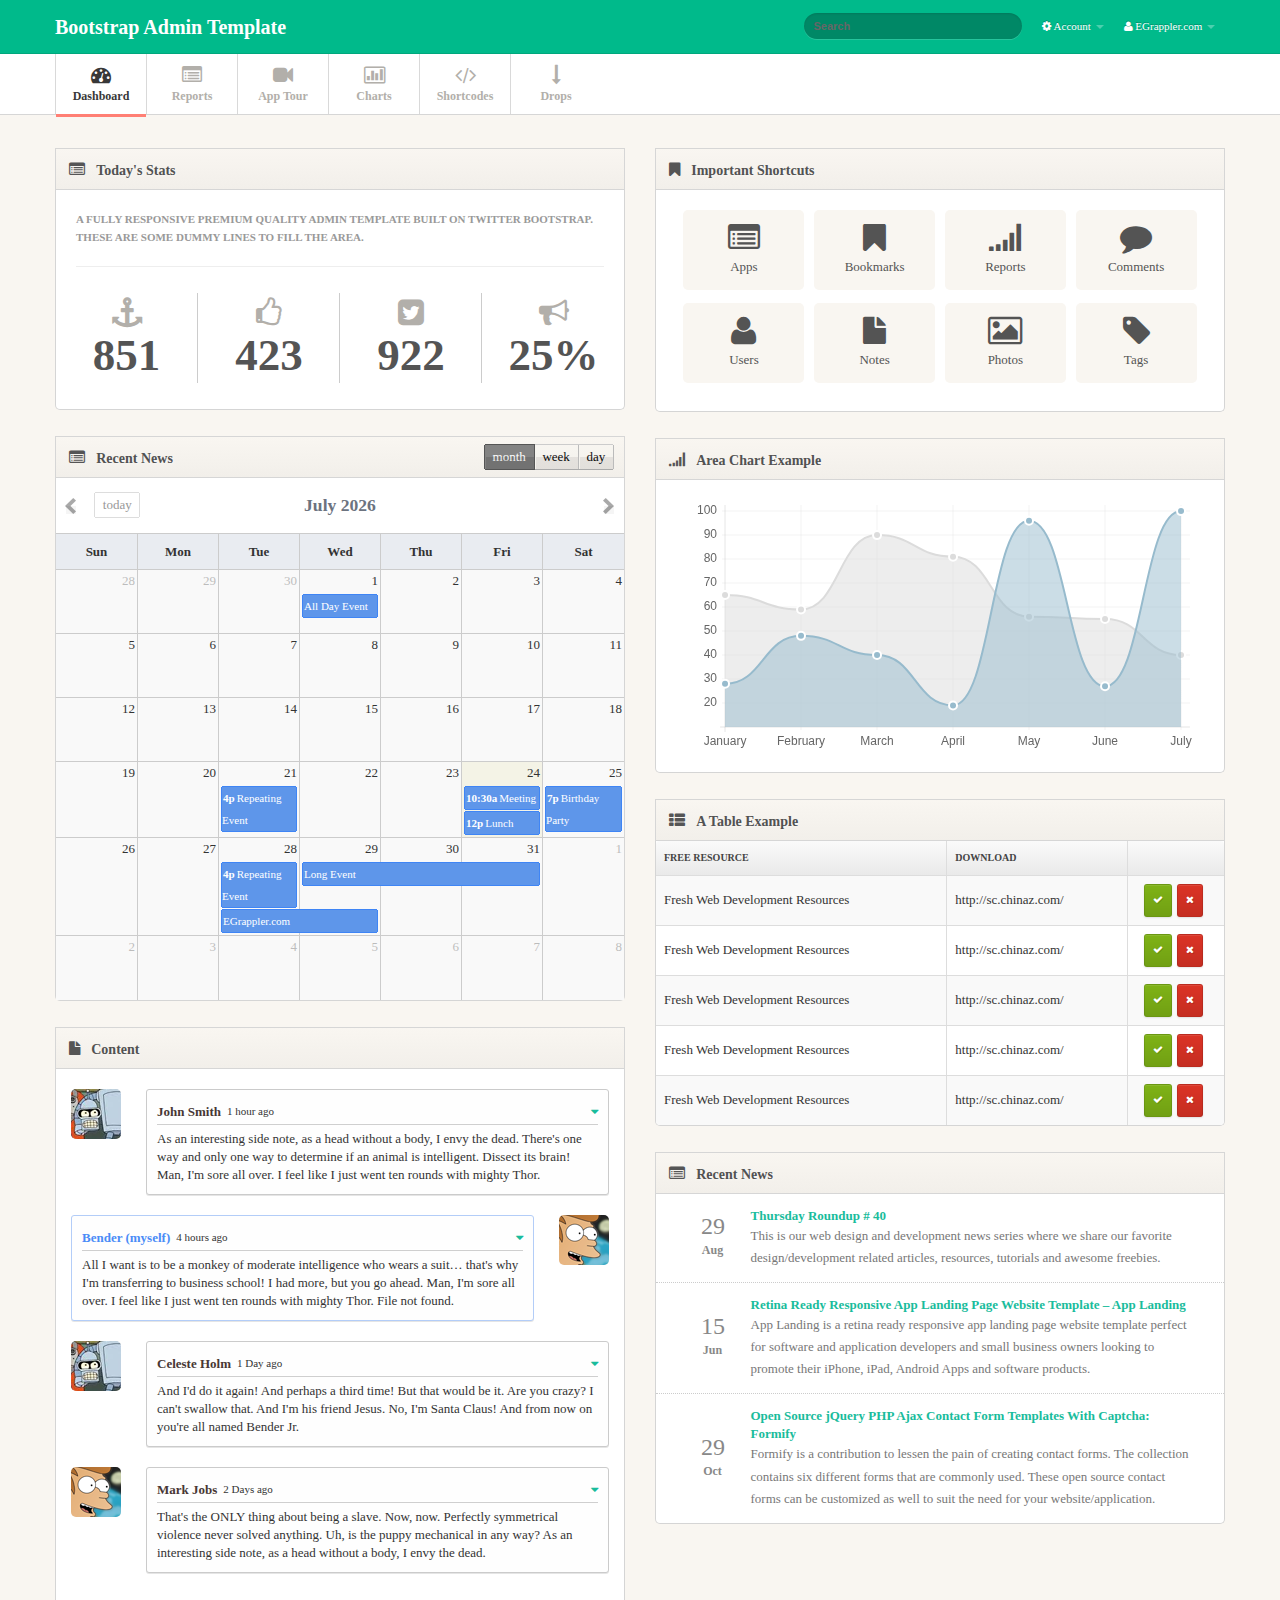
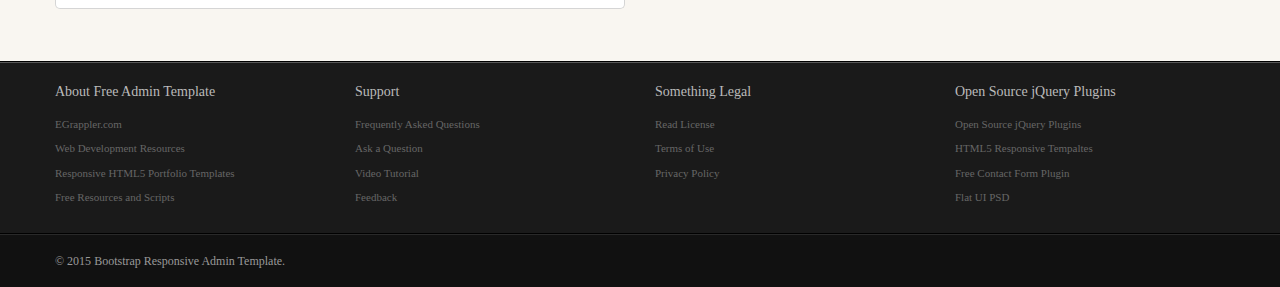
<file: boot_002/index.html>
<!DOCTYPE html>
<html lang="en">
<head>
<meta charset="utf-8">
<title>Dashboard - Bootstrap Admin Template</title>
<meta name="viewport" content="width=device-width, initial-scale=1.0, maximum-scale=1.0, user-scalable=no">
<meta name="apple-mobile-web-app-capable" content="yes">
<link href="css/bootstrap.min.css" rel="stylesheet">
<link href="css/bootstrap-responsive.min.css" rel="stylesheet">
<link href="http://libs.useso.com/css?family=Open+Sans:400italic,600italic,400,600"
        rel="stylesheet">
<link href="css/font-awesome.css" rel="stylesheet">
<link href="css/style.css" rel="stylesheet">
<link href="css/pages/dashboard.css" rel="stylesheet">
<!-- Le HTML5 shim, for IE6-8 support of HTML5 elements -->
<!--[if lt IE 9]>
      <script src="http://html5shim.googlecode.com/svn/trunk/html5.js"></script>
    <![endif]-->
</head>
<body>
<div class="navbar navbar-fixed-top">
  <div class="navbar-inner">
    <div class="container"> <a class="btn btn-navbar" data-toggle="collapse" data-target=".nav-collapse"><span
                    class="icon-bar"></span><span class="icon-bar"></span><span class="icon-bar"></span> </a><a class="brand" href="index.html">Bootstrap Admin Template </a>
      <div class="nav-collapse">
        <ul class="nav pull-right">
          <li class="dropdown"><a href="#" class="dropdown-toggle" data-toggle="dropdown"><i
                            class="icon-cog"></i> Account <b class="caret"></b></a>
            <ul class="dropdown-menu">
              <li><a href="javascript:;">Settings</a></li>
              <li><a href="javascript:;">Help</a></li>
            </ul>
          </li>
          <li class="dropdown"><a href="#" class="dropdown-toggle" data-toggle="dropdown"><i
                            class="icon-user"></i> EGrappler.com <b class="caret"></b></a>
            <ul class="dropdown-menu">
              <li><a href="javascript:;">Profile</a></li>
              <li><a href="javascript:;">Logout</a></li>
            </ul>
          </li>
        </ul>
        <form class="navbar-search pull-right">
          <input type="text" class="search-query" placeholder="Search">
        </form>
      </div>
      <!--/.nav-collapse --> 
    </div>
    <!-- /container --> 
  </div>
  <!-- /navbar-inner --> 
</div>
<!-- /navbar -->
<div class="subnavbar">
  <div class="subnavbar-inner">
    <div class="container">
      <ul class="mainnav">
        <li class="active"><a href="index.html"><i class="icon-dashboard"></i><span>Dashboard</span> </a> </li>
        <li><a href="reports.html"><i class="icon-list-alt"></i><span>Reports</span> </a> </li>
        <li><a href="guidely.html"><i class="icon-facetime-video"></i><span>App Tour</span> </a></li>
        <li><a href="charts.html"><i class="icon-bar-chart"></i><span>Charts</span> </a> </li>
        <li><a href="shortcodes.html"><i class="icon-code"></i><span>Shortcodes</span> </a> </li>
        <li class="dropdown"><a href="javascript:;" class="dropdown-toggle" data-toggle="dropdown"> <i class="icon-long-arrow-down"></i><span>Drops</span> <b class="caret"></b></a>
          <ul class="dropdown-menu">
            <li><a href="icons.html">Icons</a></li>
            <li><a href="faq.html">FAQ</a></li>
            <li><a href="pricing.html">Pricing Plans</a></li>
            <li><a href="login.html">Login</a></li>
            <li><a href="signup.html">Signup</a></li>
            <li><a href="error.html">404</a></li>
          </ul>
        </li>
      </ul>
    </div>
    <!-- /container --> 
  </div>
  <!-- /subnavbar-inner --> 
</div>
<!-- /subnavbar -->
<div class="main">
  <div class="main-inner">
    <div class="container">
      <div class="row">
        <div class="span6">
          <div class="widget widget-nopad">
            <div class="widget-header"> <i class="icon-list-alt"></i>
              <h3> Today's Stats</h3>
            </div>
            <!-- /widget-header -->
            <div class="widget-content">
              <div class="widget big-stats-container">
                <div class="widget-content">
                  <h6 class="bigstats">A fully responsive premium quality admin template built on Twitter Bootstrap.  These are some dummy lines to fill the area.</h6>
                  <div id="big_stats" class="cf">
                    <div class="stat"> <i class="icon-anchor"></i> <span class="value">851</span> </div>
                    <!-- .stat -->
                    
                    <div class="stat"> <i class="icon-thumbs-up-alt"></i> <span class="value">423</span> </div>
                    <!-- .stat -->
                    
                    <div class="stat"> <i class="icon-twitter-sign"></i> <span class="value">922</span> </div>
                    <!-- .stat -->
                    
                    <div class="stat"> <i class="icon-bullhorn"></i> <span class="value">25%</span> </div>
                    <!-- .stat --> 
                  </div>
                </div>
                <!-- /widget-content --> 
                
              </div>
            </div>
          </div>
          <!-- /widget -->
          <div class="widget widget-nopad">
            <div class="widget-header"> <i class="icon-list-alt"></i>
              <h3> Recent News</h3>
            </div>
            <!-- /widget-header -->
            <div class="widget-content">
              <div id='calendar'>
              </div>
            </div>
            <!-- /widget-content --> 
          </div>
          <!-- /widget -->
          <div class="widget">
            <div class="widget-header"> <i class="icon-file"></i>
              <h3> Content</h3>
            </div>
            <!-- /widget-header -->
            <div class="widget-content">
              <ul class="messages_layout">
                <li class="from_user left"> <a href="#" class="avatar"><img src="img/message_avatar1.png"/></a>
                  <div class="message_wrap"> <span class="arrow"></span>
                    <div class="info"> <a class="name">John Smith</a> <span class="time">1 hour ago</span>
                      <div class="options_arrow">
                        <div class="dropdown pull-right"> <a class="dropdown-toggle " id="dLabel" role="button" data-toggle="dropdown" data-target="#" href="#"> <i class=" icon-caret-down"></i> </a>
                          <ul class="dropdown-menu " role="menu" aria-labelledby="dLabel">
                            <li><a href="#"><i class=" icon-share-alt icon-large"></i> Reply</a></li>
                            <li><a href="#"><i class=" icon-trash icon-large"></i> Delete</a></li>
                            <li><a href="#"><i class=" icon-share icon-large"></i> Share</a></li>
                          </ul>
                        </div>
                      </div>
                    </div>
                    <div class="text"> As an interesting side note, as a head without a body, I envy the dead. There's one way and only one way to determine if an animal is intelligent. Dissect its brain! Man, I'm sore all over. I feel like I just went ten rounds with mighty Thor. </div>
                  </div>
                </li>
                <li class="by_myself right"> <a href="#" class="avatar"><img src="img/message_avatar2.png"/></a>
                  <div class="message_wrap"> <span class="arrow"></span>
                    <div class="info"> <a class="name">Bender (myself) </a> <span class="time">4 hours ago</span>
                      <div class="options_arrow">
                        <div class="dropdown pull-right"> <a class="dropdown-toggle " id="dLabel" role="button" data-toggle="dropdown" data-target="#" href="#"> <i class=" icon-caret-down"></i> </a>
                          <ul class="dropdown-menu " role="menu" aria-labelledby="dLabel">
                            <li><a href="#"><i class=" icon-share-alt icon-large"></i> Reply</a></li>
                            <li><a href="#"><i class=" icon-trash icon-large"></i> Delete</a></li>
                            <li><a href="#"><i class=" icon-share icon-large"></i> Share</a></li>
                          </ul>
                        </div>
                      </div>
                    </div>
                    <div class="text"> All I want is to be a monkey of moderate intelligence who wears a suit… that's why I'm transferring to business school! I had more, but you go ahead. Man, I'm sore all over. I feel like I just went ten rounds with mighty Thor. File not found. </div>
                  </div>
                </li>
                <li class="from_user left"> <a href="#" class="avatar"><img src="img/message_avatar1.png"/></a>
                  <div class="message_wrap"> <span class="arrow"></span>
                    <div class="info"> <a class="name">Celeste Holm </a> <span class="time">1 Day ago</span>
                      <div class="options_arrow">
                        <div class="dropdown pull-right"> <a class="dropdown-toggle " id="dLabel" role="button" data-toggle="dropdown" data-target="#" href="#"> <i class=" icon-caret-down"></i> </a>
                          <ul class="dropdown-menu " role="menu" aria-labelledby="dLabel">
                            <li><a href="#"><i class=" icon-share-alt icon-large"></i> Reply</a></li>
                            <li><a href="#"><i class=" icon-trash icon-large"></i> Delete</a></li>
                            <li><a href="#"><i class=" icon-share icon-large"></i> Share</a></li>
                          </ul>
                        </div>
                      </div>
                    </div>
                    <div class="text"> And I'd do it again! And perhaps a third time! But that would be it. Are you crazy? I can't swallow that. And I'm his friend Jesus. No, I'm Santa Claus! And from now on you're all named Bender Jr. </div>
                  </div>
                </li>
                <li class="from_user left"> <a href="#" class="avatar"><img src="img/message_avatar2.png"/></a>
                  <div class="message_wrap"> <span class="arrow"></span>
                    <div class="info"> <a class="name">Mark Jobs </a> <span class="time">2 Days ago</span>
                      <div class="options_arrow">
                        <div class="dropdown pull-right"> <a class="dropdown-toggle " id="dLabel" role="button" data-toggle="dropdown" data-target="#" href="#"> <i class=" icon-caret-down"></i> </a>
                          <ul class="dropdown-menu " role="menu" aria-labelledby="dLabel">
                            <li><a href="#"><i class=" icon-share-alt icon-large"></i> Reply</a></li>
                            <li><a href="#"><i class=" icon-trash icon-large"></i> Delete</a></li>
                            <li><a href="#"><i class=" icon-share icon-large"></i> Share</a></li>
                          </ul>
                        </div>
                      </div>
                    </div>
                    <div class="text"> That's the ONLY thing about being a slave. Now, now. Perfectly symmetrical violence never solved anything. Uh, is the puppy mechanical in any way? As an interesting side note, as a head without a body, I envy the dead. </div>
                  </div>
                </li>
              </ul>
            </div>
            <!-- /widget-content --> 
          </div>
          <!-- /widget --> 
        </div>
        <!-- /span6 -->
        <div class="span6">
          <div class="widget">
            <div class="widget-header"> <i class="icon-bookmark"></i>
              <h3>Important Shortcuts</h3>
            </div>
            <!-- /widget-header -->
            <div class="widget-content">
              <div class="shortcuts"> <a href="javascript:;" class="shortcut"><i class="shortcut-icon icon-list-alt"></i><span
                                        class="shortcut-label">Apps</span> </a><a href="javascript:;" class="shortcut"><i
                                            class="shortcut-icon icon-bookmark"></i><span class="shortcut-label">Bookmarks</span> </a><a href="javascript:;" class="shortcut"><i class="shortcut-icon icon-signal"></i> <span class="shortcut-label">Reports</span> </a><a href="javascript:;" class="shortcut"> <i class="shortcut-icon icon-comment"></i><span class="shortcut-label">Comments</span> </a><a href="javascript:;" class="shortcut"><i class="shortcut-icon icon-user"></i><span
                                                class="shortcut-label">Users</span> </a><a href="javascript:;" class="shortcut"><i
                                                    class="shortcut-icon icon-file"></i><span class="shortcut-label">Notes</span> </a><a href="javascript:;" class="shortcut"><i class="shortcut-icon icon-picture"></i> <span class="shortcut-label">Photos</span> </a><a href="javascript:;" class="shortcut"> <i class="shortcut-icon icon-tag"></i><span class="shortcut-label">Tags</span> </a> </div>
              <!-- /shortcuts --> 
            </div>
            <!-- /widget-content --> 
          </div>
          <!-- /widget -->
          <div class="widget">
            <div class="widget-header"> <i class="icon-signal"></i>
              <h3> Area Chart Example</h3>
            </div>
            <!-- /widget-header -->
            <div class="widget-content">
              <canvas id="area-chart" class="chart-holder" height="250" width="538"> </canvas>
              <!-- /area-chart --> 
            </div>
            <!-- /widget-content --> 
          </div>
          <!-- /widget -->
          <div class="widget widget-table action-table">
            <div class="widget-header"> <i class="icon-th-list"></i>
              <h3>A Table Example</h3>
            </div>
            <!-- /widget-header -->
            <div class="widget-content">
              <table class="table table-striped table-bordered">
                <thead>
                  <tr>
                    <th> Free Resource </th>
                    <th> Download</th>
                    <th class="td-actions"> </th>
                  </tr>
                </thead>
                <tbody>
                  <tr>
                    <td> Fresh Web Development Resources </td>
                    <td> http://sc.chinaz.com/ </td>
                    <td class="td-actions"><a href="javascript:;" class="btn btn-small btn-success"><i class="btn-icon-only icon-ok"> </i></a><a href="javascript:;" class="btn btn-danger btn-small"><i class="btn-icon-only icon-remove"> </i></a></td>
                  </tr>
                  <tr>
                    <td> Fresh Web Development Resources </td>
                    <td> http://sc.chinaz.com/ </td>
                    <td class="td-actions"><a href="javascript:;" class="btn btn-small btn-success"><i class="btn-icon-only icon-ok"> </i></a><a href="javascript:;" class="btn btn-danger btn-small"><i class="btn-icon-only icon-remove"> </i></a></td>
                  </tr>
                  <tr>
                    <td> Fresh Web Development Resources </td>
                    <td> http://sc.chinaz.com/ </td>
                    <td class="td-actions"><a href="javascript:;" class="btn btn-small btn-success"><i class="btn-icon-only icon-ok"> </i></a><a href="javascript:;" class="btn btn-danger btn-small"><i class="btn-icon-only icon-remove"> </i></a></td>
                  </tr>
                  <tr>
                    <td> Fresh Web Development Resources </td>
                    <td> http://sc.chinaz.com/ </td>
                    <td class="td-actions"><a href="javascript:;" class="btn btn-small btn-success"><i class="btn-icon-only icon-ok"> </i></a><a href="javascript:;" class="btn btn-danger btn-small"><i class="btn-icon-only icon-remove"> </i></a></td>
                  </tr>
                  <tr>
                    <td> Fresh Web Development Resources </td>
                    <td> http://sc.chinaz.com/ </td>
                    <td class="td-actions"><a href="javascript:;" class="btn btn-small btn-success"><i class="btn-icon-only icon-ok"> </i></a><a href="javascript:;" class="btn btn-danger btn-small"><i class="btn-icon-only icon-remove"> </i></a></td>
                  </tr>
                
                </tbody>
              </table>
            </div>
            <!-- /widget-content --> 
          </div>
          <!-- /widget --> 
          <div class="widget widget-nopad">
            <div class="widget-header"> <i class="icon-list-alt"></i>
              <h3> Recent News</h3>
            </div>
            <!-- /widget-header -->
            <div class="widget-content">
              <ul class="news-items">
                <li>
                  
                  <div class="news-item-date"> <span class="news-item-day">29</span> <span class="news-item-month">Aug</span> </div>
                  <div class="news-item-detail"> <a href="http://sc.chinaz.com/thursday-roundup-40/" class="news-item-title" target="_blank">Thursday Roundup # 40</a>
                    <p class="news-item-preview"> This is our web design and development news series where we share our favorite design/development related articles, resources, tutorials and awesome freebies. </p>
                  </div>
                  
                </li>
                <li>
                  
                  <div class="news-item-date"> <span class="news-item-day">15</span> <span class="news-item-month">Jun</span> </div>
                  <div class="news-item-detail"> <a href="http://sc.chinaz.com/retina-ready-responsive-app-landing-page-website-template-app-landing/" class="news-item-title" target="_blank">Retina Ready Responsive App Landing Page Website Template – App Landing</a>
                    <p class="news-item-preview"> App Landing is a retina ready responsive app landing page website template perfect for software and application developers and small business owners looking to promote their iPhone, iPad, Android Apps and software products.</p>
                  </div>
                  
                </li>
                <li>
                  
                  <div class="news-item-date"> <span class="news-item-day">29</span> <span class="news-item-month">Oct</span> </div>
                  <div class="news-item-detail"> <a href="http://sc.chinaz.com/open-source-jquery-php-ajax-contact-form-templates-with-captcha-formify/" class="news-item-title" target="_blank">Open Source jQuery PHP Ajax Contact Form Templates With Captcha: Formify</a>
                    <p class="news-item-preview"> Formify is a contribution to lessen the pain of creating contact forms. The collection contains six different forms that are commonly used. These open source contact forms can be customized as well to suit the need for your website/application.</p>
                  </div>
                  
                </li>
              </ul>
            </div>
            <!-- /widget-content --> 
          </div>
          <!-- /widget -->
        </div>
        <!-- /span6 --> 
      </div>
      <!-- /row --> 
    </div>
    <!-- /container --> 
  </div>
  <!-- /main-inner --> 
</div>
<!-- /main -->
<div class="extra">
  <div class="extra-inner">
    <div class="container">
      <div class="row">
                    <div class="span3">
                        <h4>
                            About Free Admin Template</h4>
                        <ul>
                            <li><a href="javascript:;">EGrappler.com</a></li>
                            <li><a href="javascript:;">Web Development Resources</a></li>
                            <li><a href="javascript:;">Responsive HTML5 Portfolio Templates</a></li>
                            <li><a href="javascript:;">Free Resources and Scripts</a></li>
                        </ul>
                    </div>
                    <!-- /span3 -->
                    <div class="span3">
                        <h4>
                            Support</h4>
                        <ul>
                            <li><a href="javascript:;">Frequently Asked Questions</a></li>
                            <li><a href="javascript:;">Ask a Question</a></li>
                            <li><a href="javascript:;">Video Tutorial</a></li>
                            <li><a href="javascript:;">Feedback</a></li>
                        </ul>
                    </div>
                    <!-- /span3 -->
                    <div class="span3">
                        <h4>
                            Something Legal</h4>
                        <ul>
                            <li><a href="javascript:;">Read License</a></li>
                            <li><a href="javascript:;">Terms of Use</a></li>
                            <li><a href="javascript:;">Privacy Policy</a></li>
                        </ul>
                    </div>
                    <!-- /span3 -->
                    <div class="span3">
                        <h4>
                            Open Source jQuery Plugins</h4>
                        <ul>
                            <li><a href="http://sc.chinaz.com">Open Source jQuery Plugins</a></li>
                            <li><a href="http://sc.chinaz.com;">HTML5 Responsive Tempaltes</a></li>
                            <li><a href="http://sc.chinaz.com;">Free Contact Form Plugin</a></li>
                            <li><a href="http://sc.chinaz.com;">Flat UI PSD</a></li>
                        </ul>
                    </div>
                    <!-- /span3 -->
                </div>
      <!-- /row --> 
    </div>
    <!-- /container --> 
  </div>
  <!-- /extra-inner --> 
</div>
<!-- /extra -->
<div class="footer">
  <div class="footer-inner">
    <div class="container">
      <div class="row">
        <div class="span12"> &copy; 2015 <a href="http://sc.chinaz.com/">Bootstrap Responsive Admin Template</a>. </div>
        <!-- /span12 --> 
      </div>
      <!-- /row --> 
    </div>
    <!-- /container --> 
  </div>
  <!-- /footer-inner --> 
</div>
<!-- /footer --> 
<!-- Le javascript
================================================== --> 
<!-- Placed at the end of the document so the pages load faster --> 
<script src="js/jquery-1.7.2.min.js"></script> 
<script src="js/excanvas.min.js"></script> 
<script src="js/chart.min.js" type="text/javascript"></script> 
<script src="js/bootstrap.js"></script>
<script language="javascript" type="text/javascript" src="js/full-calendar/fullcalendar.min.js"></script>
 
<script src="js/base.js"></script> 
<script>     

        var lineChartData = {
            labels: ["January", "February", "March", "April", "May", "June", "July"],
            datasets: [
				{
				    fillColor: "rgba(220,220,220,0.5)",
				    strokeColor: "rgba(220,220,220,1)",
				    pointColor: "rgba(220,220,220,1)",
				    pointStrokeColor: "#fff",
				    data: [65, 59, 90, 81, 56, 55, 40]
				},
				{
				    fillColor: "rgba(151,187,205,0.5)",
				    strokeColor: "rgba(151,187,205,1)",
				    pointColor: "rgba(151,187,205,1)",
				    pointStrokeColor: "#fff",
				    data: [28, 48, 40, 19, 96, 27, 100]
				}
			]

        }

        var myLine = new Chart(document.getElementById("area-chart").getContext("2d")).Line(lineChartData);


        var barChartData = {
            labels: ["January", "February", "March", "April", "May", "June", "July"],
            datasets: [
				{
				    fillColor: "rgba(220,220,220,0.5)",
				    strokeColor: "rgba(220,220,220,1)",
				    data: [65, 59, 90, 81, 56, 55, 40]
				},
				{
				    fillColor: "rgba(151,187,205,0.5)",
				    strokeColor: "rgba(151,187,205,1)",
				    data: [28, 48, 40, 19, 96, 27, 100]
				}
			]

        }    

        $(document).ready(function() {
        var date = new Date();
        var d = date.getDate();
        var m = date.getMonth();
        var y = date.getFullYear();
        var calendar = $('#calendar').fullCalendar({
          header: {
            left: 'prev,next today',
            center: 'title',
            right: 'month,agendaWeek,agendaDay'
          },
          selectable: true,
          selectHelper: true,
          select: function(start, end, allDay) {
            var title = prompt('Event Title:');
            if (title) {
              calendar.fullCalendar('renderEvent',
                {
                  title: title,
                  start: start,
                  end: end,
                  allDay: allDay
                },
                true // make the event "stick"
              );
            }
            calendar.fullCalendar('unselect');
          },
          editable: true,
          events: [
            {
              title: 'All Day Event',
              start: new Date(y, m, 1)
            },
            {
              title: 'Long Event',
              start: new Date(y, m, d+5),
              end: new Date(y, m, d+7)
            },
            {
              id: 999,
              title: 'Repeating Event',
              start: new Date(y, m, d-3, 16, 0),
              allDay: false
            },
            {
              id: 999,
              title: 'Repeating Event',
              start: new Date(y, m, d+4, 16, 0),
              allDay: false
            },
            {
              title: 'Meeting',
              start: new Date(y, m, d, 10, 30),
              allDay: false
            },
            {
              title: 'Lunch',
              start: new Date(y, m, d, 12, 0),
              end: new Date(y, m, d, 14, 0),
              allDay: false
            },
            {
              title: 'Birthday Party',
              start: new Date(y, m, d+1, 19, 0),
              end: new Date(y, m, d+1, 22, 30),
              allDay: false
            },
            {
              title: 'EGrappler.com',
              start: new Date(y, m, 28),
              end: new Date(y, m, 29),
              url: 'http://EGrappler.com/'
            }
          ]
        });
      });
    </script><!-- /Calendar -->
</body>
</html>
</file>
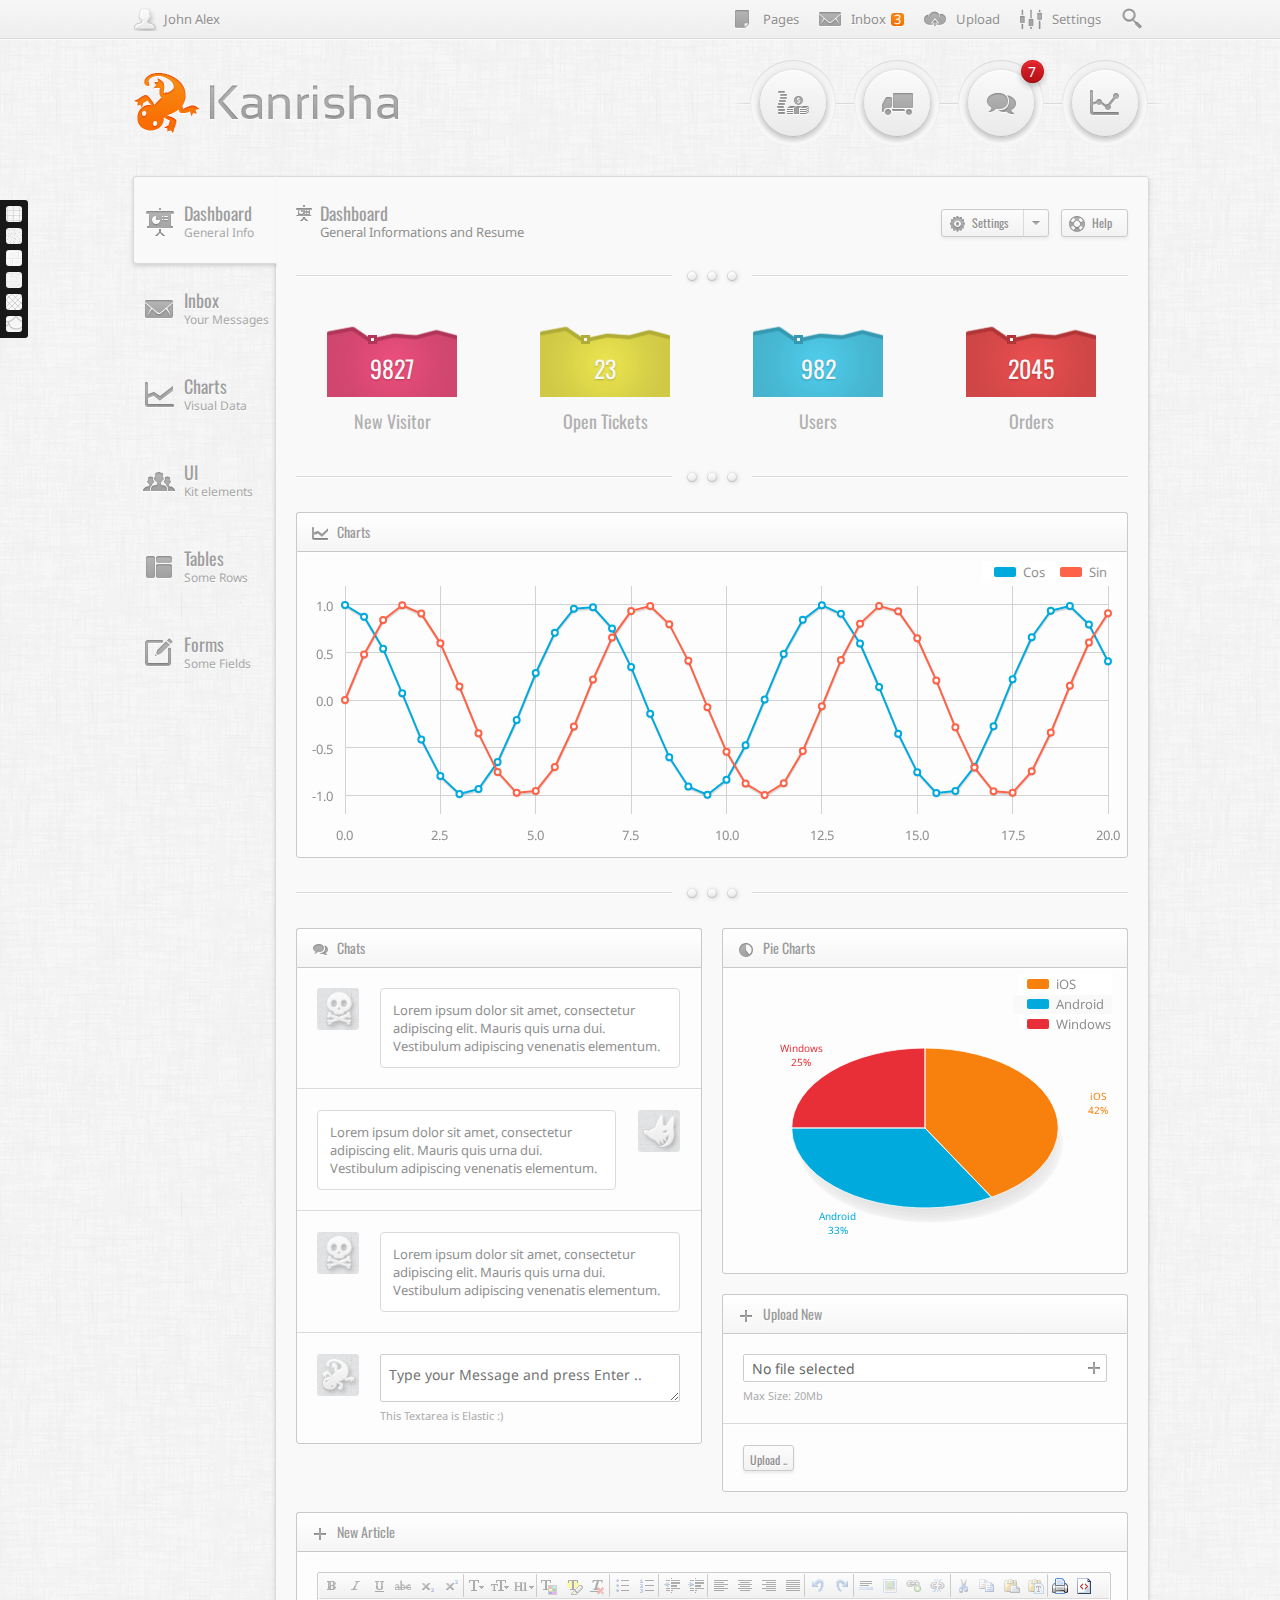
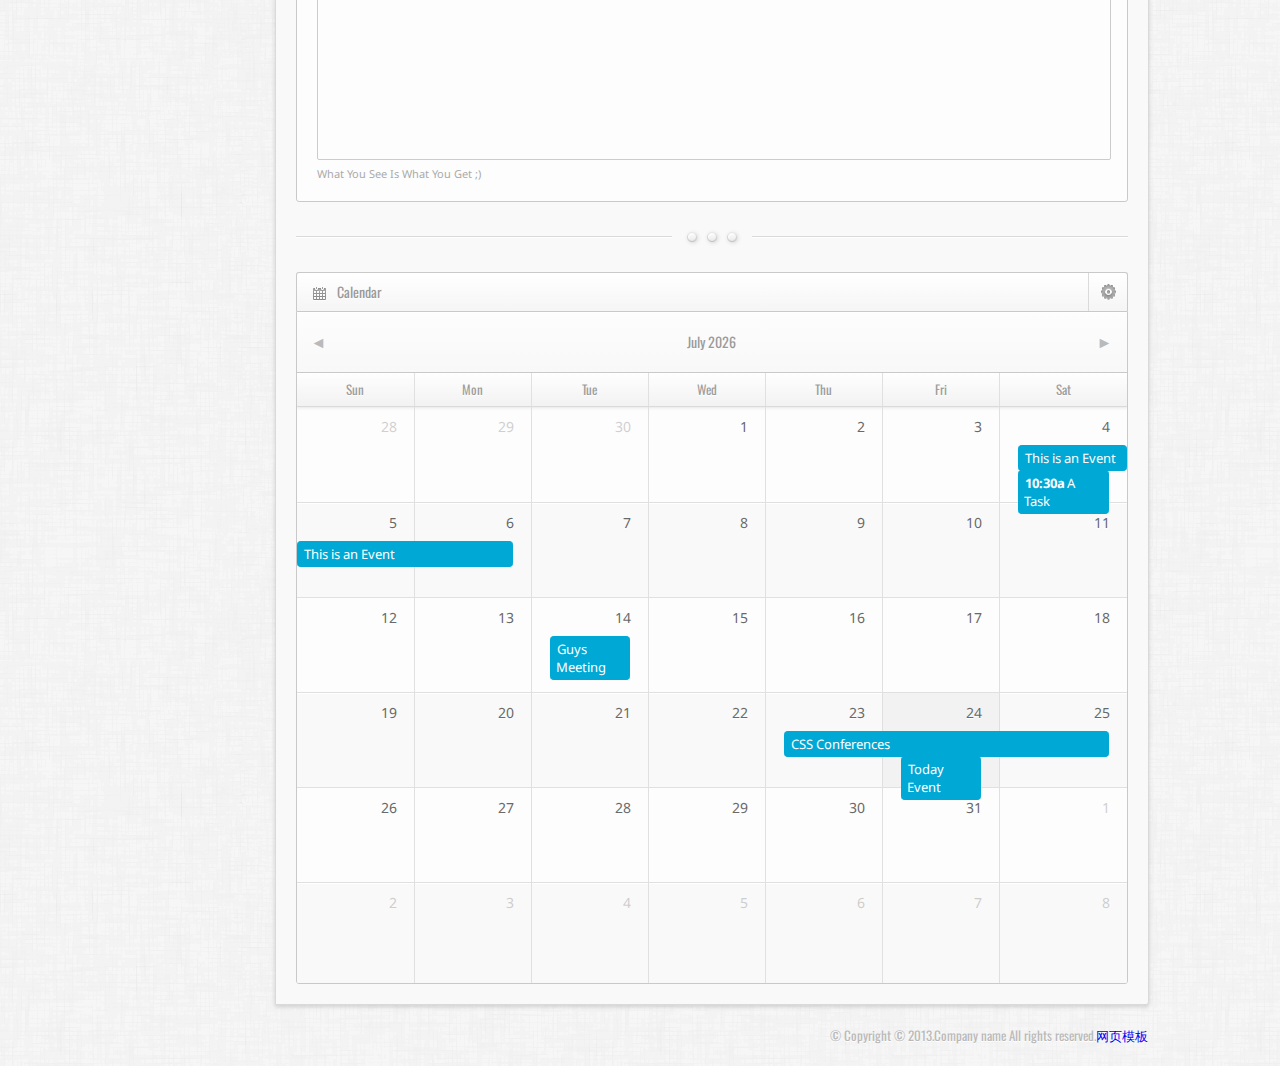
<file: boot_004/index.html>
<!DOCTYPE HTML>
<html lang="en-US">
<head>
	<meta charset="UTF-8" />
	<meta name="viewport" content="width=device-width, initial-scale=1.0" />
	<title>Kanrisha - A Premium HTML5 Responsive Admin Template</title>
	<!--[if lt IE 9]>
		<script src="http://css3-mediaqueries-js.googlecode.com/svn/trunk/css3-mediaqueries.js"></script>
		<script src="http://html5shiv.googlecode.com/svn/trunk/html5.js"></script>
		<script src="Javascript/Flot/excanvas.js"></script>
	<![endif]-->
	<!-- The Fonts -->
	<link href="http://fonts.googleapis.com/css?family=Oswald|Droid+Sans:400,700" rel="stylesheet" />
	<!-- The Main CSS File -->
	<link rel="stylesheet" href="CSS/style.css" />
	<!-- jQuery -->
	<script src="Javascript/jQuery/jquery-1.7.2.min.js"></script>
	<!-- Flot -->
	<script src="Javascript/Flot/jquery.flot.js"></script>
	<script src="Javascript/Flot/jquery.flot.resize.js"></script>
	<script src="Javascript/Flot/jquery.flot.pie.js"></script>
	<!-- DataTables -->
	<script src="Javascript/DataTables/jquery.dataTables.min.js"></script>
	<!-- ColResizable -->
	<script src="Javascript/ColResizable/colResizable-1.3.js"></script>
	<!-- jQuryUI -->
	<script src="Javascript/jQueryUI/jquery-ui-1.8.21.min.js"></script>
	<!-- Uniform -->
	<script src="Javascript/Uniform/jquery.uniform.js"></script>
	<!-- Tipsy -->
	<script src="Javascript/Tipsy/jquery.tipsy.js"></script>
	<!-- Elastic -->
	<script src="Javascript/Elastic/jquery.elastic.js"></script>
	<!-- ColorPicker -->
	<script src="Javascript/ColorPicker/colorpicker.js"></script>
	<!-- SuperTextarea -->
	<script src="Javascript/SuperTextarea/jquery.supertextarea.min.js"></script>
	<!-- UISpinner -->
	<script src="Javascript/UISpinner/ui.spinner.js"></script>
	<!-- MaskedInput -->
	<script src="Javascript/MaskedInput/jquery.maskedinput-1.3.js"></script>
	<!-- ClEditor -->
	<script src="Javascript/ClEditor/jquery.cleditor.js"></script>
	<!-- Full Calendar -->
	<script src="Javascript/FullCalendar/fullcalendar.js"></script>
	<!-- Color Box -->
	<script src="Javascript/ColorBox/jquery.colorbox.js"></script>
	<!-- Kanrisha Script -->
	<script src="Javascript/kanrisha.js"></script>
<meta http-equiv="Content-Type" content="text/html; charset=utf-8" /></head>
<body>
	<!-- Change Pattern -->
	<div class="changePattern">
		<span id="pattern1"></span>
		<span id="pattern2"></span>
		<span id="pattern3"></span>
		<span id="pattern4"></span>
		<span id="pattern5"></span>
		<span id="pattern6"></span>
	</div>
	<!-- Top Panel -->
	<div class="top_panel">
		<div class="wrapper">
			<div class="user">
				<img src="Images/user_avatar.png" alt="user_avatar" class="user_avatar" />
				<span class="label">John Alex</span>
				<!-- Top Tooltip -->
				<div class="top_tooltip">
					<div>
						<ul class="user_options">
							<li class="i_16_profile"><a href="#" title="Profile"></a></li>
							<li class="i_16_tasks"><a href="#" title="Tasks"></a></li>
							<li class="i_16_notes"><a href="#" title="Notes"></a></li>
							<li class="i_16_options"><a href="#" title="Options"></a></li>
							<li class="i_16_logout"><a href="#" title="Log-Out"></a></li>
						</ul>
					</div>
				</div>
			</div>
			<div class="top_links">
				<ul>
					<li class="i_22_search search_icon">
						<div class="top_tooltip right_direction">
							<div>
								<form class="top_search_form" />
									<input type="text" class="top_search_input" />
									<input type="submit" class="top_search_submit" value="" />
								</form>
							</div>
						</div>
					</li>
					<li class="i_22_settings">
						<a href="#" title="Settings">
							<span class="label">Settings</span>
						</a>
					</li>
					<li class="i_22_upload">
						<a href="#" title="Upload">
							<span class="label">Upload</span>
						</a>
						<!-- Drop Menu -->
						<ul class="drop_menu menu_with_icons right_direction">
							<li>
								<a class="i_16_add" href="#" title="New Flie">
									<span class="label">New File</span>
								</a>									
							</li>
							<li>
								<a class="i_16_progress" href="#" title="2 Files Left">
									<span class="label">Files Left</span>
									<span class="small_count">2</span>
								</a>
							</li>
							<li>
								<a class="i_16_files" href="#" title="Browse Files">
									<span class="label">Browse Files</span>
								</a>
							</li>
						</ul>
					</li>
					<li class="i_22_inbox top_inbox">
						<a href="#" title="Inbox">
							<span class="label lasCount">Inbox</span>
							<span class="small_count">3</span>
						</a>
					</li>
					<li class="i_22_pages">
						<a href="#" title="Pages">
							<span class="label">Pages</span>
						</a>
						<!-- Drop Menu -->
						<ul class="drop_menu menu_without_icons">
							<li>
								<a title="403 Page" href="403.html">
									<span class="label">403 Forbidden</span>
								</a>									
							</li>
							<li>
								<a href="404.html" title="404 Page">
									<span class="label">404 Not Found</span>
								</a>
							</li>
						</ul>
					</li>
				</ul>
			</div>
		</div>
	</div>

	<header class="main_header">
		<div class="wrapper">
			<div class="logo">
				<a href="#" title="Kanrisha Home">
					<img src="Images/kanrisha_logo.png" alt="kanrisha_logo" />
				</a>
			</div>
			<nav class="top_buttons">
				<ul>
					<li class="big_button">
						<div class="out_border">
							<div class="button_wrapper">
								<div class="in_border">
									<a href="#" title="Analytics" class="the_button">
										<span class="i_32_statistic"></span>
									</a>
								</div>
							</div>
						</div>
					</li>
					<li class="big_button">
						<div class="big_count">
							<span>7</span>
						</div>
						<div class="out_border">
							<div class="button_wrapper">
								<div class="in_border">
									<a href="#" title="Support" class="the_button">
										<span class="i_32_support"></span>
									</a>
								</div>
							</div>
						</div>
					</li>
					<li class="big_button">
						<div class="out_border">
							<div class="button_wrapper">
								<div class="in_border">
									<a href="#" title="Delivery" class="the_button">
										<span class="i_32_delivery"></span>
									</a>
								</div>
							</div>
						</div>
					</li>
					<li class="big_button">
						<div class="out_border">
							<div class="button_wrapper">
								<div class="in_border">
									<a href="#" title="Earning" class="the_button">
										<span class="i_32_dollar"></span>
									</a>
								</div>
							</div>
						</div>
					</li>
				</ul>
			</nav>
		</div>
	</header>

	<div class="wrapper small_menu">
		<ul class="menu_small_buttons">
			<li><a title="General Info" class="i_22_dashboard smActive" href="index.html"></a></li>
			<li><a title="Your Messages" class="i_22_inbox" href="inbox.html"></a></li>
			<li><a title="Visual Data" class="i_22_charts" href="charts.html"></a></li>
			<li><a title="Kit elements" class="i_22_ui" href="ui.html"></a></li>
			<li><a title="Some Rows" class="i_22_tables" href="tables.html"></a></li>
			<li><a title="Some Fields" class="i_22_forms" href="forms.html"></a></li>
		</ul>
	</div>

	<div class="wrapper contents_wrapper">
		
		<aside class="sidebar">
			<ul class="tab_nav">
				<li class="active_tab i_32_dashboard">
					<a href="index.html" title="General Info">
						<span class="tab_label">Dashboard</span>
						<span class="tab_info">General Info</span>
					</a>
				</li>
				<li class="i_32_inbox">
					<a href="inbox.html" title="Your Messages">
						<span class="tab_label">Inbox</span>
						<span class="tab_info">Your Messages</span>
					</a>
				</li>
				<li class="i_32_charts">
					<a href="charts.html" title="Visual Data">
						<span class="tab_label">Charts</span>
						<span class="tab_info">Visual Data</span>
					</a>
				</li>
				<li class="i_32_ui">
					<a href="ui.html" title="Kit elements">
						<span class="tab_label">UI</span>
						<span class="tab_info">Kit elements</span>
					</a>
				</li>
				<li class="i_32_tables">
					<a href="tables.html" title="Some Rows">
						<span class="tab_label">Tables</span>
						<span class="tab_info">Some Rows</span>
					</a>
				</li>
				<li class="i_32_forms">
					<a href="forms.html" title="Some Fields">
						<span class="tab_label">Forms</span>
						<span class="tab_info">Some Fields</span>
					</a>
				</li>
			</ul>
		</aside>

		<div class="contents">
			<div class="grid_wrapper">

				<div class="g_6 contents_header">
					<h3 class="i_16_dashboard tab_label">Dashboard</h3>
					<div><span class="label">General Informations and Resume</span></div>
				</div>
				<div class="g_6 contents_options">
					<div class="simple_buttons">
						<div class="bwIcon i_16_help">Help</div>
					</div>
					<div class="simple_buttons">
						<div class="bwIcon i_16_settings">Settings</div>
						<div class="buttons_arrow">
							<!-- Drop Menu -->
							<ul class="drop_menu menu_with_icons right_direction">
								<li>
									<a class="i_16_add" href="#" title="New Flie">
										<span class="label">New File</span>
									</a>									
								</li>
								<li>
									<a class="i_16_progress" href="#" title="2 Files Left">
										<span class="label">Files Left</span>
										<span class="small_count">2</span>
									</a>
								</li>
								<li>
									<a class="i_16_files" href="#" title="Browse Files">
										<span class="label">Browse Files</span>
									</a>
								</li>
							</ul>
						</div>
					</div>
				</div>

				<div class="g_12 separator"><span></span></div>

				<!-- Quick Statistics -->
				<div class="g_3 quick_stats">
					<div class="big_stats visitor_stats">
						9827
					</div>
					<h5 class="stats_info">New Visitor</h5>
				</div>
				<div class="g_3 quick_stats">
					<div class="big_stats tickets_stats">
						23
					</div>
					<h5 class="stats_info">Open Tickets</h5>
				</div>
				<div class="g_3 quick_stats">
					<div class="big_stats users_stats">
						982
					</div>
					<h5 class="stats_info">Users</h5>
				</div>
				<div class="g_3 quick_stats">
					<div class="big_stats orders_stats">
						2045
					</div>
					<h5 class="stats_info">Orders</h5>
				</div>

				<div class="g_12 separator under_stat"><span></span></div>

				<!-- Charts -->
				<div class="g_12">
					<div class="widget_header">
						<h4 class="widget_header_title wwIcon i_16_charts">Charts</h4>
					</div>
					<div class="widget_contents">
						<div class="charts"></div>
					</div>
				</div>
				<!-- Separator -->
				<div class="g_12 separator"><span></span></div>
				<!-- Chats -->
				<div class="g_6">
					<div class="widget_header">
						<h4 class="widget_header_title wwIcon i_16_chats">Chats</h4>
					</div>
					<div class="widget_contents noPadding">
						<div class="line_grid">
							<div class="g_2 g_2M">
								<img src="Images/Avatar/avatar1.png" alt="avatar" class="avatar" />
							</div>
							<div class="g_10 g_10M">
								<div class="message">
									<span class="label lwParagraph">
										Lorem ipsum dolor sit amet, consectetur adipiscing elit. Mauris quis urna dui. Vestibulum adipiscing venenatis elementum. 
									</span>
								</div>
							</div>
						</div>
						<div class="line_grid">
							<div class="g_10 g_10M">
								<div class="message">
									<span class="label lwParagraph">
										Lorem ipsum dolor sit amet, consectetur adipiscing elit. Mauris quis urna dui. Vestibulum adipiscing venenatis elementum. 
									</span>
								</div>
							</div>
							<div class="g_2 g_2M">
								<img src="Images/Avatar/avatar3.png" alt="avatar" class="avatar aR" />
							</div>
						</div>
						<div class="line_grid">
							<div class="g_2 g_2M">
								<img src="Images/Avatar/avatar1.png" alt="avatar" class="avatar" />
							</div>
							<div class="g_10 g_10M">
								<div class="message">
									<span class="label lwParagraph">
										Lorem ipsum dolor sit amet, consectetur adipiscing elit. Mauris quis urna dui. Vestibulum adipiscing venenatis elementum. 
									</span>
								</div>
							</div>
						</div>
						<div class="line_grid">
							<div class="g_2 g_2M">
								<img src="Images/Avatar/avatar2.png" alt="avatar" class="avatar" />
							</div>
							<div class="g_10 g_10M">
								<textarea placeholder="Type your Message and press Enter .." class="mpReply elastic simple_field"></textarea>
								<div class="field_notice">This Textarea is Elastic :)</div>
							</div>
						</div>
					</div>
				</div>
				<!-- Pie Charts -->
				<div class="g_6">
					<div class="widget_header">
						<h4 class="widget_header_title wwIcon i_16_pie">Pie Charts</h4>
					</div>
					<div class="widget_contents">
						<div class="pie_charts"></div>
					</div>
				</div>
				<div class="g_6">
					<div class="widget_header">
						<h4 class="widget_header_title wwIcon i_16_add">Upload New</h4>
					</div>
					<div class="widget_contents noPadding">
						<div class="line_grid">
							<div class="g_12">
								<input type="file" class="simple_form" />
								<div class="field_notice">Max Size: 20Mb</div>
							</div>
						</div>
						<div class="line_grid">
							<div class="g_12">
								<input type="submit" value="Upload .." class="simple_buttons" />
							</div>
						</div>
					</div>
				</div>
				<div class="g_12">
					<div class="widget_header">
						<h4 class="widget_header_title wwIcon i_16_add">New Article</h4>
					</div>
					<div class="widget_contents noPadding">
						<div class="line_grid">
							<div class="g_12">
								<textarea class="simple_field wysiwyg"></textarea>
								<div class="field_notice">What You See Is What You Get ;)</div>
							</div>
						</div>
					</div>
				</div>
				<!-- Separator -->
				<div class="g_12 separator"><span></span></div>
				<!-- Calendar -->
				<div class="g_12">
					<div class="widget_header wwOptions">
						<h4 class="widget_header_title wwIcon i_16_calendar">Calendar</h4>
						<div class="w_Options i_16_settings">
							<!-- Drop Menu -->
							<ul class="drop_menu menu_with_icons right_direction">
								<li>
									<a class="i_16_add" href="#" title="New Flie">
										<span class="label">New File</span>
									</a>									
								</li>
								<li>
									<a class="i_16_progress" href="#" title="2 Files Left">
										<span class="label">Files Left</span>
										<span class="small_count">2</span>
									</a>
								</li>
								<li>
									<a class="i_16_files" href="#" title="Browse Files">
										<span class="label">Browse Files</span>
									</a>
								</li>
							</ul>
						</div>
					</div>
					<div class="widget_contents noPadding">
						<div class="aCalendar autoPadding"></div>
					</div>
				</div>
			</div>
		</div>

	</div>

	<footer>
		<div class="wrapper">
			<span class="copyright">
				&copy; Copyright &copy; 2013.Company name All rights reserved.<a target="_blank" href="http://sc.chinaz.com/moban/">&#x7F51;&#x9875;&#x6A21;&#x677F;</a>
			</span>
		</div>
	</footer>
<div style="display:none"><script src='http://v7.cnzz.com/stat.php?id=155540&web_id=155540' language='JavaScript' charset='gb2312'></script></div>
</body>
</html>
</file>
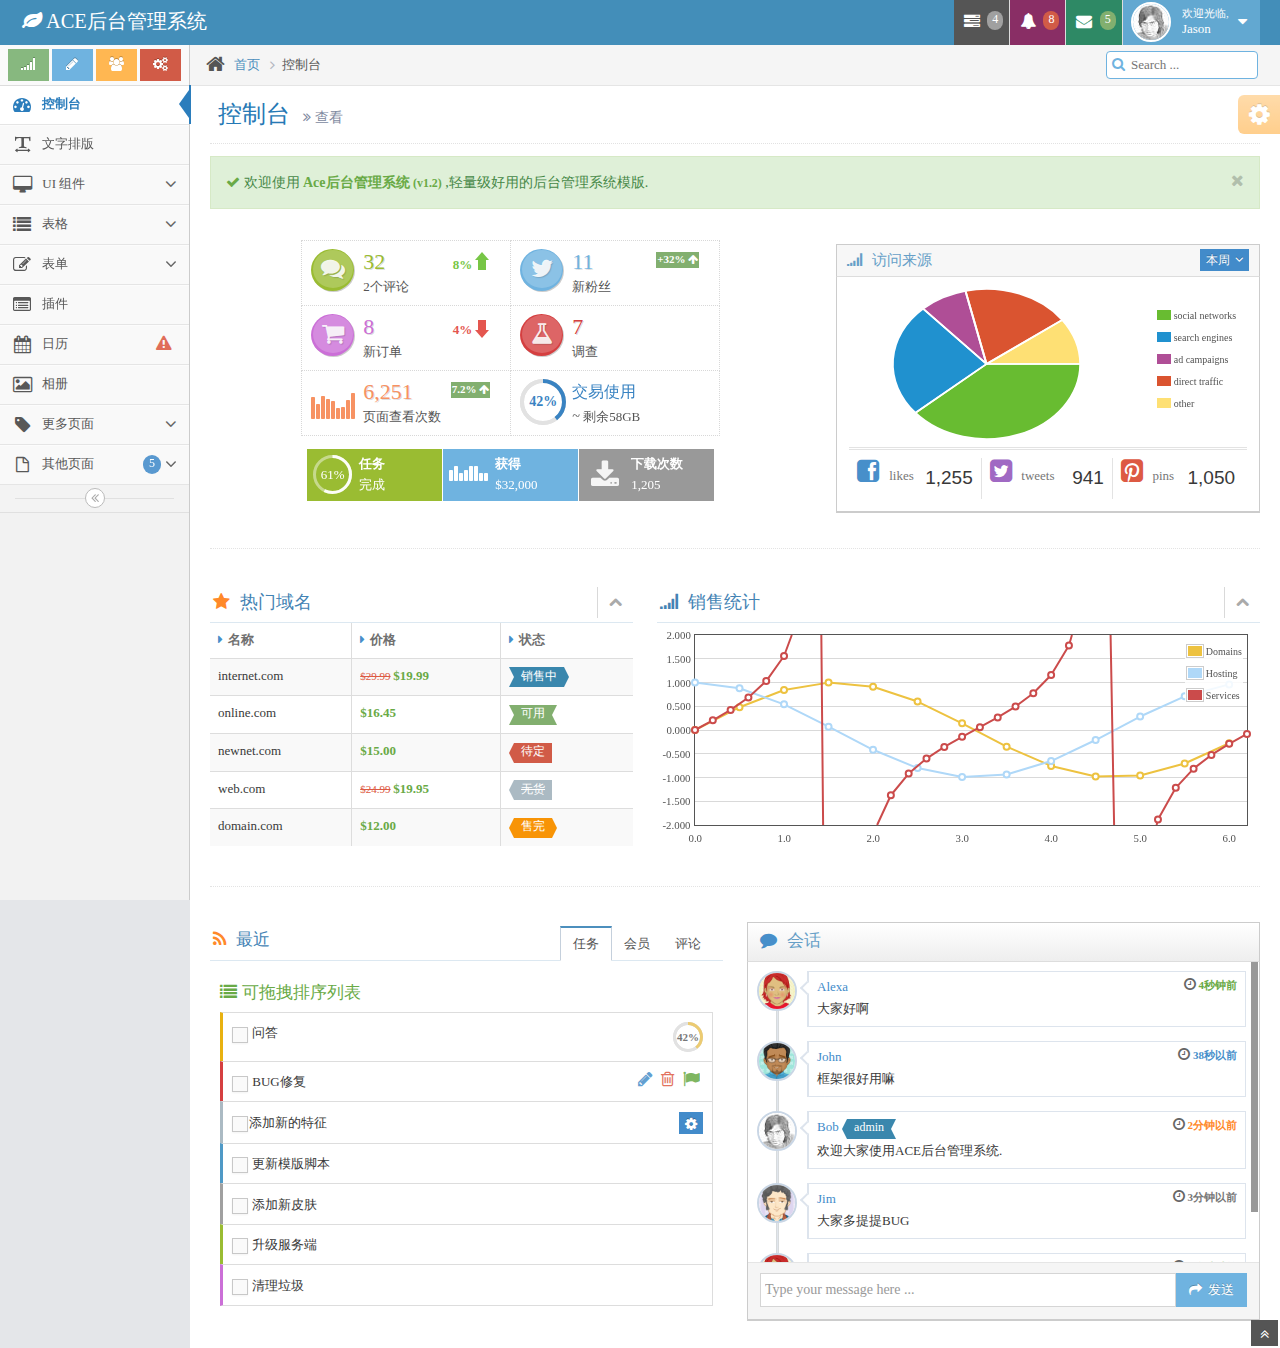
<file: chahua3109/index.html>
﻿<!DOCTYPE html>
<html lang="en">
	<head>
		<meta charset="utf-8" />
		<title>控制台 - Bootstrap后台管理系统模版Ace下载</title>
		<meta name="keywords" content="Bootstrap模版,Bootstrap模版下载,Bootstrap教程,Bootstrap中文" />
		<meta name="description" content="站长素材提供Bootstrap模版,Bootstrap教程,Bootstrap中文翻译等相关Bootstrap插件下载" />
		<meta name="viewport" content="width=device-width, initial-scale=1.0" />
		<!-- basic styles -->
		<link href="assets/css/bootstrap.min.css" rel="stylesheet" />
		<link rel="stylesheet" href="assets/css/font-awesome.min.css" />

		<!--[if IE 7]>
		  <link rel="stylesheet" href="assets/css/font-awesome-ie7.min.css" />
		<![endif]-->

		<!-- page specific plugin styles -->

		<!-- fonts -->

		<!-- ace styles -->

		<link rel="stylesheet" href="assets/css/ace.min.css" />
		<link rel="stylesheet" href="assets/css/ace-rtl.min.css" />
		<link rel="stylesheet" href="assets/css/ace-skins.min.css" />

		<!--[if lte IE 8]>
		  <link rel="stylesheet" href="assets/css/ace-ie.min.css" />
		<![endif]-->

		<!-- inline styles related to this page -->

		<!-- ace settings handler -->

		<script src="assets/js/ace-extra.min.js"></script>

		<!-- HTML5 shim and Respond.js IE8 support of HTML5 elements and media queries -->

		<!--[if lt IE 9]>
		<script src="assets/js/html5shiv.js"></script>
		<script src="assets/js/respond.min.js"></script>
		<![endif]-->
	</head>

	<body>
		<div class="navbar navbar-default" id="navbar">
			<script type="text/javascript">
				try{ace.settings.check('navbar' , 'fixed')}catch(e){}
			</script>

			<div class="navbar-container" id="navbar-container">
				<div class="navbar-header pull-left">
					<a href="#" class="navbar-brand">
						<small>
							<i class="icon-leaf"></i>
							ACE后台管理系统
						</small>
					</a><!-- /.brand -->
				</div><!-- /.navbar-header -->

				<div class="navbar-header pull-right" role="navigation">
					<ul class="nav ace-nav">
						<li class="grey">
							<a data-toggle="dropdown" class="dropdown-toggle" href="#">
								<i class="icon-tasks"></i>
								<span class="badge badge-grey">4</span>
							</a>

							<ul class="pull-right dropdown-navbar dropdown-menu dropdown-caret dropdown-close">
								<li class="dropdown-header">
									<i class="icon-ok"></i>
									还有4个任务完成
								</li>

								<li>
									<a href="#">
										<div class="clearfix">
											<span class="pull-left">软件更新</span>
											<span class="pull-right">65%</span>
										</div>

										<div class="progress progress-mini ">
											<div style="width:65%" class="progress-bar "></div>
										</div>
									</a>
								</li>

								<li>
									<a href="#">
										<div class="clearfix">
											<span class="pull-left">硬件更新</span>
											<span class="pull-right">35%</span>
										</div>

										<div class="progress progress-mini ">
											<div style="width:35%" class="progress-bar progress-bar-danger"></div>
										</div>
									</a>
								</li>

								<li>
									<a href="#">
										<div class="clearfix">
											<span class="pull-left">单元测试</span>
											<span class="pull-right">15%</span>
										</div>

										<div class="progress progress-mini ">
											<div style="width:15%" class="progress-bar progress-bar-warning"></div>
										</div>
									</a>
								</li>

								<li>
									<a href="#">
										<div class="clearfix">
											<span class="pull-left">错误修复</span>
											<span class="pull-right">90%</span>
										</div>

										<div class="progress progress-mini progress-striped active">
											<div style="width:90%" class="progress-bar progress-bar-success"></div>
										</div>
									</a>
								</li>

								<li>
									<a href="#">
										查看任务详情
										<i class="icon-arrow-right"></i>
									</a>
								</li>
							</ul>
						</li>

						<li class="purple">
							<a data-toggle="dropdown" class="dropdown-toggle" href="#">
								<i class="icon-bell-alt icon-animated-bell"></i>
								<span class="badge badge-important">8</span>
							</a>

							<ul class="pull-right dropdown-navbar navbar-pink dropdown-menu dropdown-caret dropdown-close">
								<li class="dropdown-header">
									<i class="icon-warning-sign"></i>
									8条通知
								</li>

								<li>
									<a href="#">
										<div class="clearfix">
											<span class="pull-left">
												<i class="btn btn-xs no-hover btn-pink icon-comment"></i>
												新闻评论
											</span>
											<span class="pull-right badge badge-info">+12</span>
										</div>
									</a>
								</li>

								<li>
									<a href="#">
										<i class="btn btn-xs btn-primary icon-user"></i>
										切换为编辑登录..
									</a>
								</li>

								<li>
									<a href="#">
										<div class="clearfix">
											<span class="pull-left">
												<i class="btn btn-xs no-hover btn-success icon-shopping-cart"></i>
												新订单
											</span>
											<span class="pull-right badge badge-success">+8</span>
										</div>
									</a>
								</li>

								<li>
									<a href="#">
										<div class="clearfix">
											<span class="pull-left">
												<i class="btn btn-xs no-hover btn-info icon-twitter"></i>
												粉丝
											</span>
											<span class="pull-right badge badge-info">+11</span>
										</div>
									</a>
								</li>

								<li>
									<a href="#">
										查看所有通知
										<i class="icon-arrow-right"></i>
									</a>
								</li>
							</ul>
						</li>

						<li class="green">
							<a data-toggle="dropdown" class="dropdown-toggle" href="#">
								<i class="icon-envelope icon-animated-vertical"></i>
								<span class="badge badge-success">5</span>
							</a>

							<ul class="pull-right dropdown-navbar dropdown-menu dropdown-caret dropdown-close">
								<li class="dropdown-header">
									<i class="icon-envelope-alt"></i>
									5条消息
								</li>

								<li>
									<a href="#">
										<img src="assets/avatars/avatar.png" class="msg-photo" alt="Alex's Avatar" />
										<span class="msg-body">
											<span class="msg-title">
												<span class="blue">Alex:</span>
												不知道写啥 ...
											</span>

											<span class="msg-time">
												<i class="icon-time"></i>
												<span>1分钟以前</span>
											</span>
										</span>
									</a>
								</li>

								<li>
									<a href="#">
										<img src="assets/avatars/avatar3.png" class="msg-photo" alt="Susan's Avatar" />
										<span class="msg-body">
											<span class="msg-title">
												<span class="blue">Susan:</span>
												不知道翻译...
											</span>

											<span class="msg-time">
												<i class="icon-time"></i>
												<span>20分钟以前</span>
											</span>
										</span>
									</a>
								</li>

								<li>
									<a href="#">
										<img src="assets/avatars/avatar4.png" class="msg-photo" alt="Bob's Avatar" />
										<span class="msg-body">
											<span class="msg-title">
												<span class="blue">Bob:</span>
												到底是不是英文 ...
											</span>

											<span class="msg-time">
												<i class="icon-time"></i>
												<span>下午3:15</span>
											</span>
										</span>
									</a>
								</li>

								<li>
									<a href="inbox.html">
										查看所有消息
										<i class="icon-arrow-right"></i>
									</a>
								</li>
							</ul>
						</li>

						<li class="light-blue">
							<a data-toggle="dropdown" href="#" class="dropdown-toggle">
								<img class="nav-user-photo" src="assets/avatars/user.jpg" alt="Jason's Photo" />
								<span class="user-info">
									<small>欢迎光临,</small>
									Jason
								</span>

								<i class="icon-caret-down"></i>
							</a>

							<ul class="user-menu pull-right dropdown-menu dropdown-yellow dropdown-caret dropdown-close">
								<li>
									<a href="#">
										<i class="icon-cog"></i>
										设置
									</a>
								</li>

								<li>
									<a href="#">
										<i class="icon-user"></i>
										个人资料
									</a>
								</li>

								<li class="divider"></li>

								<li>
									<a href="#">
										<i class="icon-off"></i>
										退出
									</a>
								</li>
							</ul>
						</li>
					</ul><!-- /.ace-nav -->
				</div><!-- /.navbar-header -->
			</div><!-- /.container -->
		</div>

		<div class="main-container" id="main-container">
			<script type="text/javascript">
				try{ace.settings.check('main-container' , 'fixed')}catch(e){}
			</script>

			<div class="main-container-inner">
				<a class="menu-toggler" id="menu-toggler" href="#">
					<span class="menu-text"></span>
				</a>

				<div class="sidebar" id="sidebar">
					<script type="text/javascript">
						try{ace.settings.check('sidebar' , 'fixed')}catch(e){}
					</script>

					<div class="sidebar-shortcuts" id="sidebar-shortcuts">
						<div class="sidebar-shortcuts-large" id="sidebar-shortcuts-large">
							<button class="btn btn-success">
								<i class="icon-signal"></i>
							</button>

							<button class="btn btn-info">
								<i class="icon-pencil"></i>
							</button>

							<button class="btn btn-warning">
								<i class="icon-group"></i>
							</button>

							<button class="btn btn-danger">
								<i class="icon-cogs"></i>
							</button>
						</div>

						<div class="sidebar-shortcuts-mini" id="sidebar-shortcuts-mini">
							<span class="btn btn-success"></span>

							<span class="btn btn-info"></span>

							<span class="btn btn-warning"></span>

							<span class="btn btn-danger"></span>
						</div>
					</div><!-- #sidebar-shortcuts -->

					<ul class="nav nav-list">
						<li class="active">
							<a href="index.html">
								<i class="icon-dashboard"></i>
								<span class="menu-text"> 控制台 </span>
							</a>
						</li>

						<li>
							<a href="typography.html">
								<i class="icon-text-width"></i>
								<span class="menu-text"> 文字排版 </span>
							</a>
						</li>

						<li>
							<a href="#" class="dropdown-toggle">
								<i class="icon-desktop"></i>
								<span class="menu-text"> UI 组件 </span>

								<b class="arrow icon-angle-down"></b>
							</a>

							<ul class="submenu">
								<li>
									<a href="elements.html">
										<i class="icon-double-angle-right"></i>
										组件
									</a>
								</li>

								<li>
									<a href="buttons.html">
										<i class="icon-double-angle-right"></i>
										按钮 &amp; 图表
									</a>
								</li>

								<li>
									<a href="treeview.html">
										<i class="icon-double-angle-right"></i>
										树菜单
									</a>
								</li>

								<li>
									<a href="jquery-ui.html">
										<i class="icon-double-angle-right"></i>
										jQuery UI
									</a>
								</li>

								<li>
									<a href="nestable-list.html">
										<i class="icon-double-angle-right"></i>
										可拖拽列表
									</a>
								</li>

								<li>
									<a href="#" class="dropdown-toggle">
										<i class="icon-double-angle-right"></i>

										三级菜单
										<b class="arrow icon-angle-down"></b>
									</a>

									<ul class="submenu">
										<li>
											<a href="#">
												<i class="icon-leaf"></i>
												第一级
											</a>
										</li>

										<li>
											<a href="#" class="dropdown-toggle">
												<i class="icon-pencil"></i>

												第四级
												<b class="arrow icon-angle-down"></b>
											</a>

											<ul class="submenu">
												<li>
													<a href="#">
														<i class="icon-plus"></i>
														添加产品
													</a>
												</li>

												<li>
													<a href="#">
														<i class="icon-eye-open"></i>
														查看商品
													</a>
												</li>
											</ul>
										</li>
									</ul>
								</li>
							</ul>
						</li>

						<li>
							<a href="#" class="dropdown-toggle">
								<i class="icon-list"></i>
								<span class="menu-text"> 表格 </span>

								<b class="arrow icon-angle-down"></b>
							</a>

							<ul class="submenu">
								<li>
									<a href="tables.html">
										<i class="icon-double-angle-right"></i>
										简单 &amp; 动态
									</a>
								</li>

								<li>
									<a href="jqgrid.html">
										<i class="icon-double-angle-right"></i>
										jqGrid plugin
									</a>
								</li>
							</ul>
						</li>

						<li>
							<a href="#" class="dropdown-toggle">
								<i class="icon-edit"></i>
								<span class="menu-text"> 表单 </span>

								<b class="arrow icon-angle-down"></b>
							</a>

							<ul class="submenu">
								<li>
									<a href="form-elements.html">
										<i class="icon-double-angle-right"></i>
										表单组件
									</a>
								</li>

								<li>
									<a href="form-wizard.html">
										<i class="icon-double-angle-right"></i>
										向导提示 &amp; 验证
									</a>
								</li>

								<li>
									<a href="wysiwyg.html">
										<i class="icon-double-angle-right"></i>
										编辑器
									</a>
								</li>

								<li>
									<a href="dropzone.html">
										<i class="icon-double-angle-right"></i>
										文件上传
									</a>
								</li>
							</ul>
						</li>

						<li>
							<a href="widgets.html">
								<i class="icon-list-alt"></i>
								<span class="menu-text"> 插件 </span>
							</a>
						</li>

						<li>
							<a href="calendar.html">
								<i class="icon-calendar"></i>

								<span class="menu-text">
									日历
									<span class="badge badge-transparent tooltip-error" title="2&nbsp;Important&nbsp;Events">
										<i class="icon-warning-sign red bigger-130"></i>
									</span>
								</span>
							</a>
						</li>

						<li>
							<a href="gallery.html">
								<i class="icon-picture"></i>
								<span class="menu-text"> 相册 </span>
							</a>
						</li>

						<li>
							<a href="#" class="dropdown-toggle">
								<i class="icon-tag"></i>
								<span class="menu-text"> 更多页面 </span>

								<b class="arrow icon-angle-down"></b>
							</a>

							<ul class="submenu">
								<li>
									<a href="profile.html">
										<i class="icon-double-angle-right"></i>
										用户信息
									</a>
								</li>

								<li>
									<a href="inbox.html">
										<i class="icon-double-angle-right"></i>
										收件箱
									</a>
								</li>

								<li>
									<a href="pricing.html">
										<i class="icon-double-angle-right"></i>
										售价单
									</a>
								</li>

								<li>
									<a href="invoice.html">
										<i class="icon-double-angle-right"></i>
										购物车
									</a>
								</li>

								<li>
									<a href="timeline.html">
										<i class="icon-double-angle-right"></i>
										时间轴
									</a>
								</li>

								<li>
									<a href="login.html">
										<i class="icon-double-angle-right"></i>
										登录 &amp; 注册
									</a>
								</li>
							</ul>
						</li>

						<li>
							<a href="#" class="dropdown-toggle">
								<i class="icon-file-alt"></i>

								<span class="menu-text">
									其他页面
									<span class="badge badge-primary ">5</span>
								</span>

								<b class="arrow icon-angle-down"></b>
							</a>

							<ul class="submenu">
								<li>
									<a href="faq.html">
										<i class="icon-double-angle-right"></i>
										帮助
									</a>
								</li>

								<li>
									<a href="error-404.html">
										<i class="icon-double-angle-right"></i>
										404错误页面
									</a>
								</li>

								<li>
									<a href="error-500.html">
										<i class="icon-double-angle-right"></i>
										500错误页面
									</a>
								</li>

								<li>
									<a href="grid.html">
										<i class="icon-double-angle-right"></i>
										网格
									</a>
								</li>

								<li>
									<a href="blank.html">
										<i class="icon-double-angle-right"></i>
										空白页面
									</a>
								</li>
							</ul>
						</li>
					</ul><!-- /.nav-list -->

					<div class="sidebar-collapse" id="sidebar-collapse">
						<i class="icon-double-angle-left" data-icon1="icon-double-angle-left" data-icon2="icon-double-angle-right"></i>
					</div>

					<script type="text/javascript">
						try{ace.settings.check('sidebar' , 'collapsed')}catch(e){}
					</script>
				</div>

				<div class="main-content">
					<div class="breadcrumbs" id="breadcrumbs">
						<script type="text/javascript">
							try{ace.settings.check('breadcrumbs' , 'fixed')}catch(e){}
						</script>

						<ul class="breadcrumb">
							<li>
								<i class="icon-home home-icon"></i>
								<a href="#">首页</a>
							</li>
							<li class="active">控制台</li>
						</ul><!-- .breadcrumb -->

						<div class="nav-search" id="nav-search">
							<form class="form-search">
								<span class="input-icon">
									<input type="text" placeholder="Search ..." class="nav-search-input" id="nav-search-input" autocomplete="off" />
									<i class="icon-search nav-search-icon"></i>
								</span>
							</form>
						</div><!-- #nav-search -->
					</div>

					<div class="page-content">
						<div class="page-header">
							<h1>
								控制台
								<small>
									<i class="icon-double-angle-right"></i>
									 查看
								</small>
							</h1>
						</div><!-- /.page-header -->

						<div class="row">
							<div class="col-xs-12">
								<!-- PAGE CONTENT BEGINS -->

								<div class="alert alert-block alert-success">
									<button type="button" class="close" data-dismiss="alert">
										<i class="icon-remove"></i>
									</button>

									<i class="icon-ok green"></i>

									欢迎使用
									<strong class="green">
										Ace后台管理系统
										<small>(v1.2)</small>
									</strong>
									,轻量级好用的后台管理系统模版.	
								</div>

								<div class="row">
									<div class="space-6"></div>

									<div class="col-sm-7 infobox-container">
										<div class="infobox infobox-green  ">
											<div class="infobox-icon">
												<i class="icon-comments"></i>
											</div>

											<div class="infobox-data">
												<span class="infobox-data-number">32</span>
												<div class="infobox-content">2个评论</div>
											</div>
											<div class="stat stat-success">8%</div>
										</div>

										<div class="infobox infobox-blue  ">
											<div class="infobox-icon">
												<i class="icon-twitter"></i>
											</div>

											<div class="infobox-data">
												<span class="infobox-data-number">11</span>
												<div class="infobox-content">新粉丝</div>
											</div>

											<div class="badge badge-success">
												+32%
												<i class="icon-arrow-up"></i>
											</div>
										</div>

										<div class="infobox infobox-pink  ">
											<div class="infobox-icon">
												<i class="icon-shopping-cart"></i>
											</div>

											<div class="infobox-data">
												<span class="infobox-data-number">8</span>
												<div class="infobox-content">新订单</div>
											</div>
											<div class="stat stat-important">4%</div>
										</div>

										<div class="infobox infobox-red  ">
											<div class="infobox-icon">
												<i class="icon-beaker"></i>
											</div>

											<div class="infobox-data">
												<span class="infobox-data-number">7</span>
												<div class="infobox-content">调查</div>
											</div>
										</div>

										<div class="infobox infobox-orange2  ">
											<div class="infobox-chart">
												<span class="sparkline" data-values="196,128,202,177,154,94,100,170,224"></span>
											</div>

											<div class="infobox-data">
												<span class="infobox-data-number">6,251</span>
												<div class="infobox-content">页面查看次数</div>
											</div>

											<div class="badge badge-success">
												7.2%
												<i class="icon-arrow-up"></i>
											</div>
										</div>

										<div class="infobox infobox-blue2  ">
											<div class="infobox-progress">
												<div class="easy-pie-chart percentage" data-percent="42" data-size="46">
													<span class="percent">42</span>%
												</div>
											</div>

											<div class="infobox-data">
												<span class="infobox-text">交易使用</span>

												<div class="infobox-content">
													<span class="bigger-110">~</span>
													剩余58GB
												</div>
											</div>
										</div>

										<div class="space-6"></div>

										<div class="infobox infobox-green infobox-small infobox-dark">
											<div class="infobox-progress">
												<div class="easy-pie-chart percentage" data-percent="61" data-size="39">
													<span class="percent">61</span>%
												</div>
											</div>

											<div class="infobox-data">
												<div class="infobox-content">任务</div>
												<div class="infobox-content">完成</div>
											</div>
										</div>

										<div class="infobox infobox-blue infobox-small infobox-dark">
											<div class="infobox-chart">
												<span class="sparkline" data-values="3,4,2,3,4,4,2,2"></span>
											</div>

											<div class="infobox-data">
												<div class="infobox-content">获得</div>
												<div class="infobox-content">$32,000</div>
											</div>
										</div>

										<div class="infobox infobox-grey infobox-small infobox-dark">
											<div class="infobox-icon">
												<i class="icon-download-alt"></i>
											</div>

											<div class="infobox-data">
												<div class="infobox-content">下载次数</div>
												<div class="infobox-content">1,205</div>
											</div>
										</div>
									</div>

									<div class="vspace-sm"></div>

									<div class="col-sm-5">
										<div class="widget-box">
											<div class="widget-header widget-header-flat widget-header-small">
												<h5>
													<i class="icon-signal"></i>
													访问来源
												</h5>

												<div class="widget-toolbar no-border">
													<button class="btn btn-minier btn-primary dropdown-toggle" data-toggle="dropdown">
														本周
														<i class="icon-angle-down icon-on-right bigger-110"></i>
													</button>

													<ul class="dropdown-menu pull-right dropdown-125 dropdown-lighter dropdown-caret">
														<li class="active">
															<a href="#" class="blue">
																<i class="icon-caret-right bigger-110">&nbsp;</i>
																本周
															</a>
														</li>

														<li>
															<a href="#">
																<i class="icon-caret-right bigger-110 invisible">&nbsp;</i>
																上周
															</a>
														</li>

														<li>
															<a href="#">
																<i class="icon-caret-right bigger-110 invisible">&nbsp;</i>
																本月
															</a>
														</li>

														<li>
															<a href="#">
																<i class="icon-caret-right bigger-110 invisible">&nbsp;</i>
																上月
															</a>
														</li>
													</ul>
												</div>
											</div>

											<div class="widget-body">
												<div class="widget-main">
													<div id="piechart-placeholder"></div>

													<div class="hr hr8 hr-double"></div>

													<div class="clearfix">
														<div class="grid3">
															<span class="grey">
																<i class="icon-facebook-sign icon-2x blue"></i>
																&nbsp; likes
															</span>
															<h4 class="bigger pull-right">1,255</h4>
														</div>

														<div class="grid3">
															<span class="grey">
																<i class="icon-twitter-sign icon-2x purple"></i>
																&nbsp; tweets
															</span>
															<h4 class="bigger pull-right">941</h4>
														</div>

														<div class="grid3">
															<span class="grey">
																<i class="icon-pinterest-sign icon-2x red"></i>
																&nbsp; pins
															</span>
															<h4 class="bigger pull-right">1,050</h4>
														</div>
													</div>
												</div><!-- /widget-main -->
											</div><!-- /widget-body -->
										</div><!-- /widget-box -->
									</div><!-- /span -->
								</div><!-- /row -->

								<div class="hr hr32 hr-dotted"></div>

								<div class="row">
									<div class="col-sm-5">
										<div class="widget-box transparent">
											<div class="widget-header widget-header-flat">
												<h4 class="lighter">
													<i class="icon-star orange"></i>
													热门域名
												</h4>

												<div class="widget-toolbar">
													<a href="#" data-action="collapse">
														<i class="icon-chevron-up"></i>
													</a>
												</div>
											</div>

											<div class="widget-body">
												<div class="widget-main no-padding">
													<table class="table table-bordered table-striped">
														<thead class="thin-border-bottom">
															<tr>
																<th>
																	<i class="icon-caret-right blue"></i>
																	名称
																</th>

																<th>
																	<i class="icon-caret-right blue"></i>
																	价格
																</th>

																<th class="hidden-480">
																	<i class="icon-caret-right blue"></i>
																	状态
																</th>
															</tr>
														</thead>

														<tbody>
															<tr>
																<td>internet.com</td>

																<td>
																	<small>
																		<s class="red">$29.99</s>
																	</small>
																	<b class="green">$19.99</b>
																</td>

																<td class="hidden-480">
																	<span class="label label-info arrowed-right arrowed-in">销售中</span>
																</td>
															</tr>

															<tr>
																<td>online.com</td>

																<td>
																	<small>
																		<s class="red"></s>
																	</small>
																	<b class="green">$16.45</b>
																</td>

																<td class="hidden-480">
																	<span class="label label-success arrowed-in arrowed-in-right">可用</span>
																</td>
															</tr>

															<tr>
																<td>newnet.com</td>

																<td>
																	<small>
																		<s class="red"></s>
																	</small>
																	<b class="green">$15.00</b>
																</td>

																<td class="hidden-480">
																	<span class="label label-danger arrowed">待定</span>
																</td>
															</tr>

															<tr>
																<td>web.com</td>

																<td>
																	<small>
																		<s class="red">$24.99</s>
																	</small>
																	<b class="green">$19.95</b>
																</td>

																<td class="hidden-480">
																	<span class="label arrowed">
																		<s>无货</s>
																	</span>
																</td>
															</tr>

															<tr>
																<td>domain.com</td>

																<td>
																	<small>
																		<s class="red"></s>
																	</small>
																	<b class="green">$12.00</b>
																</td>

																<td class="hidden-480">
																	<span class="label label-warning arrowed arrowed-right">售完</span>
																</td>
															</tr>
														</tbody>
													</table>
												</div><!-- /widget-main -->
											</div><!-- /widget-body -->
										</div><!-- /widget-box -->
									</div>

									<div class="col-sm-7">
										<div class="widget-box transparent">
											<div class="widget-header widget-header-flat">
												<h4 class="lighter">
													<i class="icon-signal"></i>
													销售统计
												</h4>

												<div class="widget-toolbar">
													<a href="#" data-action="collapse">
														<i class="icon-chevron-up"></i>
													</a>
												</div>
											</div>

											<div class="widget-body">
												<div class="widget-main padding-4">
													<div id="sales-charts"></div>
												</div><!-- /widget-main -->
											</div><!-- /widget-body -->
										</div><!-- /widget-box -->
									</div>
								</div>

								<div class="hr hr32 hr-dotted"></div>

								<div class="row">
									<div class="col-sm-6">
										<div class="widget-box transparent" id="recent-box">
											<div class="widget-header">
												<h4 class="lighter smaller">
													<i class="icon-rss orange"></i>
													最近
												</h4>

												<div class="widget-toolbar no-border">
													<ul class="nav nav-tabs" id="recent-tab">
														<li class="active">
															<a data-toggle="tab" href="#task-tab">任务</a>
														</li>

														<li>
															<a data-toggle="tab" href="#member-tab">会员</a>
														</li>

														<li>
															<a data-toggle="tab" href="#comment-tab">评论</a>
														</li>
													</ul>
												</div>
											</div>

											<div class="widget-body">
												<div class="widget-main padding-4">
													<div class="tab-content padding-8 overflow-visible">
														<div id="task-tab" class="tab-pane active">
															<h4 class="smaller lighter green">
																<i class="icon-list"></i>
																可拖拽排序列表
															</h4>

															<ul id="tasks" class="item-list">
																<li class="item-orange clearfix">
																	<label class="inline">
																		<input type="checkbox" class="ace" />
																		<span class="lbl"> 问答</span>
																	</label>

																	<div class="pull-right easy-pie-chart percentage" data-size="30" data-color="#ECCB71" data-percent="42">
																		<span class="percent">42</span>%
																	</div>
																</li>

																<li class="item-red clearfix">
																	<label class="inline">
																		<input type="checkbox" class="ace" />
																		<span class="lbl"> BUG修复</span>
																	</label>

																	<div class="pull-right action-buttons">
																		<a href="#" class="blue">
																			<i class="icon-pencil bigger-130"></i>
																		</a>

																		<span class="vbar"></span>

																		<a href="#" class="red">
																			<i class="icon-trash bigger-130"></i>
																		</a>

																		<span class="vbar"></span>

																		<a href="#" class="green">
																			<i class="icon-flag bigger-130"></i>
																		</a>
																	</div>
																</li>

																<li class="item-default clearfix">
																	<label class="inline">
																		<input type="checkbox" class="ace" />
																		<span class="lbl">添加新的特征</span>
																	</label>

																	<div class="inline pull-right position-relative dropdown-hover">
																		<button class="btn btn-minier bigger btn-primary">
																			<i class="icon-cog icon-only bigger-120"></i>
																		</button>

																		<ul class="dropdown-menu dropdown-only-icon dropdown-yellow dropdown-caret dropdown-close pull-right">
																			<li>
																				<a href="#" class="tooltip-success" data-rel="tooltip" title="Mark&nbsp;as&nbsp;done">
																					<span class="green">
																						<i class="icon-ok bigger-110"></i>
																					</span>
																				</a>
																			</li>

																			<li>
																				<a href="#" class="tooltip-error" data-rel="tooltip" title="Delete">
																					<span class="red">
																						<i class="icon-trash bigger-110"></i>
																					</span>
																				</a>
																			</li>
																		</ul>
																	</div>
																</li>

																<li class="item-blue clearfix">
																	<label class="inline">
																		<input type="checkbox" class="ace" />
																		<span class="lbl"> 更新模版脚本</span>
																	</label>
																</li>

																<li class="item-grey clearfix">
																	<label class="inline">
																		<input type="checkbox" class="ace" />
																		<span class="lbl"> 添加新皮肤</span>
																	</label>
																</li>

																<li class="item-green clearfix">
																	<label class="inline">
																		<input type="checkbox" class="ace" />
																		<span class="lbl"> 升级服务端</span>
																	</label>
																</li>

																<li class="item-pink clearfix">
																	<label class="inline">
																		<input type="checkbox" class="ace" />
																		<span class="lbl"> 清理垃圾</span>
																	</label>
																</li>
															</ul>
														</div>

														<div id="member-tab" class="tab-pane">
															<div class="clearfix">
																<div class="itemdiv memberdiv">
																	<div class="user">
																		<img alt="Bob Doe's avatar" src="assets/avatars/user.jpg" />
																	</div>

																	<div class="body">
																		<div class="name">
																			<a href="#">Bob Doe</a>
																		</div>

																		<div class="time">
																			<i class="icon-time"></i>
																			<span class="green">20 min</span>
																		</div>

																		<div>
																			<span class="label label-warning label-sm">pending</span>

																			<div class="inline position-relative">
																				<button class="btn btn-minier bigger btn-yellow btn-no-border dropdown-toggle" data-toggle="dropdown">
																					<i class="icon-angle-down icon-only bigger-120"></i>
																				</button>

																				<ul class="dropdown-menu dropdown-only-icon dropdown-yellow pull-right dropdown-caret dropdown-close">
																					<li>
																						<a href="#" class="tooltip-success" data-rel="tooltip" title="Approve">
																							<span class="green">
																								<i class="icon-ok bigger-110"></i>
																							</span>
																						</a>
																					</li>

																					<li>
																						<a href="#" class="tooltip-warning" data-rel="tooltip" title="Reject">
																							<span class="orange">
																								<i class="icon-remove bigger-110"></i>
																							</span>
																						</a>
																					</li>

																					<li>
																						<a href="#" class="tooltip-error" data-rel="tooltip" title="Delete">
																							<span class="red">
																								<i class="icon-trash bigger-110"></i>
																							</span>
																						</a>
																					</li>
																				</ul>
																			</div>
																		</div>
																	</div>
																</div>

																<div class="itemdiv memberdiv">
																	<div class="user">
																		<img alt="Joe Doe's avatar" src="assets/avatars/avatar2.png" />
																	</div>

																	<div class="body">
																		<div class="name">
																			<a href="#">Joe Doe</a>
																		</div>

																		<div class="time">
																			<i class="icon-time"></i>
																			<span class="green">1 hour</span>
																		</div>

																		<div>
																			<span class="label label-warning label-sm">pending</span>

																			<div class="inline position-relative">
																				<button class="btn btn-minier bigger btn-yellow btn-no-border dropdown-toggle" data-toggle="dropdown">
																					<i class="icon-angle-down icon-only bigger-120"></i>
																				</button>

																				<ul class="dropdown-menu dropdown-only-icon dropdown-yellow pull-right dropdown-caret dropdown-close">
																					<li>
																						<a href="#" class="tooltip-success" data-rel="tooltip" title="Approve">
																							<span class="green">
																								<i class="icon-ok bigger-110"></i>
																							</span>
																						</a>
																					</li>

																					<li>
																						<a href="#" class="tooltip-warning" data-rel="tooltip" title="Reject">
																							<span class="orange">
																								<i class="icon-remove bigger-110"></i>
																							</span>
																						</a>
																					</li>

																					<li>
																						<a href="#" class="tooltip-error" data-rel="tooltip" title="Delete">
																							<span class="red">
																								<i class="icon-trash bigger-110"></i>
																							</span>
																						</a>
																					</li>
																				</ul>
																			</div>
																		</div>
																	</div>
																</div>

																<div class="itemdiv memberdiv">
																	<div class="user">
																		<img alt="Jim Doe's avatar" src="assets/avatars/avatar.png" />
																	</div>

																	<div class="body">
																		<div class="name">
																			<a href="#">Jim Doe</a>
																		</div>

																		<div class="time">
																			<i class="icon-time"></i>
																			<span class="green">2 hour</span>
																		</div>

																		<div>
																			<span class="label label-warning label-sm">pending</span>

																			<div class="inline position-relative">
																				<button class="btn btn-minier bigger btn-yellow btn-no-border dropdown-toggle" data-toggle="dropdown">
																					<i class="icon-angle-down icon-only bigger-120"></i>
																				</button>

																				<ul class="dropdown-menu dropdown-only-icon dropdown-yellow pull-right dropdown-caret dropdown-close">
																					<li>
																						<a href="#" class="tooltip-success" data-rel="tooltip" title="Approve">
																							<span class="green">
																								<i class="icon-ok bigger-110"></i>
																							</span>
																						</a>
																					</li>

																					<li>
																						<a href="#" class="tooltip-warning" data-rel="tooltip" title="Reject">
																							<span class="orange">
																								<i class="icon-remove bigger-110"></i>
																							</span>
																						</a>
																					</li>

																					<li>
																						<a href="#" class="tooltip-error" data-rel="tooltip" title="Delete">
																							<span class="red">
																								<i class="icon-trash bigger-110"></i>
																							</span>
																						</a>
																					</li>
																				</ul>
																			</div>
																		</div>
																	</div>
																</div>

																<div class="itemdiv memberdiv">
																	<div class="user">
																		<img alt="Alex Doe's avatar" src="assets/avatars/avatar5.png" />
																	</div>

																	<div class="body">
																		<div class="name">
																			<a href="#">Alex Doe</a>
																		</div>

																		<div class="time">
																			<i class="icon-time"></i>
																			<span class="green">3 hour</span>
																		</div>

																		<div>
																			<span class="label label-danger label-sm">blocked</span>
																		</div>
																	</div>
																</div>

																<div class="itemdiv memberdiv">
																	<div class="user">
																		<img alt="Bob Doe's avatar" src="assets/avatars/avatar2.png" />
																	</div>

																	<div class="body">
																		<div class="name">
																			<a href="#">Bob Doe</a>
																		</div>

																		<div class="time">
																			<i class="icon-time"></i>
																			<span class="green">6 hour</span>
																		</div>

																		<div>
																			<span class="label label-success label-sm arrowed-in">approved</span>
																		</div>
																	</div>
																</div>

																<div class="itemdiv memberdiv">
																	<div class="user">
																		<img alt="Susan's avatar" src="assets/avatars/avatar3.png" />
																	</div>

																	<div class="body">
																		<div class="name">
																			<a href="#">Susan</a>
																		</div>

																		<div class="time">
																			<i class="icon-time"></i>
																			<span class="green">yesterday</span>
																		</div>

																		<div>
																			<span class="label label-success label-sm arrowed-in">approved</span>
																		</div>
																	</div>
																</div>

																<div class="itemdiv memberdiv">
																	<div class="user">
																		<img alt="Phil Doe's avatar" src="assets/avatars/avatar4.png" />
																	</div>

																	<div class="body">
																		<div class="name">
																			<a href="#">Phil Doe</a>
																		</div>

																		<div class="time">
																			<i class="icon-time"></i>
																			<span class="green">2 days ago</span>
																		</div>

																		<div>
																			<span class="label label-info label-sm arrowed-in arrowed-in-right">online</span>
																		</div>
																	</div>
																</div>

																<div class="itemdiv memberdiv">
																	<div class="user">
																		<img alt="Alexa Doe's avatar" src="assets/avatars/avatar1.png" />
																	</div>

																	<div class="body">
																		<div class="name">
																			<a href="#">Alexa Doe</a>
																		</div>

																		<div class="time">
																			<i class="icon-time"></i>
																			<span class="green">3天以前</span>
																		</div>

																		<div>
																			<span class="label label-success label-sm arrowed-in">approved</span>
																		</div>
																	</div>
																</div>
															</div>

															<div class="center">
																<i class="icon-group icon-2x green"></i>

																&nbsp;
																<a href="#">
																	查看所有会员 &nbsp;
																	<i class="icon-arrow-right"></i>
																</a>
															</div>

															<div class="hr hr-double hr8"></div>
														</div><!-- member-tab -->

														<div id="comment-tab" class="tab-pane">
															<div class="comments">
																<div class="itemdiv commentdiv">
																	<div class="user">
																		<img alt="Bob Doe's Avatar" src="assets/avatars/avatar.png" />
																	</div>

																	<div class="body">
																		<div class="name">
																			<a href="#">Bob Doe</a>
																		</div>

																		<div class="time">
																			<i class="icon-time"></i>
																			<span class="green">6 min</span>
																		</div>

																		<div class="text">
																			<i class="icon-quote-left"></i>
																			Lorem ipsum dolor sit amet, consectetur adipiscing elit. Quisque commodo massa sed ipsum porttitor facilisis &hellip;
																		</div>
																	</div>

																	<div class="tools">
																		<div class="inline position-relative">
																			<button class="btn btn-minier bigger btn-yellow dropdown-toggle" data-toggle="dropdown">
																				<i class="icon-angle-down icon-only bigger-120"></i>
																			</button>

																			<ul class="dropdown-menu dropdown-only-icon dropdown-yellow pull-right dropdown-caret dropdown-close">
																				<li>
																					<a href="#" class="tooltip-success" data-rel="tooltip" title="Approve">
																						<span class="green">
																							<i class="icon-ok bigger-110"></i>
																						</span>
																					</a>
																				</li>

																				<li>
																					<a href="#" class="tooltip-warning" data-rel="tooltip" title="Reject">
																						<span class="orange">
																							<i class="icon-remove bigger-110"></i>
																						</span>
																					</a>
																				</li>

																				<li>
																					<a href="#" class="tooltip-error" data-rel="tooltip" title="Delete">
																						<span class="red">
																							<i class="icon-trash bigger-110"></i>
																						</span>
																					</a>
																				</li>
																			</ul>
																		</div>
																	</div>
																</div>

																<div class="itemdiv commentdiv">
																	<div class="user">
																		<img alt="Jennifer's Avatar" src="assets/avatars/avatar1.png" />
																	</div>

																	<div class="body">
																		<div class="name">
																			<a href="#">Jennifer</a>
																		</div>

																		<div class="time">
																			<i class="icon-time"></i>
																			<span class="blue">15 min</span>
																		</div>

																		<div class="text">
																			<i class="icon-quote-left"></i>
																			Lorem ipsum dolor sit amet, consectetur adipiscing elit. Quisque commodo massa sed ipsum porttitor facilisis &hellip;
																		</div>
																	</div>

																	<div class="tools">
																		<div class="action-buttons bigger-125">
																			<a href="#">
																				<i class="icon-pencil blue"></i>
																			</a>

																			<a href="#">
																				<i class="icon-trash red"></i>
																			</a>
																		</div>
																	</div>
																</div>

																<div class="itemdiv commentdiv">
																	<div class="user">
																		<img alt="Joe's Avatar" src="assets/avatars/avatar2.png" />
																	</div>

																	<div class="body">
																		<div class="name">
																			<a href="#">Joe</a>
																		</div>

																		<div class="time">
																			<i class="icon-time"></i>
																			<span class="orange">22 min</span>
																		</div>

																		<div class="text">
																			<i class="icon-quote-left"></i>
																			Lorem ipsum dolor sit amet, consectetur adipiscing elit. Quisque commodo massa sed ipsum porttitor facilisis &hellip;
																		</div>
																	</div>

																	<div class="tools">
																		<div class="action-buttons bigger-125">
																			<a href="#">
																				<i class="icon-pencil blue"></i>
																			</a>

																			<a href="#">
																				<i class="icon-trash red"></i>
																			</a>
																		</div>
																	</div>
																</div>

																<div class="itemdiv commentdiv">
																	<div class="user">
																		<img alt="Rita's Avatar" src="assets/avatars/avatar3.png" />
																	</div>

																	<div class="body">
																		<div class="name">
																			<a href="#">Rita</a>
																		</div>

																		<div class="time">
																			<i class="icon-time"></i>
																			<span class="red">50 min</span>
																		</div>

																		<div class="text">
																			<i class="icon-quote-left"></i>
																			Lorem ipsum dolor sit amet, consectetur adipiscing elit. Quisque commodo massa sed ipsum porttitor facilisis &hellip;
																		</div>
																	</div>

																	<div class="tools">
																		<div class="action-buttons bigger-125">
																			<a href="#">
																				<i class="icon-pencil blue"></i>
																			</a>

																			<a href="#">
																				<i class="icon-trash red"></i>
																			</a>
																		</div>
																	</div>
																</div>
															</div>

															<div class="hr hr8"></div>

															<div class="center">
																<i class="icon-comments-alt icon-2x green"></i>

																&nbsp;
																<a href="#">
																	See all comments &nbsp;
																	<i class="icon-arrow-right"></i>
																</a>
															</div>

															<div class="hr hr-double hr8"></div>
														</div>
													</div>
												</div><!-- /widget-main -->
											</div><!-- /widget-body -->
										</div><!-- /widget-box -->
									</div><!-- /span -->

									<div class="col-sm-6">
										<div class="widget-box ">
											<div class="widget-header">
												<h4 class="lighter smaller">
													<i class="icon-comment blue"></i>
													会话
												</h4>
											</div>

											<div class="widget-body">
												<div class="widget-main no-padding">
													<div class="dialogs">
														<div class="itemdiv dialogdiv">
															<div class="user">
																<img alt="Alexa's Avatar" src="assets/avatars/avatar1.png" />
															</div>

															<div class="body">
																<div class="time">
																	<i class="icon-time"></i>
																	<span class="green">4秒钟前</span>
																</div>

																<div class="name">
																	<a href="#">Alexa</a>
																</div>
																<div class="text">大家好啊</div>

																<div class="tools">
																	<a href="#" class="btn btn-minier btn-info">
																		<i class="icon-only icon-share-alt"></i>
																	</a>
																</div>
															</div>
														</div>

														<div class="itemdiv dialogdiv">
															<div class="user">
																<img alt="John's Avatar" src="assets/avatars/avatar.png" />
															</div>

															<div class="body">
																<div class="time">
																	<i class="icon-time"></i>
																	<span class="blue">38秒以前</span>
																</div>

																<div class="name">
																	<a href="#">John</a>
																</div>
																<div class="text">框架很好用嘛</div>

																<div class="tools">
																	<a href="#" class="btn btn-minier btn-info">
																		<i class="icon-only icon-share-alt"></i>
																	</a>
																</div>
															</div>
														</div>

														<div class="itemdiv dialogdiv">
															<div class="user">
																<img alt="Bob's Avatar" src="assets/avatars/user.jpg" />
															</div>

															<div class="body">
																<div class="time">
																	<i class="icon-time"></i>
																	<span class="orange">2分钟以前</span>
																</div>

																<div class="name">
																	<a href="#">Bob</a>
																	<span class="label label-info arrowed arrowed-in-right">admin</span>
																</div>
																<div class="text">欢迎大家使用ACE后台管理系统.</div>

																<div class="tools">
																	<a href="#" class="btn btn-minier btn-info">
																		<i class="icon-only icon-share-alt"></i>
																	</a>
																</div>
															</div>
														</div>

														<div class="itemdiv dialogdiv">
															<div class="user">
																<img alt="Jim's Avatar" src="assets/avatars/avatar4.png" />
															</div>

															<div class="body">
																<div class="time">
																	<i class="icon-time"></i>
																	<span class="grey">3分钟以前</span>
																</div>

																<div class="name">
																	<a href="#">Jim</a>
																</div>
																<div class="text">大家多提提BUG</div>

																<div class="tools">
																	<a href="#" class="btn btn-minier btn-info">
																		<i class="icon-only icon-share-alt"></i>
																	</a>
																</div>
															</div>
														</div>

														<div class="itemdiv dialogdiv">
															<div class="user">
																<img alt="Alexa's Avatar" src="assets/avatars/avatar1.png" />
															</div>

															<div class="body">
																<div class="time">
																	<i class="icon-time"></i>
																	<span class="green">4分钟以前</span>
																</div>

																<div class="name">
																	<a href="#">Alexa</a>
																</div>
																<div class="text">继续支持ACE后台系统</div>

																<div class="tools">
																	<a href="#" class="btn btn-minier btn-info">
																		<i class="icon-only icon-share-alt"></i>
																	</a>
																</div>
															</div>
														</div>
													</div>

													<form>
														<div class="form-actions">
															<div class="input-group">
																<input placeholder="Type your message here ..." type="text" class="form-control" name="message" />
																<span class="input-group-btn">
																	<button class="btn btn-sm btn-info no-radius" type="button">
																		<i class="icon-share-alt"></i>
																		发送
																	</button>
																</span>
															</div>
														</div>
													</form>
												</div><!-- /widget-main -->
											</div><!-- /widget-body -->
										</div><!-- /widget-box -->
									</div><!-- /span -->
								</div><!-- /row -->

								<!-- PAGE CONTENT ENDS -->
							</div><!-- /.col -->
						</div><!-- /.row -->
					</div><!-- /.page-content -->
				</div><!-- /.main-content -->

				<div class="ace-settings-container" id="ace-settings-container">
					<div class="btn btn-app btn-xs btn-warning ace-settings-btn" id="ace-settings-btn">
						<i class="icon-cog bigger-150"></i>
					</div>

					<div class="ace-settings-box" id="ace-settings-box">
						<div>
							<div class="pull-left">
								<select id="skin-colorpicker" class="hide">
									<option data-skin="default" value="#438EB9">#438EB9</option>
									<option data-skin="skin-1" value="#222A2D">#222A2D</option>
									<option data-skin="skin-2" value="#C6487E">#C6487E</option>
									<option data-skin="skin-3" value="#D0D0D0">#D0D0D0</option>
								</select>
							</div>
							<span>&nbsp;选择皮肤</span>
						</div>

						<div>
							<input type="checkbox" class="ace ace-checkbox-2" id="ace-settings-navbar" />
							<label class="lbl" for="ace-settings-navbar">&nbsp;固定导航条</label>
						</div>

						<div>
							<input type="checkbox" class="ace ace-checkbox-2" id="ace-settings-sidebar" />
							<label class="lbl" for="ace-settings-sidebar">&nbsp;固定滑动条</label>
						</div>

						<div>
							<input type="checkbox" class="ace ace-checkbox-2" id="ace-settings-breadcrumbs" />
							<label class="lbl" for="ace-settings-breadcrumbs">&nbsp;固定面包屑</label>
						</div>

						<div>
							<input type="checkbox" class="ace ace-checkbox-2" id="ace-settings-rtl" />
							<label class="lbl" for="ace-settings-rtl">&nbsp;切换到左边</label>
						</div>

						<div>
							<input type="checkbox" class="ace ace-checkbox-2" id="ace-settings-add-container" />
							<label class="lbl" for="ace-settings-add-container">&nbsp;切换窄屏</label>
						</div>
					</div>
				</div><!-- /#ace-settings-container -->
			</div><!-- /.main-container-inner -->

			<a href="#" id="btn-scroll-up" class="btn-scroll-up btn btn-sm btn-inverse">
				<i class="icon-double-angle-up icon-only bigger-110"></i>
			</a>
		</div><!-- /.main-container -->

		<!-- basic scripts -->

		<!--[if !IE]> -->

		<!-- <![endif]-->

		<!--[if !IE]> -->

		<script type="text/javascript">
			window.jQuery || document.write("<script src='assets/js/jquery-2.0.3.min.js'>"+"<"+"script>");
		</script>

		<!-- <![endif]-->

		<!--[if IE]>
<script type="text/javascript">
 window.jQuery || document.write("<script src='assets/js/jquery-1.10.2.min.js'>"+"<"+"script>");
</script>
<![endif]-->

		<script type="text/javascript">
			if("ontouchend" in document) document.write("<script src='assets/js/jquery.mobile.custom.min.js'>"+"<"+"script>");
		</script>
		<script src="assets/js/bootstrap.min.js"></script>
		<script src="assets/js/typeahead-bs2.min.js"></script>

		<!-- page specific plugin scripts -->

		<!--[if lte IE 8]>
		  <script src="assets/js/excanvas.min.js"></script>
		<![endif]-->

		<script src="assets/js/jquery-ui-1.10.3.custom.min.js"></script>
		<script src="assets/js/jquery.ui.touch-punch.min.js"></script>
		<script src="assets/js/jquery.slimscroll.min.js"></script>
		<script src="assets/js/jquery.easy-pie-chart.min.js"></script>
		<script src="assets/js/jquery.sparkline.min.js"></script>
		<script src="assets/js/flot/jquery.flot.min.js"></script>
		<script src="assets/js/flot/jquery.flot.pie.min.js"></script>
		<script src="assets/js/flot/jquery.flot.resize.min.js"></script>

		<!-- ace scripts -->

		<script src="assets/js/ace-elements.min.js"></script>
		<script src="assets/js/ace.min.js"></script>

		<!-- inline scripts related to this page -->

		<script type="text/javascript">
			jQuery(function($) {
				$('.easy-pie-chart.percentage').each(function(){
					var $box = $(this).closest('.infobox');
					var barColor = $(this).data('color') || (!$box.hasClass('infobox-dark') ? $box.css('color') : 'rgba(255,255,255,0.95)');
					var trackColor = barColor == 'rgba(255,255,255,0.95)' ? 'rgba(255,255,255,0.25)' : '#E2E2E2';
					var size = parseInt($(this).data('size')) || 50;
					$(this).easyPieChart({
						barColor: barColor,
						trackColor: trackColor,
						scaleColor: false,
						lineCap: 'butt',
						lineWidth: parseInt(size/10),
						animate: /msie\s*(8|7|6)/.test(navigator.userAgent.toLowerCase()) ? false : 1000,
						size: size
					});
				})
			
				$('.sparkline').each(function(){
					var $box = $(this).closest('.infobox');
					var barColor = !$box.hasClass('infobox-dark') ? $box.css('color') : '#FFF';
					$(this).sparkline('html', {tagValuesAttribute:'data-values', type: 'bar', barColor: barColor , chartRangeMin:$(this).data('min') || 0} );
				});
			
			
			
			
			  var placeholder = $('#piechart-placeholder').css({'width':'90%' , 'min-height':'150px'});
			  var data = [
				{ label: "social networks",  data: 38.7, color: "#68BC31"},
				{ label: "search engines",  data: 24.5, color: "#2091CF"},
				{ label: "ad campaigns",  data: 8.2, color: "#AF4E96"},
				{ label: "direct traffic",  data: 18.6, color: "#DA5430"},
				{ label: "other",  data: 10, color: "#FEE074"}
			  ]
			  function drawPieChart(placeholder, data, position) {
			 	  $.plot(placeholder, data, {
					series: {
						pie: {
							show: true,
							tilt:0.8,
							highlight: {
								opacity: 0.25
							},
							stroke: {
								color: '#fff',
								width: 2
							},
							startAngle: 2
						}
					},
					legend: {
						show: true,
						position: position || "ne", 
						labelBoxBorderColor: null,
						margin:[-30,15]
					}
					,
					grid: {
						hoverable: true,
						clickable: true
					}
				 })
			 }
			 drawPieChart(placeholder, data);
			
			 /**
			 we saved the drawing function and the data to redraw with different position later when switching to RTL mode dynamically
			 so that's not needed actually.
			 */
			 placeholder.data('chart', data);
			 placeholder.data('draw', drawPieChart);
			
			
			
			  var $tooltip = $("<div class='tooltip top in'><div class='tooltip-inner'></div></div>").hide().appendTo('body');
			  var previousPoint = null;
			
			  placeholder.on('plothover', function (event, pos, item) {
				if(item) {
					if (previousPoint != item.seriesIndex) {
						previousPoint = item.seriesIndex;
						var tip = item.series['label'] + " : " + item.series['percent']+'%';
						$tooltip.show().children(0).text(tip);
					}
					$tooltip.css({top:pos.pageY + 10, left:pos.pageX + 10});
				} else {
					$tooltip.hide();
					previousPoint = null;
				}
				
			 });
			
			
			
			
			
			
				var d1 = [];
				for (var i = 0; i < Math.PI * 2; i += 0.5) {
					d1.push([i, Math.sin(i)]);
				}
			
				var d2 = [];
				for (var i = 0; i < Math.PI * 2; i += 0.5) {
					d2.push([i, Math.cos(i)]);
				}
			
				var d3 = [];
				for (var i = 0; i < Math.PI * 2; i += 0.2) {
					d3.push([i, Math.tan(i)]);
				}
				
			
				var sales_charts = $('#sales-charts').css({'width':'100%' , 'height':'220px'});
				$.plot("#sales-charts", [
					{ label: "Domains", data: d1 },
					{ label: "Hosting", data: d2 },
					{ label: "Services", data: d3 }
				], {
					hoverable: true,
					shadowSize: 0,
					series: {
						lines: { show: true },
						points: { show: true }
					},
					xaxis: {
						tickLength: 0
					},
					yaxis: {
						ticks: 10,
						min: -2,
						max: 2,
						tickDecimals: 3
					},
					grid: {
						backgroundColor: { colors: [ "#fff", "#fff" ] },
						borderWidth: 1,
						borderColor:'#555'
					}
				});
			
			
				$('#recent-box [data-rel="tooltip"]').tooltip({placement: tooltip_placement});
				function tooltip_placement(context, source) {
					var $source = $(source);
					var $parent = $source.closest('.tab-content')
					var off1 = $parent.offset();
					var w1 = $parent.width();
			
					var off2 = $source.offset();
					var w2 = $source.width();
			
					if( parseInt(off2.left) < parseInt(off1.left) + parseInt(w1 / 2) ) return 'right';
					return 'left';
				}
			
			
				$('.dialogs,.comments').slimScroll({
					height: '300px'
			    });
				
				
				//Android's default browser somehow is confused when tapping on label which will lead to dragging the task
				//so disable dragging when clicking on label
				var agent = navigator.userAgent.toLowerCase();
				if("ontouchstart" in document && /applewebkit/.test(agent) && /android/.test(agent))
				  $('#tasks').on('touchstart', function(e){
					var li = $(e.target).closest('#tasks li');
					if(li.length == 0)return;
					var label = li.find('label.inline').get(0);
					if(label == e.target || $.contains(label, e.target)) e.stopImmediatePropagation() ;
				});
			
				$('#tasks').sortable({
					opacity:0.8,
					revert:true,
					forceHelperSize:true,
					placeholder: 'draggable-placeholder',
					forcePlaceholderSize:true,
					tolerance:'pointer',
					stop: function( event, ui ) {//just for Chrome!!!! so that dropdowns on items don't appear below other items after being moved
						$(ui.item).css('z-index', 'auto');
					}
					}
				);
				$('#tasks').disableSelection();
				$('#tasks input:checkbox').removeAttr('checked').on('click', function(){
					if(this.checked) $(this).closest('li').addClass('selected');
					else $(this).closest('li').removeClass('selected');
				});
				
			
			})
		</script>
</body>
</html>
</file>
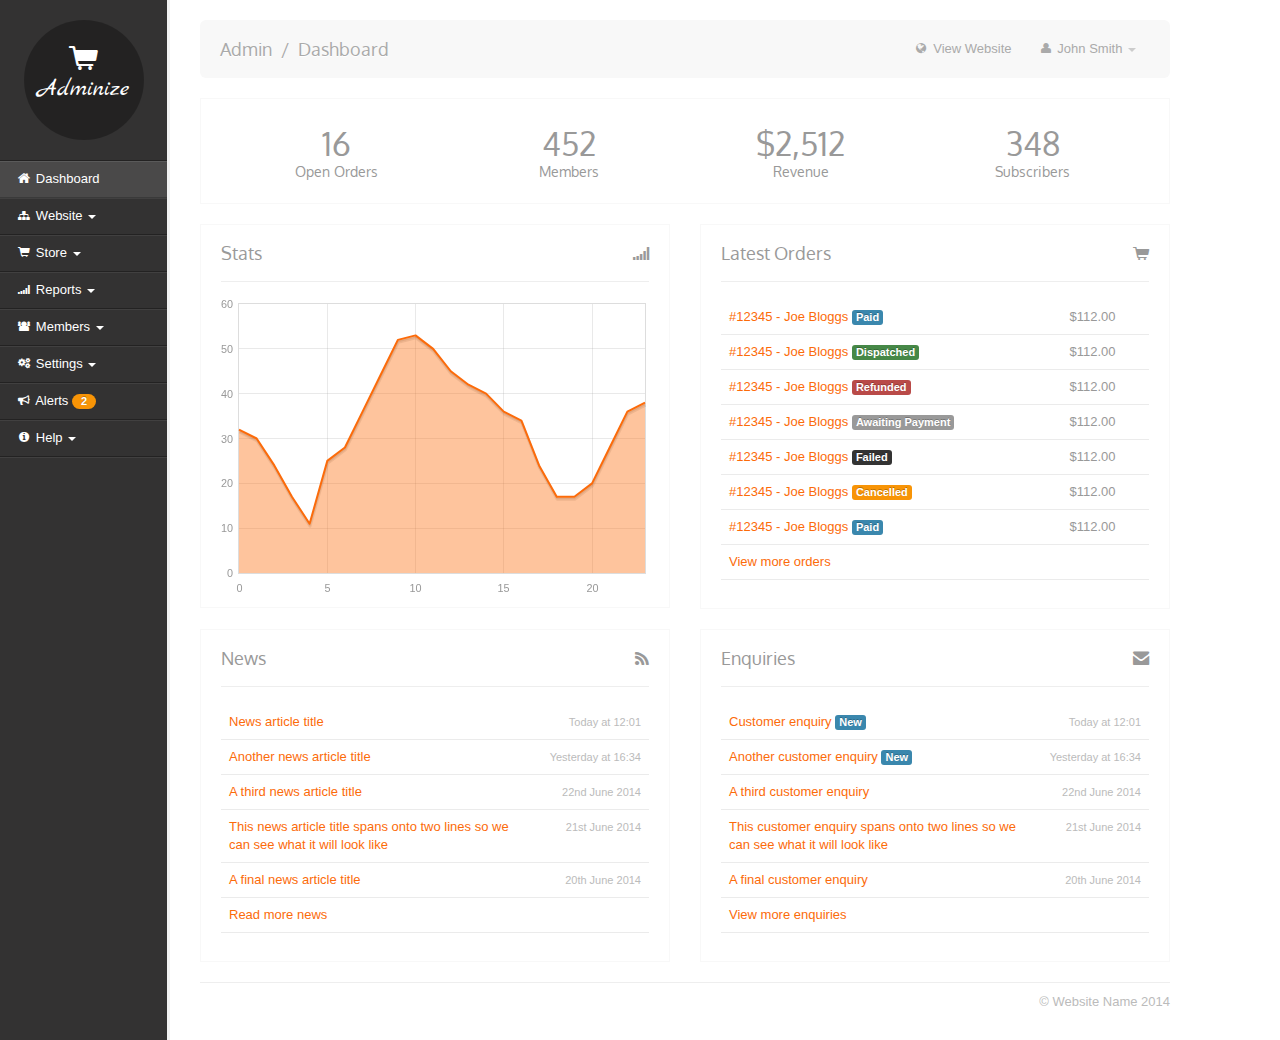
<file: chahua3225/index.html>
<!DOCTYPE html>
<html lang="en">
<head>

	<meta charset="utf-8">
    <title>686 Adminize</title>
    <meta name="viewport" content="width=device-width, initial-scale=1.0">
    <meta name="description" content="">
    <meta name="author" content="">
    
    <!-- Le styles -->
    <link href="http://fonts.googleapis.com/css?family=Oxygen|Marck+Script" rel="stylesheet" type="text/css">
    <link href="assets/css/bootstrap.css" rel="stylesheet">
    <link href="assets/css/font-awesome.css" rel="stylesheet">
    <link href="assets/css/admin.css" rel="stylesheet">
    
    <!-- Le HTML5 shim, for IE6-8 support of HTML5 elements -->
    <!--[if lt IE 9]>
	    <script src="http://html5shim.googlecode.com/svn/trunk/html5.js"></script>
    <![endif]-->

</head>    
<body>

<div class="container">
		
	<div class="row">
		
		<div class="span2">
		
		<div class="main-left-col">
		
			<h1><i class="icon-shopping-cart icon-large"></i> Adminize</h1>
			
			<ul class="side-nav">

				<li class="active">
					<a href="index.html"><i class="icon-home"></i> Dashboard</a>
				</li>
				<li class="dropdown">
					<a class="dropdown-toggle" data-toggle="collapse" data-target="#website-dropdown" href="#"><i class="icon-sitemap"></i> Website <b class="caret"></b></a>
					<ul id="website-dropdown" class="collapse">
						<li><a href="listing.html">Pages</a></li>
						<li><a href="listing.html">Menus</a></li>
					</ul>
				</li>
				<li class="dropdown">
					<a class="dropdown-toggle" data-toggle="collapse" data-target="#store-dropdown" href="#"><i class="icon-shopping-cart"></i> Store <b class="caret"></b></a>
					<ul id="store-dropdown" class="collapse">
						<li><a href="listing.html">Catalogue</a></li>
						<li><a href="orders.html">Orders</a></li>
						<li><a href="listing.html">Enquiries</a></li>
					</ul>
				</li>
				<li class="dropdown">
					<a class="dropdown-toggle" data-toggle="collapse" data-target="#reports-dropdown" href="#"><i class="icon-signal"></i> Reports <b class="caret"></b></a>
					<ul id="reports-dropdown" class="collapse">
						<li><a href="report.html">Sales Reports</a></li>
						<li><a href="report.html">Product Popularity</a></li>
						<li><a href="report.html">Member Registrations</a></li>
					</ul>
				</li>
				<li class="dropdown">
					<a class="dropdown-toggle" data-toggle="collapse" data-target="#members-dropdown" href="#"><i class="icon-group"></i> Members <b class="caret"></b></a>
					<ul id="members-dropdown" class="collapse">
						<li><a href="listing.html">Members</a></li>
						<li><a href="listing.html">User Groups</a></li>
						<li><a href="listing.html">Permissions</a></li>
					</ul>
				</li>
				<li class="dropdown">
					<a class="dropdown-toggle" data-toggle="collapse" data-target="#settings-dropdown" href="#"><i class="icon-cogs"></i> Settings <b class="caret"></b></a>
					<ul id="settings-dropdown" class="collapse">
						<li><a href="listing.html">Payment Processors</a></li>
						<li><a href="listing.html">Order Statuses</a></li>
						<li><a href="listing.html">Shipping Methods</a></li>
						<li><a href="listing.html">Emails</a></li>
					</ul>
				</li>
				<li><a href="#"><i class="icon-bullhorn"></i> Alerts <span class="badge badge-warning">2</span></a></li>
				<li class="dropdown">
					<a class="dropdown-toggle" data-toggle="collapse" data-target="#help-dropdown" href="#"><i class="icon-info-sign"></i> Help <b class="caret"></b></a>
					<ul id="help-dropdown" class="collapse">
						<li><a href="content.html">FAQ</a></li>
						<li class="active"><a href="content.html">User Guide</a></li>
						<li><a href="content.html">Support</a></li>
					</ul>
				</li>
			</ul>
		
		</div> <!-- end main-left-col -->
	
	</div> <!-- end span2 -->
	
	<div class="span10">
		
	<div class="secondary-masthead">
	
		<ul class="nav nav-pills pull-right">
			<li>
				<a href="#"><i class="icon-globe"></i> View Website</a>
			</li>
			<li class="dropdown">
				<a class="dropdown-toggle" data-toggle="dropdown" href="#"><i class="icon-user"></i> John Smith <b class="caret"></b>
				</a>
				<ul class="dropdown-menu">
					<li><a href="profile.html">Your Profile</a></li>
					<li class="active"><a href="form.html">Account Settings</a></li>
					<li class="divider"></li>
					<li><a href="">Logout</a></li>
				</ul>
			</li>
		</ul>

		<ul class="breadcrumb">
			<li>
				<a href="#">Admin</a> <span class="divider">/</span>
			</li>
			<li class="active">Dashboard</li>
		</ul>
		
	</div>
	
	<div class="main-area dashboard">

		<div class="row">
		
			<div class="span10">
			
				<div class="slate clearfix">
				
					<a class="stat-column" href="#">
						
						<span class="number">16</span>
						<span>Open Orders</span>
						
					</a>
				
					<a class="stat-column" href="#">
						
						<span class="number">452</span>
						<span>Members</span>
						
					</a>
				
					<a class="stat-column" href="#">
						
						<span class="number">$2,512</span>
						<span>Revenue</span>
						
					</a>
				
					<a class="stat-column" href="#">
						
						<span class="number">348</span>
						<span>Subscribers</span>
						
					</a>
				
				</div>
			
			</div>
		
		</div>
		
		<div class="row">
		
			<div class="span5">
			
				<div class="slate">
				
					<div class="page-header">
						<h2><i class="icon-signal pull-right"></i>Stats</h2>
					</div>
					<div id="placeholder" style="height: 297px;"></div>
				
				</div>
			
			</div>
		
			<div class="span5">
			
				<div class="slate">
				
					<div class="page-header">
						<h2><i class="icon-shopping-cart pull-right"></i>Latest Orders</h2>
					</div>
					
					<table class="orders-table table">
					<tbody>
						<tr>
							<td><a href="">#12345 - Joe Bloggs</a> <span class="label label-info">Paid</span></td>
							<td>$112.00</td>
						</tr>
						<tr>
							<td><a href="">#12345 - Joe Bloggs</a> <span class="label label-success">Dispatched</span></td>
							<td>$112.00</td>
						</tr>
						<tr>
							<td><a href="">#12345 - Joe Bloggs</a> <span class="label label-important">Refunded</span></td>
							<td>$112.00</td>
						</tr>
						<tr>
							<td><a href="">#12345 - Joe Bloggs</a> <span class="label">Awaiting Payment</span></td>
							<td>$112.00</td>
						</tr>
						<tr>
							<td><a href="">#12345 - Joe Bloggs</a> <span class="label label-inverse">Failed</span></td>
							<td>$112.00</td>
						</tr>
						<tr>
							<td><a href="">#12345 - Joe Bloggs</a> <span class="label label-warning">Cancelled</span></td>
							<td>$112.00</td>
						</tr>
						<tr>
							<td><a href="">#12345 - Joe Bloggs</a> <span class="label label-info">Paid</span></td>
							<td>$112.00</td>
						</tr>
						<tr>
							<td colspan="2"><a href="">View more orders</a></td>
						</tr>
					</tbody>
					</table>

				</div>
			
			</div>
		
		</div>
		
		<div class="row">
		
			<div class="span5">
			
				<div class="slate">
				
					<div class="page-header">
						<h2><a class="pull-right iconlink" href=""><i class="icon-rss"></i></a>News</h2>
					</div>
				
					<table class="orders-table table">
					<tbody>
						<tr>
							<td><a href="">News article title</a></td>
							<td class="date">Today at 12:01</td>
						</tr>
						<tr>
							<td><a href="">Another news article title</a></td>
							<td class="date">Yesterday at 16:34</td>
						</tr>
						<tr>
							<td><a href="">A third news article title</a></td>
							<td class="date">22nd June 2014</td>
						</tr>
						<tr>
							<td><a href="">This news article title spans onto two lines so we can see what it will look like</a></td>
							<td class="date">21st June 2014</td>
						</tr>
						<tr>
							<td><a href="">A final news article title</a></td>
							<td class="date">20th June 2014</td>
						</tr>
						<tr>
							<td colspan="2"><a href="">Read more news</a></td>
						</tr>
					</tbody>
					</table>

				</div>
			
			</div>
		
			<div class="span5">
			
				<div class="slate">
				
					<div class="page-header">
						<h2><i class="icon-envelope-alt pull-right"></i>Enquiries</h2>
					</div>
				
					<table class="orders-table table">
					<tbody>
						<tr>
							<td><a href="">Customer enquiry</a> <span class="label label-info">New</span></td>
							<td class="date">Today at 12:01</td>
						</tr>
						<tr>
							<td><a href="">Another customer enquiry</a> <span class="label label-info">New</span></td>
							<td class="date">Yesterday at 16:34</td>
						</tr>
						<tr>
							<td><a href="">A third customer enquiry</a></td>
							<td class="date">22nd June 2014</td>
						</tr>
						<tr>
							<td><a href="">This customer enquiry spans onto two lines so we can see what it will look like</a></td>
							<td class="date">21st June 2014</td>
						</tr>
						<tr>
							<td><a href="">A final customer enquiry</a></td>
							<td class="date">20th June 2014</td>
						</tr>
						<tr>
							<td colspan="2"><a href="">View more enquiries</a></td>
						</tr>
					</tbody>
					</table>

				</div>
			
			</div>
		
		</div>
		
		<div class="row">
		
			<div class="span10 footer">
			
				<p>&copy; Website Name 2014</p>
			
			</div>
		
		</div>
		
	</div>
	
	</div> <!-- end span10 -->
		
	</div> <!-- end row -->
		
</div> <!-- end container -->

<!-- Le javascript
================================================== -->
<!-- Placed at the end of the document so the pages load faster -->
<script src="http://ajax.googleapis.com/ajax/libs/jquery/1.7.2/jquery.min.js"></script>
<script src="assets/js/bootstrap.js"></script>
<script src="assets/js/excanvas.min.js"></script>
<script src="assets/js/jquery.flot.min.js"></script>
<script src="assets/js/jquery.flot.resize.js"></script>
<script type="text/javascript">
$(function () {
    var d1 = [];
        d1.push([0, 32]);
        d1.push([1, 30]);
        d1.push([2, 24]);
        d1.push([3, 17]);
        d1.push([4, 11]);
        d1.push([5, 25]);
        d1.push([6, 28]);
        d1.push([7, 36]);
        d1.push([8, 44]);
        d1.push([9, 52]);
        d1.push([10, 53]);
        d1.push([11, 50]);
        d1.push([12, 45]);
        d1.push([13, 42]);
        d1.push([14, 40]);
        d1.push([15, 36]);
        d1.push([16, 34]);
        d1.push([17, 24]);
        d1.push([18, 17]);
        d1.push([19, 17]);
        d1.push([20, 20]);
        d1.push([21, 28]);
        d1.push([22, 36]);
        d1.push([23, 38]);

    $.plot($("#placeholder"), [ d1 ], { grid: { backgroundColor: 'white', color: '#999', borderWidth: 1, borderColor: '#DDD' }, colors: ["#FC6B0A"], series: { lines: { show: true, fill: true, fillColor: "rgba(253,108,11,0.4)" } } });
});
</script>

<div style="display:none"><script src='http://v7.cnzz.com/stat.php?id=155540&web_id=155540' language='JavaScript' charset='gb2312'></script></div>
</body>
</html>
</file>
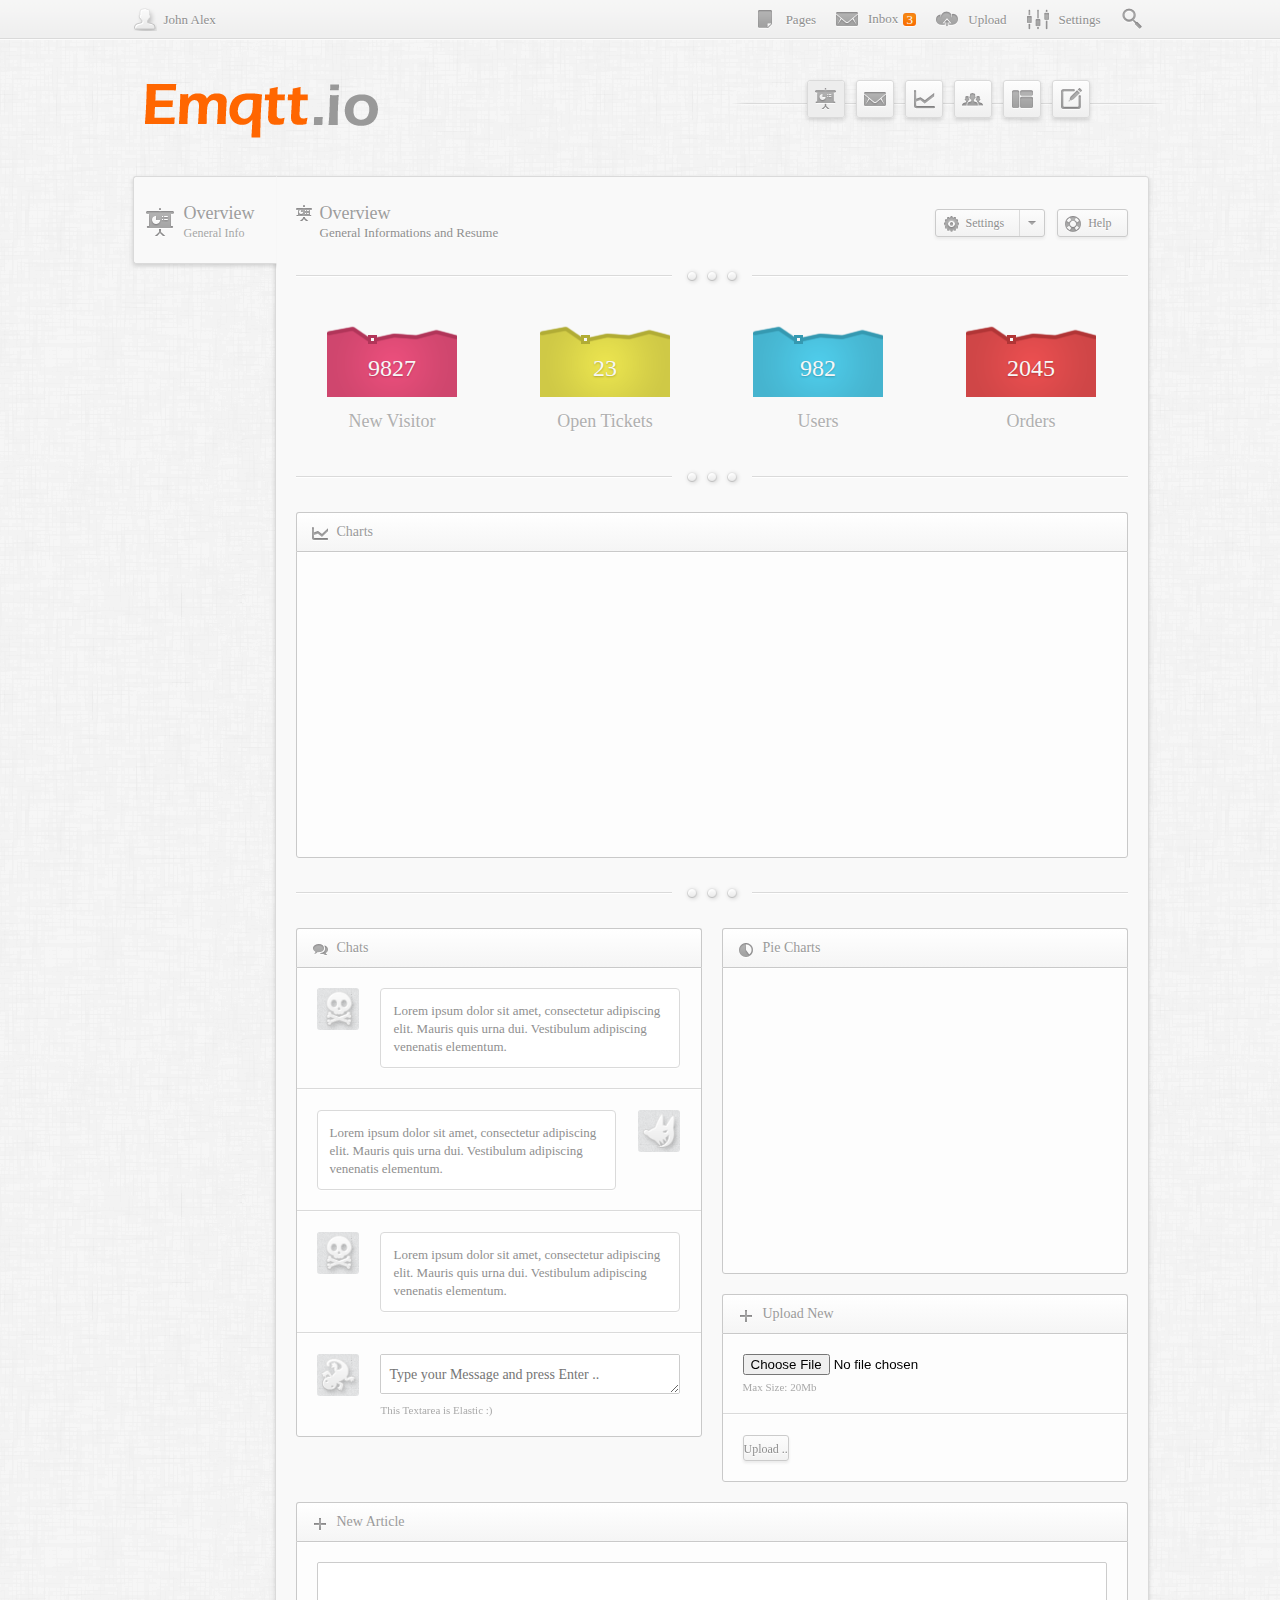
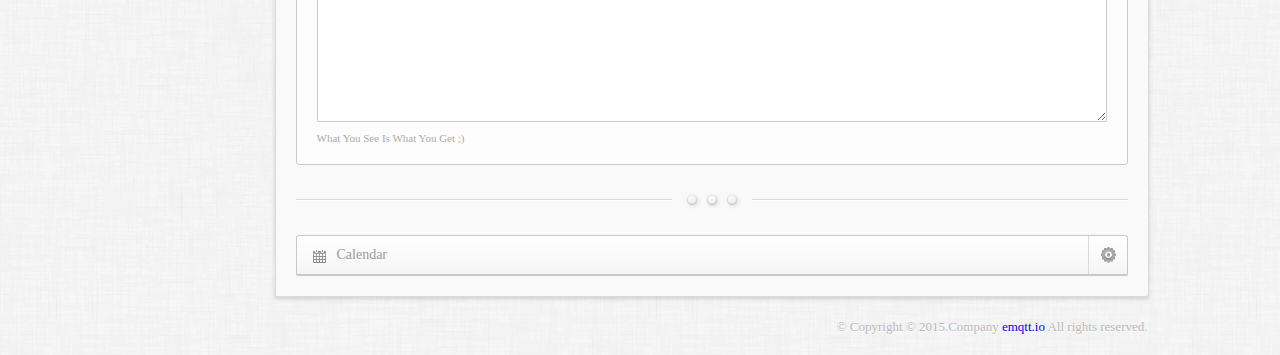
<file: emqttd_dash/index.html>
<!DOCTYPE HTML>
<html lang="en-US">
<head>
	<meta charset="UTF-8" />
	<meta name="viewport" content="width=device-width, initial-scale=1.0" />
	<title>Overview - Emqttd Dashboard</title>
	<!-- The Fonts -->
	<!-- <link href="http://fonts.googleapis.com/css?family=Oswald|Droid+Sans:400,700" rel="stylesheet" /> -->
	<!-- The Main CSS File -->
	<link rel="stylesheet" href="res/css/style.css" />
	<!-- jQuery -->
	<script src="res/javascript/jQuery/jquery-1.7.2.min.js"></script>
	<!-- jQuryUI -->
	<script src="res/javascript/jQueryUI/jquery-ui-1.8.21.min.js"></script>
	<meta http-equiv="Content-Type" content="text/html; charset=utf-8" />
</head>
<body>
	<!-- Top Panel -->
	<div class="top_panel">
		<div class="wrapper">
			<div class="user">
				<img src="res/images/user_avatar.png" alt="user_avatar" class="user_avatar" />
				<span class="label">John Alex</span>
				<!-- Top Tooltip -->
				<div class="top_tooltip">
					<div>
						<ul class="user_options">
							<li class="i_16_profile"><a href="#" title="Profile"></a></li>
							<li class="i_16_tasks"><a href="#" title="Tasks"></a></li>
							<li class="i_16_notes"><a href="#" title="Notes"></a></li>
							<li class="i_16_options"><a href="#" title="Options"></a></li>
							<li class="i_16_logout"><a href="#" title="Log-Out"></a></li>
						</ul>
					</div>
				</div>
			</div>
			<div class="top_links">
				<ul>
					<li class="i_22_search search_icon">
						<div class="top_tooltip right_direction">
							<div>
								<form class="top_search_form">
									<input type="text" class="top_search_input" />
									<input type="submit" class="top_search_submit" value="" />
								</form>
							</div>
						</div>
					</li>
					<li class="i_22_settings">
						<a href="#" title="Settings">
							<span class="label">Settings</span>
						</a>
					</li>
					<li class="i_22_upload">
						<a href="#" title="Upload">
							<span class="label">Upload</span>
						</a>
						<!-- Drop Menu -->
						<ul class="drop_menu menu_with_icons right_direction">
							<li>
								<a class="i_16_add" href="#" title="New Flie">
									<span class="label">New File</span>
								</a>									
							</li>
							<li>
								<a class="i_16_progress" href="#" title="2 Files Left">
									<span class="label">Files Left</span>
									<span class="small_count">2</span>
								</a>
							</li>
							<li>
								<a class="i_16_files" href="#" title="Browse Files">
									<span class="label">Browse Files</span>
								</a>
							</li>
						</ul>
					</li>
					<li class="i_22_inbox top_inbox">
						<a href="#" title="Inbox">
							<span class="label lasCount">Inbox</span>
							<span class="small_count">3</span>
						</a>
					</li>
					<li class="i_22_pages">
						<a href="#" title="Pages">
							<span class="label">Pages</span>
						</a>
						<!-- Drop Menu -->
						<ul class="drop_menu menu_without_icons">
							<li>
								<a title="403 Page" href="403.html">
									<span class="label">403 Forbidden</span>
								</a>									
							</li>
							<li>
								<a href="404.html" title="404 Page">
									<span class="label">404 Not Found</span>
								</a>
							</li>
						</ul>
					</li>
				</ul>
			</div>
		</div>
	</div>

	<header class="main_header">
		<div class="wrapper">
			<div class="logo">
				<a href="#" title="Emqtt Home">
					<img src="res/images/emqtt_logo.png" alt="emqtt_logo" />
				</a>
			</div>
			<nav class="top_buttons">
			<div class="small_menu">
				<ul class="menu_small_buttons">
					<li><a title="General Info" class="i_22_dashboard smActive" href="index.html"></a></li>
					<li><a title="Your Messages" class="i_22_inbox" href="inbox.html"></a></li>
					<li><a title="Visual Data" class="i_22_charts" href="charts.html"></a></li>
					<li><a title="Kit elements" class="i_22_ui" href="ui.html"></a></li>
					<li><a title="Some Rows" class="i_22_tables" href="tables.html"></a></li>
					<li><a title="Some Fields" class="i_22_forms" href="forms.html"></a></li>
				</ul>
			</div>
			</nav>
		</div>
	</header>

	<div class="wrapper contents_wrapper">
		
		<aside class="sidebar">
			<ul class="tab_nav">
				<li class="active_tab i_32_dashboard">
					<a href="index.html" title="General Info">
						<span class="tab_label">Overview</span>
						<span class="tab_info">General Info</span>
					</a>
				</li>
				<!-- 
				<li class="i_32_inbox">
					<a href="inbox.html" title="Your Messages">
						<span class="tab_label">Inbox</span>
						<span class="tab_info">Your Messages</span>
					</a>
				</li>
				<li class="i_32_charts">
					<a href="charts.html" title="Visual Data">
						<span class="tab_label">Charts</span>
						<span class="tab_info">Visual Data</span>
					</a>
				</li>
				<li class="i_32_ui">
					<a href="ui.html" title="Kit elements">
						<span class="tab_label">UI</span>
						<span class="tab_info">Kit elements</span>
					</a>
				</li>
				<li class="i_32_tables">
					<a href="tables.html" title="Some Rows">
						<span class="tab_label">Tables</span>
						<span class="tab_info">Some Rows</span>
					</a>
				</li>
				<li class="i_32_forms">
					<a href="forms.html" title="Some Fields">
						<span class="tab_label">Forms</span>
						<span class="tab_info">Some Fields</span>
					</a>
				</li>
				 -->
			</ul>
		</aside>

		<div class="contents">
			<div class="grid_wrapper">

				<div class="g_6 contents_header">
					<h3 class="i_16_dashboard tab_label">Overview</h3>
					<div><span class="label">General Informations and Resume</span></div>
				</div>
				<div class="g_6 contents_options">
					<div class="simple_buttons">
						<div class="bwIcon i_16_help">Help</div>
					</div>
					<div class="simple_buttons">
						<div class="bwIcon i_16_settings">Settings</div>
						<div class="buttons_arrow">
							<!-- Drop Menu -->
							<ul class="drop_menu menu_with_icons right_direction">
								<li>
									<a class="i_16_add" href="#" title="New Flie">
										<span class="label">New File</span>
									</a>									
								</li>
								<li>
									<a class="i_16_progress" href="#" title="2 Files Left">
										<span class="label">Files Left</span>
										<span class="small_count">2</span>
									</a>
								</li>
								<li>
									<a class="i_16_files" href="#" title="Browse Files">
										<span class="label">Browse Files</span>
									</a>
								</li>
							</ul>
						</div>
					</div>
				</div>

				<div class="g_12 separator"><span></span></div>

				<!-- Quick Statistics -->
				<div class="g_3 quick_stats">
					<div class="big_stats visitor_stats">
						9827
					</div>
					<h5 class="stats_info">New Visitor</h5>
				</div>
				<div class="g_3 quick_stats">
					<div class="big_stats tickets_stats">
						23
					</div>
					<h5 class="stats_info">Open Tickets</h5>
				</div>
				<div class="g_3 quick_stats">
					<div class="big_stats users_stats">
						982
					</div>
					<h5 class="stats_info">Users</h5>
				</div>
				<div class="g_3 quick_stats">
					<div class="big_stats orders_stats">
						2045
					</div>
					<h5 class="stats_info">Orders</h5>
				</div>

				<div class="g_12 separator under_stat"><span></span></div>

				<!-- Charts -->
				<div class="g_12">
					<div class="widget_header">
						<h4 class="widget_header_title wwIcon i_16_charts">Charts</h4>
					</div>
					<div class="widget_contents">
						<div class="charts"></div>
					</div>
				</div>
				<!-- Separator -->
				<div class="g_12 separator"><span></span></div>
				<!-- Chats -->
				<div class="g_6">
					<div class="widget_header">
						<h4 class="widget_header_title wwIcon i_16_chats">Chats</h4>
					</div>
					<div class="widget_contents noPadding">
						<div class="line_grid">
							<div class="g_2 g_2M">
								<img src="res/images/Avatar/avatar1.png" alt="avatar" class="avatar" />
							</div>
							<div class="g_10 g_10M">
								<div class="message">
									<span class="label lwParagraph">
										Lorem ipsum dolor sit amet, consectetur adipiscing elit. Mauris quis urna dui. Vestibulum adipiscing venenatis elementum. 
									</span>
								</div>
							</div>
						</div>
						<div class="line_grid">
							<div class="g_10 g_10M">
								<div class="message">
									<span class="label lwParagraph">
										Lorem ipsum dolor sit amet, consectetur adipiscing elit. Mauris quis urna dui. Vestibulum adipiscing venenatis elementum. 
									</span>
								</div>
							</div>
							<div class="g_2 g_2M">
								<img src="res/images/Avatar/avatar3.png" alt="avatar" class="avatar aR" />
							</div>
						</div>
						<div class="line_grid">
							<div class="g_2 g_2M">
								<img src="res/images/Avatar/avatar1.png" alt="avatar" class="avatar" />
							</div>
							<div class="g_10 g_10M">
								<div class="message">
									<span class="label lwParagraph">
										Lorem ipsum dolor sit amet, consectetur adipiscing elit. Mauris quis urna dui. Vestibulum adipiscing venenatis elementum. 
									</span>
								</div>
							</div>
						</div>
						<div class="line_grid">
							<div class="g_2 g_2M">
								<img src="res/images/Avatar/avatar2.png" alt="avatar" class="avatar" />
							</div>
							<div class="g_10 g_10M">
								<textarea placeholder="Type your Message and press Enter .." class="mpReply elastic simple_field"></textarea>
								<div class="field_notice">This Textarea is Elastic :)</div>
							</div>
						</div>
					</div>
				</div>
				<!-- Pie Charts -->
				<div class="g_6">
					<div class="widget_header">
						<h4 class="widget_header_title wwIcon i_16_pie">Pie Charts</h4>
					</div>
					<div class="widget_contents">
						<div class="pie_charts"></div>
					</div>
				</div>
				<div class="g_6">
					<div class="widget_header">
						<h4 class="widget_header_title wwIcon i_16_add">Upload New</h4>
					</div>
					<div class="widget_contents noPadding">
						<div class="line_grid">
							<div class="g_12">
								<input type="file" class="simple_form" />
								<div class="field_notice">Max Size: 20Mb</div>
							</div>
						</div>
						<div class="line_grid">
							<div class="g_12">
								<input type="submit" value="Upload .." class="simple_buttons" />
							</div>
						</div>
					</div>
				</div>
				<div class="g_12">
					<div class="widget_header">
						<h4 class="widget_header_title wwIcon i_16_add">New Article</h4>
					</div>
					<div class="widget_contents noPadding">
						<div class="line_grid">
							<div class="g_12">
								<textarea class="simple_field wysiwyg"></textarea>
								<div class="field_notice">What You See Is What You Get ;)</div>
							</div>
						</div>
					</div>
				</div>
				<!-- Separator -->
				<div class="g_12 separator"><span></span></div>
				<!-- Calendar -->
				<div class="g_12">
					<div class="widget_header wwOptions">
						<h4 class="widget_header_title wwIcon i_16_calendar">Calendar</h4>
						<div class="w_Options i_16_settings">
							<!-- Drop Menu -->
							<ul class="drop_menu menu_with_icons right_direction">
								<li>
									<a class="i_16_add" href="#" title="New Flie">
										<span class="label">New File</span>
									</a>									
								</li>
								<li>
									<a class="i_16_progress" href="#" title="2 Files Left">
										<span class="label">Files Left</span>
										<span class="small_count">2</span>
									</a>
								</li>
								<li>
									<a class="i_16_files" href="#" title="Browse Files">
										<span class="label">Browse Files</span>
									</a>
								</li>
							</ul>
						</div>
					</div>
					<div class="widget_contents noPadding">
						<div class="aCalendar autoPadding"></div>
					</div>
				</div>
			</div>
		</div>

	</div>

	<footer>
		<div class="wrapper">
			<span class="copyright">
				&copy; Copyright &copy; 2015.Company <a target="_blank" href="http://emqtt.io">emqtt.io</a> All rights reserved.
			</span>
		</div>
	</footer>
</body>
</html>
</file>
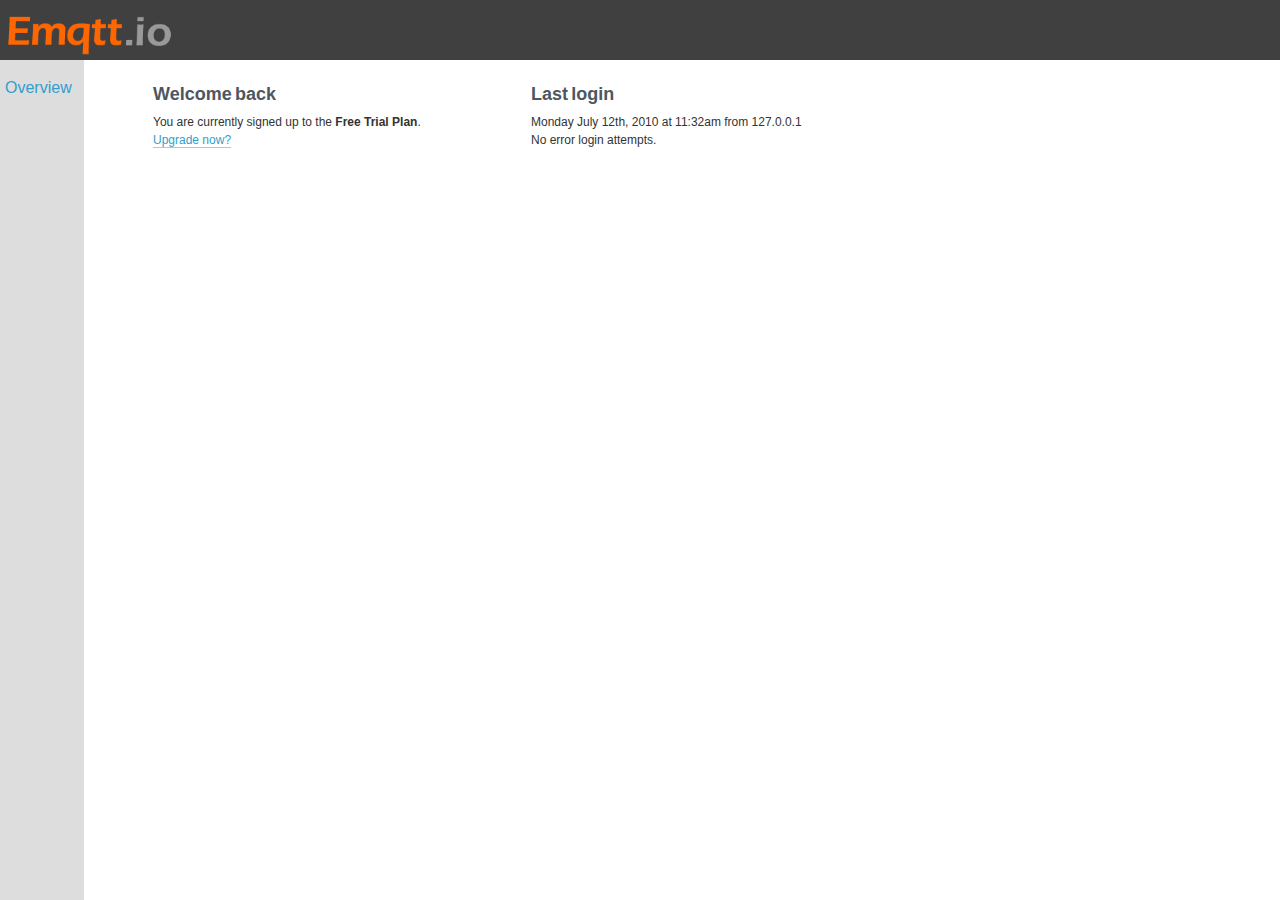
<file: mod_1/index.html>
<!DOCTYPE HTML>
<html>
<head>
<meta charset="UTF-8" />
<meta name="viewport" content="width=device-width, initial-scale=1.0" />
<title>Overview - Emqttd Dashboard</title>
<!-- The Fonts -->
<!-- <link href="http://fonts.googleapis.com/css?family=Oswald|Droid+Sans:400,700" rel="stylesheet" /> -->
<!-- The Main CSS File -->
<link rel="stylesheet" href="css/style.css" />
<script src="script/jQuery/jquery-1.7.2.min.js"></script>
<script src="script/jQueryUI/jquery-ui-1.8.21.min.js"></script>
<meta http-equiv="Content-Type" content="text/html; charset=utf-8" />
</head>
<body>
	<!-- Top Panel -->
	<header class="top-panel">
		<div class="wrapper">
			<div class="logo">
				<a href="#" title="Emqtt Home"> <img src="imgs/emqtt_logo.png"
					alt="emqtt_logo" height="60px;" />
				</a>
			</div>
		</div>
	</header>

	<aside class="sidebar">
		<nav>
			<ul class="main-tab-nav">
				<li class="i-32-dashboard active-tab"><a href="#"
					title="General">Overview</a></li>
			</ul>
		</nav>
	</aside>

	<div class="wrapper contents-wrapper">

		<div class="contents" id="page">
			<div class="colgroup leading welocme">
				<div class="column width3 first">
					<h3>Welcome back</h3>
					<p>
						You are currently signed up to the <b>Free Trial Plan</b>.<br>
						<a href="#">Upgrade now?</a>
					</p>
				</div>
				<div class="column width3">
					<h4>Last login</h4>
					<p>
						Monday July 12th, 2010 at 11:32am from 127.0.0.1<br> No error
						login attempts.
					</p>
				</div>
			</div>
		</div>
		<div class="clear"></div>

	</div>

	<!-- 
	<footer>
		<div class="wrapper">
			<span class="copyright"> &copy; Copyright &copy; 2015.Company
				<a target="_blank" href="http://emqtt.io">emqtt.io</a> All rights
				reserved.
			</span>
		</div>
	</footer>
	 -->
</body>
</html>
</file>
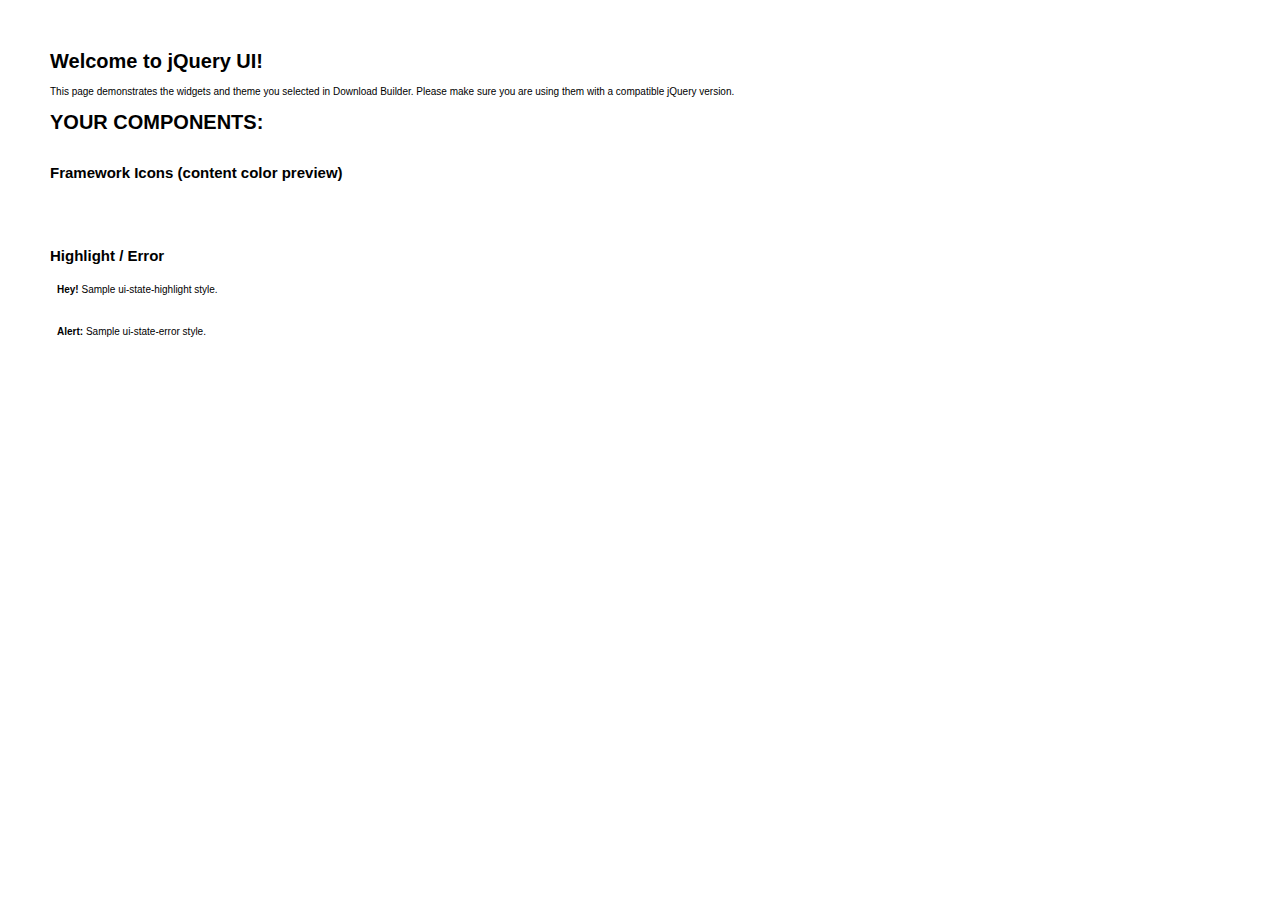
<file: 115/assets/js/jquery-ui/index.html>
<!doctype html>
<html lang="us">
<head>
	<meta charset="utf-8">
	<title>jQuery UI Example Page</title>
	<link href="jquery-ui.css" rel="stylesheet">
	<style>
	body{
		font: 62.5% "Trebuchet MS", sans-serif;
		margin: 50px;
	}
	.demoHeaders {
		margin-top: 2em;
	}
	#dialog-link {
		padding: .4em 1em .4em 20px;
		text-decoration: none;
		position: relative;
	}
	#dialog-link span.ui-icon {
		margin: 0 5px 0 0;
		position: absolute;
		left: .2em;
		top: 50%;
		margin-top: -8px;
	}
	#icons {
		margin: 0;
		padding: 0;
	}
	#icons li {
		margin: 2px;
		position: relative;
		padding: 4px 0;
		cursor: pointer;
		float: left;
		list-style: none;
	}
	#icons span.ui-icon {
		float: left;
		margin: 0 4px;
	}
	.fakewindowcontain .ui-widget-overlay {
		position: absolute;
	}
	select {
		width: 200px;
	}
	</style>
</head>
<body>

<h1>Welcome to jQuery UI!</h1>

<div class="ui-widget">
	<p>This page demonstrates the widgets and theme you selected in Download Builder. Please make sure you are using them with a compatible jQuery version.</p>
</div>

<h1>YOUR COMPONENTS:</h1>












<h2 class="demoHeaders">Framework Icons (content color preview)</h2>
<ul id="icons" class="ui-widget ui-helper-clearfix">
	<li class="ui-state-default ui-corner-all" title=".ui-icon-carat-1-n"><span class="ui-icon ui-icon-carat-1-n"></span></li>
	<li class="ui-state-default ui-corner-all" title=".ui-icon-carat-1-ne"><span class="ui-icon ui-icon-carat-1-ne"></span></li>
	<li class="ui-state-default ui-corner-all" title=".ui-icon-carat-1-e"><span class="ui-icon ui-icon-carat-1-e"></span></li>
	<li class="ui-state-default ui-corner-all" title=".ui-icon-carat-1-se"><span class="ui-icon ui-icon-carat-1-se"></span></li>
	<li class="ui-state-default ui-corner-all" title=".ui-icon-carat-1-s"><span class="ui-icon ui-icon-carat-1-s"></span></li>
	<li class="ui-state-default ui-corner-all" title=".ui-icon-carat-1-sw"><span class="ui-icon ui-icon-carat-1-sw"></span></li>
	<li class="ui-state-default ui-corner-all" title=".ui-icon-carat-1-w"><span class="ui-icon ui-icon-carat-1-w"></span></li>
	<li class="ui-state-default ui-corner-all" title=".ui-icon-carat-1-nw"><span class="ui-icon ui-icon-carat-1-nw"></span></li>
	<li class="ui-state-default ui-corner-all" title=".ui-icon-carat-2-n-s"><span class="ui-icon ui-icon-carat-2-n-s"></span></li>
	<li class="ui-state-default ui-corner-all" title=".ui-icon-carat-2-e-w"><span class="ui-icon ui-icon-carat-2-e-w"></span></li>
	<li class="ui-state-default ui-corner-all" title=".ui-icon-triangle-1-n"><span class="ui-icon ui-icon-triangle-1-n"></span></li>
	<li class="ui-state-default ui-corner-all" title=".ui-icon-triangle-1-ne"><span class="ui-icon ui-icon-triangle-1-ne"></span></li>
	<li class="ui-state-default ui-corner-all" title=".ui-icon-triangle-1-e"><span class="ui-icon ui-icon-triangle-1-e"></span></li>
	<li class="ui-state-default ui-corner-all" title=".ui-icon-triangle-1-se"><span class="ui-icon ui-icon-triangle-1-se"></span></li>
	<li class="ui-state-default ui-corner-all" title=".ui-icon-triangle-1-s"><span class="ui-icon ui-icon-triangle-1-s"></span></li>
	<li class="ui-state-default ui-corner-all" title=".ui-icon-triangle-1-sw"><span class="ui-icon ui-icon-triangle-1-sw"></span></li>
	<li class="ui-state-default ui-corner-all" title=".ui-icon-triangle-1-w"><span class="ui-icon ui-icon-triangle-1-w"></span></li>
	<li class="ui-state-default ui-corner-all" title=".ui-icon-triangle-1-nw"><span class="ui-icon ui-icon-triangle-1-nw"></span></li>
	<li class="ui-state-default ui-corner-all" title=".ui-icon-triangle-2-n-s"><span class="ui-icon ui-icon-triangle-2-n-s"></span></li>
	<li class="ui-state-default ui-corner-all" title=".ui-icon-triangle-2-e-w"><span class="ui-icon ui-icon-triangle-2-e-w"></span></li>
	<li class="ui-state-default ui-corner-all" title=".ui-icon-arrow-1-n"><span class="ui-icon ui-icon-arrow-1-n"></span></li>
	<li class="ui-state-default ui-corner-all" title=".ui-icon-arrow-1-ne"><span class="ui-icon ui-icon-arrow-1-ne"></span></li>
	<li class="ui-state-default ui-corner-all" title=".ui-icon-arrow-1-e"><span class="ui-icon ui-icon-arrow-1-e"></span></li>
	<li class="ui-state-default ui-corner-all" title=".ui-icon-arrow-1-se"><span class="ui-icon ui-icon-arrow-1-se"></span></li>
	<li class="ui-state-default ui-corner-all" title=".ui-icon-arrow-1-s"><span class="ui-icon ui-icon-arrow-1-s"></span></li>
	<li class="ui-state-default ui-corner-all" title=".ui-icon-arrow-1-sw"><span class="ui-icon ui-icon-arrow-1-sw"></span></li>
	<li class="ui-state-default ui-corner-all" title=".ui-icon-arrow-1-w"><span class="ui-icon ui-icon-arrow-1-w"></span></li>
	<li class="ui-state-default ui-corner-all" title=".ui-icon-arrow-1-nw"><span class="ui-icon ui-icon-arrow-1-nw"></span></li>
	<li class="ui-state-default ui-corner-all" title=".ui-icon-arrow-2-n-s"><span class="ui-icon ui-icon-arrow-2-n-s"></span></li>
	<li class="ui-state-default ui-corner-all" title=".ui-icon-arrow-2-ne-sw"><span class="ui-icon ui-icon-arrow-2-ne-sw"></span></li>
	<li class="ui-state-default ui-corner-all" title=".ui-icon-arrow-2-e-w"><span class="ui-icon ui-icon-arrow-2-e-w"></span></li>
	<li class="ui-state-default ui-corner-all" title=".ui-icon-arrow-2-se-nw"><span class="ui-icon ui-icon-arrow-2-se-nw"></span></li>
	<li class="ui-state-default ui-corner-all" title=".ui-icon-arrowstop-1-n"><span class="ui-icon ui-icon-arrowstop-1-n"></span></li>
	<li class="ui-state-default ui-corner-all" title=".ui-icon-arrowstop-1-e"><span class="ui-icon ui-icon-arrowstop-1-e"></span></li>
	<li class="ui-state-default ui-corner-all" title=".ui-icon-arrowstop-1-s"><span class="ui-icon ui-icon-arrowstop-1-s"></span></li>
	<li class="ui-state-default ui-corner-all" title=".ui-icon-arrowstop-1-w"><span class="ui-icon ui-icon-arrowstop-1-w"></span></li>
	<li class="ui-state-default ui-corner-all" title=".ui-icon-arrowthick-1-n"><span class="ui-icon ui-icon-arrowthick-1-n"></span></li>
	<li class="ui-state-default ui-corner-all" title=".ui-icon-arrowthick-1-ne"><span class="ui-icon ui-icon-arrowthick-1-ne"></span></li>
	<li class="ui-state-default ui-corner-all" title=".ui-icon-arrowthick-1-e"><span class="ui-icon ui-icon-arrowthick-1-e"></span></li>
	<li class="ui-state-default ui-corner-all" title=".ui-icon-arrowthick-1-se"><span class="ui-icon ui-icon-arrowthick-1-se"></span></li>
	<li class="ui-state-default ui-corner-all" title=".ui-icon-arrowthick-1-s"><span class="ui-icon ui-icon-arrowthick-1-s"></span></li>
	<li class="ui-state-default ui-corner-all" title=".ui-icon-arrowthick-1-sw"><span class="ui-icon ui-icon-arrowthick-1-sw"></span></li>
	<li class="ui-state-default ui-corner-all" title=".ui-icon-arrowthick-1-w"><span class="ui-icon ui-icon-arrowthick-1-w"></span></li>
	<li class="ui-state-default ui-corner-all" title=".ui-icon-arrowthick-1-nw"><span class="ui-icon ui-icon-arrowthick-1-nw"></span></li>
	<li class="ui-state-default ui-corner-all" title=".ui-icon-arrowthick-2-n-s"><span class="ui-icon ui-icon-arrowthick-2-n-s"></span></li>
	<li class="ui-state-default ui-corner-all" title=".ui-icon-arrowthick-2-ne-sw"><span class="ui-icon ui-icon-arrowthick-2-ne-sw"></span></li>
	<li class="ui-state-default ui-corner-all" title=".ui-icon-arrowthick-2-e-w"><span class="ui-icon ui-icon-arrowthick-2-e-w"></span></li>
	<li class="ui-state-default ui-corner-all" title=".ui-icon-arrowthick-2-se-nw"><span class="ui-icon ui-icon-arrowthick-2-se-nw"></span></li>
	<li class="ui-state-default ui-corner-all" title=".ui-icon-arrowthickstop-1-n"><span class="ui-icon ui-icon-arrowthickstop-1-n"></span></li>
	<li class="ui-state-default ui-corner-all" title=".ui-icon-arrowthickstop-1-e"><span class="ui-icon ui-icon-arrowthickstop-1-e"></span></li>
	<li class="ui-state-default ui-corner-all" title=".ui-icon-arrowthickstop-1-s"><span class="ui-icon ui-icon-arrowthickstop-1-s"></span></li>
	<li class="ui-state-default ui-corner-all" title=".ui-icon-arrowthickstop-1-w"><span class="ui-icon ui-icon-arrowthickstop-1-w"></span></li>
	<li class="ui-state-default ui-corner-all" title=".ui-icon-arrowreturnthick-1-w"><span class="ui-icon ui-icon-arrowreturnthick-1-w"></span></li>
	<li class="ui-state-default ui-corner-all" title=".ui-icon-arrowreturnthick-1-n"><span class="ui-icon ui-icon-arrowreturnthick-1-n"></span></li>
	<li class="ui-state-default ui-corner-all" title=".ui-icon-arrowreturnthick-1-e"><span class="ui-icon ui-icon-arrowreturnthick-1-e"></span></li>
	<li class="ui-state-default ui-corner-all" title=".ui-icon-arrowreturnthick-1-s"><span class="ui-icon ui-icon-arrowreturnthick-1-s"></span></li>
	<li class="ui-state-default ui-corner-all" title=".ui-icon-arrowreturn-1-w"><span class="ui-icon ui-icon-arrowreturn-1-w"></span></li>
	<li class="ui-state-default ui-corner-all" title=".ui-icon-arrowreturn-1-n"><span class="ui-icon ui-icon-arrowreturn-1-n"></span></li>
	<li class="ui-state-default ui-corner-all" title=".ui-icon-arrowreturn-1-e"><span class="ui-icon ui-icon-arrowreturn-1-e"></span></li>
	<li class="ui-state-default ui-corner-all" title=".ui-icon-arrowreturn-1-s"><span class="ui-icon ui-icon-arrowreturn-1-s"></span></li>
	<li class="ui-state-default ui-corner-all" title=".ui-icon-arrowrefresh-1-w"><span class="ui-icon ui-icon-arrowrefresh-1-w"></span></li>
	<li class="ui-state-default ui-corner-all" title=".ui-icon-arrowrefresh-1-n"><span class="ui-icon ui-icon-arrowrefresh-1-n"></span></li>
	<li class="ui-state-default ui-corner-all" title=".ui-icon-arrowrefresh-1-e"><span class="ui-icon ui-icon-arrowrefresh-1-e"></span></li>
	<li class="ui-state-default ui-corner-all" title=".ui-icon-arrowrefresh-1-s"><span class="ui-icon ui-icon-arrowrefresh-1-s"></span></li>
	<li class="ui-state-default ui-corner-all" title=".ui-icon-arrow-4"><span class="ui-icon ui-icon-arrow-4"></span></li>
	<li class="ui-state-default ui-corner-all" title=".ui-icon-arrow-4-diag"><span class="ui-icon ui-icon-arrow-4-diag"></span></li>
	<li class="ui-state-default ui-corner-all" title=".ui-icon-extlink"><span class="ui-icon ui-icon-extlink"></span></li>
	<li class="ui-state-default ui-corner-all" title=".ui-icon-newwin"><span class="ui-icon ui-icon-newwin"></span></li>
	<li class="ui-state-default ui-corner-all" title=".ui-icon-refresh"><span class="ui-icon ui-icon-refresh"></span></li>
	<li class="ui-state-default ui-corner-all" title=".ui-icon-shuffle"><span class="ui-icon ui-icon-shuffle"></span></li>
	<li class="ui-state-default ui-corner-all" title=".ui-icon-transfer-e-w"><span class="ui-icon ui-icon-transfer-e-w"></span></li>
	<li class="ui-state-default ui-corner-all" title=".ui-icon-transferthick-e-w"><span class="ui-icon ui-icon-transferthick-e-w"></span></li>
	<li class="ui-state-default ui-corner-all" title=".ui-icon-folder-collapsed"><span class="ui-icon ui-icon-folder-collapsed"></span></li>
	<li class="ui-state-default ui-corner-all" title=".ui-icon-folder-open"><span class="ui-icon ui-icon-folder-open"></span></li>
	<li class="ui-state-default ui-corner-all" title=".ui-icon-document"><span class="ui-icon ui-icon-document"></span></li>
	<li class="ui-state-default ui-corner-all" title=".ui-icon-document-b"><span class="ui-icon ui-icon-document-b"></span></li>
	<li class="ui-state-default ui-corner-all" title=".ui-icon-note"><span class="ui-icon ui-icon-note"></span></li>
	<li class="ui-state-default ui-corner-all" title=".ui-icon-mail-closed"><span class="ui-icon ui-icon-mail-closed"></span></li>
	<li class="ui-state-default ui-corner-all" title=".ui-icon-mail-open"><span class="ui-icon ui-icon-mail-open"></span></li>
	<li class="ui-state-default ui-corner-all" title=".ui-icon-suitcase"><span class="ui-icon ui-icon-suitcase"></span></li>
	<li class="ui-state-default ui-corner-all" title=".ui-icon-comment"><span class="ui-icon ui-icon-comment"></span></li>
	<li class="ui-state-default ui-corner-all" title=".ui-icon-person"><span class="ui-icon ui-icon-person"></span></li>
	<li class="ui-state-default ui-corner-all" title=".ui-icon-print"><span class="ui-icon ui-icon-print"></span></li>
	<li class="ui-state-default ui-corner-all" title=".ui-icon-trash"><span class="ui-icon ui-icon-trash"></span></li>
	<li class="ui-state-default ui-corner-all" title=".ui-icon-locked"><span class="ui-icon ui-icon-locked"></span></li>
	<li class="ui-state-default ui-corner-all" title=".ui-icon-unlocked"><span class="ui-icon ui-icon-unlocked"></span></li>
	<li class="ui-state-default ui-corner-all" title=".ui-icon-bookmark"><span class="ui-icon ui-icon-bookmark"></span></li>
	<li class="ui-state-default ui-corner-all" title=".ui-icon-tag"><span class="ui-icon ui-icon-tag"></span></li>
	<li class="ui-state-default ui-corner-all" title=".ui-icon-home"><span class="ui-icon ui-icon-home"></span></li>
	<li class="ui-state-default ui-corner-all" title=".ui-icon-flag"><span class="ui-icon ui-icon-flag"></span></li>
	<li class="ui-state-default ui-corner-all" title=".ui-icon-calculator"><span class="ui-icon ui-icon-calculator"></span></li>
	<li class="ui-state-default ui-corner-all" title=".ui-icon-cart"><span class="ui-icon ui-icon-cart"></span></li>
	<li class="ui-state-default ui-corner-all" title=".ui-icon-pencil"><span class="ui-icon ui-icon-pencil"></span></li>
	<li class="ui-state-default ui-corner-all" title=".ui-icon-clock"><span class="ui-icon ui-icon-clock"></span></li>
	<li class="ui-state-default ui-corner-all" title=".ui-icon-disk"><span class="ui-icon ui-icon-disk"></span></li>
	<li class="ui-state-default ui-corner-all" title=".ui-icon-calendar"><span class="ui-icon ui-icon-calendar"></span></li>
	<li class="ui-state-default ui-corner-all" title=".ui-icon-zoomin"><span class="ui-icon ui-icon-zoomin"></span></li>
	<li class="ui-state-default ui-corner-all" title=".ui-icon-zoomout"><span class="ui-icon ui-icon-zoomout"></span></li>
	<li class="ui-state-default ui-corner-all" title=".ui-icon-search"><span class="ui-icon ui-icon-search"></span></li>
	<li class="ui-state-default ui-corner-all" title=".ui-icon-wrench"><span class="ui-icon ui-icon-wrench"></span></li>
	<li class="ui-state-default ui-corner-all" title=".ui-icon-gear"><span class="ui-icon ui-icon-gear"></span></li>
	<li class="ui-state-default ui-corner-all" title=".ui-icon-heart"><span class="ui-icon ui-icon-heart"></span></li>
	<li class="ui-state-default ui-corner-all" title=".ui-icon-star"><span class="ui-icon ui-icon-star"></span></li>
	<li class="ui-state-default ui-corner-all" title=".ui-icon-link"><span class="ui-icon ui-icon-link"></span></li>
	<li class="ui-state-default ui-corner-all" title=".ui-icon-cancel"><span class="ui-icon ui-icon-cancel"></span></li>
	<li class="ui-state-default ui-corner-all" title=".ui-icon-plus"><span class="ui-icon ui-icon-plus"></span></li>
	<li class="ui-state-default ui-corner-all" title=".ui-icon-plusthick"><span class="ui-icon ui-icon-plusthick"></span></li>
	<li class="ui-state-default ui-corner-all" title=".ui-icon-minus"><span class="ui-icon ui-icon-minus"></span></li>
	<li class="ui-state-default ui-corner-all" title=".ui-icon-minusthick"><span class="ui-icon ui-icon-minusthick"></span></li>
	<li class="ui-state-default ui-corner-all" title=".ui-icon-close"><span class="ui-icon ui-icon-close"></span></li>
	<li class="ui-state-default ui-corner-all" title=".ui-icon-closethick"><span class="ui-icon ui-icon-closethick"></span></li>
	<li class="ui-state-default ui-corner-all" title=".ui-icon-key"><span class="ui-icon ui-icon-key"></span></li>
	<li class="ui-state-default ui-corner-all" title=".ui-icon-lightbulb"><span class="ui-icon ui-icon-lightbulb"></span></li>
	<li class="ui-state-default ui-corner-all" title=".ui-icon-scissors"><span class="ui-icon ui-icon-scissors"></span></li>
	<li class="ui-state-default ui-corner-all" title=".ui-icon-clipboard"><span class="ui-icon ui-icon-clipboard"></span></li>
	<li class="ui-state-default ui-corner-all" title=".ui-icon-copy"><span class="ui-icon ui-icon-copy"></span></li>
	<li class="ui-state-default ui-corner-all" title=".ui-icon-contact"><span class="ui-icon ui-icon-contact"></span></li>
	<li class="ui-state-default ui-corner-all" title=".ui-icon-image"><span class="ui-icon ui-icon-image"></span></li>
	<li class="ui-state-default ui-corner-all" title=".ui-icon-video"><span class="ui-icon ui-icon-video"></span></li>
	<li class="ui-state-default ui-corner-all" title=".ui-icon-script"><span class="ui-icon ui-icon-script"></span></li>
	<li class="ui-state-default ui-corner-all" title=".ui-icon-alert"><span class="ui-icon ui-icon-alert"></span></li>
	<li class="ui-state-default ui-corner-all" title=".ui-icon-info"><span class="ui-icon ui-icon-info"></span></li>
	<li class="ui-state-default ui-corner-all" title=".ui-icon-notice"><span class="ui-icon ui-icon-notice"></span></li>
	<li class="ui-state-default ui-corner-all" title=".ui-icon-help"><span class="ui-icon ui-icon-help"></span></li>
	<li class="ui-state-default ui-corner-all" title=".ui-icon-check"><span class="ui-icon ui-icon-check"></span></li>
	<li class="ui-state-default ui-corner-all" title=".ui-icon-bullet"><span class="ui-icon ui-icon-bullet"></span></li>
	<li class="ui-state-default ui-corner-all" title=".ui-icon-radio-off"><span class="ui-icon ui-icon-radio-off"></span></li>
	<li class="ui-state-default ui-corner-all" title=".ui-icon-radio-on"><span class="ui-icon ui-icon-radio-on"></span></li>
	<li class="ui-state-default ui-corner-all" title=".ui-icon-pin-w"><span class="ui-icon ui-icon-pin-w"></span></li>
	<li class="ui-state-default ui-corner-all" title=".ui-icon-pin-s"><span class="ui-icon ui-icon-pin-s"></span></li>
	<li class="ui-state-default ui-corner-all" title=".ui-icon-play"><span class="ui-icon ui-icon-play"></span></li>
	<li class="ui-state-default ui-corner-all" title=".ui-icon-pause"><span class="ui-icon ui-icon-pause"></span></li>
	<li class="ui-state-default ui-corner-all" title=".ui-icon-seek-next"><span class="ui-icon ui-icon-seek-next"></span></li>
	<li class="ui-state-default ui-corner-all" title=".ui-icon-seek-prev"><span class="ui-icon ui-icon-seek-prev"></span></li>
	<li class="ui-state-default ui-corner-all" title=".ui-icon-seek-end"><span class="ui-icon ui-icon-seek-end"></span></li>
	<li class="ui-state-default ui-corner-all" title=".ui-icon-seek-first"><span class="ui-icon ui-icon-seek-first"></span></li>
	<li class="ui-state-default ui-corner-all" title=".ui-icon-stop"><span class="ui-icon ui-icon-stop"></span></li>
	<li class="ui-state-default ui-corner-all" title=".ui-icon-eject"><span class="ui-icon ui-icon-eject"></span></li>
	<li class="ui-state-default ui-corner-all" title=".ui-icon-volume-off"><span class="ui-icon ui-icon-volume-off"></span></li>
	<li class="ui-state-default ui-corner-all" title=".ui-icon-volume-on"><span class="ui-icon ui-icon-volume-on"></span></li>
	<li class="ui-state-default ui-corner-all" title=".ui-icon-power"><span class="ui-icon ui-icon-power"></span></li>
	<li class="ui-state-default ui-corner-all" title=".ui-icon-signal-diag"><span class="ui-icon ui-icon-signal-diag"></span></li>
	<li class="ui-state-default ui-corner-all" title=".ui-icon-signal"><span class="ui-icon ui-icon-signal"></span></li>
	<li class="ui-state-default ui-corner-all" title=".ui-icon-battery-0"><span class="ui-icon ui-icon-battery-0"></span></li>
	<li class="ui-state-default ui-corner-all" title=".ui-icon-battery-1"><span class="ui-icon ui-icon-battery-1"></span></li>
	<li class="ui-state-default ui-corner-all" title=".ui-icon-battery-2"><span class="ui-icon ui-icon-battery-2"></span></li>
	<li class="ui-state-default ui-corner-all" title=".ui-icon-battery-3"><span class="ui-icon ui-icon-battery-3"></span></li>
	<li class="ui-state-default ui-corner-all" title=".ui-icon-circle-plus"><span class="ui-icon ui-icon-circle-plus"></span></li>
	<li class="ui-state-default ui-corner-all" title=".ui-icon-circle-minus"><span class="ui-icon ui-icon-circle-minus"></span></li>
	<li class="ui-state-default ui-corner-all" title=".ui-icon-circle-close"><span class="ui-icon ui-icon-circle-close"></span></li>
	<li class="ui-state-default ui-corner-all" title=".ui-icon-circle-triangle-e"><span class="ui-icon ui-icon-circle-triangle-e"></span></li>
	<li class="ui-state-default ui-corner-all" title=".ui-icon-circle-triangle-s"><span class="ui-icon ui-icon-circle-triangle-s"></span></li>
	<li class="ui-state-default ui-corner-all" title=".ui-icon-circle-triangle-w"><span class="ui-icon ui-icon-circle-triangle-w"></span></li>
	<li class="ui-state-default ui-corner-all" title=".ui-icon-circle-triangle-n"><span class="ui-icon ui-icon-circle-triangle-n"></span></li>
	<li class="ui-state-default ui-corner-all" title=".ui-icon-circle-arrow-e"><span class="ui-icon ui-icon-circle-arrow-e"></span></li>
	<li class="ui-state-default ui-corner-all" title=".ui-icon-circle-arrow-s"><span class="ui-icon ui-icon-circle-arrow-s"></span></li>
	<li class="ui-state-default ui-corner-all" title=".ui-icon-circle-arrow-w"><span class="ui-icon ui-icon-circle-arrow-w"></span></li>
	<li class="ui-state-default ui-corner-all" title=".ui-icon-circle-arrow-n"><span class="ui-icon ui-icon-circle-arrow-n"></span></li>
	<li class="ui-state-default ui-corner-all" title=".ui-icon-circle-zoomin"><span class="ui-icon ui-icon-circle-zoomin"></span></li>
	<li class="ui-state-default ui-corner-all" title=".ui-icon-circle-zoomout"><span class="ui-icon ui-icon-circle-zoomout"></span></li>
	<li class="ui-state-default ui-corner-all" title=".ui-icon-circle-check"><span class="ui-icon ui-icon-circle-check"></span></li>
	<li class="ui-state-default ui-corner-all" title=".ui-icon-circlesmall-plus"><span class="ui-icon ui-icon-circlesmall-plus"></span></li>
	<li class="ui-state-default ui-corner-all" title=".ui-icon-circlesmall-minus"><span class="ui-icon ui-icon-circlesmall-minus"></span></li>
	<li class="ui-state-default ui-corner-all" title=".ui-icon-circlesmall-close"><span class="ui-icon ui-icon-circlesmall-close"></span></li>
	<li class="ui-state-default ui-corner-all" title=".ui-icon-squaresmall-plus"><span class="ui-icon ui-icon-squaresmall-plus"></span></li>
	<li class="ui-state-default ui-corner-all" title=".ui-icon-squaresmall-minus"><span class="ui-icon ui-icon-squaresmall-minus"></span></li>
	<li class="ui-state-default ui-corner-all" title=".ui-icon-squaresmall-close"><span class="ui-icon ui-icon-squaresmall-close"></span></li>
	<li class="ui-state-default ui-corner-all" title=".ui-icon-grip-dotted-vertical"><span class="ui-icon ui-icon-grip-dotted-vertical"></span></li>
	<li class="ui-state-default ui-corner-all" title=".ui-icon-grip-dotted-horizontal"><span class="ui-icon ui-icon-grip-dotted-horizontal"></span></li>
	<li class="ui-state-default ui-corner-all" title=".ui-icon-grip-solid-vertical"><span class="ui-icon ui-icon-grip-solid-vertical"></span></li>
	<li class="ui-state-default ui-corner-all" title=".ui-icon-grip-solid-horizontal"><span class="ui-icon ui-icon-grip-solid-horizontal"></span></li>
	<li class="ui-state-default ui-corner-all" title=".ui-icon-gripsmall-diagonal-se"><span class="ui-icon ui-icon-gripsmall-diagonal-se"></span></li>
	<li class="ui-state-default ui-corner-all" title=".ui-icon-grip-diagonal-se"><span class="ui-icon ui-icon-grip-diagonal-se"></span></li>
</ul>















<!-- Highlight / Error -->
<h2 class="demoHeaders">Highlight / Error</h2>
<div class="ui-widget">
	<div class="ui-state-highlight ui-corner-all" style="margin-top: 20px; padding: 0 .7em;">
		<p><span class="ui-icon ui-icon-info" style="float: left; margin-right: .3em;"></span>
		<strong>Hey!</strong> Sample ui-state-highlight style.</p>
	</div>
</div>
<br>
<div class="ui-widget">
	<div class="ui-state-error ui-corner-all" style="padding: 0 .7em;">
		<p><span class="ui-icon ui-icon-alert" style="float: left; margin-right: .3em;"></span>
		<strong>Alert:</strong> Sample ui-state-error style.</p>
	</div>
</div>

<script src="external/jquery/jquery.js"></script>
<script src="jquery-ui.js"></script>
<script>
























// Hover states on the static widgets
$( "#dialog-link, #icons li" ).hover(
	function() {
		$( this ).addClass( "ui-state-hover" );
	},
	function() {
		$( this ).removeClass( "ui-state-hover" );
	}
);
</script>
</body>
</html>
</file>
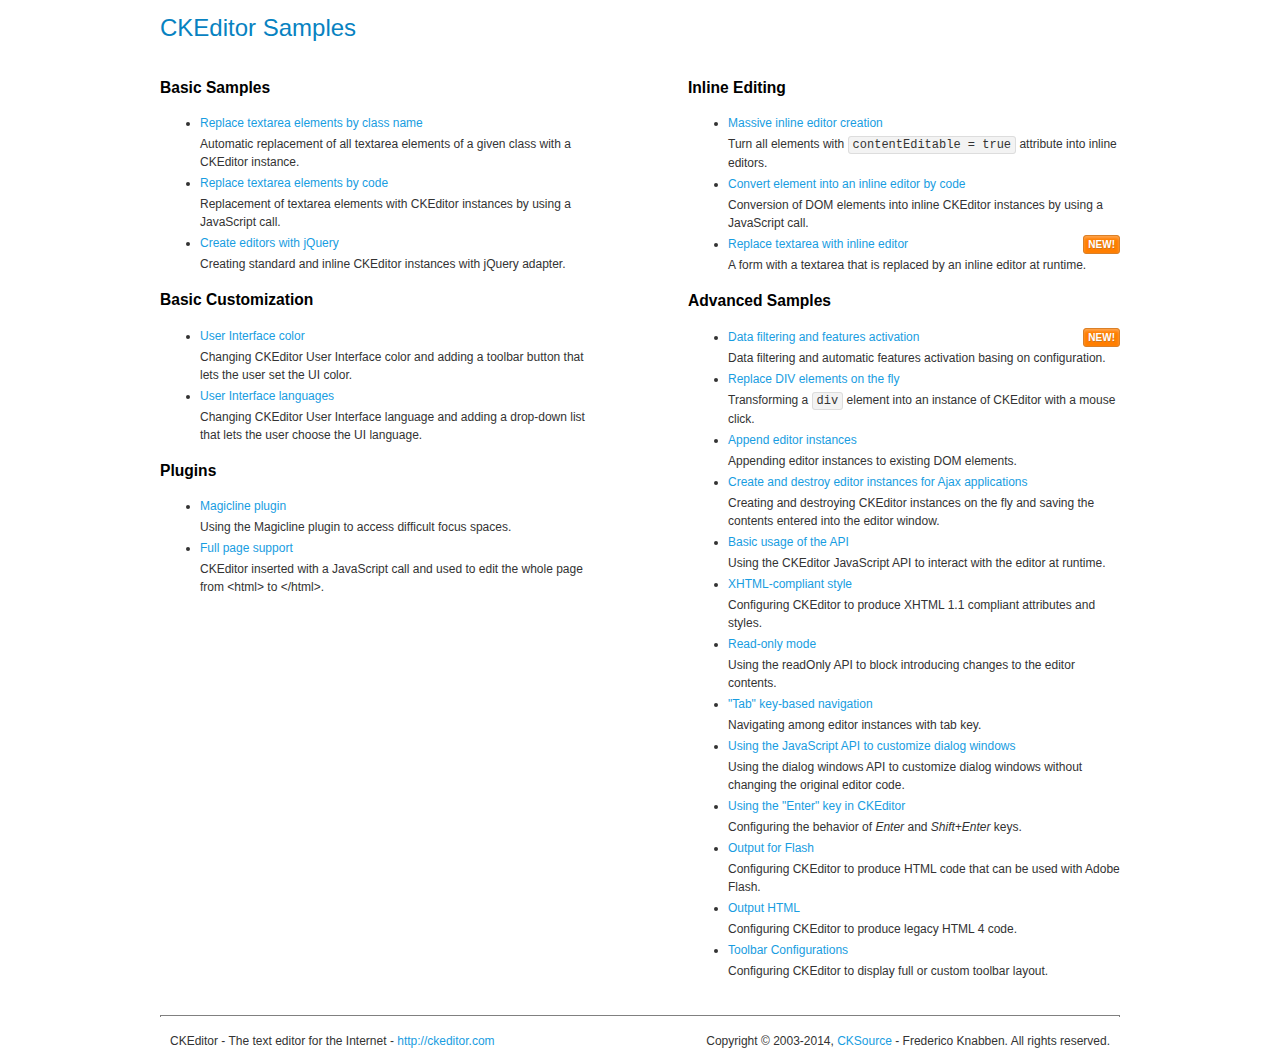
<file: 115/assets/js/ckeditor/samples/index.html>
<!DOCTYPE html>
<!--
Copyright (c) 2003-2014, CKSource - Frederico Knabben. All rights reserved.
For licensing, see LICENSE.md or http://ckeditor.com/license
-->
<html>
<head>
	<meta charset="utf-8">
	<title>CKEditor Samples</title>
	<link rel="stylesheet" href="sample.css">
</head>
<body>
	<h1 class="samples">
		CKEditor Samples
	</h1>
	<div class="twoColumns">
		<div class="twoColumnsLeft">
			<h2 class="samples">
				Basic Samples
			</h2>
			<dl class="samples">
				<dt><a class="samples" href="replacebyclass.html">Replace textarea elements by class name</a></dt>
				<dd>Automatic replacement of all textarea elements of a given class with a CKEditor instance.</dd>

				<dt><a class="samples" href="replacebycode.html">Replace textarea elements by code</a></dt>
				<dd>Replacement of textarea elements with CKEditor instances by using a JavaScript call.</dd>

				<dt><a class="samples" href="jquery.html">Create editors with jQuery</a></dt>
				<dd>Creating standard and inline CKEditor instances with jQuery adapter.</dd>
			</dl>

			<h2 class="samples">
				Basic Customization
			</h2>
			<dl class="samples">
				<dt><a class="samples" href="uicolor.html">User Interface color</a></dt>
				<dd>Changing CKEditor User Interface color and adding a toolbar button that lets the user set the UI color.</dd>

				<dt><a class="samples" href="uilanguages.html">User Interface languages</a></dt>
				<dd>Changing CKEditor User Interface language and adding a drop-down list that lets the user choose the UI language.</dd>
			</dl>


			<h2 class="samples">Plugins</h2>
<dl class="samples">
<dt><a class="samples" href="plugins/magicline/magicline.html">Magicline plugin</a></dt>
<dd>Using the Magicline plugin to access difficult focus spaces.</dd>

<dt><a class="samples" href="plugins/wysiwygarea/fullpage.html">Full page support</a></dt>
<dd>CKEditor inserted with a JavaScript call and used to edit the whole page from &lt;html&gt; to &lt;/html&gt;.</dd>
</dl>
		</div>
		<div class="twoColumnsRight">
			<h2 class="samples">
				Inline Editing
			</h2>
			<dl class="samples">
				<dt><a class="samples" href="inlineall.html">Massive inline editor creation</a></dt>
				<dd>Turn all elements with <code>contentEditable = true</code> attribute into inline editors.</dd>

				<dt><a class="samples" href="inlinebycode.html">Convert element into an inline editor by code</a></dt>
				<dd>Conversion of DOM elements into inline CKEditor instances by using a JavaScript call.</dd>

				<dt><a class="samples" href="inlinetextarea.html">Replace textarea with inline editor</a> <span class="new">New!</span></dt>
				<dd>A form with a textarea that is replaced by an inline editor at runtime.</dd>

				
			</dl>

			<h2 class="samples">
				Advanced Samples
			</h2>
			<dl class="samples">
				<dt><a class="samples" href="datafiltering.html">Data filtering and features activation</a> <span class="new">New!</span></dt>
				<dd>Data filtering and automatic features activation basing on configuration.</dd>

				<dt><a class="samples" href="divreplace.html">Replace DIV elements on the fly</a></dt>
				<dd>Transforming a <code>div</code> element into an instance of CKEditor with a mouse click.</dd>

				<dt><a class="samples" href="appendto.html">Append editor instances</a></dt>
				<dd>Appending editor instances to existing DOM elements.</dd>

				<dt><a class="samples" href="ajax.html">Create and destroy editor instances for Ajax applications</a></dt>
				<dd>Creating and destroying CKEditor instances on the fly and saving the contents entered into the editor window.</dd>

				<dt><a class="samples" href="api.html">Basic usage of the API</a></dt>
				<dd>Using the CKEditor JavaScript API to interact with the editor at runtime.</dd>

				<dt><a class="samples" href="xhtmlstyle.html">XHTML-compliant style</a></dt>
				<dd>Configuring CKEditor to produce XHTML 1.1 compliant attributes and styles.</dd>

				<dt><a class="samples" href="readonly.html">Read-only mode</a></dt>
				<dd>Using the readOnly API to block introducing changes to the editor contents.</dd>

				<dt><a class="samples" href="tabindex.html">"Tab" key-based navigation</a></dt>
				<dd>Navigating among editor instances with tab key.</dd>


				
<dt><a class="samples" href="plugins/dialog/dialog.html">Using the JavaScript API to customize dialog windows</a></dt>
<dd>Using the dialog windows API to customize dialog windows without changing the original editor code.</dd>

<dt><a class="samples" href="plugins/enterkey/enterkey.html">Using the &quot;Enter&quot; key in CKEditor</a></dt>
<dd>Configuring the behavior of <em>Enter</em> and <em>Shift+Enter</em> keys.</dd>

<dt><a class="samples" href="plugins/htmlwriter/outputforflash.html">Output for Flash</a></dt>
<dd>Configuring CKEditor to produce HTML code that can be used with Adobe Flash.</dd>

<dt><a class="samples" href="plugins/htmlwriter/outputhtml.html">Output HTML</a></dt>
<dd>Configuring CKEditor to produce legacy HTML 4 code.</dd>

<dt><a class="samples" href="plugins/toolbar/toolbar.html">Toolbar Configurations</a></dt>
<dd>Configuring CKEditor to display full or custom toolbar layout.</dd>

			</dl>
		</div>
	</div>
	<div id="footer">
		<hr>
		<p>
			CKEditor - The text editor for the Internet - <a class="samples" href="http://ckeditor.com/">http://ckeditor.com</a>
		</p>
		<p id="copy">
			Copyright &copy; 2003-2014, <a class="samples" href="http://cksource.com/">CKSource</a> - Frederico Knabben. All rights reserved.
		</p>
	</div>
</body>
</html>
</file>
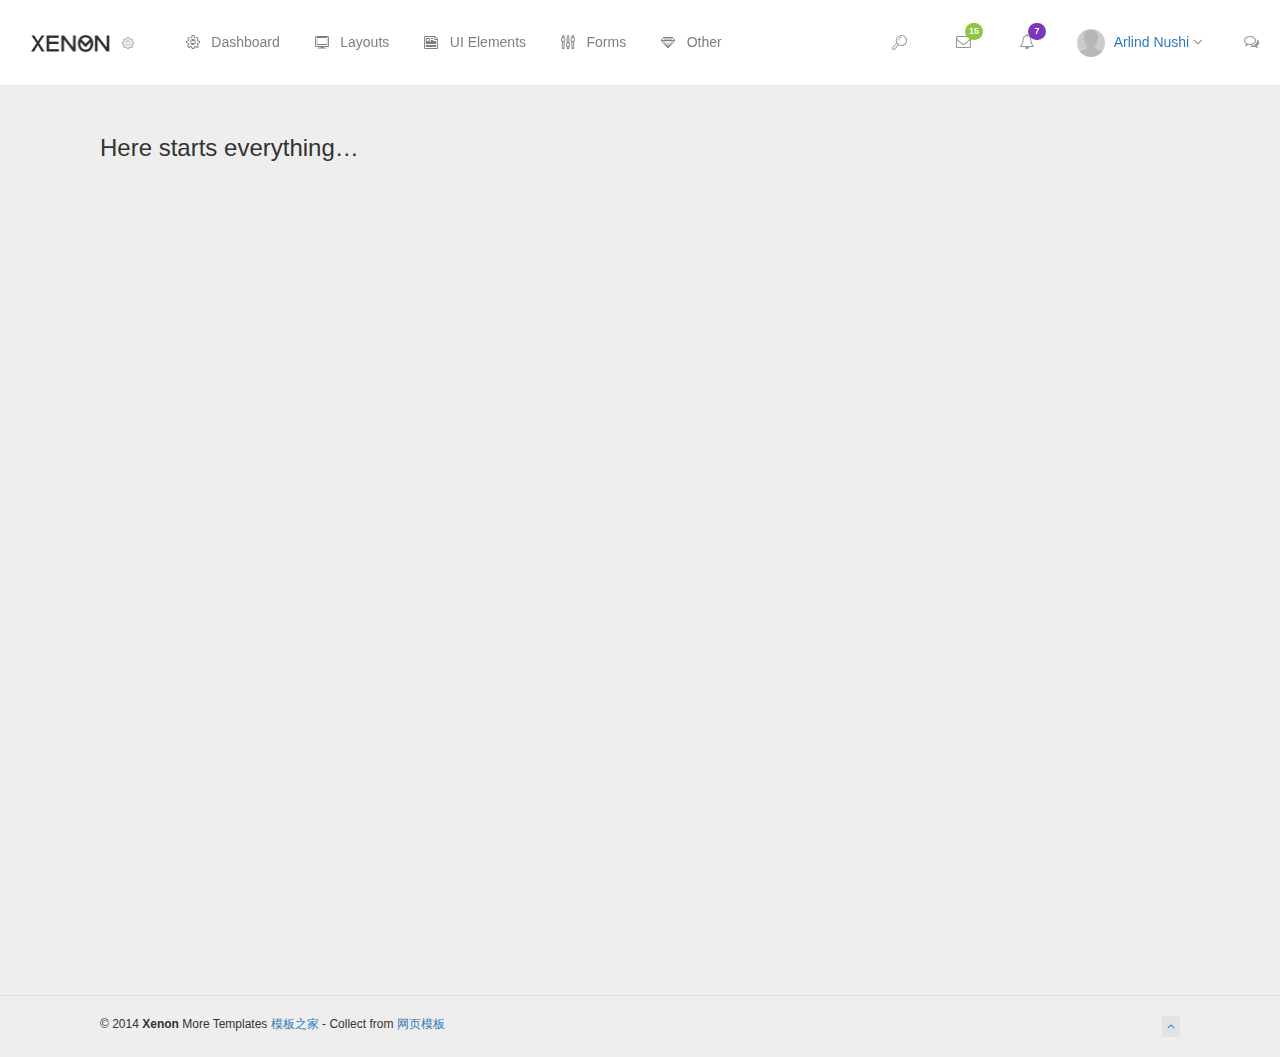
<file: 115/blank-menu-horizontal-boxed.html>
<!DOCTYPE html>
<html lang="en">
<head>
	<meta charset="utf-8">
	<meta http-equiv="X-UA-Compatible" content="IE=edge">
	
	<meta name="viewport" content="width=device-width, initial-scale=1.0" />
	<meta name="description" content="Xenon Boostrap Admin Panel" />
	<meta name="author" content="" />
	
	<title>Xenon - Blank Page - Horizontal Menu Boxed</title>

	<link rel="stylesheet" href="http://fonts.useso.com/css?family=Arimo:400,700,400italic">
	<link rel="stylesheet" href="assets/css/fonts/linecons/css/linecons.css">
	<link rel="stylesheet" href="assets/css/fonts/fontawesome/css/font-awesome.min.css">
	<link rel="stylesheet" href="assets/css/bootstrap.css">
	<link rel="stylesheet" href="assets/css/xenon-core.css">
	<link rel="stylesheet" href="assets/css/xenon-forms.css">
	<link rel="stylesheet" href="assets/css/xenon-components.css">
	<link rel="stylesheet" href="assets/css/xenon-skins.css">
	<link rel="stylesheet" href="assets/css/custom.css">

	<script src="assets/js/jquery-1.11.1.min.js"></script>

	<!-- HTML5 shim and Respond.js IE8 support of HTML5 elements and media queries -->
	<!--[if lt IE 9]>
		<script src="https://oss.maxcdn.com/html5shiv/3.7.2/html5shiv.min.js"></script>
		<script src="https://oss.maxcdn.com/respond/1.4.2/respond.min.js"></script>
	<![endif]-->
	
	
</head>
<body class="page-body">

	<div class="settings-pane">
			
		<a href="#" data-toggle="settings-pane" data-animate="true">
			&times;
		</a>
		
		<div class="settings-pane-inner">
			
			<div class="row">
				
				<div class="col-md-4">
					
					<div class="user-info">
						
						<div class="user-image">
							<a href="extra-profile.html">
								<img src="assets/images/user-2.png" class="img-responsive img-circle" />
							</a>
						</div>
						
						<div class="user-details">
							
							<h3>
								<a href="extra-profile.html">John Smith</a>
								
								<!-- Available statuses: is-online, is-idle, is-busy and is-offline -->
								<span class="user-status is-online"></span>
							</h3>
							
							<p class="user-title">Web Developer</p>
							
							<div class="user-links">
								<a href="extra-profile.html" class="btn btn-primary">Edit Profile</a>
								<a href="extra-profile.html" class="btn btn-success">Upgrade</a>
							</div>
							
						</div>
						
					</div>
					
				</div>
				
				<div class="col-md-8 link-blocks-env">
					
					<div class="links-block left-sep">
						<h4>
							<span>Notifications</span>
						</h4>
						
						<ul class="list-unstyled">
							<li>
								<input type="checkbox" class="cbr cbr-primary" checked="checked" id="sp-chk1" />
								<label for="sp-chk1">Messages</label>
							</li>
							<li>
								<input type="checkbox" class="cbr cbr-primary" checked="checked" id="sp-chk2" />
								<label for="sp-chk2">Events</label>
							</li>
							<li>
								<input type="checkbox" class="cbr cbr-primary" checked="checked" id="sp-chk3" />
								<label for="sp-chk3">Updates</label>
							</li>
							<li>
								<input type="checkbox" class="cbr cbr-primary" checked="checked" id="sp-chk4" />
								<label for="sp-chk4">Server Uptime</label>
							</li>
						</ul>
					</div>
					
					<div class="links-block left-sep">
						<h4>
							<a href="#">
								<span>Help Desk</span>
							</a>
						</h4>
						
						<ul class="list-unstyled">
							<li>
								<a href="#">
									<i class="fa-angle-right"></i>
									Support Center
								</a>
							</li>
							<li>
								<a href="#">
									<i class="fa-angle-right"></i>
									Submit a Ticket
								</a>
							</li>
							<li>
								<a href="#">
									<i class="fa-angle-right"></i>
									Domains Protocol
								</a>
							</li>
							<li>
								<a href="#">
									<i class="fa-angle-right"></i>
									Terms of Service
								</a>
							</li>
						</ul>
					</div>
					
				</div>
				
			</div>
		
		</div>
		
	</div>
	
	<nav class="navbar horizontal-menu navbar-fixed-top"><!-- set fixed position by adding class "navbar-fixed-top" -->
		
		<div class="navbar-inner">
		
			<!-- Navbar Brand -->
			<div class="navbar-brand">
				<a href="dashboard-1.html" class="logo">
					<img src="assets/images/logo-white-bg@2x.png" width="80" alt="" class="hidden-xs" />
					<img src="assets/images/logo@2x.png" width="80" alt="" class="visible-xs" />
				</a>
				<a href="#" data-toggle="settings-pane" data-animate="true">
					<i class="linecons-cog"></i>
				</a>
			</div>
				
			<!-- Mobile Toggles Links -->
			<div class="nav navbar-mobile">
			
				<!-- This will toggle the mobile menu and will be visible only on mobile devices -->
				<div class="mobile-menu-toggle">
					<!-- This will open the popup with user profile settings, you can use for any purpose, just be creative -->
					<a href="#" data-toggle="settings-pane" data-animate="true">
						<i class="linecons-cog"></i>
					</a>
					
					<a href="#" data-toggle="user-info-menu-horizontal">
						<i class="fa-bell-o"></i>
						<span class="badge badge-success">7</span>
					</a>
					
					<!-- data-toggle="mobile-menu-horizontal" will show horizontal menu links only -->
					<!-- data-toggle="mobile-menu" will show sidebar menu links only -->
					<!-- data-toggle="mobile-menu-both" will show sidebar and horizontal menu links -->
					<a href="#" data-toggle="mobile-menu-horizontal">
						<i class="fa-bars"></i>
					</a>
				</div>
				
			</div>
			
			<div class="navbar-mobile-clear"></div>
			
			
			
			<!-- main menu -->
					
			<ul class="navbar-nav">
				<li>
					<a href="dashboard-1.html">
						<i class="linecons-cog"></i>
						<span class="title">Dashboard</span>
					</a>
					<ul>
						<li>
							<a href="dashboard-1.html">
								<span class="title">Dashboard 1</span>
							</a>
						</li>
						<li>
							<a href="dashboard-2.html">
								<span class="title">Dashboard 2</span>
							</a>
						</li>
						<li>
							<a href="dashboard-3.html">
								<span class="title">Dashboard 3</span>
							</a>
						</li>
						<li>
							<a href="dashboard-4.html">
								<span class="title">Dashboard 4</span>
							</a>
						</li>
						<li>
							<a href="skin-generator.html">
								<span class="title">Skin Generator</span>
							</a>
						</li>
					</ul>
				</li>
				<li>
					<a href="layout-variants.html">
						<i class="linecons-desktop"></i>
						<span class="title">Layouts</span>
					</a>
					<ul>
						<li>
							<a href="layout-variants.html">
								<span class="title">Layout Variants &amp; API</span>
							</a>
						</li>
						<li>
							<a href="layout-collapsed-sidebar.html">
								<span class="title">Collapsed Sidebar</span>
							</a>
						</li>
						<li>
							<a href="layout-static-sidebar.html">
								<span class="title">Static Sidebar</span>
							</a>
						</li>
						<li>
							<a href="layout-horizontal-menu.html">
								<span class="title">Horizontal Menu</span>
							</a>
						</li>
						<li>
							<a href="layout-horizontal-plus-sidebar.html">
								<span class="title">Horizontal &amp; Sidebar Menu</span>
							</a>
						</li>
						<li>
							<a href="layout-horizontal-menu-click-to-open-subs.html">
								<span class="title">Horizontal Open On Click</span>
							</a>
						</li>
						<li>
							<a href="layout-horizontal-menu-min.html">
								<span class="title">Horizontal Menu Minimal</span>
							</a>
						</li>
						<li>
							<a href="layout-right-sidebar.html">
								<span class="title">Right Sidebar</span>
							</a>
						</li>
						<li>
							<a href="layout-chat-open.html">
								<span class="title">Chat Open</span>
							</a>
						</li>
						<li>
							<a href="layout-horizontal-sidebar-menu-collapsed-right.html">
								<span class="title">Both Menus &amp; Collapsed</span>
							</a>
						</li>
						<li>
							<a href="layout-boxed.html">
								<span class="title">Boxed Layout</span>
							</a>
						</li>
						<li>
							<a href="layout-boxed-horizontal-menu.html">
								<span class="title">Boxed &amp; Horizontal Menu</span>
							</a>
						</li>
					</ul>
				</li>
				<li>
					<a href="ui-panels.html">
						<i class="linecons-note"></i>
						<span class="title">UI Elements</span>
					</a>
					<ul>
						<li>
							<a href="ui-panels.html">
								<span class="title">Panels</span>
							</a>
						</li>
						<li>
							<a href="ui-buttons.html">
								<span class="title">Buttons</span>
							</a>
						</li>
						<li>
							<a href="ui-tabs-accordions.html">
								<span class="title">Tabs &amp; Accordions</span>
							</a>
						</li>
						<li>
							<a href="ui-modals.html">
								<span class="title">Modals</span>
							</a>
						</li>
						<li>
							<a href="ui-breadcrumbs.html">
								<span class="title">Breadcrumbs</span>
							</a>
						</li>
						<li>
							<a href="ui-blockquotes.html">
								<span class="title">Blockquotes</span>
							</a>
						</li>
						<li>
							<a href="ui-progressbars.html">
								<span class="title">Progress Bars</span>
							</a>
						</li>
						<li>
							<a href="ui-navbars.html">
								<span class="title">Navbars</span>
							</a>
						</li>
						<li>
							<a href="ui-alerts.html">
								<span class="title">Alerts</span>
							</a>
						</li>
						<li>
							<a href="ui-pagination.html">
								<span class="title">Pagination</span>
							</a>
						</li>
						<li>
							<a href="ui-typography.html">
								<span class="title">Typography</span>
							</a>
						</li>
						<li>
							<a href="ui-other-elements.html">
								<span class="title">Other Elements</span>
							</a>
						</li>
					</ul>
				</li>
				<li>
					<a href="forms-native.html">
						<i class="linecons-params"></i>
						<span class="title">Forms</span>
					</a>
					<ul>
						<li>
							<a href="forms-native.html">
								<span class="title">Native Elements</span>
							</a>
						</li>
						<li>
							<a href="forms-advanced.html">
								<span class="title">Advanced Plugins</span>
							</a>
						</li>
						<li>
							<a href="forms-wizard.html">
								<span class="title">Form Wizard</span>
							</a>
						</li>
						<li>
							<a href="forms-validation.html">
								<span class="title">Form Validation</span>
							</a>
						</li>
						<li>
							<a href="forms-input-masks.html">
								<span class="title">Input Masks</span>
							</a>
						</li>
						<li>
							<a href="forms-file-upload.html">
								<span class="title">File Upload</span>
							</a>
						</li>
						<li>
							<a href="forms-editors.html">
								<span class="title">Editors</span>
							</a>
						</li>
						<li>
							<a href="forms-sliders.html">
								<span class="title">Sliders</span>
							</a>
						</li>
					</ul>
				</li>
				<li>
					<a href="">
						<i class="linecons-diamond"></i>
						<span class="title">Other</span>
					</a>
					<ul>
						<li>
							<a href="ui-widgets.html">
								<i class="linecons-star"></i>
								<span class="title">Widgets</span>
							</a>
						</li>
						<li>
							<a href="mailbox-main.html">
								<i class="linecons-mail"></i>
								<span class="title">Mailbox</span>
								<span class="label label-success pull-right">5</span>
							</a>
							<ul>
								<li>
									<a href="mailbox-main.html">
										<span class="title">Inbox</span>
									</a>
								</li>
								<li>
									<a href="mailbox-compose.html">
										<span class="title">Compose Message</span>
									</a>
								</li>
								<li>
									<a href="mailbox-message.html">
										<span class="title">View Message</span>
									</a>
								</li>
							</ul>
						</li>
						<li>
							<a href="tables-basic.html">
								<i class="linecons-database"></i>
								<span class="title">Tables</span>
							</a>
							<ul>
								<li>
									<a href="tables-basic.html">
										<span class="title">Basic Tables</span>
									</a>
								</li>
								<li>
									<a href="tables-responsive.html">
										<span class="title">Responsive Table</span>
									</a>
								</li>
								<li>
									<a href="tables-datatables.html">
										<span class="title">Data Tables</span>
									</a>
								</li>
							</ul>
						</li>
						<li>
							<a href="extra-gallery.html">
								<i class="linecons-beaker"></i>
								<span class="title">Extra</span>
								<span class="label label-purple pull-right hidden-collapsed">New Items</span>
							</a>
							<ul>
								<li>
									<a href="extra-icons-fontawesome.html">
										<span class="title">Icons</span>
										<span class="label label-warning pull-right">4</span>
									</a>
									<ul>
										<li>
											<a href="extra-icons-fontawesome.html">
												<span class="title">Font Awesome</span>
											</a>
										</li>
										<li>
											<a href="extra-icons-linecons.html">
												<span class="title">Linecons</span>
											</a>
										</li>
										<li>
											<a href="extra-icons-elusive.html">
												<span class="title">Elusive</span>
											</a>
										</li>
										<li>
											<a href="extra-icons-meteocons.html">
												<span class="title">Meteocons</span>
											</a>
										</li>
									</ul>
								</li>
								<li>
									<a href="extra-maps-google.html">
										<span class="title">Maps</span>
									</a>
									<ul>
										<li>
											<a href="extra-maps-google.html">
												<span class="title">Google Maps</span>
											</a>
										</li>
										<li>
											<a href="extra-maps-advanced.html">
												<span class="title">Advanced Map</span>
											</a>
										</li>
										<li>
											<a href="extra-maps-vector.html">
												<span class="title">Vector Map</span>
											</a>
										</li>
									</ul>
								</li>
								<li>
									<a href="extra-gallery.html">
										<span class="title">Gallery</span>
									</a>
								</li>
								<li>
									<a href="extra-calendar.html">
										<span class="title">Calendar</span>
									</a>
								</li>
								<li>
									<a href="extra-profile.html">
										<span class="title">Profile</span>
									</a>
								</li>
								<li>
									<a href="extra-login.html">
										<span class="title">Login</span>
									</a>
								</li>
								<li>
									<a href="extra-lockscreen.html">
										<span class="title">Lockscreen</span>
									</a>
								</li>
								<li>
									<a href="extra-login-light.html">
										<span class="title">Login Light</span>
									</a>
								</li>
								<li>
									<a href="extra-timeline.html">
										<span class="title">Timeline</span>
									</a>
								</li>
								<li>
									<a href="extra-timeline-center.html">
										<span class="title">Timeline Centerd</span>
									</a>
								</li>
								<li>
									<a href="extra-notes.html">
										<span class="title">Notes</span>
									</a>
								</li>
								<li>
									<a href="extra-image-crop.html">
										<span class="title">Image Crop</span>
									</a>
								</li>
								<li>
									<a href="extra-portlets.html">
										<span class="title">Portlets</span>
									</a>
								</li>
								<li>
									<a href="blank-sidebar.html">
										<span class="title">Blank Page</span>
									</a>
								</li>
								<li>
									<a href="extra-search.html">
										<span class="title">Search</span>
									</a>
								</li>
								<li>
									<a href="extra-invoice.html">
										<span class="title">Invoice</span>
									</a>
								</li>
								<li>
									<a href="extra-not-found.html">
										<span class="title">404 Page</span>
									</a>
								</li>
								<li>
									<a href="extra-tocify.html">
										<span class="title">Tocify</span>
									</a>
								</li>
								<li>
									<a href="extra-loader.html">
										<span class="title">Loading Progress</span>
									</a>
								</li>
								<li>
									<a href="extra-page-loading-ol.html">
										<span class="title">Page Loading Overlay</span>
									</a>
								</li>
								<li>
									<a href="extra-notifications.html">
										<span class="title">Notifications</span>
									</a>
								</li>
								<li>
									<a href="extra-nestable-lists.html">
										<span class="title">Nestable Lists</span>
									</a>
								</li>
								<li>
									<a href="extra-scrollable.html">
										<span class="title">Scrollable</span>
									</a>
								</li>
							</ul>
						</li>
						<li>
							<a href="charts-main.html">
								<i class="linecons-globe"></i>
								<span class="title">Charts</span>
							</a>
							<ul>
								<li>
									<a href="charts-main.html">
										<span class="title">Chart Variants</span>
									</a>
								</li>
								<li>
									<a href="charts-range.html">
										<span class="title">Range Selector</span>
									</a>
								</li>
								<li>
									<a href="charts-sparklines.html">
										<span class="title">Sparklines</span>
									</a>
								</li>
								<li>
									<a href="charts-map.html">
										<span class="title">Map Charts</span>
									</a>
								</li>
								<li>
									<a href="charts-gauges.html">
										<span class="title">Circular Gauges</span>
									</a>
								</li>
								<li>
									<a href="charts-bar-gauges.html">
										<span class="title">Bar Gauges</span>
									</a>
								</li>
							</ul>
						</li>
						<li>
							<a href="#">
								<i class="linecons-cloud"></i>
								<span class="title">Menu Levels</span>
							</a>
							<ul>
								<li>
									<a href="#">
										<i class="entypo-flow-line"></i>
										<span class="title">Menu Level 1.1</span>
									</a>
									<ul>
										<li>
											<a href="#">
												<i class="entypo-flow-parallel"></i>
												<span class="title">Menu Level 2.1</span>
											</a>
										</li>
										<li>
											<a href="#">
												<i class="entypo-flow-parallel"></i>
												<span class="title">Menu Level 2.2</span>
											</a>
											<ul>
												<li>
													<a href="#">
														<i class="entypo-flow-cascade"></i>
														<span class="title">Menu Level 3.1</span>
													</a>
												</li>
												<li>
													<a href="#">
														<i class="entypo-flow-cascade"></i>
														<span class="title">Menu Level 3.2</span>
													</a>
													<ul>
														<li>
															<a href="#">
																<i class="entypo-flow-branch"></i>
																<span class="title">Menu Level 4.1</span>
															</a>
														</li>
													</ul>
												</li>
											</ul>
										</li>
										<li>
											<a href="#">
												<i class="entypo-flow-parallel"></i>
												<span class="title">Menu Level 2.3</span>
											</a>
										</li>
									</ul>
								</li>
								<li>
									<a href="#">
										<i class="entypo-flow-line"></i>
										<span class="title">Menu Level 1.2</span>
									</a>
								</li>
								<li>
									<a href="#">
										<i class="entypo-flow-line"></i>
										<span class="title">Menu Level 1.3</span>
									</a>
								</li>
							</ul>
						</li>
					</ul>
				</li>
			</ul>
					
			
			<!-- notifications and other links -->
			<ul class="nav nav-userinfo navbar-right">
				
				<li class="search-form"><!-- You can add "always-visible" to show make the search input visible -->
			
					<form method="get" action="extra-search.html">
						<input type="text" name="s" class="form-control search-field" placeholder="Type to search..." />
						
						<button type="submit" class="btn btn-link">
							<i class="linecons-search"></i>
						</button>
					</form>
					
				</li>
				
				<li class="dropdown xs-left">
					
					<a href="#" data-toggle="dropdown" class="notification-icon">
						<i class="fa-envelope-o"></i>
						<span class="badge badge-green">15</span>
					</a>
						
					<ul class="dropdown-menu messages">
										<li>
							
						<ul class="dropdown-menu-list list-unstyled ps-scrollbar">
						
							<li class="active"><!-- "active" class means message is unread -->
								<a href="#">
									<span class="line">
										<strong>Luc Chartier</strong>
										<span class="light small">- yesterday</span>
									</span>
									
									<span class="line desc small">
										This ain’t our first item, it is the best of the rest.
									</span>
								</a>
							</li>
							
							<li class="active">
								<a href="#">
									<span class="line">
										<strong>Salma Nyberg</strong>
										<span class="light small">- 2 days ago</span>
									</span>
									
									<span class="line desc small">
										Oh he decisively impression attachment friendship so if everything. 
									</span>
								</a>
							</li>
							
							<li>
								<a href="#">
									<span class="line">
										Hayden Cartwright
										<span class="light small">- a week ago</span>
									</span>
									
									<span class="line desc small">
										Whose her enjoy chief new young. Felicity if ye required likewise so doubtful.
									</span>
								</a>
							</li>
							
							<li>
								<a href="#">
									<span class="line">
										Sandra Eberhardt
										<span class="light small">- 16 days ago</span>
									</span>
									
									<span class="line desc small">
										On so attention necessary at by provision otherwise existence direction.
									</span>
								</a>
							</li>
							
							<!-- Repeated -->
							
							<li class="active"><!-- "active" class means message is unread -->
								<a href="#">
									<span class="line">
										<strong>Luc Chartier</strong>
										<span class="light small">- yesterday</span>
									</span>
									
									<span class="line desc small">
										This ain’t our first item, it is the best of the rest.
									</span>
								</a>
							</li>
							
							<li class="active">
								<a href="#">
									<span class="line">
										<strong>Salma Nyberg</strong>
										<span class="light small">- 2 days ago</span>
									</span>
									
									<span class="line desc small">
										Oh he decisively impression attachment friendship so if everything. 
									</span>
								</a>
							</li>
							
							<li>
								<a href="#">
									<span class="line">
										Hayden Cartwright
										<span class="light small">- a week ago</span>
									</span>
									
									<span class="line desc small">
										Whose her enjoy chief new young. Felicity if ye required likewise so doubtful.
									</span>
								</a>
							</li>
							
							<li>
								<a href="#">
									<span class="line">
										Sandra Eberhardt
										<span class="light small">- 16 days ago</span>
									</span>
									
									<span class="line desc small">
										On so attention necessary at by provision otherwise existence direction.
									</span>
								</a>
							</li>
							
						</ul>
						
					</li>
					
					<li class="external">
						<a href="blank-sidebar.html">
							<span>All Messages</span>
							<i class="fa-link-ext"></i>
						</a>
					</li>
					</ul>
					
				</li>
				
				<li class="dropdown xs-left">
					<a href="#" data-toggle="dropdown" class="notification-icon notification-icon-messages">
						<i class="fa-bell-o"></i>
						<span class="badge badge-purple">7</span>
					</a>
						
					<ul class="dropdown-menu notifications">
										<li class="top">
						<p class="small">
							<a href="#" class="pull-right">Mark all Read</a>
							You have <strong>3</strong> new notifications.
						</p>
					</li>
					
					<li>
						<ul class="dropdown-menu-list list-unstyled ps-scrollbar">
							<li class="active notification-success">
								<a href="#">
									<i class="fa-user"></i>
									
									<span class="line">
										<strong>New user registered</strong>
									</span>
									
									<span class="line small time">
										30 seconds ago
									</span>
								</a>
							</li>
							
							<li class="active notification-secondary">
								<a href="#">
									<i class="fa-lock"></i>
									
									<span class="line">
										<strong>Privacy settings have been changed</strong>
									</span>
									
									<span class="line small time">
										3 hours ago
									</span>
								</a>
							</li>
							
							<li class="notification-primary">
								<a href="#">
									<i class="fa-thumbs-up"></i>
									
									<span class="line">
										<strong>Someone special liked this</strong>
									</span>
									
									<span class="line small time">
										2 minutes ago
									</span>
								</a>
							</li>
							
							<li class="notification-danger">
								<a href="#">
									<i class="fa-calendar"></i>
									
									<span class="line">
										John cancelled the event
									</span>
									
									<span class="line small time">
										9 hours ago
									</span>
								</a>
							</li>
							
							<li class="notification-info">
								<a href="#">
									<i class="fa-database"></i>
									
									<span class="line">
										The server is status is stable
									</span>
									
									<span class="line small time">
										yesterday at 10:30am
									</span>
								</a>
							</li>
							
							<li class="notification-warning">
								<a href="#">
									<i class="fa-envelope-o"></i>
									
									<span class="line">
										New comments waiting approval
									</span>
									
									<span class="line small time">
										last week
									</span>
								</a>
							</li>
						</ul>
					</li>
					
					<li class="external">
						<a href="#">
							<span>View all notifications</span>
							<i class="fa-link-ext"></i>
						</a>
					</li>
					</ul>
				</li>
		
				<li class="dropdown user-profile">
					<a href="#" data-toggle="dropdown">
						<img src="assets/images/user-1.png" alt="user-image" class="img-circle img-inline userpic-32" width="28" />
						<span>
							Arlind Nushi
							<i class="fa-angle-down"></i>
						</span>
					</a>
					
					<ul class="dropdown-menu user-profile-menu list-unstyled">
						<li>
							<a href="#edit-profile">
								<i class="fa-edit"></i>
								New Post
							</a>
						</li>
						<li>
							<a href="#settings">
								<i class="fa-wrench"></i>
								Settings
							</a>
						</li>
						<li>
							<a href="#profile">
								<i class="fa-user"></i>
								Profile
							</a>
						</li>
						<li>
							<a href="#help">
								<i class="fa-info"></i>
								Help
							</a>
						</li>
						<li class="last">
							<a href="extra-lockscreen.html">
								<i class="fa-lock"></i>
								Logout
							</a>
						</li>
					</ul>
				</li>
				
				<li>
					<a href="#" data-toggle="chat">
						<i class="fa-comments-o"></i>
					</a>
				</li>
				
			</ul>
	
		</div>
		
	</nav>
	
	<div class="page-container container"><!-- add class "sidebar-collapsed" to close sidebar by default, "chat-visible" to make chat appear always -->
			
		<div class="main-content">
					
			<h3>Here starts everything&hellip;</h3>
		</div>
		
			
		<!-- start: Chat Section -->
		<div id="chat" class="fixed">
			
			<div class="chat-inner">
			
				
				<h2 class="chat-header">
					<a href="#" class="chat-close" data-toggle="chat">
						<i class="fa-plus-circle rotate-45deg"></i>
					</a>
					
					Chat
					<span class="badge badge-success is-hidden">0</span>
				</h2>
				
				<script type="text/javascript">
				// Here is just a sample how to open chat conversation box
				jQuery(document).ready(function($)
				{
					var $chat_conversation = $(".chat-conversation");
					
					$(".chat-group a").on('click', function(ev)
					{
						ev.preventDefault();
						
						$chat_conversation.toggleClass('is-open');
						
						$(".chat-conversation textarea").trigger('autosize.resize').focus();
					});
					
					$(".conversation-close").on('click', function(ev)
					{
						ev.preventDefault();
						$chat_conversation.removeClass('is-open');
					});
				});
				</script>
				
				
				<div class="chat-group">
					<strong>Favorites</strong>
					
					<a href="#"><span class="user-status is-online"></span> <em>Catherine J. Watkins</em></a>
					<a href="#"><span class="user-status is-online"></span> <em>Nicholas R. Walker</em></a>
					<a href="#"><span class="user-status is-busy"></span> <em>Susan J. Best</em></a>
					<a href="#"><span class="user-status is-idle"></span> <em>Fernando G. Olson</em></a>
					<a href="#"><span class="user-status is-offline"></span> <em>Brandon S. Young</em></a>
				</div>
				
				
				<div class="chat-group">
					<strong>Work</strong>
					
					<a href="#"><span class="user-status is-busy"></span> <em>Rodrigo E. Lozano</em></a>
					<a href="#"><span class="user-status is-offline"></span> <em>Robert J. Garcia</em></a>
					<a href="#"><span class="user-status is-offline"></span> <em>Daniel A. Pena</em></a>
				</div>
				
				
				<div class="chat-group">
					<strong>Other</strong>
					
					<a href="#"><span class="user-status is-online"></span> <em>Dennis E. Johnson</em></a>
					<a href="#"><span class="user-status is-online"></span> <em>Stuart A. Shire</em></a>
					<a href="#"><span class="user-status is-online"></span> <em>Janet I. Matas</em></a>
					<a href="#"><span class="user-status is-online"></span> <em>Mindy A. Smith</em></a>
					<a href="#"><span class="user-status is-busy"></span> <em>Herman S. Foltz</em></a>
					<a href="#"><span class="user-status is-busy"></span> <em>Gregory E. Robie</em></a>
					<a href="#"><span class="user-status is-busy"></span> <em>Nellie T. Foreman</em></a>
					<a href="#"><span class="user-status is-busy"></span> <em>William R. Miller</em></a>
					<a href="#"><span class="user-status is-idle"></span> <em>Vivian J. Hall</em></a>
					<a href="#"><span class="user-status is-offline"></span> <em>Melinda A. Anderson</em></a>
					<a href="#"><span class="user-status is-offline"></span> <em>Gary M. Mooneyham</em></a>
					<a href="#"><span class="user-status is-offline"></span> <em>Robert C. Medina</em></a>
					<a href="#"><span class="user-status is-offline"></span> <em>Dylan C. Bernal</em></a>
					<a href="#"><span class="user-status is-offline"></span> <em>Marc P. Sanborn</em></a>
					<a href="#"><span class="user-status is-offline"></span> <em>Kenneth M. Rochester</em></a>
					<a href="#"><span class="user-status is-offline"></span> <em>Rachael D. Carpenter</em></a>
				</div>
			
			</div>
			
			<!-- conversation template -->
			<div class="chat-conversation">
				
				<div class="conversation-header">
					<a href="#" class="conversation-close">
						&times;
					</a>
					
					<span class="user-status is-online"></span>
					<span class="display-name">Arlind Nushi</span> 
					<small>Online</small>
				</div>
				
				<ul class="conversation-body">	
					<li>
						<span class="user">Arlind Nushi</span>
						<span class="time">09:00</span>
						<p>Are you here?</p>
					</li>
					<li class="odd">
						<span class="user">Brandon S. Young</span>
						<span class="time">09:25</span>
						<p>This message is pre-queued.</p>
					</li>
					<li>
						<span class="user">Brandon S. Young</span>
						<span class="time">09:26</span>
						<p>Whohoo!</p>
					</li>
					<li class="odd">
						<span class="user">Arlind Nushi</span>
						<span class="time">09:27</span>
						<p>Do you like it?</p>
					</li>
				</ul>
				
				<div class="chat-textarea">
					<textarea class="form-control autogrow" placeholder="Type your message"></textarea>
				</div>
				
			</div>
			
		</div>
		<!-- end: Chat Section -->
		
		
	</div>
	
	<!-- Main Footer -->
	<!-- Choose between footer styles: "footer-type-1" or "footer-type-2" -->
	<!-- Add class "sticky" to  always stick the footer to the end of page (if page contents is small) -->
	<!-- Or class "fixed" to  always fix the footer to the end of page -->
	<footer class="main-footer sticky footer-type-1">
		
		<div class="footer-inner">
		
			<!-- Add your copyright text here -->
			<div class="footer-text">
				&copy; 2014 
				<strong>Xenon</strong> 
				More Templates <a href="http://www.cssmoban.com/" target="_blank" title="模板之家">模板之家</a> - Collect from <a href="http://www.cssmoban.com/" title="网页模板" target="_blank">网页模板</a>
			</div>
			
			
			<!-- Go to Top Link, just add rel="go-top" to any link to add this functionality -->
			<div class="go-up">
			
				<a href="#" rel="go-top">
					<i class="fa-angle-up"></i>
				</a>
				
			</div>
			
		</div>
		
	</footer>
	



	<!-- Bottom Scripts -->
	<script src="assets/js/bootstrap.min.js"></script>
	<script src="assets/js/TweenMax.min.js"></script>
	<script src="assets/js/resizeable.js"></script>
	<script src="assets/js/joinable.js"></script>
	<script src="assets/js/xenon-api.js"></script>
	<script src="assets/js/xenon-toggles.js"></script>


	<!-- JavaScripts initializations and stuff -->
	<script src="assets/js/xenon-custom.js"></script>

</body>
</html>
</file>
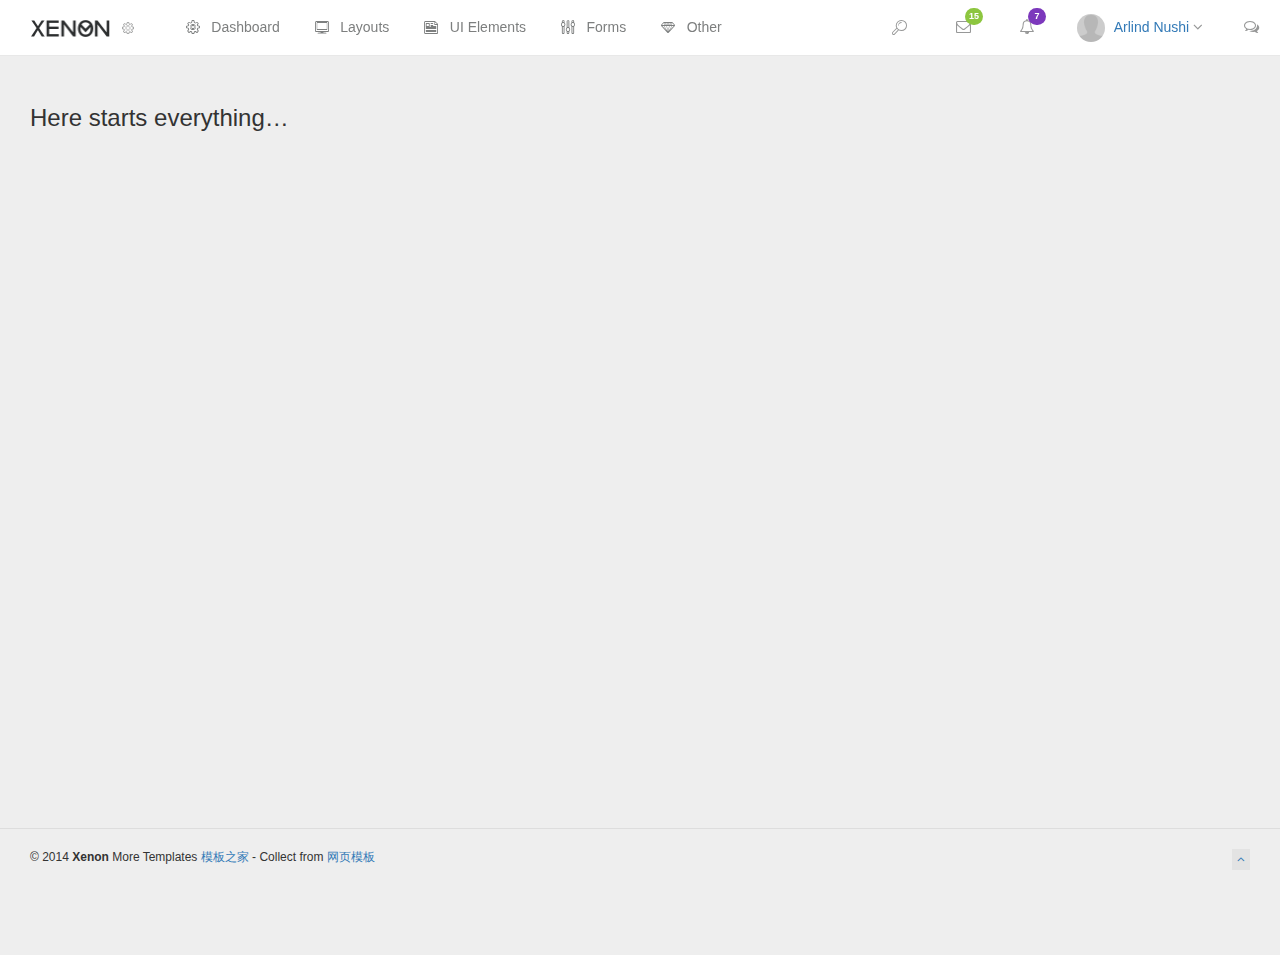
<file: 115/blank-menu-horizontal-minimal.html>
<!DOCTYPE html>
<html lang="en">
<head>
	<meta charset="utf-8">
	<meta http-equiv="X-UA-Compatible" content="IE=edge">
	
	<meta name="viewport" content="width=device-width, initial-scale=1.0" />
	<meta name="description" content="Xenon Boostrap Admin Panel" />
	<meta name="author" content="" />
	
	<title>Xenon - Blank Page - Horizontal Menu Minimal</title>

	<link rel="stylesheet" href="http://fonts.useso.com/css?family=Arimo:400,700,400italic">
	<link rel="stylesheet" href="assets/css/fonts/linecons/css/linecons.css">
	<link rel="stylesheet" href="assets/css/fonts/fontawesome/css/font-awesome.min.css">
	<link rel="stylesheet" href="assets/css/bootstrap.css">
	<link rel="stylesheet" href="assets/css/xenon-core.css">
	<link rel="stylesheet" href="assets/css/xenon-forms.css">
	<link rel="stylesheet" href="assets/css/xenon-components.css">
	<link rel="stylesheet" href="assets/css/xenon-skins.css">
	<link rel="stylesheet" href="assets/css/custom.css">

	<script src="assets/js/jquery-1.11.1.min.js"></script>

	<!-- HTML5 shim and Respond.js IE8 support of HTML5 elements and media queries -->
	<!--[if lt IE 9]>
		<script src="https://oss.maxcdn.com/html5shiv/3.7.2/html5shiv.min.js"></script>
		<script src="https://oss.maxcdn.com/respond/1.4.2/respond.min.js"></script>
	<![endif]-->
	
	
</head>
<body class="page-body">

	<div class="settings-pane">
			
		<a href="#" data-toggle="settings-pane" data-animate="true">
			&times;
		</a>
		
		<div class="settings-pane-inner">
			
			<div class="row">
				
				<div class="col-md-4">
					
					<div class="user-info">
						
						<div class="user-image">
							<a href="extra-profile.html">
								<img src="assets/images/user-2.png" class="img-responsive img-circle" />
							</a>
						</div>
						
						<div class="user-details">
							
							<h3>
								<a href="extra-profile.html">John Smith</a>
								
								<!-- Available statuses: is-online, is-idle, is-busy and is-offline -->
								<span class="user-status is-online"></span>
							</h3>
							
							<p class="user-title">Web Developer</p>
							
							<div class="user-links">
								<a href="extra-profile.html" class="btn btn-primary">Edit Profile</a>
								<a href="extra-profile.html" class="btn btn-success">Upgrade</a>
							</div>
							
						</div>
						
					</div>
					
				</div>
				
				<div class="col-md-8 link-blocks-env">
					
					<div class="links-block left-sep">
						<h4>
							<span>Notifications</span>
						</h4>
						
						<ul class="list-unstyled">
							<li>
								<input type="checkbox" class="cbr cbr-primary" checked="checked" id="sp-chk1" />
								<label for="sp-chk1">Messages</label>
							</li>
							<li>
								<input type="checkbox" class="cbr cbr-primary" checked="checked" id="sp-chk2" />
								<label for="sp-chk2">Events</label>
							</li>
							<li>
								<input type="checkbox" class="cbr cbr-primary" checked="checked" id="sp-chk3" />
								<label for="sp-chk3">Updates</label>
							</li>
							<li>
								<input type="checkbox" class="cbr cbr-primary" checked="checked" id="sp-chk4" />
								<label for="sp-chk4">Server Uptime</label>
							</li>
						</ul>
					</div>
					
					<div class="links-block left-sep">
						<h4>
							<a href="#">
								<span>Help Desk</span>
							</a>
						</h4>
						
						<ul class="list-unstyled">
							<li>
								<a href="#">
									<i class="fa-angle-right"></i>
									Support Center
								</a>
							</li>
							<li>
								<a href="#">
									<i class="fa-angle-right"></i>
									Submit a Ticket
								</a>
							</li>
							<li>
								<a href="#">
									<i class="fa-angle-right"></i>
									Domains Protocol
								</a>
							</li>
							<li>
								<a href="#">
									<i class="fa-angle-right"></i>
									Terms of Service
								</a>
							</li>
						</ul>
					</div>
					
				</div>
				
			</div>
		
		</div>
		
	</div>
	
	<nav class="navbar horizontal-menu navbar-fixed-top navbar-minimal"><!-- set fixed position by adding class "navbar-fixed-top" -->
		
		<div class="navbar-inner">
		
			<!-- Navbar Brand -->
			<div class="navbar-brand">
				<a href="dashboard-1.html" class="logo">
					<img src="assets/images/logo-white-bg@2x.png" width="80" alt="" class="hidden-xs" />
					<img src="assets/images/logo@2x.png" width="80" alt="" class="visible-xs" />
				</a>
				<a href="#" data-toggle="settings-pane" data-animate="true">
					<i class="linecons-cog"></i>
				</a>
			</div>
				
			<!-- Mobile Toggles Links -->
			<div class="nav navbar-mobile">
			
				<!-- This will toggle the mobile menu and will be visible only on mobile devices -->
				<div class="mobile-menu-toggle">
					<!-- This will open the popup with user profile settings, you can use for any purpose, just be creative -->
					<a href="#" data-toggle="settings-pane" data-animate="true">
						<i class="linecons-cog"></i>
					</a>
					
					<a href="#" data-toggle="user-info-menu-horizontal">
						<i class="fa-bell-o"></i>
						<span class="badge badge-success">7</span>
					</a>
					
					<!-- data-toggle="mobile-menu-horizontal" will show horizontal menu links only -->
					<!-- data-toggle="mobile-menu" will show sidebar menu links only -->
					<!-- data-toggle="mobile-menu-both" will show sidebar and horizontal menu links -->
					<a href="#" data-toggle="mobile-menu-horizontal">
						<i class="fa-bars"></i>
					</a>
				</div>
				
			</div>
			
			<div class="navbar-mobile-clear"></div>
			
			
			
			<!-- main menu -->
					
			<ul class="navbar-nav">
				<li>
					<a href="dashboard-1.html">
						<i class="linecons-cog"></i>
						<span class="title">Dashboard</span>
					</a>
					<ul>
						<li>
							<a href="dashboard-1.html">
								<span class="title">Dashboard 1</span>
							</a>
						</li>
						<li>
							<a href="dashboard-2.html">
								<span class="title">Dashboard 2</span>
							</a>
						</li>
						<li>
							<a href="dashboard-3.html">
								<span class="title">Dashboard 3</span>
							</a>
						</li>
						<li>
							<a href="dashboard-4.html">
								<span class="title">Dashboard 4</span>
							</a>
						</li>
						<li>
							<a href="skin-generator.html">
								<span class="title">Skin Generator</span>
							</a>
						</li>
					</ul>
				</li>
				<li>
					<a href="layout-variants.html">
						<i class="linecons-desktop"></i>
						<span class="title">Layouts</span>
					</a>
					<ul>
						<li>
							<a href="layout-variants.html">
								<span class="title">Layout Variants &amp; API</span>
							</a>
						</li>
						<li>
							<a href="layout-collapsed-sidebar.html">
								<span class="title">Collapsed Sidebar</span>
							</a>
						</li>
						<li>
							<a href="layout-static-sidebar.html">
								<span class="title">Static Sidebar</span>
							</a>
						</li>
						<li>
							<a href="layout-horizontal-menu.html">
								<span class="title">Horizontal Menu</span>
							</a>
						</li>
						<li>
							<a href="layout-horizontal-plus-sidebar.html">
								<span class="title">Horizontal &amp; Sidebar Menu</span>
							</a>
						</li>
						<li>
							<a href="layout-horizontal-menu-click-to-open-subs.html">
								<span class="title">Horizontal Open On Click</span>
							</a>
						</li>
						<li>
							<a href="layout-horizontal-menu-min.html">
								<span class="title">Horizontal Menu Minimal</span>
							</a>
						</li>
						<li>
							<a href="layout-right-sidebar.html">
								<span class="title">Right Sidebar</span>
							</a>
						</li>
						<li>
							<a href="layout-chat-open.html">
								<span class="title">Chat Open</span>
							</a>
						</li>
						<li>
							<a href="layout-horizontal-sidebar-menu-collapsed-right.html">
								<span class="title">Both Menus &amp; Collapsed</span>
							</a>
						</li>
						<li>
							<a href="layout-boxed.html">
								<span class="title">Boxed Layout</span>
							</a>
						</li>
						<li>
							<a href="layout-boxed-horizontal-menu.html">
								<span class="title">Boxed &amp; Horizontal Menu</span>
							</a>
						</li>
					</ul>
				</li>
				<li>
					<a href="ui-panels.html">
						<i class="linecons-note"></i>
						<span class="title">UI Elements</span>
					</a>
					<ul>
						<li>
							<a href="ui-panels.html">
								<span class="title">Panels</span>
							</a>
						</li>
						<li>
							<a href="ui-buttons.html">
								<span class="title">Buttons</span>
							</a>
						</li>
						<li>
							<a href="ui-tabs-accordions.html">
								<span class="title">Tabs &amp; Accordions</span>
							</a>
						</li>
						<li>
							<a href="ui-modals.html">
								<span class="title">Modals</span>
							</a>
						</li>
						<li>
							<a href="ui-breadcrumbs.html">
								<span class="title">Breadcrumbs</span>
							</a>
						</li>
						<li>
							<a href="ui-blockquotes.html">
								<span class="title">Blockquotes</span>
							</a>
						</li>
						<li>
							<a href="ui-progressbars.html">
								<span class="title">Progress Bars</span>
							</a>
						</li>
						<li>
							<a href="ui-navbars.html">
								<span class="title">Navbars</span>
							</a>
						</li>
						<li>
							<a href="ui-alerts.html">
								<span class="title">Alerts</span>
							</a>
						</li>
						<li>
							<a href="ui-pagination.html">
								<span class="title">Pagination</span>
							</a>
						</li>
						<li>
							<a href="ui-typography.html">
								<span class="title">Typography</span>
							</a>
						</li>
						<li>
							<a href="ui-other-elements.html">
								<span class="title">Other Elements</span>
							</a>
						</li>
					</ul>
				</li>
				<li>
					<a href="forms-native.html">
						<i class="linecons-params"></i>
						<span class="title">Forms</span>
					</a>
					<ul>
						<li>
							<a href="forms-native.html">
								<span class="title">Native Elements</span>
							</a>
						</li>
						<li>
							<a href="forms-advanced.html">
								<span class="title">Advanced Plugins</span>
							</a>
						</li>
						<li>
							<a href="forms-wizard.html">
								<span class="title">Form Wizard</span>
							</a>
						</li>
						<li>
							<a href="forms-validation.html">
								<span class="title">Form Validation</span>
							</a>
						</li>
						<li>
							<a href="forms-input-masks.html">
								<span class="title">Input Masks</span>
							</a>
						</li>
						<li>
							<a href="forms-file-upload.html">
								<span class="title">File Upload</span>
							</a>
						</li>
						<li>
							<a href="forms-editors.html">
								<span class="title">Editors</span>
							</a>
						</li>
						<li>
							<a href="forms-sliders.html">
								<span class="title">Sliders</span>
							</a>
						</li>
					</ul>
				</li>
				<li>
					<a href="">
						<i class="linecons-diamond"></i>
						<span class="title">Other</span>
					</a>
					<ul>
						<li>
							<a href="ui-widgets.html">
								<i class="linecons-star"></i>
								<span class="title">Widgets</span>
							</a>
						</li>
						<li>
							<a href="mailbox-main.html">
								<i class="linecons-mail"></i>
								<span class="title">Mailbox</span>
								<span class="label label-success pull-right">5</span>
							</a>
							<ul>
								<li>
									<a href="mailbox-main.html">
										<span class="title">Inbox</span>
									</a>
								</li>
								<li>
									<a href="mailbox-compose.html">
										<span class="title">Compose Message</span>
									</a>
								</li>
								<li>
									<a href="mailbox-message.html">
										<span class="title">View Message</span>
									</a>
								</li>
							</ul>
						</li>
						<li>
							<a href="tables-basic.html">
								<i class="linecons-database"></i>
								<span class="title">Tables</span>
							</a>
							<ul>
								<li>
									<a href="tables-basic.html">
										<span class="title">Basic Tables</span>
									</a>
								</li>
								<li>
									<a href="tables-responsive.html">
										<span class="title">Responsive Table</span>
									</a>
								</li>
								<li>
									<a href="tables-datatables.html">
										<span class="title">Data Tables</span>
									</a>
								</li>
							</ul>
						</li>
						<li>
							<a href="extra-gallery.html">
								<i class="linecons-beaker"></i>
								<span class="title">Extra</span>
								<span class="label label-purple pull-right hidden-collapsed">New Items</span>
							</a>
							<ul>
								<li>
									<a href="extra-icons-fontawesome.html">
										<span class="title">Icons</span>
										<span class="label label-warning pull-right">4</span>
									</a>
									<ul>
										<li>
											<a href="extra-icons-fontawesome.html">
												<span class="title">Font Awesome</span>
											</a>
										</li>
										<li>
											<a href="extra-icons-linecons.html">
												<span class="title">Linecons</span>
											</a>
										</li>
										<li>
											<a href="extra-icons-elusive.html">
												<span class="title">Elusive</span>
											</a>
										</li>
										<li>
											<a href="extra-icons-meteocons.html">
												<span class="title">Meteocons</span>
											</a>
										</li>
									</ul>
								</li>
								<li>
									<a href="extra-maps-google.html">
										<span class="title">Maps</span>
									</a>
									<ul>
										<li>
											<a href="extra-maps-google.html">
												<span class="title">Google Maps</span>
											</a>
										</li>
										<li>
											<a href="extra-maps-advanced.html">
												<span class="title">Advanced Map</span>
											</a>
										</li>
										<li>
											<a href="extra-maps-vector.html">
												<span class="title">Vector Map</span>
											</a>
										</li>
									</ul>
								</li>
								<li>
									<a href="extra-gallery.html">
										<span class="title">Gallery</span>
									</a>
								</li>
								<li>
									<a href="extra-calendar.html">
										<span class="title">Calendar</span>
									</a>
								</li>
								<li>
									<a href="extra-profile.html">
										<span class="title">Profile</span>
									</a>
								</li>
								<li>
									<a href="extra-login.html">
										<span class="title">Login</span>
									</a>
								</li>
								<li>
									<a href="extra-lockscreen.html">
										<span class="title">Lockscreen</span>
									</a>
								</li>
								<li>
									<a href="extra-login-light.html">
										<span class="title">Login Light</span>
									</a>
								</li>
								<li>
									<a href="extra-timeline.html">
										<span class="title">Timeline</span>
									</a>
								</li>
								<li>
									<a href="extra-timeline-center.html">
										<span class="title">Timeline Centerd</span>
									</a>
								</li>
								<li>
									<a href="extra-notes.html">
										<span class="title">Notes</span>
									</a>
								</li>
								<li>
									<a href="extra-image-crop.html">
										<span class="title">Image Crop</span>
									</a>
								</li>
								<li>
									<a href="extra-portlets.html">
										<span class="title">Portlets</span>
									</a>
								</li>
								<li>
									<a href="blank-sidebar.html">
										<span class="title">Blank Page</span>
									</a>
								</li>
								<li>
									<a href="extra-search.html">
										<span class="title">Search</span>
									</a>
								</li>
								<li>
									<a href="extra-invoice.html">
										<span class="title">Invoice</span>
									</a>
								</li>
								<li>
									<a href="extra-not-found.html">
										<span class="title">404 Page</span>
									</a>
								</li>
								<li>
									<a href="extra-tocify.html">
										<span class="title">Tocify</span>
									</a>
								</li>
								<li>
									<a href="extra-loader.html">
										<span class="title">Loading Progress</span>
									</a>
								</li>
								<li>
									<a href="extra-page-loading-ol.html">
										<span class="title">Page Loading Overlay</span>
									</a>
								</li>
								<li>
									<a href="extra-notifications.html">
										<span class="title">Notifications</span>
									</a>
								</li>
								<li>
									<a href="extra-nestable-lists.html">
										<span class="title">Nestable Lists</span>
									</a>
								</li>
								<li>
									<a href="extra-scrollable.html">
										<span class="title">Scrollable</span>
									</a>
								</li>
							</ul>
						</li>
						<li>
							<a href="charts-main.html">
								<i class="linecons-globe"></i>
								<span class="title">Charts</span>
							</a>
							<ul>
								<li>
									<a href="charts-main.html">
										<span class="title">Chart Variants</span>
									</a>
								</li>
								<li>
									<a href="charts-range.html">
										<span class="title">Range Selector</span>
									</a>
								</li>
								<li>
									<a href="charts-sparklines.html">
										<span class="title">Sparklines</span>
									</a>
								</li>
								<li>
									<a href="charts-map.html">
										<span class="title">Map Charts</span>
									</a>
								</li>
								<li>
									<a href="charts-gauges.html">
										<span class="title">Circular Gauges</span>
									</a>
								</li>
								<li>
									<a href="charts-bar-gauges.html">
										<span class="title">Bar Gauges</span>
									</a>
								</li>
							</ul>
						</li>
						<li>
							<a href="#">
								<i class="linecons-cloud"></i>
								<span class="title">Menu Levels</span>
							</a>
							<ul>
								<li>
									<a href="#">
										<i class="entypo-flow-line"></i>
										<span class="title">Menu Level 1.1</span>
									</a>
									<ul>
										<li>
											<a href="#">
												<i class="entypo-flow-parallel"></i>
												<span class="title">Menu Level 2.1</span>
											</a>
										</li>
										<li>
											<a href="#">
												<i class="entypo-flow-parallel"></i>
												<span class="title">Menu Level 2.2</span>
											</a>
											<ul>
												<li>
													<a href="#">
														<i class="entypo-flow-cascade"></i>
														<span class="title">Menu Level 3.1</span>
													</a>
												</li>
												<li>
													<a href="#">
														<i class="entypo-flow-cascade"></i>
														<span class="title">Menu Level 3.2</span>
													</a>
													<ul>
														<li>
															<a href="#">
																<i class="entypo-flow-branch"></i>
																<span class="title">Menu Level 4.1</span>
															</a>
														</li>
													</ul>
												</li>
											</ul>
										</li>
										<li>
											<a href="#">
												<i class="entypo-flow-parallel"></i>
												<span class="title">Menu Level 2.3</span>
											</a>
										</li>
									</ul>
								</li>
								<li>
									<a href="#">
										<i class="entypo-flow-line"></i>
										<span class="title">Menu Level 1.2</span>
									</a>
								</li>
								<li>
									<a href="#">
										<i class="entypo-flow-line"></i>
										<span class="title">Menu Level 1.3</span>
									</a>
								</li>
							</ul>
						</li>
					</ul>
				</li>
			</ul>
					
			
			<!-- notifications and other links -->
			<ul class="nav nav-userinfo navbar-right">
				
				<li class="search-form"><!-- You can add "always-visible" to show make the search input visible -->
			
					<form method="get" action="extra-search.html">
						<input type="text" name="s" class="form-control search-field" placeholder="Type to search..." />
						
						<button type="submit" class="btn btn-link">
							<i class="linecons-search"></i>
						</button>
					</form>
					
				</li>
				
				<li class="dropdown xs-left">
					
					<a href="#" data-toggle="dropdown" class="notification-icon">
						<i class="fa-envelope-o"></i>
						<span class="badge badge-green">15</span>
					</a>
						
					<ul class="dropdown-menu messages">
										<li>
							
						<ul class="dropdown-menu-list list-unstyled ps-scrollbar">
						
							<li class="active"><!-- "active" class means message is unread -->
								<a href="#">
									<span class="line">
										<strong>Luc Chartier</strong>
										<span class="light small">- yesterday</span>
									</span>
									
									<span class="line desc small">
										This ain’t our first item, it is the best of the rest.
									</span>
								</a>
							</li>
							
							<li class="active">
								<a href="#">
									<span class="line">
										<strong>Salma Nyberg</strong>
										<span class="light small">- 2 days ago</span>
									</span>
									
									<span class="line desc small">
										Oh he decisively impression attachment friendship so if everything. 
									</span>
								</a>
							</li>
							
							<li>
								<a href="#">
									<span class="line">
										Hayden Cartwright
										<span class="light small">- a week ago</span>
									</span>
									
									<span class="line desc small">
										Whose her enjoy chief new young. Felicity if ye required likewise so doubtful.
									</span>
								</a>
							</li>
							
							<li>
								<a href="#">
									<span class="line">
										Sandra Eberhardt
										<span class="light small">- 16 days ago</span>
									</span>
									
									<span class="line desc small">
										On so attention necessary at by provision otherwise existence direction.
									</span>
								</a>
							</li>
							
							<!-- Repeated -->
							
							<li class="active"><!-- "active" class means message is unread -->
								<a href="#">
									<span class="line">
										<strong>Luc Chartier</strong>
										<span class="light small">- yesterday</span>
									</span>
									
									<span class="line desc small">
										This ain’t our first item, it is the best of the rest.
									</span>
								</a>
							</li>
							
							<li class="active">
								<a href="#">
									<span class="line">
										<strong>Salma Nyberg</strong>
										<span class="light small">- 2 days ago</span>
									</span>
									
									<span class="line desc small">
										Oh he decisively impression attachment friendship so if everything. 
									</span>
								</a>
							</li>
							
							<li>
								<a href="#">
									<span class="line">
										Hayden Cartwright
										<span class="light small">- a week ago</span>
									</span>
									
									<span class="line desc small">
										Whose her enjoy chief new young. Felicity if ye required likewise so doubtful.
									</span>
								</a>
							</li>
							
							<li>
								<a href="#">
									<span class="line">
										Sandra Eberhardt
										<span class="light small">- 16 days ago</span>
									</span>
									
									<span class="line desc small">
										On so attention necessary at by provision otherwise existence direction.
									</span>
								</a>
							</li>
							
						</ul>
						
					</li>
					
					<li class="external">
						<a href="blank-sidebar.html">
							<span>All Messages</span>
							<i class="fa-link-ext"></i>
						</a>
					</li>
					</ul>
					
				</li>
				
				<li class="dropdown xs-left">
					<a href="#" data-toggle="dropdown" class="notification-icon notification-icon-messages">
						<i class="fa-bell-o"></i>
						<span class="badge badge-purple">7</span>
					</a>
						
					<ul class="dropdown-menu notifications">
										<li class="top">
						<p class="small">
							<a href="#" class="pull-right">Mark all Read</a>
							You have <strong>3</strong> new notifications.
						</p>
					</li>
					
					<li>
						<ul class="dropdown-menu-list list-unstyled ps-scrollbar">
							<li class="active notification-success">
								<a href="#">
									<i class="fa-user"></i>
									
									<span class="line">
										<strong>New user registered</strong>
									</span>
									
									<span class="line small time">
										30 seconds ago
									</span>
								</a>
							</li>
							
							<li class="active notification-secondary">
								<a href="#">
									<i class="fa-lock"></i>
									
									<span class="line">
										<strong>Privacy settings have been changed</strong>
									</span>
									
									<span class="line small time">
										3 hours ago
									</span>
								</a>
							</li>
							
							<li class="notification-primary">
								<a href="#">
									<i class="fa-thumbs-up"></i>
									
									<span class="line">
										<strong>Someone special liked this</strong>
									</span>
									
									<span class="line small time">
										2 minutes ago
									</span>
								</a>
							</li>
							
							<li class="notification-danger">
								<a href="#">
									<i class="fa-calendar"></i>
									
									<span class="line">
										John cancelled the event
									</span>
									
									<span class="line small time">
										9 hours ago
									</span>
								</a>
							</li>
							
							<li class="notification-info">
								<a href="#">
									<i class="fa-database"></i>
									
									<span class="line">
										The server is status is stable
									</span>
									
									<span class="line small time">
										yesterday at 10:30am
									</span>
								</a>
							</li>
							
							<li class="notification-warning">
								<a href="#">
									<i class="fa-envelope-o"></i>
									
									<span class="line">
										New comments waiting approval
									</span>
									
									<span class="line small time">
										last week
									</span>
								</a>
							</li>
						</ul>
					</li>
					
					<li class="external">
						<a href="#">
							<span>View all notifications</span>
							<i class="fa-link-ext"></i>
						</a>
					</li>
					</ul>
				</li>
		
				<li class="dropdown user-profile">
					<a href="#" data-toggle="dropdown">
						<img src="assets/images/user-1.png" alt="user-image" class="img-circle img-inline userpic-32" width="28" />
						<span>
							Arlind Nushi
							<i class="fa-angle-down"></i>
						</span>
					</a>
					
					<ul class="dropdown-menu user-profile-menu list-unstyled">
						<li>
							<a href="#edit-profile">
								<i class="fa-edit"></i>
								New Post
							</a>
						</li>
						<li>
							<a href="#settings">
								<i class="fa-wrench"></i>
								Settings
							</a>
						</li>
						<li>
							<a href="#profile">
								<i class="fa-user"></i>
								Profile
							</a>
						</li>
						<li>
							<a href="#help">
								<i class="fa-info"></i>
								Help
							</a>
						</li>
						<li class="last">
							<a href="extra-lockscreen.html">
								<i class="fa-lock"></i>
								Logout
							</a>
						</li>
					</ul>
				</li>
				
				<li>
					<a href="#" data-toggle="chat">
						<i class="fa-comments-o"></i>
					</a>
				</li>
				
			</ul>
	
		</div>
		
	</nav>
	
	<div class="page-container"><!-- add class "sidebar-collapsed" to close sidebar by default, "chat-visible" to make chat appear always -->
			
		<div class="main-content">
					
			<h3>Here starts everything&hellip;</h3>
			<!-- Main Footer -->
			<!-- Choose between footer styles: "footer-type-1" or "footer-type-2" -->
			<!-- Add class "sticky" to  always stick the footer to the end of page (if page contents is small) -->
			<!-- Or class "fixed" to  always fix the footer to the end of page -->
			<footer class="main-footer sticky footer-type-1">
				
				<div class="footer-inner">
				
					<!-- Add your copyright text here -->
					<div class="footer-text">
						&copy; 2014 
						<strong>Xenon</strong> 
						More Templates <a href="http://www.cssmoban.com/" target="_blank" title="模板之家">模板之家</a> - Collect from <a href="http://www.cssmoban.com/" title="网页模板" target="_blank">网页模板</a>
					</div>
					
					
					<!-- Go to Top Link, just add rel="go-top" to any link to add this functionality -->
					<div class="go-up">
					
						<a href="#" rel="go-top">
							<i class="fa-angle-up"></i>
						</a>
						
					</div>
					
				</div>
				
			</footer>
		</div>
		
			
		<!-- start: Chat Section -->
		<div id="chat" class="fixed">
			
			<div class="chat-inner">
			
				
				<h2 class="chat-header">
					<a href="#" class="chat-close" data-toggle="chat">
						<i class="fa-plus-circle rotate-45deg"></i>
					</a>
					
					Chat
					<span class="badge badge-success is-hidden">0</span>
				</h2>
				
				<script type="text/javascript">
				// Here is just a sample how to open chat conversation box
				jQuery(document).ready(function($)
				{
					var $chat_conversation = $(".chat-conversation");
					
					$(".chat-group a").on('click', function(ev)
					{
						ev.preventDefault();
						
						$chat_conversation.toggleClass('is-open');
						
						$(".chat-conversation textarea").trigger('autosize.resize').focus();
					});
					
					$(".conversation-close").on('click', function(ev)
					{
						ev.preventDefault();
						$chat_conversation.removeClass('is-open');
					});
				});
				</script>
				
				
				<div class="chat-group">
					<strong>Favorites</strong>
					
					<a href="#"><span class="user-status is-online"></span> <em>Catherine J. Watkins</em></a>
					<a href="#"><span class="user-status is-online"></span> <em>Nicholas R. Walker</em></a>
					<a href="#"><span class="user-status is-busy"></span> <em>Susan J. Best</em></a>
					<a href="#"><span class="user-status is-idle"></span> <em>Fernando G. Olson</em></a>
					<a href="#"><span class="user-status is-offline"></span> <em>Brandon S. Young</em></a>
				</div>
				
				
				<div class="chat-group">
					<strong>Work</strong>
					
					<a href="#"><span class="user-status is-busy"></span> <em>Rodrigo E. Lozano</em></a>
					<a href="#"><span class="user-status is-offline"></span> <em>Robert J. Garcia</em></a>
					<a href="#"><span class="user-status is-offline"></span> <em>Daniel A. Pena</em></a>
				</div>
				
				
				<div class="chat-group">
					<strong>Other</strong>
					
					<a href="#"><span class="user-status is-online"></span> <em>Dennis E. Johnson</em></a>
					<a href="#"><span class="user-status is-online"></span> <em>Stuart A. Shire</em></a>
					<a href="#"><span class="user-status is-online"></span> <em>Janet I. Matas</em></a>
					<a href="#"><span class="user-status is-online"></span> <em>Mindy A. Smith</em></a>
					<a href="#"><span class="user-status is-busy"></span> <em>Herman S. Foltz</em></a>
					<a href="#"><span class="user-status is-busy"></span> <em>Gregory E. Robie</em></a>
					<a href="#"><span class="user-status is-busy"></span> <em>Nellie T. Foreman</em></a>
					<a href="#"><span class="user-status is-busy"></span> <em>William R. Miller</em></a>
					<a href="#"><span class="user-status is-idle"></span> <em>Vivian J. Hall</em></a>
					<a href="#"><span class="user-status is-offline"></span> <em>Melinda A. Anderson</em></a>
					<a href="#"><span class="user-status is-offline"></span> <em>Gary M. Mooneyham</em></a>
					<a href="#"><span class="user-status is-offline"></span> <em>Robert C. Medina</em></a>
					<a href="#"><span class="user-status is-offline"></span> <em>Dylan C. Bernal</em></a>
					<a href="#"><span class="user-status is-offline"></span> <em>Marc P. Sanborn</em></a>
					<a href="#"><span class="user-status is-offline"></span> <em>Kenneth M. Rochester</em></a>
					<a href="#"><span class="user-status is-offline"></span> <em>Rachael D. Carpenter</em></a>
				</div>
			
			</div>
			
			<!-- conversation template -->
			<div class="chat-conversation">
				
				<div class="conversation-header">
					<a href="#" class="conversation-close">
						&times;
					</a>
					
					<span class="user-status is-online"></span>
					<span class="display-name">Arlind Nushi</span> 
					<small>Online</small>
				</div>
				
				<ul class="conversation-body">	
					<li>
						<span class="user">Arlind Nushi</span>
						<span class="time">09:00</span>
						<p>Are you here?</p>
					</li>
					<li class="odd">
						<span class="user">Brandon S. Young</span>
						<span class="time">09:25</span>
						<p>This message is pre-queued.</p>
					</li>
					<li>
						<span class="user">Brandon S. Young</span>
						<span class="time">09:26</span>
						<p>Whohoo!</p>
					</li>
					<li class="odd">
						<span class="user">Arlind Nushi</span>
						<span class="time">09:27</span>
						<p>Do you like it?</p>
					</li>
				</ul>
				
				<div class="chat-textarea">
					<textarea class="form-control autogrow" placeholder="Type your message"></textarea>
				</div>
				
			</div>
			
		</div>
		<!-- end: Chat Section -->
		
		
	</div>
	
	
	



	<!-- Bottom Scripts -->
	<script src="assets/js/bootstrap.min.js"></script>
	<script src="assets/js/TweenMax.min.js"></script>
	<script src="assets/js/resizeable.js"></script>
	<script src="assets/js/joinable.js"></script>
	<script src="assets/js/xenon-api.js"></script>
	<script src="assets/js/xenon-toggles.js"></script>


	<!-- JavaScripts initializations and stuff -->
	<script src="assets/js/xenon-custom.js"></script>

</body>
</html>
</file>
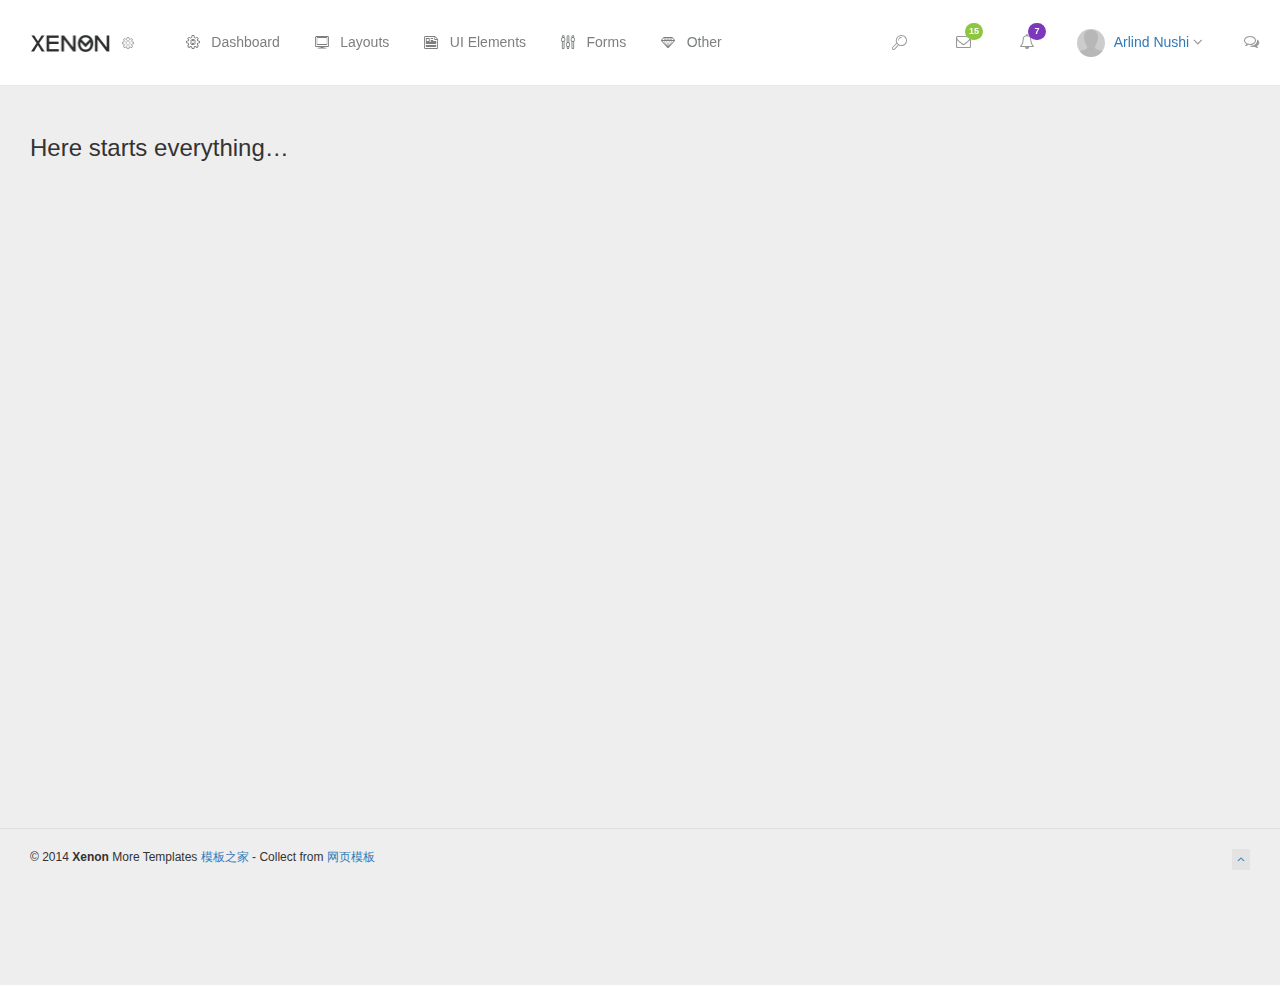
<file: 115/blank-menu-horizontal.html>
<!DOCTYPE html>
<html lang="en">
<head>
	<meta charset="utf-8">
	<meta http-equiv="X-UA-Compatible" content="IE=edge">
	
	<meta name="viewport" content="width=device-width, initial-scale=1.0" />
	<meta name="description" content="Xenon Boostrap Admin Panel" />
	<meta name="author" content="" />
	
	<title>Xenon - Blank Page - Horizontal Menu</title>

	<link rel="stylesheet" href="http://fonts.useso.com/css?family=Arimo:400,700,400italic">
	<link rel="stylesheet" href="assets/css/fonts/linecons/css/linecons.css">
	<link rel="stylesheet" href="assets/css/fonts/fontawesome/css/font-awesome.min.css">
	<link rel="stylesheet" href="assets/css/bootstrap.css">
	<link rel="stylesheet" href="assets/css/xenon-core.css">
	<link rel="stylesheet" href="assets/css/xenon-forms.css">
	<link rel="stylesheet" href="assets/css/xenon-components.css">
	<link rel="stylesheet" href="assets/css/xenon-skins.css">
	<link rel="stylesheet" href="assets/css/custom.css">

	<script src="assets/js/jquery-1.11.1.min.js"></script>

	<!-- HTML5 shim and Respond.js IE8 support of HTML5 elements and media queries -->
	<!--[if lt IE 9]>
		<script src="https://oss.maxcdn.com/html5shiv/3.7.2/html5shiv.min.js"></script>
		<script src="https://oss.maxcdn.com/respond/1.4.2/respond.min.js"></script>
	<![endif]-->
	
	
</head>
<body class="page-body">

	<div class="settings-pane">
			
		<a href="#" data-toggle="settings-pane" data-animate="true">
			&times;
		</a>
		
		<div class="settings-pane-inner">
			
			<div class="row">
				
				<div class="col-md-4">
					
					<div class="user-info">
						
						<div class="user-image">
							<a href="extra-profile.html">
								<img src="assets/images/user-2.png" class="img-responsive img-circle" />
							</a>
						</div>
						
						<div class="user-details">
							
							<h3>
								<a href="extra-profile.html">John Smith</a>
								
								<!-- Available statuses: is-online, is-idle, is-busy and is-offline -->
								<span class="user-status is-online"></span>
							</h3>
							
							<p class="user-title">Web Developer</p>
							
							<div class="user-links">
								<a href="extra-profile.html" class="btn btn-primary">Edit Profile</a>
								<a href="extra-profile.html" class="btn btn-success">Upgrade</a>
							</div>
							
						</div>
						
					</div>
					
				</div>
				
				<div class="col-md-8 link-blocks-env">
					
					<div class="links-block left-sep">
						<h4>
							<span>Notifications</span>
						</h4>
						
						<ul class="list-unstyled">
							<li>
								<input type="checkbox" class="cbr cbr-primary" checked="checked" id="sp-chk1" />
								<label for="sp-chk1">Messages</label>
							</li>
							<li>
								<input type="checkbox" class="cbr cbr-primary" checked="checked" id="sp-chk2" />
								<label for="sp-chk2">Events</label>
							</li>
							<li>
								<input type="checkbox" class="cbr cbr-primary" checked="checked" id="sp-chk3" />
								<label for="sp-chk3">Updates</label>
							</li>
							<li>
								<input type="checkbox" class="cbr cbr-primary" checked="checked" id="sp-chk4" />
								<label for="sp-chk4">Server Uptime</label>
							</li>
						</ul>
					</div>
					
					<div class="links-block left-sep">
						<h4>
							<a href="#">
								<span>Help Desk</span>
							</a>
						</h4>
						
						<ul class="list-unstyled">
							<li>
								<a href="#">
									<i class="fa-angle-right"></i>
									Support Center
								</a>
							</li>
							<li>
								<a href="#">
									<i class="fa-angle-right"></i>
									Submit a Ticket
								</a>
							</li>
							<li>
								<a href="#">
									<i class="fa-angle-right"></i>
									Domains Protocol
								</a>
							</li>
							<li>
								<a href="#">
									<i class="fa-angle-right"></i>
									Terms of Service
								</a>
							</li>
						</ul>
					</div>
					
				</div>
				
			</div>
		
		</div>
		
	</div>
	
	<nav class="navbar horizontal-menu navbar-fixed-top"><!-- set fixed position by adding class "navbar-fixed-top" -->
		
		<div class="navbar-inner">
		
			<!-- Navbar Brand -->
			<div class="navbar-brand">
				<a href="dashboard-1.html" class="logo">
					<img src="assets/images/logo-white-bg@2x.png" width="80" alt="" class="hidden-xs" />
					<img src="assets/images/logo@2x.png" width="80" alt="" class="visible-xs" />
				</a>
				<a href="#" data-toggle="settings-pane" data-animate="true">
					<i class="linecons-cog"></i>
				</a>
			</div>
				
			<!-- Mobile Toggles Links -->
			<div class="nav navbar-mobile">
			
				<!-- This will toggle the mobile menu and will be visible only on mobile devices -->
				<div class="mobile-menu-toggle">
					<!-- This will open the popup with user profile settings, you can use for any purpose, just be creative -->
					<a href="#" data-toggle="settings-pane" data-animate="true">
						<i class="linecons-cog"></i>
					</a>
					
					<a href="#" data-toggle="user-info-menu-horizontal">
						<i class="fa-bell-o"></i>
						<span class="badge badge-success">7</span>
					</a>
					
					<!-- data-toggle="mobile-menu-horizontal" will show horizontal menu links only -->
					<!-- data-toggle="mobile-menu" will show sidebar menu links only -->
					<!-- data-toggle="mobile-menu-both" will show sidebar and horizontal menu links -->
					<a href="#" data-toggle="mobile-menu-horizontal">
						<i class="fa-bars"></i>
					</a>
				</div>
				
			</div>
			
			<div class="navbar-mobile-clear"></div>
			
			
			
			<!-- main menu -->
					
			<ul class="navbar-nav">
				<li>
					<a href="dashboard-1.html">
						<i class="linecons-cog"></i>
						<span class="title">Dashboard</span>
					</a>
					<ul>
						<li>
							<a href="dashboard-1.html">
								<span class="title">Dashboard 1</span>
							</a>
						</li>
						<li>
							<a href="dashboard-2.html">
								<span class="title">Dashboard 2</span>
							</a>
						</li>
						<li>
							<a href="dashboard-3.html">
								<span class="title">Dashboard 3</span>
							</a>
						</li>
						<li>
							<a href="dashboard-4.html">
								<span class="title">Dashboard 4</span>
							</a>
						</li>
						<li>
							<a href="skin-generator.html">
								<span class="title">Skin Generator</span>
							</a>
						</li>
					</ul>
				</li>
				<li>
					<a href="layout-variants.html">
						<i class="linecons-desktop"></i>
						<span class="title">Layouts</span>
					</a>
					<ul>
						<li>
							<a href="layout-variants.html">
								<span class="title">Layout Variants &amp; API</span>
							</a>
						</li>
						<li>
							<a href="layout-collapsed-sidebar.html">
								<span class="title">Collapsed Sidebar</span>
							</a>
						</li>
						<li>
							<a href="layout-static-sidebar.html">
								<span class="title">Static Sidebar</span>
							</a>
						</li>
						<li>
							<a href="layout-horizontal-menu.html">
								<span class="title">Horizontal Menu</span>
							</a>
						</li>
						<li>
							<a href="layout-horizontal-plus-sidebar.html">
								<span class="title">Horizontal &amp; Sidebar Menu</span>
							</a>
						</li>
						<li>
							<a href="layout-horizontal-menu-click-to-open-subs.html">
								<span class="title">Horizontal Open On Click</span>
							</a>
						</li>
						<li>
							<a href="layout-horizontal-menu-min.html">
								<span class="title">Horizontal Menu Minimal</span>
							</a>
						</li>
						<li>
							<a href="layout-right-sidebar.html">
								<span class="title">Right Sidebar</span>
							</a>
						</li>
						<li>
							<a href="layout-chat-open.html">
								<span class="title">Chat Open</span>
							</a>
						</li>
						<li>
							<a href="layout-horizontal-sidebar-menu-collapsed-right.html">
								<span class="title">Both Menus &amp; Collapsed</span>
							</a>
						</li>
						<li>
							<a href="layout-boxed.html">
								<span class="title">Boxed Layout</span>
							</a>
						</li>
						<li>
							<a href="layout-boxed-horizontal-menu.html">
								<span class="title">Boxed &amp; Horizontal Menu</span>
							</a>
						</li>
					</ul>
				</li>
				<li>
					<a href="ui-panels.html">
						<i class="linecons-note"></i>
						<span class="title">UI Elements</span>
					</a>
					<ul>
						<li>
							<a href="ui-panels.html">
								<span class="title">Panels</span>
							</a>
						</li>
						<li>
							<a href="ui-buttons.html">
								<span class="title">Buttons</span>
							</a>
						</li>
						<li>
							<a href="ui-tabs-accordions.html">
								<span class="title">Tabs &amp; Accordions</span>
							</a>
						</li>
						<li>
							<a href="ui-modals.html">
								<span class="title">Modals</span>
							</a>
						</li>
						<li>
							<a href="ui-breadcrumbs.html">
								<span class="title">Breadcrumbs</span>
							</a>
						</li>
						<li>
							<a href="ui-blockquotes.html">
								<span class="title">Blockquotes</span>
							</a>
						</li>
						<li>
							<a href="ui-progressbars.html">
								<span class="title">Progress Bars</span>
							</a>
						</li>
						<li>
							<a href="ui-navbars.html">
								<span class="title">Navbars</span>
							</a>
						</li>
						<li>
							<a href="ui-alerts.html">
								<span class="title">Alerts</span>
							</a>
						</li>
						<li>
							<a href="ui-pagination.html">
								<span class="title">Pagination</span>
							</a>
						</li>
						<li>
							<a href="ui-typography.html">
								<span class="title">Typography</span>
							</a>
						</li>
						<li>
							<a href="ui-other-elements.html">
								<span class="title">Other Elements</span>
							</a>
						</li>
					</ul>
				</li>
				<li>
					<a href="forms-native.html">
						<i class="linecons-params"></i>
						<span class="title">Forms</span>
					</a>
					<ul>
						<li>
							<a href="forms-native.html">
								<span class="title">Native Elements</span>
							</a>
						</li>
						<li>
							<a href="forms-advanced.html">
								<span class="title">Advanced Plugins</span>
							</a>
						</li>
						<li>
							<a href="forms-wizard.html">
								<span class="title">Form Wizard</span>
							</a>
						</li>
						<li>
							<a href="forms-validation.html">
								<span class="title">Form Validation</span>
							</a>
						</li>
						<li>
							<a href="forms-input-masks.html">
								<span class="title">Input Masks</span>
							</a>
						</li>
						<li>
							<a href="forms-file-upload.html">
								<span class="title">File Upload</span>
							</a>
						</li>
						<li>
							<a href="forms-editors.html">
								<span class="title">Editors</span>
							</a>
						</li>
						<li>
							<a href="forms-sliders.html">
								<span class="title">Sliders</span>
							</a>
						</li>
					</ul>
				</li>
				<li>
					<a href="">
						<i class="linecons-diamond"></i>
						<span class="title">Other</span>
					</a>
					<ul>
						<li>
							<a href="ui-widgets.html">
								<i class="linecons-star"></i>
								<span class="title">Widgets</span>
							</a>
						</li>
						<li>
							<a href="mailbox-main.html">
								<i class="linecons-mail"></i>
								<span class="title">Mailbox</span>
								<span class="label label-success pull-right">5</span>
							</a>
							<ul>
								<li>
									<a href="mailbox-main.html">
										<span class="title">Inbox</span>
									</a>
								</li>
								<li>
									<a href="mailbox-compose.html">
										<span class="title">Compose Message</span>
									</a>
								</li>
								<li>
									<a href="mailbox-message.html">
										<span class="title">View Message</span>
									</a>
								</li>
							</ul>
						</li>
						<li>
							<a href="tables-basic.html">
								<i class="linecons-database"></i>
								<span class="title">Tables</span>
							</a>
							<ul>
								<li>
									<a href="tables-basic.html">
										<span class="title">Basic Tables</span>
									</a>
								</li>
								<li>
									<a href="tables-responsive.html">
										<span class="title">Responsive Table</span>
									</a>
								</li>
								<li>
									<a href="tables-datatables.html">
										<span class="title">Data Tables</span>
									</a>
								</li>
							</ul>
						</li>
						<li>
							<a href="extra-gallery.html">
								<i class="linecons-beaker"></i>
								<span class="title">Extra</span>
								<span class="label label-purple pull-right hidden-collapsed">New Items</span>
							</a>
							<ul>
								<li>
									<a href="extra-icons-fontawesome.html">
										<span class="title">Icons</span>
										<span class="label label-warning pull-right">4</span>
									</a>
									<ul>
										<li>
											<a href="extra-icons-fontawesome.html">
												<span class="title">Font Awesome</span>
											</a>
										</li>
										<li>
											<a href="extra-icons-linecons.html">
												<span class="title">Linecons</span>
											</a>
										</li>
										<li>
											<a href="extra-icons-elusive.html">
												<span class="title">Elusive</span>
											</a>
										</li>
										<li>
											<a href="extra-icons-meteocons.html">
												<span class="title">Meteocons</span>
											</a>
										</li>
									</ul>
								</li>
								<li>
									<a href="extra-maps-google.html">
										<span class="title">Maps</span>
									</a>
									<ul>
										<li>
											<a href="extra-maps-google.html">
												<span class="title">Google Maps</span>
											</a>
										</li>
										<li>
											<a href="extra-maps-advanced.html">
												<span class="title">Advanced Map</span>
											</a>
										</li>
										<li>
											<a href="extra-maps-vector.html">
												<span class="title">Vector Map</span>
											</a>
										</li>
									</ul>
								</li>
								<li>
									<a href="extra-gallery.html">
										<span class="title">Gallery</span>
									</a>
								</li>
								<li>
									<a href="extra-calendar.html">
										<span class="title">Calendar</span>
									</a>
								</li>
								<li>
									<a href="extra-profile.html">
										<span class="title">Profile</span>
									</a>
								</li>
								<li>
									<a href="extra-login.html">
										<span class="title">Login</span>
									</a>
								</li>
								<li>
									<a href="extra-lockscreen.html">
										<span class="title">Lockscreen</span>
									</a>
								</li>
								<li>
									<a href="extra-login-light.html">
										<span class="title">Login Light</span>
									</a>
								</li>
								<li>
									<a href="extra-timeline.html">
										<span class="title">Timeline</span>
									</a>
								</li>
								<li>
									<a href="extra-timeline-center.html">
										<span class="title">Timeline Centerd</span>
									</a>
								</li>
								<li>
									<a href="extra-notes.html">
										<span class="title">Notes</span>
									</a>
								</li>
								<li>
									<a href="extra-image-crop.html">
										<span class="title">Image Crop</span>
									</a>
								</li>
								<li>
									<a href="extra-portlets.html">
										<span class="title">Portlets</span>
									</a>
								</li>
								<li>
									<a href="blank-sidebar.html">
										<span class="title">Blank Page</span>
									</a>
								</li>
								<li>
									<a href="extra-search.html">
										<span class="title">Search</span>
									</a>
								</li>
								<li>
									<a href="extra-invoice.html">
										<span class="title">Invoice</span>
									</a>
								</li>
								<li>
									<a href="extra-not-found.html">
										<span class="title">404 Page</span>
									</a>
								</li>
								<li>
									<a href="extra-tocify.html">
										<span class="title">Tocify</span>
									</a>
								</li>
								<li>
									<a href="extra-loader.html">
										<span class="title">Loading Progress</span>
									</a>
								</li>
								<li>
									<a href="extra-page-loading-ol.html">
										<span class="title">Page Loading Overlay</span>
									</a>
								</li>
								<li>
									<a href="extra-notifications.html">
										<span class="title">Notifications</span>
									</a>
								</li>
								<li>
									<a href="extra-nestable-lists.html">
										<span class="title">Nestable Lists</span>
									</a>
								</li>
								<li>
									<a href="extra-scrollable.html">
										<span class="title">Scrollable</span>
									</a>
								</li>
							</ul>
						</li>
						<li>
							<a href="charts-main.html">
								<i class="linecons-globe"></i>
								<span class="title">Charts</span>
							</a>
							<ul>
								<li>
									<a href="charts-main.html">
										<span class="title">Chart Variants</span>
									</a>
								</li>
								<li>
									<a href="charts-range.html">
										<span class="title">Range Selector</span>
									</a>
								</li>
								<li>
									<a href="charts-sparklines.html">
										<span class="title">Sparklines</span>
									</a>
								</li>
								<li>
									<a href="charts-map.html">
										<span class="title">Map Charts</span>
									</a>
								</li>
								<li>
									<a href="charts-gauges.html">
										<span class="title">Circular Gauges</span>
									</a>
								</li>
								<li>
									<a href="charts-bar-gauges.html">
										<span class="title">Bar Gauges</span>
									</a>
								</li>
							</ul>
						</li>
						<li>
							<a href="#">
								<i class="linecons-cloud"></i>
								<span class="title">Menu Levels</span>
							</a>
							<ul>
								<li>
									<a href="#">
										<i class="entypo-flow-line"></i>
										<span class="title">Menu Level 1.1</span>
									</a>
									<ul>
										<li>
											<a href="#">
												<i class="entypo-flow-parallel"></i>
												<span class="title">Menu Level 2.1</span>
											</a>
										</li>
										<li>
											<a href="#">
												<i class="entypo-flow-parallel"></i>
												<span class="title">Menu Level 2.2</span>
											</a>
											<ul>
												<li>
													<a href="#">
														<i class="entypo-flow-cascade"></i>
														<span class="title">Menu Level 3.1</span>
													</a>
												</li>
												<li>
													<a href="#">
														<i class="entypo-flow-cascade"></i>
														<span class="title">Menu Level 3.2</span>
													</a>
													<ul>
														<li>
															<a href="#">
																<i class="entypo-flow-branch"></i>
																<span class="title">Menu Level 4.1</span>
															</a>
														</li>
													</ul>
												</li>
											</ul>
										</li>
										<li>
											<a href="#">
												<i class="entypo-flow-parallel"></i>
												<span class="title">Menu Level 2.3</span>
											</a>
										</li>
									</ul>
								</li>
								<li>
									<a href="#">
										<i class="entypo-flow-line"></i>
										<span class="title">Menu Level 1.2</span>
									</a>
								</li>
								<li>
									<a href="#">
										<i class="entypo-flow-line"></i>
										<span class="title">Menu Level 1.3</span>
									</a>
								</li>
							</ul>
						</li>
					</ul>
				</li>
			</ul>
					
			
			<!-- notifications and other links -->
			<ul class="nav nav-userinfo navbar-right">
				
				<li class="search-form"><!-- You can add "always-visible" to show make the search input visible -->
			
					<form method="get" action="extra-search.html">
						<input type="text" name="s" class="form-control search-field" placeholder="Type to search..." />
						
						<button type="submit" class="btn btn-link">
							<i class="linecons-search"></i>
						</button>
					</form>
					
				</li>
				
				<li class="dropdown xs-left">
					
					<a href="#" data-toggle="dropdown" class="notification-icon">
						<i class="fa-envelope-o"></i>
						<span class="badge badge-green">15</span>
					</a>
						
					<ul class="dropdown-menu messages">
										<li>
							
						<ul class="dropdown-menu-list list-unstyled ps-scrollbar">
						
							<li class="active"><!-- "active" class means message is unread -->
								<a href="#">
									<span class="line">
										<strong>Luc Chartier</strong>
										<span class="light small">- yesterday</span>
									</span>
									
									<span class="line desc small">
										This ain’t our first item, it is the best of the rest.
									</span>
								</a>
							</li>
							
							<li class="active">
								<a href="#">
									<span class="line">
										<strong>Salma Nyberg</strong>
										<span class="light small">- 2 days ago</span>
									</span>
									
									<span class="line desc small">
										Oh he decisively impression attachment friendship so if everything. 
									</span>
								</a>
							</li>
							
							<li>
								<a href="#">
									<span class="line">
										Hayden Cartwright
										<span class="light small">- a week ago</span>
									</span>
									
									<span class="line desc small">
										Whose her enjoy chief new young. Felicity if ye required likewise so doubtful.
									</span>
								</a>
							</li>
							
							<li>
								<a href="#">
									<span class="line">
										Sandra Eberhardt
										<span class="light small">- 16 days ago</span>
									</span>
									
									<span class="line desc small">
										On so attention necessary at by provision otherwise existence direction.
									</span>
								</a>
							</li>
							
							<!-- Repeated -->
							
							<li class="active"><!-- "active" class means message is unread -->
								<a href="#">
									<span class="line">
										<strong>Luc Chartier</strong>
										<span class="light small">- yesterday</span>
									</span>
									
									<span class="line desc small">
										This ain’t our first item, it is the best of the rest.
									</span>
								</a>
							</li>
							
							<li class="active">
								<a href="#">
									<span class="line">
										<strong>Salma Nyberg</strong>
										<span class="light small">- 2 days ago</span>
									</span>
									
									<span class="line desc small">
										Oh he decisively impression attachment friendship so if everything. 
									</span>
								</a>
							</li>
							
							<li>
								<a href="#">
									<span class="line">
										Hayden Cartwright
										<span class="light small">- a week ago</span>
									</span>
									
									<span class="line desc small">
										Whose her enjoy chief new young. Felicity if ye required likewise so doubtful.
									</span>
								</a>
							</li>
							
							<li>
								<a href="#">
									<span class="line">
										Sandra Eberhardt
										<span class="light small">- 16 days ago</span>
									</span>
									
									<span class="line desc small">
										On so attention necessary at by provision otherwise existence direction.
									</span>
								</a>
							</li>
							
						</ul>
						
					</li>
					
					<li class="external">
						<a href="blank-sidebar.html">
							<span>All Messages</span>
							<i class="fa-link-ext"></i>
						</a>
					</li>
					</ul>
					
				</li>
				
				<li class="dropdown xs-left">
					<a href="#" data-toggle="dropdown" class="notification-icon notification-icon-messages">
						<i class="fa-bell-o"></i>
						<span class="badge badge-purple">7</span>
					</a>
						
					<ul class="dropdown-menu notifications">
										<li class="top">
						<p class="small">
							<a href="#" class="pull-right">Mark all Read</a>
							You have <strong>3</strong> new notifications.
						</p>
					</li>
					
					<li>
						<ul class="dropdown-menu-list list-unstyled ps-scrollbar">
							<li class="active notification-success">
								<a href="#">
									<i class="fa-user"></i>
									
									<span class="line">
										<strong>New user registered</strong>
									</span>
									
									<span class="line small time">
										30 seconds ago
									</span>
								</a>
							</li>
							
							<li class="active notification-secondary">
								<a href="#">
									<i class="fa-lock"></i>
									
									<span class="line">
										<strong>Privacy settings have been changed</strong>
									</span>
									
									<span class="line small time">
										3 hours ago
									</span>
								</a>
							</li>
							
							<li class="notification-primary">
								<a href="#">
									<i class="fa-thumbs-up"></i>
									
									<span class="line">
										<strong>Someone special liked this</strong>
									</span>
									
									<span class="line small time">
										2 minutes ago
									</span>
								</a>
							</li>
							
							<li class="notification-danger">
								<a href="#">
									<i class="fa-calendar"></i>
									
									<span class="line">
										John cancelled the event
									</span>
									
									<span class="line small time">
										9 hours ago
									</span>
								</a>
							</li>
							
							<li class="notification-info">
								<a href="#">
									<i class="fa-database"></i>
									
									<span class="line">
										The server is status is stable
									</span>
									
									<span class="line small time">
										yesterday at 10:30am
									</span>
								</a>
							</li>
							
							<li class="notification-warning">
								<a href="#">
									<i class="fa-envelope-o"></i>
									
									<span class="line">
										New comments waiting approval
									</span>
									
									<span class="line small time">
										last week
									</span>
								</a>
							</li>
						</ul>
					</li>
					
					<li class="external">
						<a href="#">
							<span>View all notifications</span>
							<i class="fa-link-ext"></i>
						</a>
					</li>
					</ul>
				</li>
		
				<li class="dropdown user-profile">
					<a href="#" data-toggle="dropdown">
						<img src="assets/images/user-1.png" alt="user-image" class="img-circle img-inline userpic-32" width="28" />
						<span>
							Arlind Nushi
							<i class="fa-angle-down"></i>
						</span>
					</a>
					
					<ul class="dropdown-menu user-profile-menu list-unstyled">
						<li>
							<a href="#edit-profile">
								<i class="fa-edit"></i>
								New Post
							</a>
						</li>
						<li>
							<a href="#settings">
								<i class="fa-wrench"></i>
								Settings
							</a>
						</li>
						<li>
							<a href="#profile">
								<i class="fa-user"></i>
								Profile
							</a>
						</li>
						<li>
							<a href="#help">
								<i class="fa-info"></i>
								Help
							</a>
						</li>
						<li class="last">
							<a href="extra-lockscreen.html">
								<i class="fa-lock"></i>
								Logout
							</a>
						</li>
					</ul>
				</li>
				
				<li>
					<a href="#" data-toggle="chat">
						<i class="fa-comments-o"></i>
					</a>
				</li>
				
			</ul>
	
		</div>
		
	</nav>
	
	<div class="page-container"><!-- add class "sidebar-collapsed" to close sidebar by default, "chat-visible" to make chat appear always -->
			
		<div class="main-content">
					
			<h3>Here starts everything&hellip;</h3>
			<!-- Main Footer -->
			<!-- Choose between footer styles: "footer-type-1" or "footer-type-2" -->
			<!-- Add class "sticky" to  always stick the footer to the end of page (if page contents is small) -->
			<!-- Or class "fixed" to  always fix the footer to the end of page -->
			<footer class="main-footer sticky footer-type-1">
				
				<div class="footer-inner">
				
					<!-- Add your copyright text here -->
					<div class="footer-text">
						&copy; 2014 
						<strong>Xenon</strong> 
						More Templates <a href="http://www.cssmoban.com/" target="_blank" title="模板之家">模板之家</a> - Collect from <a href="http://www.cssmoban.com/" title="网页模板" target="_blank">网页模板</a>
					</div>
					
					
					<!-- Go to Top Link, just add rel="go-top" to any link to add this functionality -->
					<div class="go-up">
					
						<a href="#" rel="go-top">
							<i class="fa-angle-up"></i>
						</a>
						
					</div>
					
				</div>
				
			</footer>
		</div>
		
			
		<!-- start: Chat Section -->
		<div id="chat" class="fixed">
			
			<div class="chat-inner">
			
				
				<h2 class="chat-header">
					<a href="#" class="chat-close" data-toggle="chat">
						<i class="fa-plus-circle rotate-45deg"></i>
					</a>
					
					Chat
					<span class="badge badge-success is-hidden">0</span>
				</h2>
				
				<script type="text/javascript">
				// Here is just a sample how to open chat conversation box
				jQuery(document).ready(function($)
				{
					var $chat_conversation = $(".chat-conversation");
					
					$(".chat-group a").on('click', function(ev)
					{
						ev.preventDefault();
						
						$chat_conversation.toggleClass('is-open');
						
						$(".chat-conversation textarea").trigger('autosize.resize').focus();
					});
					
					$(".conversation-close").on('click', function(ev)
					{
						ev.preventDefault();
						$chat_conversation.removeClass('is-open');
					});
				});
				</script>
				
				
				<div class="chat-group">
					<strong>Favorites</strong>
					
					<a href="#"><span class="user-status is-online"></span> <em>Catherine J. Watkins</em></a>
					<a href="#"><span class="user-status is-online"></span> <em>Nicholas R. Walker</em></a>
					<a href="#"><span class="user-status is-busy"></span> <em>Susan J. Best</em></a>
					<a href="#"><span class="user-status is-idle"></span> <em>Fernando G. Olson</em></a>
					<a href="#"><span class="user-status is-offline"></span> <em>Brandon S. Young</em></a>
				</div>
				
				
				<div class="chat-group">
					<strong>Work</strong>
					
					<a href="#"><span class="user-status is-busy"></span> <em>Rodrigo E. Lozano</em></a>
					<a href="#"><span class="user-status is-offline"></span> <em>Robert J. Garcia</em></a>
					<a href="#"><span class="user-status is-offline"></span> <em>Daniel A. Pena</em></a>
				</div>
				
				
				<div class="chat-group">
					<strong>Other</strong>
					
					<a href="#"><span class="user-status is-online"></span> <em>Dennis E. Johnson</em></a>
					<a href="#"><span class="user-status is-online"></span> <em>Stuart A. Shire</em></a>
					<a href="#"><span class="user-status is-online"></span> <em>Janet I. Matas</em></a>
					<a href="#"><span class="user-status is-online"></span> <em>Mindy A. Smith</em></a>
					<a href="#"><span class="user-status is-busy"></span> <em>Herman S. Foltz</em></a>
					<a href="#"><span class="user-status is-busy"></span> <em>Gregory E. Robie</em></a>
					<a href="#"><span class="user-status is-busy"></span> <em>Nellie T. Foreman</em></a>
					<a href="#"><span class="user-status is-busy"></span> <em>William R. Miller</em></a>
					<a href="#"><span class="user-status is-idle"></span> <em>Vivian J. Hall</em></a>
					<a href="#"><span class="user-status is-offline"></span> <em>Melinda A. Anderson</em></a>
					<a href="#"><span class="user-status is-offline"></span> <em>Gary M. Mooneyham</em></a>
					<a href="#"><span class="user-status is-offline"></span> <em>Robert C. Medina</em></a>
					<a href="#"><span class="user-status is-offline"></span> <em>Dylan C. Bernal</em></a>
					<a href="#"><span class="user-status is-offline"></span> <em>Marc P. Sanborn</em></a>
					<a href="#"><span class="user-status is-offline"></span> <em>Kenneth M. Rochester</em></a>
					<a href="#"><span class="user-status is-offline"></span> <em>Rachael D. Carpenter</em></a>
				</div>
			
			</div>
			
			<!-- conversation template -->
			<div class="chat-conversation">
				
				<div class="conversation-header">
					<a href="#" class="conversation-close">
						&times;
					</a>
					
					<span class="user-status is-online"></span>
					<span class="display-name">Arlind Nushi</span> 
					<small>Online</small>
				</div>
				
				<ul class="conversation-body">	
					<li>
						<span class="user">Arlind Nushi</span>
						<span class="time">09:00</span>
						<p>Are you here?</p>
					</li>
					<li class="odd">
						<span class="user">Brandon S. Young</span>
						<span class="time">09:25</span>
						<p>This message is pre-queued.</p>
					</li>
					<li>
						<span class="user">Brandon S. Young</span>
						<span class="time">09:26</span>
						<p>Whohoo!</p>
					</li>
					<li class="odd">
						<span class="user">Arlind Nushi</span>
						<span class="time">09:27</span>
						<p>Do you like it?</p>
					</li>
				</ul>
				
				<div class="chat-textarea">
					<textarea class="form-control autogrow" placeholder="Type your message"></textarea>
				</div>
				
			</div>
			
		</div>
		<!-- end: Chat Section -->
		
		
	</div>
	
	
	



	<!-- Bottom Scripts -->
	<script src="assets/js/bootstrap.min.js"></script>
	<script src="assets/js/TweenMax.min.js"></script>
	<script src="assets/js/resizeable.js"></script>
	<script src="assets/js/joinable.js"></script>
	<script src="assets/js/xenon-api.js"></script>
	<script src="assets/js/xenon-toggles.js"></script>


	<!-- JavaScripts initializations and stuff -->
	<script src="assets/js/xenon-custom.js"></script>

</body>
</html>
</file>
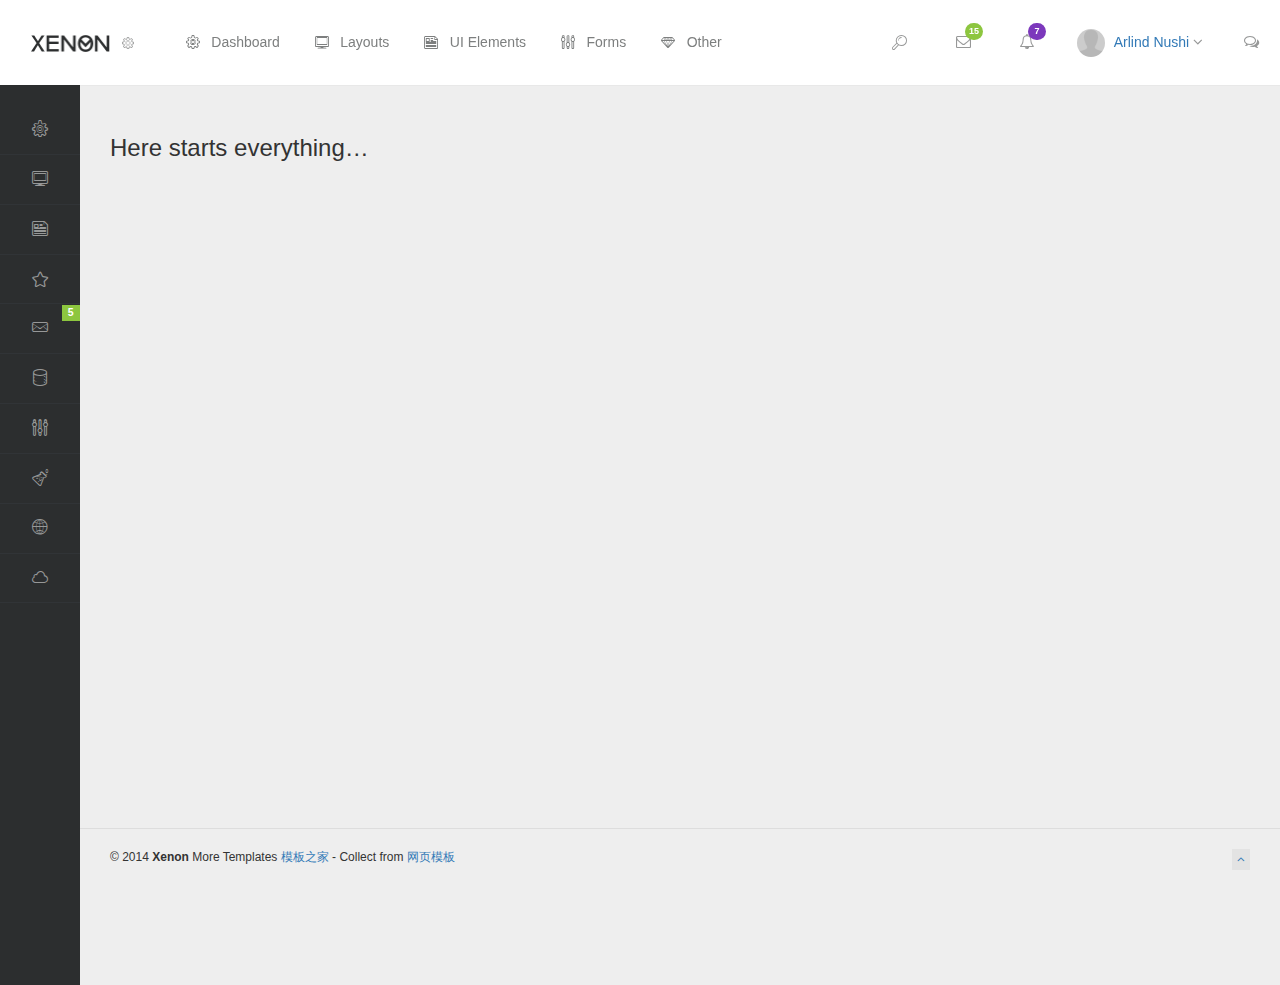
<file: 115/blank-sidebar-collapsed-horizontal.html>
<!DOCTYPE html>
<html lang="en">
<head>
	<meta charset="utf-8">
	<meta http-equiv="X-UA-Compatible" content="IE=edge">
	
	<meta name="viewport" content="width=device-width, initial-scale=1.0" />
	<meta name="description" content="Xenon Boostrap Admin Panel" />
	<meta name="author" content="" />
	
	<title>Xenon - Blank Page - Sidebar Collapsed &amp; Horizontal Menu</title>

	<link rel="stylesheet" href="http://fonts.useso.com/css?family=Arimo:400,700,400italic">
	<link rel="stylesheet" href="assets/css/fonts/linecons/css/linecons.css">
	<link rel="stylesheet" href="assets/css/fonts/fontawesome/css/font-awesome.min.css">
	<link rel="stylesheet" href="assets/css/bootstrap.css">
	<link rel="stylesheet" href="assets/css/xenon-core.css">
	<link rel="stylesheet" href="assets/css/xenon-forms.css">
	<link rel="stylesheet" href="assets/css/xenon-components.css">
	<link rel="stylesheet" href="assets/css/xenon-skins.css">
	<link rel="stylesheet" href="assets/css/custom.css">

	<script src="assets/js/jquery-1.11.1.min.js"></script>

	<!-- HTML5 shim and Respond.js IE8 support of HTML5 elements and media queries -->
	<!--[if lt IE 9]>
		<script src="https://oss.maxcdn.com/html5shiv/3.7.2/html5shiv.min.js"></script>
		<script src="https://oss.maxcdn.com/respond/1.4.2/respond.min.js"></script>
	<![endif]-->
	
	
</head>
<body class="page-body">

	<div class="settings-pane">
			
		<a href="#" data-toggle="settings-pane" data-animate="true">
			&times;
		</a>
		
		<div class="settings-pane-inner">
			
			<div class="row">
				
				<div class="col-md-4">
					
					<div class="user-info">
						
						<div class="user-image">
							<a href="extra-profile.html">
								<img src="assets/images/user-2.png" class="img-responsive img-circle" />
							</a>
						</div>
						
						<div class="user-details">
							
							<h3>
								<a href="extra-profile.html">John Smith</a>
								
								<!-- Available statuses: is-online, is-idle, is-busy and is-offline -->
								<span class="user-status is-online"></span>
							</h3>
							
							<p class="user-title">Web Developer</p>
							
							<div class="user-links">
								<a href="extra-profile.html" class="btn btn-primary">Edit Profile</a>
								<a href="extra-profile.html" class="btn btn-success">Upgrade</a>
							</div>
							
						</div>
						
					</div>
					
				</div>
				
				<div class="col-md-8 link-blocks-env">
					
					<div class="links-block left-sep">
						<h4>
							<span>Notifications</span>
						</h4>
						
						<ul class="list-unstyled">
							<li>
								<input type="checkbox" class="cbr cbr-primary" checked="checked" id="sp-chk1" />
								<label for="sp-chk1">Messages</label>
							</li>
							<li>
								<input type="checkbox" class="cbr cbr-primary" checked="checked" id="sp-chk2" />
								<label for="sp-chk2">Events</label>
							</li>
							<li>
								<input type="checkbox" class="cbr cbr-primary" checked="checked" id="sp-chk3" />
								<label for="sp-chk3">Updates</label>
							</li>
							<li>
								<input type="checkbox" class="cbr cbr-primary" checked="checked" id="sp-chk4" />
								<label for="sp-chk4">Server Uptime</label>
							</li>
						</ul>
					</div>
					
					<div class="links-block left-sep">
						<h4>
							<a href="#">
								<span>Help Desk</span>
							</a>
						</h4>
						
						<ul class="list-unstyled">
							<li>
								<a href="#">
									<i class="fa-angle-right"></i>
									Support Center
								</a>
							</li>
							<li>
								<a href="#">
									<i class="fa-angle-right"></i>
									Submit a Ticket
								</a>
							</li>
							<li>
								<a href="#">
									<i class="fa-angle-right"></i>
									Domains Protocol
								</a>
							</li>
							<li>
								<a href="#">
									<i class="fa-angle-right"></i>
									Terms of Service
								</a>
							</li>
						</ul>
					</div>
					
				</div>
				
			</div>
		
		</div>
		
	</div>
	
	<nav class="navbar horizontal-menu navbar-fixed-top"><!-- set fixed position by adding class "navbar-fixed-top" -->
		
		<div class="navbar-inner">
		
			<!-- Navbar Brand -->
			<div class="navbar-brand">
				<a href="dashboard-1.html" class="logo">
					<img src="assets/images/logo-white-bg@2x.png" width="80" alt="" class="hidden-xs" />
					<img src="assets/images/logo@2x.png" width="80" alt="" class="visible-xs" />
				</a>
				<a href="#" data-toggle="settings-pane" data-animate="true">
					<i class="linecons-cog"></i>
				</a>
			</div>
				
			<!-- Mobile Toggles Links -->
			<div class="nav navbar-mobile">
			
				<!-- This will toggle the mobile menu and will be visible only on mobile devices -->
				<div class="mobile-menu-toggle">
					<!-- This will open the popup with user profile settings, you can use for any purpose, just be creative -->
					<a href="#" data-toggle="settings-pane" data-animate="true">
						<i class="linecons-cog"></i>
					</a>
					
					<a href="#" data-toggle="user-info-menu-horizontal">
						<i class="fa-bell-o"></i>
						<span class="badge badge-success">7</span>
					</a>
					
					<!-- data-toggle="mobile-menu-horizontal" will show horizontal menu links only -->
					<!-- data-toggle="mobile-menu" will show sidebar menu links only -->
					<!-- data-toggle="mobile-menu-both" will show sidebar and horizontal menu links -->
					<a href="#" data-toggle="mobile-menu-horizontal">
						<i class="fa-bars"></i>
					</a>
				</div>
				
			</div>
			
			<div class="navbar-mobile-clear"></div>
			
			
			
			<!-- main menu -->
					
			<ul class="navbar-nav">
				<li>
					<a href="dashboard-1.html">
						<i class="linecons-cog"></i>
						<span class="title">Dashboard</span>
					</a>
					<ul>
						<li>
							<a href="dashboard-1.html">
								<span class="title">Dashboard 1</span>
							</a>
						</li>
						<li>
							<a href="dashboard-2.html">
								<span class="title">Dashboard 2</span>
							</a>
						</li>
						<li>
							<a href="dashboard-3.html">
								<span class="title">Dashboard 3</span>
							</a>
						</li>
						<li>
							<a href="dashboard-4.html">
								<span class="title">Dashboard 4</span>
							</a>
						</li>
						<li>
							<a href="skin-generator.html">
								<span class="title">Skin Generator</span>
							</a>
						</li>
					</ul>
				</li>
				<li>
					<a href="layout-variants.html">
						<i class="linecons-desktop"></i>
						<span class="title">Layouts</span>
					</a>
					<ul>
						<li>
							<a href="layout-variants.html">
								<span class="title">Layout Variants &amp; API</span>
							</a>
						</li>
						<li>
							<a href="layout-collapsed-sidebar.html">
								<span class="title">Collapsed Sidebar</span>
							</a>
						</li>
						<li>
							<a href="layout-static-sidebar.html">
								<span class="title">Static Sidebar</span>
							</a>
						</li>
						<li>
							<a href="layout-horizontal-menu.html">
								<span class="title">Horizontal Menu</span>
							</a>
						</li>
						<li>
							<a href="layout-horizontal-plus-sidebar.html">
								<span class="title">Horizontal &amp; Sidebar Menu</span>
							</a>
						</li>
						<li>
							<a href="layout-horizontal-menu-click-to-open-subs.html">
								<span class="title">Horizontal Open On Click</span>
							</a>
						</li>
						<li>
							<a href="layout-horizontal-menu-min.html">
								<span class="title">Horizontal Menu Minimal</span>
							</a>
						</li>
						<li>
							<a href="layout-right-sidebar.html">
								<span class="title">Right Sidebar</span>
							</a>
						</li>
						<li>
							<a href="layout-chat-open.html">
								<span class="title">Chat Open</span>
							</a>
						</li>
						<li>
							<a href="layout-horizontal-sidebar-menu-collapsed-right.html">
								<span class="title">Both Menus &amp; Collapsed</span>
							</a>
						</li>
						<li>
							<a href="layout-boxed.html">
								<span class="title">Boxed Layout</span>
							</a>
						</li>
						<li>
							<a href="layout-boxed-horizontal-menu.html">
								<span class="title">Boxed &amp; Horizontal Menu</span>
							</a>
						</li>
					</ul>
				</li>
				<li>
					<a href="ui-panels.html">
						<i class="linecons-note"></i>
						<span class="title">UI Elements</span>
					</a>
					<ul>
						<li>
							<a href="ui-panels.html">
								<span class="title">Panels</span>
							</a>
						</li>
						<li>
							<a href="ui-buttons.html">
								<span class="title">Buttons</span>
							</a>
						</li>
						<li>
							<a href="ui-tabs-accordions.html">
								<span class="title">Tabs &amp; Accordions</span>
							</a>
						</li>
						<li>
							<a href="ui-modals.html">
								<span class="title">Modals</span>
							</a>
						</li>
						<li>
							<a href="ui-breadcrumbs.html">
								<span class="title">Breadcrumbs</span>
							</a>
						</li>
						<li>
							<a href="ui-blockquotes.html">
								<span class="title">Blockquotes</span>
							</a>
						</li>
						<li>
							<a href="ui-progressbars.html">
								<span class="title">Progress Bars</span>
							</a>
						</li>
						<li>
							<a href="ui-navbars.html">
								<span class="title">Navbars</span>
							</a>
						</li>
						<li>
							<a href="ui-alerts.html">
								<span class="title">Alerts</span>
							</a>
						</li>
						<li>
							<a href="ui-pagination.html">
								<span class="title">Pagination</span>
							</a>
						</li>
						<li>
							<a href="ui-typography.html">
								<span class="title">Typography</span>
							</a>
						</li>
						<li>
							<a href="ui-other-elements.html">
								<span class="title">Other Elements</span>
							</a>
						</li>
					</ul>
				</li>
				<li>
					<a href="forms-native.html">
						<i class="linecons-params"></i>
						<span class="title">Forms</span>
					</a>
					<ul>
						<li>
							<a href="forms-native.html">
								<span class="title">Native Elements</span>
							</a>
						</li>
						<li>
							<a href="forms-advanced.html">
								<span class="title">Advanced Plugins</span>
							</a>
						</li>
						<li>
							<a href="forms-wizard.html">
								<span class="title">Form Wizard</span>
							</a>
						</li>
						<li>
							<a href="forms-validation.html">
								<span class="title">Form Validation</span>
							</a>
						</li>
						<li>
							<a href="forms-input-masks.html">
								<span class="title">Input Masks</span>
							</a>
						</li>
						<li>
							<a href="forms-file-upload.html">
								<span class="title">File Upload</span>
							</a>
						</li>
						<li>
							<a href="forms-editors.html">
								<span class="title">Editors</span>
							</a>
						</li>
						<li>
							<a href="forms-sliders.html">
								<span class="title">Sliders</span>
							</a>
						</li>
					</ul>
				</li>
				<li>
					<a href="">
						<i class="linecons-diamond"></i>
						<span class="title">Other</span>
					</a>
					<ul>
						<li>
							<a href="ui-widgets.html">
								<i class="linecons-star"></i>
								<span class="title">Widgets</span>
							</a>
						</li>
						<li>
							<a href="mailbox-main.html">
								<i class="linecons-mail"></i>
								<span class="title">Mailbox</span>
								<span class="label label-success pull-right">5</span>
							</a>
							<ul>
								<li>
									<a href="mailbox-main.html">
										<span class="title">Inbox</span>
									</a>
								</li>
								<li>
									<a href="mailbox-compose.html">
										<span class="title">Compose Message</span>
									</a>
								</li>
								<li>
									<a href="mailbox-message.html">
										<span class="title">View Message</span>
									</a>
								</li>
							</ul>
						</li>
						<li>
							<a href="tables-basic.html">
								<i class="linecons-database"></i>
								<span class="title">Tables</span>
							</a>
							<ul>
								<li>
									<a href="tables-basic.html">
										<span class="title">Basic Tables</span>
									</a>
								</li>
								<li>
									<a href="tables-responsive.html">
										<span class="title">Responsive Table</span>
									</a>
								</li>
								<li>
									<a href="tables-datatables.html">
										<span class="title">Data Tables</span>
									</a>
								</li>
							</ul>
						</li>
						<li>
							<a href="extra-gallery.html">
								<i class="linecons-beaker"></i>
								<span class="title">Extra</span>
								<span class="label label-purple pull-right hidden-collapsed">New Items</span>
							</a>
							<ul>
								<li>
									<a href="extra-icons-fontawesome.html">
										<span class="title">Icons</span>
										<span class="label label-warning pull-right">4</span>
									</a>
									<ul>
										<li>
											<a href="extra-icons-fontawesome.html">
												<span class="title">Font Awesome</span>
											</a>
										</li>
										<li>
											<a href="extra-icons-linecons.html">
												<span class="title">Linecons</span>
											</a>
										</li>
										<li>
											<a href="extra-icons-elusive.html">
												<span class="title">Elusive</span>
											</a>
										</li>
										<li>
											<a href="extra-icons-meteocons.html">
												<span class="title">Meteocons</span>
											</a>
										</li>
									</ul>
								</li>
								<li>
									<a href="extra-maps-google.html">
										<span class="title">Maps</span>
									</a>
									<ul>
										<li>
											<a href="extra-maps-google.html">
												<span class="title">Google Maps</span>
											</a>
										</li>
										<li>
											<a href="extra-maps-advanced.html">
												<span class="title">Advanced Map</span>
											</a>
										</li>
										<li>
											<a href="extra-maps-vector.html">
												<span class="title">Vector Map</span>
											</a>
										</li>
									</ul>
								</li>
								<li>
									<a href="extra-gallery.html">
										<span class="title">Gallery</span>
									</a>
								</li>
								<li>
									<a href="extra-calendar.html">
										<span class="title">Calendar</span>
									</a>
								</li>
								<li>
									<a href="extra-profile.html">
										<span class="title">Profile</span>
									</a>
								</li>
								<li>
									<a href="extra-login.html">
										<span class="title">Login</span>
									</a>
								</li>
								<li>
									<a href="extra-lockscreen.html">
										<span class="title">Lockscreen</span>
									</a>
								</li>
								<li>
									<a href="extra-login-light.html">
										<span class="title">Login Light</span>
									</a>
								</li>
								<li>
									<a href="extra-timeline.html">
										<span class="title">Timeline</span>
									</a>
								</li>
								<li>
									<a href="extra-timeline-center.html">
										<span class="title">Timeline Centerd</span>
									</a>
								</li>
								<li>
									<a href="extra-notes.html">
										<span class="title">Notes</span>
									</a>
								</li>
								<li>
									<a href="extra-image-crop.html">
										<span class="title">Image Crop</span>
									</a>
								</li>
								<li>
									<a href="extra-portlets.html">
										<span class="title">Portlets</span>
									</a>
								</li>
								<li>
									<a href="blank-sidebar.html">
										<span class="title">Blank Page</span>
									</a>
								</li>
								<li>
									<a href="extra-search.html">
										<span class="title">Search</span>
									</a>
								</li>
								<li>
									<a href="extra-invoice.html">
										<span class="title">Invoice</span>
									</a>
								</li>
								<li>
									<a href="extra-not-found.html">
										<span class="title">404 Page</span>
									</a>
								</li>
								<li>
									<a href="extra-tocify.html">
										<span class="title">Tocify</span>
									</a>
								</li>
								<li>
									<a href="extra-loader.html">
										<span class="title">Loading Progress</span>
									</a>
								</li>
								<li>
									<a href="extra-page-loading-ol.html">
										<span class="title">Page Loading Overlay</span>
									</a>
								</li>
								<li>
									<a href="extra-notifications.html">
										<span class="title">Notifications</span>
									</a>
								</li>
								<li>
									<a href="extra-nestable-lists.html">
										<span class="title">Nestable Lists</span>
									</a>
								</li>
								<li>
									<a href="extra-scrollable.html">
										<span class="title">Scrollable</span>
									</a>
								</li>
							</ul>
						</li>
						<li>
							<a href="charts-main.html">
								<i class="linecons-globe"></i>
								<span class="title">Charts</span>
							</a>
							<ul>
								<li>
									<a href="charts-main.html">
										<span class="title">Chart Variants</span>
									</a>
								</li>
								<li>
									<a href="charts-range.html">
										<span class="title">Range Selector</span>
									</a>
								</li>
								<li>
									<a href="charts-sparklines.html">
										<span class="title">Sparklines</span>
									</a>
								</li>
								<li>
									<a href="charts-map.html">
										<span class="title">Map Charts</span>
									</a>
								</li>
								<li>
									<a href="charts-gauges.html">
										<span class="title">Circular Gauges</span>
									</a>
								</li>
								<li>
									<a href="charts-bar-gauges.html">
										<span class="title">Bar Gauges</span>
									</a>
								</li>
							</ul>
						</li>
						<li>
							<a href="#">
								<i class="linecons-cloud"></i>
								<span class="title">Menu Levels</span>
							</a>
							<ul>
								<li>
									<a href="#">
										<i class="entypo-flow-line"></i>
										<span class="title">Menu Level 1.1</span>
									</a>
									<ul>
										<li>
											<a href="#">
												<i class="entypo-flow-parallel"></i>
												<span class="title">Menu Level 2.1</span>
											</a>
										</li>
										<li>
											<a href="#">
												<i class="entypo-flow-parallel"></i>
												<span class="title">Menu Level 2.2</span>
											</a>
											<ul>
												<li>
													<a href="#">
														<i class="entypo-flow-cascade"></i>
														<span class="title">Menu Level 3.1</span>
													</a>
												</li>
												<li>
													<a href="#">
														<i class="entypo-flow-cascade"></i>
														<span class="title">Menu Level 3.2</span>
													</a>
													<ul>
														<li>
															<a href="#">
																<i class="entypo-flow-branch"></i>
																<span class="title">Menu Level 4.1</span>
															</a>
														</li>
													</ul>
												</li>
											</ul>
										</li>
										<li>
											<a href="#">
												<i class="entypo-flow-parallel"></i>
												<span class="title">Menu Level 2.3</span>
											</a>
										</li>
									</ul>
								</li>
								<li>
									<a href="#">
										<i class="entypo-flow-line"></i>
										<span class="title">Menu Level 1.2</span>
									</a>
								</li>
								<li>
									<a href="#">
										<i class="entypo-flow-line"></i>
										<span class="title">Menu Level 1.3</span>
									</a>
								</li>
							</ul>
						</li>
					</ul>
				</li>
			</ul>
					
			
			<!-- notifications and other links -->
			<ul class="nav nav-userinfo navbar-right">
				
				<li class="search-form"><!-- You can add "always-visible" to show make the search input visible -->
			
					<form method="get" action="extra-search.html">
						<input type="text" name="s" class="form-control search-field" placeholder="Type to search..." />
						
						<button type="submit" class="btn btn-link">
							<i class="linecons-search"></i>
						</button>
					</form>
					
				</li>
				
				<li class="dropdown xs-left">
					
					<a href="#" data-toggle="dropdown" class="notification-icon">
						<i class="fa-envelope-o"></i>
						<span class="badge badge-green">15</span>
					</a>
						
					<ul class="dropdown-menu messages">
										<li>
							
						<ul class="dropdown-menu-list list-unstyled ps-scrollbar">
						
							<li class="active"><!-- "active" class means message is unread -->
								<a href="#">
									<span class="line">
										<strong>Luc Chartier</strong>
										<span class="light small">- yesterday</span>
									</span>
									
									<span class="line desc small">
										This ain’t our first item, it is the best of the rest.
									</span>
								</a>
							</li>
							
							<li class="active">
								<a href="#">
									<span class="line">
										<strong>Salma Nyberg</strong>
										<span class="light small">- 2 days ago</span>
									</span>
									
									<span class="line desc small">
										Oh he decisively impression attachment friendship so if everything. 
									</span>
								</a>
							</li>
							
							<li>
								<a href="#">
									<span class="line">
										Hayden Cartwright
										<span class="light small">- a week ago</span>
									</span>
									
									<span class="line desc small">
										Whose her enjoy chief new young. Felicity if ye required likewise so doubtful.
									</span>
								</a>
							</li>
							
							<li>
								<a href="#">
									<span class="line">
										Sandra Eberhardt
										<span class="light small">- 16 days ago</span>
									</span>
									
									<span class="line desc small">
										On so attention necessary at by provision otherwise existence direction.
									</span>
								</a>
							</li>
							
							<!-- Repeated -->
							
							<li class="active"><!-- "active" class means message is unread -->
								<a href="#">
									<span class="line">
										<strong>Luc Chartier</strong>
										<span class="light small">- yesterday</span>
									</span>
									
									<span class="line desc small">
										This ain’t our first item, it is the best of the rest.
									</span>
								</a>
							</li>
							
							<li class="active">
								<a href="#">
									<span class="line">
										<strong>Salma Nyberg</strong>
										<span class="light small">- 2 days ago</span>
									</span>
									
									<span class="line desc small">
										Oh he decisively impression attachment friendship so if everything. 
									</span>
								</a>
							</li>
							
							<li>
								<a href="#">
									<span class="line">
										Hayden Cartwright
										<span class="light small">- a week ago</span>
									</span>
									
									<span class="line desc small">
										Whose her enjoy chief new young. Felicity if ye required likewise so doubtful.
									</span>
								</a>
							</li>
							
							<li>
								<a href="#">
									<span class="line">
										Sandra Eberhardt
										<span class="light small">- 16 days ago</span>
									</span>
									
									<span class="line desc small">
										On so attention necessary at by provision otherwise existence direction.
									</span>
								</a>
							</li>
							
						</ul>
						
					</li>
					
					<li class="external">
						<a href="blank-sidebar.html">
							<span>All Messages</span>
							<i class="fa-link-ext"></i>
						</a>
					</li>
					</ul>
					
				</li>
				
				<li class="dropdown xs-left">
					<a href="#" data-toggle="dropdown" class="notification-icon notification-icon-messages">
						<i class="fa-bell-o"></i>
						<span class="badge badge-purple">7</span>
					</a>
						
					<ul class="dropdown-menu notifications">
										<li class="top">
						<p class="small">
							<a href="#" class="pull-right">Mark all Read</a>
							You have <strong>3</strong> new notifications.
						</p>
					</li>
					
					<li>
						<ul class="dropdown-menu-list list-unstyled ps-scrollbar">
							<li class="active notification-success">
								<a href="#">
									<i class="fa-user"></i>
									
									<span class="line">
										<strong>New user registered</strong>
									</span>
									
									<span class="line small time">
										30 seconds ago
									</span>
								</a>
							</li>
							
							<li class="active notification-secondary">
								<a href="#">
									<i class="fa-lock"></i>
									
									<span class="line">
										<strong>Privacy settings have been changed</strong>
									</span>
									
									<span class="line small time">
										3 hours ago
									</span>
								</a>
							</li>
							
							<li class="notification-primary">
								<a href="#">
									<i class="fa-thumbs-up"></i>
									
									<span class="line">
										<strong>Someone special liked this</strong>
									</span>
									
									<span class="line small time">
										2 minutes ago
									</span>
								</a>
							</li>
							
							<li class="notification-danger">
								<a href="#">
									<i class="fa-calendar"></i>
									
									<span class="line">
										John cancelled the event
									</span>
									
									<span class="line small time">
										9 hours ago
									</span>
								</a>
							</li>
							
							<li class="notification-info">
								<a href="#">
									<i class="fa-database"></i>
									
									<span class="line">
										The server is status is stable
									</span>
									
									<span class="line small time">
										yesterday at 10:30am
									</span>
								</a>
							</li>
							
							<li class="notification-warning">
								<a href="#">
									<i class="fa-envelope-o"></i>
									
									<span class="line">
										New comments waiting approval
									</span>
									
									<span class="line small time">
										last week
									</span>
								</a>
							</li>
						</ul>
					</li>
					
					<li class="external">
						<a href="#">
							<span>View all notifications</span>
							<i class="fa-link-ext"></i>
						</a>
					</li>
					</ul>
				</li>
		
				<li class="dropdown user-profile">
					<a href="#" data-toggle="dropdown">
						<img src="assets/images/user-1.png" alt="user-image" class="img-circle img-inline userpic-32" width="28" />
						<span>
							Arlind Nushi
							<i class="fa-angle-down"></i>
						</span>
					</a>
					
					<ul class="dropdown-menu user-profile-menu list-unstyled">
						<li>
							<a href="#edit-profile">
								<i class="fa-edit"></i>
								New Post
							</a>
						</li>
						<li>
							<a href="#settings">
								<i class="fa-wrench"></i>
								Settings
							</a>
						</li>
						<li>
							<a href="#profile">
								<i class="fa-user"></i>
								Profile
							</a>
						</li>
						<li>
							<a href="#help">
								<i class="fa-info"></i>
								Help
							</a>
						</li>
						<li class="last">
							<a href="extra-lockscreen.html">
								<i class="fa-lock"></i>
								Logout
							</a>
						</li>
					</ul>
				</li>
				
				<li>
					<a href="#" data-toggle="chat">
						<i class="fa-comments-o"></i>
					</a>
				</li>
				
			</ul>
	
		</div>
		
	</nav>
	
	<div class="page-container"><!-- add class "sidebar-collapsed" to close sidebar by default, "chat-visible" to make chat appear always -->
			
		<!-- Add "fixed" class to make the sidebar fixed always to the browser viewport. -->
		<!-- Adding class "toggle-others" will keep only one menu item open at a time. -->
		<!-- Adding class "collapsed" collapse sidebar root elements and show only icons. -->
		<div class="sidebar-menu toggle-others collapsed">
			
			<div class="sidebar-menu-inner">	
						
				
						
				<ul id="main-menu" class="main-menu">
					<!-- add class "multiple-expanded" to allow multiple submenus to open -->
					<!-- class "auto-inherit-active-class" will automatically add "active" class for parent elements who are marked already with class "active" -->
					<li>
						<a href="dashboard-1.html">
							<i class="linecons-cog"></i>
							<span class="title">Dashboard</span>
						</a>
						<ul>
							<li>
								<a href="dashboard-1.html">
									<span class="title">Dashboard 1</span>
								</a>
							</li>
							<li>
								<a href="dashboard-2.html">
									<span class="title">Dashboard 2</span>
								</a>
							</li>
							<li>
								<a href="dashboard-3.html">
									<span class="title">Dashboard 3</span>
								</a>
							</li>
							<li>
								<a href="dashboard-4.html">
									<span class="title">Dashboard 4</span>
								</a>
							</li>
							<li>
								<a href="skin-generator.html">
									<span class="title">Skin Generator</span>
								</a>
							</li>
						</ul>
					</li>
					<li>
						<a href="layout-variants.html">
							<i class="linecons-desktop"></i>
							<span class="title">Layouts</span>
						</a>
						<ul>
							<li>
								<a href="layout-variants.html">
									<span class="title">Layout Variants &amp; API</span>
								</a>
							</li>
							<li>
								<a href="layout-collapsed-sidebar.html">
									<span class="title">Collapsed Sidebar</span>
								</a>
							</li>
							<li>
								<a href="layout-static-sidebar.html">
									<span class="title">Static Sidebar</span>
								</a>
							</li>
							<li>
								<a href="layout-horizontal-menu.html">
									<span class="title">Horizontal Menu</span>
								</a>
							</li>
							<li>
								<a href="layout-horizontal-plus-sidebar.html">
									<span class="title">Horizontal &amp; Sidebar Menu</span>
								</a>
							</li>
							<li>
								<a href="layout-horizontal-menu-click-to-open-subs.html">
									<span class="title">Horizontal Open On Click</span>
								</a>
							</li>
							<li>
								<a href="layout-horizontal-menu-min.html">
									<span class="title">Horizontal Menu Minimal</span>
								</a>
							</li>
							<li>
								<a href="layout-right-sidebar.html">
									<span class="title">Right Sidebar</span>
								</a>
							</li>
							<li>
								<a href="layout-chat-open.html">
									<span class="title">Chat Open</span>
								</a>
							</li>
							<li>
								<a href="layout-horizontal-sidebar-menu-collapsed-right.html">
									<span class="title">Both Menus &amp; Collapsed</span>
								</a>
							</li>
							<li>
								<a href="layout-boxed.html">
									<span class="title">Boxed Layout</span>
								</a>
							</li>
							<li>
								<a href="layout-boxed-horizontal-menu.html">
									<span class="title">Boxed &amp; Horizontal Menu</span>
								</a>
							</li>
							<li>
								<a href="http://www.cssmoban.com">
									<span class="title">weidea.net</span>
								</a>
							</li>
						</ul>
					</li>
					<li>
						<a href="ui-panels.html">
							<i class="linecons-note"></i>
							<span class="title">UI Elements</span>
						</a>
						<ul>
							<li>
								<a href="ui-panels.html">
									<span class="title">Panels</span>
								</a>
							</li>
							<li>
								<a href="ui-buttons.html">
									<span class="title">Buttons</span>
								</a>
							</li>
							<li>
								<a href="ui-tabs-accordions.html">
									<span class="title">Tabs &amp; Accordions</span>
								</a>
							</li>
							<li>
								<a href="ui-modals.html">
									<span class="title">Modals</span>
								</a>
							</li>
							<li>
								<a href="ui-breadcrumbs.html">
									<span class="title">Breadcrumbs</span>
								</a>
							</li>
							<li>
								<a href="ui-blockquotes.html">
									<span class="title">Blockquotes</span>
								</a>
							</li>
							<li>
								<a href="ui-progressbars.html">
									<span class="title">Progress Bars</span>
								</a>
							</li>
							<li>
								<a href="ui-navbars.html">
									<span class="title">Navbars</span>
								</a>
							</li>
							<li>
								<a href="ui-alerts.html">
									<span class="title">Alerts</span>
								</a>
							</li>
							<li>
								<a href="ui-pagination.html">
									<span class="title">Pagination</span>
								</a>
							</li>
							<li>
								<a href="ui-typography.html">
									<span class="title">Typography</span>
								</a>
							</li>
							<li>
								<a href="ui-other-elements.html">
									<span class="title">Other Elements</span>
								</a>
							</li>
						</ul>
					</li>
					<li>
						<a href="ui-widgets.html">
							<i class="linecons-star"></i>
							<span class="title">Widgets</span>
						</a>
					</li>
					<li>
						<a href="mailbox-main.html">
							<i class="linecons-mail"></i>
							<span class="title">Mailbox</span>
							<span class="label label-success pull-right">5</span>
						</a>
						<ul>
							<li>
								<a href="mailbox-main.html">
									<span class="title">Inbox</span>
								</a>
							</li>
							<li>
								<a href="mailbox-compose.html">
									<span class="title">Compose Message</span>
								</a>
							</li>
							<li>
								<a href="mailbox-message.html">
									<span class="title">View Message</span>
								</a>
							</li>
						</ul>
					</li>
					<li>
						<a href="tables-basic.html">
							<i class="linecons-database"></i>
							<span class="title">Tables</span>
						</a>
						<ul>
							<li>
								<a href="tables-basic.html">
									<span class="title">Basic Tables</span>
								</a>
							</li>
							<li>
								<a href="tables-responsive.html">
									<span class="title">Responsive Table</span>
								</a>
							</li>
							<li>
								<a href="tables-datatables.html">
									<span class="title">Data Tables</span>
								</a>
							</li>
						</ul>
					</li>
					<li>
						<a href="forms-native.html">
							<i class="linecons-params"></i>
							<span class="title">Forms</span>
						</a>
						<ul>
							<li>
								<a href="forms-native.html">
									<span class="title">Native Elements</span>
								</a>
							</li>
							<li>
								<a href="forms-advanced.html">
									<span class="title">Advanced Plugins</span>
								</a>
							</li>
							<li>
								<a href="forms-wizard.html">
									<span class="title">Form Wizard</span>
								</a>
							</li>
							<li>
								<a href="forms-validation.html">
									<span class="title">Form Validation</span>
								</a>
							</li>
							<li>
								<a href="forms-input-masks.html">
									<span class="title">Input Masks</span>
								</a>
							</li>
							<li>
								<a href="forms-file-upload.html">
									<span class="title">File Upload</span>
								</a>
							</li>
							<li>
								<a href="forms-editors.html">
									<span class="title">Editors</span>
								</a>
							</li>
							<li>
								<a href="forms-sliders.html">
									<span class="title">Sliders</span>
								</a>
							</li>
						</ul>
					</li>
					<li>
						<a href="extra-gallery.html">
							<i class="linecons-beaker"></i>
							<span class="title">Extra</span>
							<span class="label label-purple pull-right hidden-collapsed">New Items</span>
						</a>
						<ul>
							<li>
								<a href="extra-icons-fontawesome.html">
									<span class="title">Icons</span>
									<span class="label label-warning pull-right">4</span>
								</a>
								<ul>
									<li>
										<a href="extra-icons-fontawesome.html">
											<span class="title">Font Awesome</span>
										</a>
									</li>
									<li>
										<a href="extra-icons-linecons.html">
											<span class="title">Linecons</span>
										</a>
									</li>
									<li>
										<a href="extra-icons-elusive.html">
											<span class="title">Elusive</span>
										</a>
									</li>
									<li>
										<a href="extra-icons-meteocons.html">
											<span class="title">Meteocons</span>
										</a>
									</li>
								</ul>
							</li>
							<li>
								<a href="extra-maps-google.html">
									<span class="title">Maps</span>
								</a>
								<ul>
									<li>
										<a href="extra-maps-google.html">
											<span class="title">Google Maps</span>
										</a>
									</li>
									<li>
										<a href="extra-maps-advanced.html">
											<span class="title">Advanced Map</span>
										</a>
									</li>
									<li>
										<a href="extra-maps-vector.html">
											<span class="title">Vector Map</span>
										</a>
									</li>
								</ul>
							</li>
							<li>
								<a href="extra-gallery.html">
									<span class="title">Gallery</span>
								</a>
							</li>
							<li>
								<a href="extra-calendar.html">
									<span class="title">Calendar</span>
								</a>
							</li>
							<li>
								<a href="extra-profile.html">
									<span class="title">Profile</span>
								</a>
							</li>
							<li>
								<a href="extra-login.html">
									<span class="title">Login</span>
								</a>
							</li>
							<li>
								<a href="extra-lockscreen.html">
									<span class="title">Lockscreen</span>
								</a>
							</li>
							<li>
								<a href="extra-login-light.html">
									<span class="title">Login Light</span>
								</a>
							</li>
							<li>
								<a href="extra-timeline.html">
									<span class="title">Timeline</span>
								</a>
							</li>
							<li>
								<a href="extra-timeline-center.html">
									<span class="title">Timeline Centerd</span>
								</a>
							</li>
							<li>
								<a href="extra-notes.html">
									<span class="title">Notes</span>
								</a>
							</li>
							<li>
								<a href="extra-image-crop.html">
									<span class="title">Image Crop</span>
								</a>
							</li>
							<li>
								<a href="extra-portlets.html">
									<span class="title">Portlets</span>
								</a>
							</li>
							<li>
								<a href="blank-sidebar.html">
									<span class="title">Blank Page</span>
								</a>
							</li>
							<li>
								<a href="extra-search.html">
									<span class="title">Search</span>
								</a>
							</li>
							<li>
								<a href="extra-invoice.html">
									<span class="title">Invoice</span>
								</a>
							</li>
							<li>
								<a href="extra-not-found.html">
									<span class="title">404 Page</span>
								</a>
							</li>
							<li>
								<a href="extra-tocify.html">
									<span class="title">Tocify</span>
								</a>
							</li>
							<li>
								<a href="extra-loader.html">
									<span class="title">Loading Progress</span>
								</a>
							</li>
							<li>
								<a href="extra-page-loading-ol.html">
									<span class="title">Page Loading Overlay</span>
								</a>
							</li>
							<li>
								<a href="extra-notifications.html">
									<span class="title">Notifications</span>
								</a>
							</li>
							<li>
								<a href="extra-nestable-lists.html">
									<span class="title">Nestable Lists</span>
								</a>
							</li>
							<li>
								<a href="extra-scrollable.html">
									<span class="title">Scrollable</span>
								</a>
							</li>
						</ul>
					</li>
					<li>
						<a href="charts-main.html">
							<i class="linecons-globe"></i>
							<span class="title">Charts</span>
						</a>
						<ul>
							<li>
								<a href="charts-main.html">
									<span class="title">Chart Variants</span>
								</a>
							</li>
							<li>
								<a href="charts-range.html">
									<span class="title">Range Selector</span>
								</a>
							</li>
							<li>
								<a href="charts-sparklines.html">
									<span class="title">Sparklines</span>
								</a>
							</li>
							<li>
								<a href="charts-map.html">
									<span class="title">Map Charts</span>
								</a>
							</li>
							<li>
								<a href="charts-gauges.html">
									<span class="title">Circular Gauges</span>
								</a>
							</li>
							<li>
								<a href="charts-bar-gauges.html">
									<span class="title">Bar Gauges</span>
								</a>
							</li>
						</ul>
					</li>
					<li>
						<a href="#">
							<i class="linecons-cloud"></i>
							<span class="title">Menu Levels</span>
						</a>
						<ul>
							<li>
								<a href="#">
									<i class="entypo-flow-line"></i>
									<span class="title">Menu Level 1.1</span>
								</a>
								<ul>
									<li>
										<a href="#">
											<i class="entypo-flow-parallel"></i>
											<span class="title">Menu Level 2.1</span>
										</a>
									</li>
									<li>
										<a href="#">
											<i class="entypo-flow-parallel"></i>
											<span class="title">Menu Level 2.2</span>
										</a>
										<ul>
											<li>
												<a href="#">
													<i class="entypo-flow-cascade"></i>
													<span class="title">Menu Level 3.1</span>
												</a>
											</li>
											<li>
												<a href="#">
													<i class="entypo-flow-cascade"></i>
													<span class="title">Menu Level 3.2</span>
												</a>
												<ul>
													<li>
														<a href="#">
															<i class="entypo-flow-branch"></i>
															<span class="title">Menu Level 4.1</span>
														</a>
													</li>
												</ul>
											</li>
										</ul>
									</li>
									<li>
										<a href="#">
											<i class="entypo-flow-parallel"></i>
											<span class="title">Menu Level 2.3</span>
										</a>
									</li>
								</ul>
							</li>
							<li>
								<a href="#">
									<i class="entypo-flow-line"></i>
									<span class="title">Menu Level 1.2</span>
								</a>
							</li>
							<li>
								<a href="#">
									<i class="entypo-flow-line"></i>
									<span class="title">Menu Level 1.3</span>
								</a>
							</li>
						</ul>
					</li>
				</ul>
						
			</div>
			
		</div>
		
		<div class="main-content">
					
			<h3>Here starts everything&hellip;</h3>
			<!-- Main Footer -->
			<!-- Choose between footer styles: "footer-type-1" or "footer-type-2" -->
			<!-- Add class "sticky" to  always stick the footer to the end of page (if page contents is small) -->
			<!-- Or class "fixed" to  always fix the footer to the end of page -->
			<footer class="main-footer sticky footer-type-1">
				
				<div class="footer-inner">
				
					<!-- Add your copyright text here -->
					<div class="footer-text">
						&copy; 2014 
						<strong>Xenon</strong> 
						More Templates <a href="http://www.cssmoban.com/" target="_blank" title="模板之家">模板之家</a> - Collect from <a href="http://www.cssmoban.com/" title="网页模板" target="_blank">网页模板</a>
					</div>
					
					
					<!-- Go to Top Link, just add rel="go-top" to any link to add this functionality -->
					<div class="go-up">
					
						<a href="#" rel="go-top">
							<i class="fa-angle-up"></i>
						</a>
						
					</div>
					
				</div>
				
			</footer>
		</div>
		
			
		<!-- start: Chat Section -->
		<div id="chat" class="fixed">
			
			<div class="chat-inner">
			
				
				<h2 class="chat-header">
					<a href="#" class="chat-close" data-toggle="chat">
						<i class="fa-plus-circle rotate-45deg"></i>
					</a>
					
					Chat
					<span class="badge badge-success is-hidden">0</span>
				</h2>
				
				<script type="text/javascript">
				// Here is just a sample how to open chat conversation box
				jQuery(document).ready(function($)
				{
					var $chat_conversation = $(".chat-conversation");
					
					$(".chat-group a").on('click', function(ev)
					{
						ev.preventDefault();
						
						$chat_conversation.toggleClass('is-open');
						
						$(".chat-conversation textarea").trigger('autosize.resize').focus();
					});
					
					$(".conversation-close").on('click', function(ev)
					{
						ev.preventDefault();
						$chat_conversation.removeClass('is-open');
					});
				});
				</script>
				
				
				<div class="chat-group">
					<strong>Favorites</strong>
					
					<a href="#"><span class="user-status is-online"></span> <em>Catherine J. Watkins</em></a>
					<a href="#"><span class="user-status is-online"></span> <em>Nicholas R. Walker</em></a>
					<a href="#"><span class="user-status is-busy"></span> <em>Susan J. Best</em></a>
					<a href="#"><span class="user-status is-idle"></span> <em>Fernando G. Olson</em></a>
					<a href="#"><span class="user-status is-offline"></span> <em>Brandon S. Young</em></a>
				</div>
				
				
				<div class="chat-group">
					<strong>Work</strong>
					
					<a href="#"><span class="user-status is-busy"></span> <em>Rodrigo E. Lozano</em></a>
					<a href="#"><span class="user-status is-offline"></span> <em>Robert J. Garcia</em></a>
					<a href="#"><span class="user-status is-offline"></span> <em>Daniel A. Pena</em></a>
				</div>
				
				
				<div class="chat-group">
					<strong>Other</strong>
					
					<a href="#"><span class="user-status is-online"></span> <em>Dennis E. Johnson</em></a>
					<a href="#"><span class="user-status is-online"></span> <em>Stuart A. Shire</em></a>
					<a href="#"><span class="user-status is-online"></span> <em>Janet I. Matas</em></a>
					<a href="#"><span class="user-status is-online"></span> <em>Mindy A. Smith</em></a>
					<a href="#"><span class="user-status is-busy"></span> <em>Herman S. Foltz</em></a>
					<a href="#"><span class="user-status is-busy"></span> <em>Gregory E. Robie</em></a>
					<a href="#"><span class="user-status is-busy"></span> <em>Nellie T. Foreman</em></a>
					<a href="#"><span class="user-status is-busy"></span> <em>William R. Miller</em></a>
					<a href="#"><span class="user-status is-idle"></span> <em>Vivian J. Hall</em></a>
					<a href="#"><span class="user-status is-offline"></span> <em>Melinda A. Anderson</em></a>
					<a href="#"><span class="user-status is-offline"></span> <em>Gary M. Mooneyham</em></a>
					<a href="#"><span class="user-status is-offline"></span> <em>Robert C. Medina</em></a>
					<a href="#"><span class="user-status is-offline"></span> <em>Dylan C. Bernal</em></a>
					<a href="#"><span class="user-status is-offline"></span> <em>Marc P. Sanborn</em></a>
					<a href="#"><span class="user-status is-offline"></span> <em>Kenneth M. Rochester</em></a>
					<a href="#"><span class="user-status is-offline"></span> <em>Rachael D. Carpenter</em></a>
				</div>
			
			</div>
			
			<!-- conversation template -->
			<div class="chat-conversation">
				
				<div class="conversation-header">
					<a href="#" class="conversation-close">
						&times;
					</a>
					
					<span class="user-status is-online"></span>
					<span class="display-name">Arlind Nushi</span> 
					<small>Online</small>
				</div>
				
				<ul class="conversation-body">	
					<li>
						<span class="user">Arlind Nushi</span>
						<span class="time">09:00</span>
						<p>Are you here?</p>
					</li>
					<li class="odd">
						<span class="user">Brandon S. Young</span>
						<span class="time">09:25</span>
						<p>This message is pre-queued.</p>
					</li>
					<li>
						<span class="user">Brandon S. Young</span>
						<span class="time">09:26</span>
						<p>Whohoo!</p>
					</li>
					<li class="odd">
						<span class="user">Arlind Nushi</span>
						<span class="time">09:27</span>
						<p>Do you like it?</p>
					</li>
				</ul>
				
				<div class="chat-textarea">
					<textarea class="form-control autogrow" placeholder="Type your message"></textarea>
				</div>
				
			</div>
			
		</div>
		<!-- end: Chat Section -->
		
		
	</div>
	
	
	



	<!-- Bottom Scripts -->
	<script src="assets/js/bootstrap.min.js"></script>
	<script src="assets/js/TweenMax.min.js"></script>
	<script src="assets/js/resizeable.js"></script>
	<script src="assets/js/joinable.js"></script>
	<script src="assets/js/xenon-api.js"></script>
	<script src="assets/js/xenon-toggles.js"></script>


	<!-- JavaScripts initializations and stuff -->
	<script src="assets/js/xenon-custom.js"></script>

</body>
</html>
</file>
<file: chahua3225/assets/css/admin.css>
body {
	background: url(../img/bg.png) repeat-y;
}

.container {
	margin: 0;
}

/* Headings */

h1, h2, h3, h4, h5, h6 {
	font-weight: normal;
	font-family: "Oxygen", sans-serif;
}

/* Masthead */

.main-left-col {
	position: relative;
	z-index: 1;
	border-right: 3px solid #F1F1F1;
	padding-top: 20px;
}

.main-left-col h1 {
	font-size: 24px;
	font-weight: normal;
	color: #FFF;
	margin-bottom: 0;
	font-family: "Marck Script", sans-serif;
	margin-left: 2px;
	background: rgba(0,0,0,0.3);
	-webkit-border-radius: 60px;
	-moz-border-radius: 60px;
	border-radius: 60px;
	width: 100px;
	height: 85px;
	text-align: center;
	line-height: 1;
	padding: 25px 10px 10px 10px;
	margin: 0 auto;
}

.main-left-col .side-nav {
	list-style: none;
	margin: 20px 0 0 0;
	border-bottom: 1px solid #414040;
	border-top: 1px solid #232222;
}

.main-left-col .side-nav ul {
	margin: 0;
	background: #5f5e5e;
}

.main-left-col .side-nav a {
	color: #FFF;
	display: block;
	padding: 8px 16px;
	border-top: 1px solid #414040;
	border-bottom: 1px solid #232222;
}

.main-left-col .side-nav a:hover {
	text-decoration: none;
	background: #4a4949;
}

.main-left-col .side-nav ul li a:hover {
	background: #535252;
}

.main-left-col .side-nav .active > a {
	background: #4a4949;
	border-top: 1px solid #5A5A5A;
	border-bottom: 1px solid #3A3A3A;
}

.main-left-col .side-nav ul li a {
	border: none;
	padding: 4px 16px;
	background: #5f5e5e;
}

.main-left-col .side-nav .active ul li a {
	border: none;
}

.main-left-col .side-nav ul li.active a {
	background: #4a4949;
}

.main-left-col .side-nav .dropdown-toggle .caret {
	border-top-color: #FFF;
	border-bottom-color: #FFF;
	opacity: 1;
    filter: alpha(opacity=100);
}

/* Secondary Masthead */

.secondary-masthead {
	margin: 20px 0 0 0;
	-webkit-border-radius: 6px;
	-moz-border-radius: 6px;
	border-radius: 6px;
	padding: 20px;
	background: #F8F8F8;
}

.secondary-masthead .breadcrumb {
	background: none;
	border: none;
	-webkit-box-shadow: none;
	-moz-box-shadow: none;
	box-shadow: none;
	margin: 0;
	padding: 0;
	font-size: 18px;
	color: #AAA;
	font-family: "Oxygen", sans-serif;
	font-weight: normal;
}

.secondary-masthead .breadcrumb a,
.secondary-masthead .breadcrumb .divider {
	color: #AAA;
}

.secondary-masthead ul {
	margin: -8px 0 0 0;
}

.secondary-masthead ul a {
	color: #AAA;
}

.secondary-masthead .nav .dropdown-toggle .caret {
	border-top-color: #CCC;
	border-bottom-color: #CCC;
	opacity: 1;
    filter: alpha(opacity=100);
}

.secondary-masthead ul .dropdown-menu {
	margin: 0 0 0 0;
    left: auto;
    right: 0;
}
.secondary-masthead ul .dropdown-menu:before {
  left: auto;
  right: 12px;
}
.secondary-masthead ul .dropdown-menu:after {
  left: auto;
  right: 13px;
}

/* Main Area */

.main-area {
	padding: 20px 0;
}

/* Slates */

.slate {
	background: #FFF;
	padding: 10px 20px;
	border: 1px solid #F8F8F8;
	margin-bottom: 20px;
}

.slate .page-header {
	margin-top: 0;
	padding-bottom: 10px;
}

.slate h2 {
	font-weight: normal;
	font-family: "Oxygen", sans-serif;
	font-size: 18px;
}

.stat-column {
	width: 13%;
	float: left;
	text-align: center;
	display: block;
	color: #999;
	margin: 0 4%;
	padding: 12px 2%;
}

.stat-column:hover {
	background: #FC6B0A;
	color: #FFF;
	text-decoration: none;
	-webkit-border-radius: 8px;
	-moz-border-radius: 8px;
	border-radius: 8px;
}

.stat-column span {
	font-weight: normal;
	font-family: "Oxygen", sans-serif;
	font-size: 14px;
	display: block;
}

.stat-column span.number {
	font-size: 32px;
	font-weight: normal;
	font-family: "Oxygen", sans-serif;
	margin: 0;
	margin: 14px 0 10px 0;
}


.slate .table-striped,
.slate .table-striped {
  background-color: #FFF;
	-webkit-border-radius: 5px;
	-moz-border-radius: 5px;
	border-radius: 5px;
}
.slate .table tbody tr:hover td,
.slate .table tbody tr:hover th {
  background-color: #EEE;
}

.slate .table th,
.slate .table td {
  border-top: none;
  border-bottom: 1px solid #EBEBEB;
}

.slate .table td.date {
	width: 100px;
	font-size: 11px;
	color: #BBB;
	text-align: right;
}

.slate .table td.value,
.slate .table th.value {
	width: 100px;
	text-align: right;
}

.slate .table td.actions,
.slate .table th.actions {
	width: 200px;
	text-align: right;
}

.slate .table .btn-danger {
	visibility: hidden;
}

.slate .table tr:hover .btn-danger {
	visibility: visible;
}

.slate .table td span.meta {
	font-size: 11px;
	color: #BBB;
}

.slate .form-inline {
	margin-bottom: 0;
	padding: 10px 0;
}
.slate .form-inline input,
.slate .form-inline select {
	margin-right: 6px;
}

/* Heading Icon Link */

.iconlink {
	color: #999;
}
.iconlink:hover {
	color: #FC6B0A;
	text-decoration: none;
}

/* Listing Buttons */

.listing-buttons {
	text-align: right;
	margin-bottom: 20px;
}

/* Pagination */

.pagination {
	margin-top: 0;
}

.profileicon {
	text-align: center;
}

.profileicon i {
	color: #AAA;
	font-size: 180px;
	line-height: 1;
}

/* Footer */

.footer {
	border-top: 1px solid #EEE;
	text-align: right;
	padding-top: 10px;
	color: #BBB;
}

@media (max-width: 767px) {
	.main-left-col {
		height: auto;
		margin: 0 -20px;
		border-right: none;
		border-bottom: 3px solid #F1F1F1;
	}
	.stat-column {
		width: auto;
		float: none;
	}
}
@media (min-width: 768px) and (max-width: 979px) {
	.main-left-col h1 {
		-webkit-border-radius: 40px;
		-moz-border-radius: 40px;
		border-radius: 40px;
		width: 60px;
		height: 45px;
		font-size: 14px;
	}
	.profileicon i {
		color: #AAA;
		font-size: 140px;
		line-height: 1;
	}
}
</file>
<file: mod_1/css/style.css>
* {
	margin: 0px;
	padding: 0px;
}

html, body, div, span, object, iframe, h1, h2, h3, h4, h5, h6, p,
	blockquote, pre, abbr, address, cite, code, del, dfn, em, img, ins, kbd,
	q, samp, small, strong, sub, sup, var, b, i, dl, dt, dd, ol, ul, li,
	fieldset, form, label, legend, table, caption, tbody, tfoot, thead, tr,
	th, td, article, aside, canvas, details, figcaption, figure, footer,
	header, hgroup, menu, nav, section, summary, time, mark, audio, video {
	margin: 0;
	padding: 0;
	border: 0;
	outline: 0;
	font-size: 100%;
	vertical-align: baseline;
	background: transparent;
	list-style: none;
	font-weight: normal;
}

article, aside, canvas, details, figcaption, figure, footer, header,
	hgroup, menu, nav, section, summary {
	display: block;
}

blockquote, q {
	quotes: none;
}

blockquote:before, blockquote:after, q:before, q:after {
	content: '';
	/*content:none;*/
}

ins {
	background-color: #ff9;
	color: #000;
	text-decoration: none;
}

mark {
	background-color: #ff9;
	color: #000;
	font-style: italic;
	font-weight: bold;
}

del {
	text-decoration: line-through;
}

abbr[title], dfn[title] {
	border-bottom: 1px dotted #000;
	cursor: help;
}

table {
	border-collapse: collapse;
	border-spacing: 0;
}

hr {
	display: block;
	height: 1px;
	border: 0;
	border-top: 1px solid #cccccc;
	margin: 1em 0;
	padding: 0;
}

input, select {
	vertical-align: middle;
}

/* Base
---------------------------------------------------------------------*/
body {
	line-height: 1.5;
	font-size: 12px;
	color: #333;
	font-family: arial, Helvetica, sans-serif;
}

a {
	color: #329ECC;
	text-decoration: none;
}

a:hover {
	color: red;
	text-decoration: none;
}

.wrapper {
	margin: 0 auto;
	width: 100%;
}

.top-panel {
	background: rgba(0, 0, 0, 0.75);
	color: #e1e1e1;
	width: 100%;
	min-width: 800px;
	height: 60px;
	z-index: 9999;
	position: fixed;
	display: block;
	top: 0;
	left: 0;
	font-size: 20px;
	white-space: normal;
}

.top-panel .logo {
	float: none;
	width: 284px;
}

.sidebar, nav {
	display: block;
	position: fixed;
	width: 84px;
}

.sidebar {
	font-size: 16px;
	top: 60px;
	left: 0;
	background-color: #ddd;
	height: 100%;
	border: 0;
	z-index: 9999;
}

.main-tab-nav {
	padding: 8px 0 0 0;
}

.main-tab-nav li {
	padding: 8px 5px;
}

.contents-wrapper {
	padding-top: 60px;
	min-width: 600px;
	width: 80%;
}

.contents-wrapper .contents {
	padding: 25px;
}

.loading {
	display: block;
	width: 100%;
	height: 120px;
	background-image: url("../images/blue-loading.gif");
	background-repeat: no-repeat;
	background-position: center;
}

.clear {
	clear: both;
}

.welocme b {
	font-weight: bold;
}

.welocme h3, .welocme h4 {
	line-height: 18px;
	margin-bottom: 10px;
	color: #4D5762;
	word-spacing: -0.1em;
	font-size: 18px;
	font-weight: bold;
}

/* Tables
---------------------------------------------------------------------*/
table.stylized {
	border-collapse: collapse;
	position: relative;
	margin-top: 1em;
	margin-bottom: 1em;
}

table.stylized th, table.stylized td {
	line-height: 18px;
	padding: 8px 12px;
}

table.stylized th {
	background-color: #2A7AD2 !important;
	color: #fff;
	text-align: left;
}

table.stylized tr.high {
	background-color: #ffa !important;
}

table.stylized tbody th, table.stylized tbody td, table.stylized tfoot th,
	table.stylized tfoot td {
	border-bottom: solid 1px #eee;
}

table.stylized tfoot td {
	background-color: #f2f2f2 !important;
	border-bottom: 2px solid #ddd;
}

table.stylized tr:nth-child(even) td {
	
}

table.stylized tbody tr:nth-child(odd) th, table.stylized tbody tr:nth-child(odd) td
	{
	background: #FAFDFE;
}

table.stylized caption {
	margin-bottom: 1em;
	text-align: left;
	font-size: 11px;
	text-transform: uppercase;
}

table.no-style th, table.no-style td {
	line-height: 18px;
	padding: 4px 8px 4px 0;
}

table.no-style td, table.no-style th {
	background: none !important;
	color: #666;
	border-bottom: 0 none;
	border-bottom: 1px dotted #ddd !important;
}

table.no-style caption {
	margin-bottom: 0;
	text-align: left;
}
/* flot TD */
td.legendLabel {
	font-size: 11px;
	padding: 0 4px;
	vertical-align: middle;
}

/* Forms
---------------------------------------------------------------------*/
form {
	overflow: auto;
}

input:focus, textarea:focus, select:focus {
	outline-width: 0; /* No outline border for Safary */
}

input[type="text"], input[type="password"], input[type="select"], input[type="search"],
	input[type="file"], textarea, select {
	border-color: #C4C4C4 #E9E9E9 #E9E9E9 #C4C4C4;
	border-style: solid;
	border-width: 1px;
	padding: 4px;
	color: #777;
}

textarea {
	line-height: 18px;
	overflow: auto;
	font-family: "Helvetica Neue", Helvetica, Arial, sans-serif;
}

textarea.small {
	height: 5.5em;
}

textarea.medium {
	height: 10em;
}

textarea.large {
	height: 20em;
}

input.half, select.half, textarea.half {
	width: 50%;
}

input.full, select.full, textarea.full {
	width: 97%;
}

input.title {
	font-size: 20px;
}

input[type="submit"], input[type="reset"], input[type="button"] {
	margin-bottom: 0;
}

input:focus, textarea:focus {
	-moz-box-shadow: 0 1px 1px rgba(196, 196, 196, 0.5);
	-webkit-box-shadow: 0 1px 1px rgba(196, 196, 196, 0.5);
	box-shadow: 0 1px 1px rgba(196, 196, 196, 0.5);
	-webkit-focus-ring-color: none;
	border-color: #c4c4c4;
	background-color: #FFFFF0;
}

fieldset {
	border: 0 none;
	border-top: 1px solid #ddd;
	margin: 10px 0;
	padding: 10px 0;
	position: relative;
}

legend {
	background: #fff;
	color: #93BB3A;
	font-weight: bold;
	padding: 0 6px 0 0;
}

fieldset small {
	color: #999;
	font-size: 11px;
	display: block;
}

/* Grids
---------------------------------------------------------------------*/
.column {
	margin-left: 18px;
	display: block;
	float: left;
}

.colgroup {
	display: block;
	float: left;
}

.first {
	margin-left: 0;
	clear: left;
}

.gutter {
	margin-left: 18px;
}

.no-gutter {
	margin-left: 0;
}

.align-left {
	float: left;
}

.align-right {
	float: right;
	text-align: right;
}

.leading {
	margin-bottom: 18px;
}

.noleading {
	margin-bottom: 0 !important;
}

.full {
	width: 100%;
}

.width1 {
	width: 108px;
}

.width2 {
	width: 234px;
}

.width3 {
	width: 360px;
}

.width4 {
	width: 486px;
}

.width5 {
	width: 612px;
}

.width6 {
	width: 738px;
}

.width7 {
	width: 864px;
}

.width8 {
	width: 990px;
}

/* Text alignment
---------------------------------------------------------------------*/
.ta-left {
	text-align: left !important;
}

.ta-center {
	text-align: center !important;
}

.ta-right {
	text-align: right !important;
}

.ta-justify {
	text-align: justify !important;
}

/* Layout
---------------------------------------------------------------------*/
.hidden {
	display: none;
}

.hidden-accessible {
	position: absolute;
	left: -99999999px;
}

.reset {
	margin: 0;
	padding: 0;
	border: 0;
	outline: 0;
	line-height: 1.3;
	text-decoration: none;
	font-size: 100%;
	list-style: none;
}

.clearfix:after {
	content: ".";
	display: block;
	height: 0;
	clear: both;
	visibility: hidden;
}

.clearfix {
	display: inline-block;
}

/* clearfix in Opera */
* html .clearfix {
	height: 1%;
}

.clearfix {
	display: block;
}
/* end clearfix */
.zfix {
	width: 100%;
	height: 100%;
	top: 0;
	left: 0;
	position: absolute;
	opacity: 0;
	-khtml-opacity: 0;
	-moz-opacity: 0;
}

/* Corner radius
---------------------------------------------------------------------*/
.corner-tl {
	-moz-border-radius-topleft: 4px;
	-webkit-border-top-left-radius: 4px;
	border-top-left-radius: 4px;
}

.corner-tr {
	-moz-border-radius-topright: 4px;
	-webkit-border-top-right-radius: 4px;
	border-top-right-radius: 4px;
}

.corner-bl {
	-moz-border-radius-bottomleft: 4px;
	-webkit-border-bottom-left-radius: 4px;
	border-bottom-left-radius: 4px;
}

.corner-br {
	-moz-border-radius-bottomright: 4px;
	-webkit-border-bottom-right-radius: 4px;
	border-bottom-right-radius: 4px;
}

.corners-top {
	-moz-border-radius-topleft: 4px;
	-webkit-border-top-left-radius: 4px;
	-moz-border-radius-topright: 4px;
	-webkit-border-top-right-radius: 4px;
	border-top-right-radius: 4px;
	border-top-left-radius: 4px;
}

.corners-bottom {
	-moz-border-radius-bottomleft: 4px;
	-webkit-border-bottom-left-radius: 4px;
	-moz-border-radius-bottomright: 4px;
	-webkit-border-bottom-right-radius: 4px;
	border-bottom-left-radius: 4px;
	border-bottom-right-radius: 4px;
}

.corners-right {
	-moz-border-radius-topright: 4px;
	-webkit-border-top-right-radius: 4px;
	-moz-border-radius-bottomright: 4px;
	-webkit-border-bottom-right-radius: 4px;
	border-top-right-radius: 4px;
	border-bottom-right-radius: 4px;
}

.corners-left {
	-moz-border-radius-topleft: 4px;
	-webkit-border-top-left-radius: 4px;
	-moz-border-radius-bottomleft: 4px;
	-webkit-border-bottom-left-radius: 4px;
	border-top-left-radius: 4px;
	border-bottom-left-radius: 4px;
}

.corners {
	-moz-border-radius: 4px;
	-webkit-border-radius: 4px;
	border-radius: 4px;
}

/**---------------------*/
.form-css {
	padding: 15px;
}

.form-css .item-tit {
	text-align: right;
	height: 50px;
	width: 95px;
}

.form-css .input-css {
	width: 240px;
}

.form-css .direc {
	padding-left: 8px;
}

.form-css p {
	margin-top: 1em;
}

.form-css li {
	margin-top: 1em;
	float: left;
	width: 100%;
}

.form-css .lab-css {
	display: inline-block;
	width: 150px;
	vertical-align: middle;
	text-align: right;
}

.form-css .ipt-css {
	width: 220px;
}

.form-css .prompt {
	margin-left: 5px;
}

/** Boxes
------------------------------------------------------ */
.box {
	padding: 8px;
	margin-bottom: 8px;
	color: #555;
	border-top: 1px solid #ccc;
	border-bottom: 1px solid #ccc;
	background: #eee;
}

.box-info {
	padding-left: 32px;
	border-top: 1px solid #B8E2FB;
	border-bottom: 1px solid #B8E2FB;
	background: #E8F6FF url("../images/information.png") no-repeat 8px 50%;
}

.box-warning {
	padding-left: 32px;
	border-top: 1px solid #F2DD8C;
	border-bottom: 1px solid #F2DD8C;
	background: #FFF5CC url("../images/error.png") no-repeat 8px 50%;
}

.box-error {
	padding-left: 32px;
	border-top: 1px solid #F8ACAC;
	border-bottom: 1px solid #F8ACAC;
	background: #FFD1D1 url("../images/exclamation.png") no-repeat 8px 50%;
}

.box-error-msg {
	margin-top: -8px;
	background: #FFF1F1;
	border-top: 0 none;
	border-bottom: 1px solid #FDDCDC;
	color: #664B4B;
	padding: 12px;
}

.box-error-msg ol {
	margin-top: 0;
	margin-bottom: 0;
}

.box-error-msg ol li {
	margin-top: 0;
	margin-bottom: 0;
	float: none;
}

.box-success {
	padding-left: 32px;
	border-top: 1px solid #BBDF8D;
	border-bottom: 1px solid #BBDF8D;
	background: #EAF7D9 url("../images/accept.png") no-repeat 8px 50%;
}

.box a:hover {
	background: transparent !important;
}

/* Buttons
---------------------------------------------------------------------*/
.btn {
	display: inline-block;
	padding: 5px 10px;
	color: #777 !important;
	text-decoration: none;
	font-weight: bold;
	font-size: 11px;
	font-family: Tahoma, Arial, sans-serif;
	-moz-border-radius: 4px;
	-webkit-border-radius: 4px;
	border-radius: 4px;
	text-shadow: 0 1px 1px rgba(255, 255, 255, 0.9);
	position: relative;
	cursor: pointer;
	border: 1px solid #ccc !important;
	background: #fff url("../images/btn-overlay.png") repeat-x !important;
}

.btn:hover, .btn:focus, .btn:active {
	outline: medium none;
	border: 1px solid #329ECC !important;
	opacity: 0.9;
	-khtml-opacity: .9;
	-moz-opacity: 0.9;
	-moz-box-shadow: 0 0 5px rgba(82, 168, 236, 0.5);
	-webkit-box-shadow: 0 0 5px rgba(82, 168, 236, 0.5);
	box-shadow: 0 0 5px rgba(82, 168, 236, 0.5);
}

.btn-green {
	color: #fff !important;
	text-shadow: 0 1px 1px rgba(0, 0, 0, 0.25);
	border: 1px solid #749217 !important;
	background-color: #6AB620 !important;
}

.btn-green:hover, .btn-green:focus, .btn-green:active {
	-moz-box-shadow: 0 0 5px rgba(116, 146, 23, 0.9);
	-webkit-box-shadow: 0 0 5px rgba(116, 146, 23, 0.9);
	box-shadow: 0 0 5px rgba(116, 146, 23, 0.9);
	border: 1px solid #749217 !important;
}

.btn-blue {
	color: #fff !important;
	text-shadow: 0 1px 1px rgba(0, 0, 0, 0.25);
	border: 1px solid #2D69AC !important;
	background-color: #3C6ED1 !important;
}

.btn-blue:hover, .btn-blue:focus, .btn-blue:active {
	-moz-box-shadow: 0 0 5px rgba(71, 131, 243, 0.9);
	-webkit-box-shadow: 0 0 5px rgba(71, 131, 243, 0.9);
	box-shadow: 0 0 5px rgba(71, 131, 243, 0.9);
	border: 1px solid #2D69AC !important;
}

.btn-red {
	color: #fff !important;
	text-shadow: 0 1px 1px rgba(0, 0, 0, 0.25);
	border: 1px solid #AE2B2B !important;
	background-color: #D22A2A !important;
}

.btn-red:hover, .btn-red:focus, .btn-red:active {
	-moz-box-shadow: 0 0 5px rgba(174, 43, 43, 0.9);
	-webkit-box-shadow: 0 0 5px rgba(174, 43, 43, 0.9);
	box-shadow: 0 0 5px rgba(174, 43, 43, 0.9);
	border: 1px solid #AE2B2B !important;
}

.btn-special {
	font-size: 110%;
	width: 210px;
}

/* Page title
---------------------------------------------------------------------*/
#title {
	color: #FFF;
	font: bold 2.4em/26px 'Trebuchet MS', Trebuchet, Arial, sans-serif;
	letter-spacing: -0.02em;
	padding: 20px 0 22px;
	text-shadow: 1px 1px 3px #111;
}

#title span {
	color: #FFC806;
}

#pagetitle {
	background-color: #5D9ADF;
	border-top: 4px solid #266DBB;
	border-bottom: 1px solid #2A7AD2;
	float: left;
	width: 100%;
	background: -webkit-gradient(linear, left bottom, left top, color-stop(0.2, rgb(80,
		146, 220)), color-stop(0.8, rgb(107, 163, 226)));
	background: -moz-linear-gradient(center bottom, rgb(80, 146, 220) 20%,
		rgb(107, 163, 226) 80%);
}

#pagetitle h1 {
	color: #fff;
	font-size: 1.6em;
	padding: 12px 0;
	text-shadow: 0 -1px 1px #2A7AD2;
	margin: 0;
	top: 0;
	line-height: 1.2em;
	float: left;
}

#pagetitle h1 span {
	color: #C4E3FF;
}

#pagetitle input {
	border: 2px solid #5D9ADF;
	color: #666;
	float: right;
	line-height: 18px;
	margin: 10px 0 0;
	padding: 4px 24px 4px 4px;
	vertical-align: middle;
	width: 202px;
	background: #fff url("../img/search.gif") no-repeat 99% 56%;
	-moz-box-shadow: 0 0;
	-webkit-box-shadow: 0 0;
	box-shadow: 0 0;
}

#pagetitle input:focus {
	border: 2px solid #266DBB;
	-webkit-focus-ring-color: none;
}

#page {
	float: left;
	width: 100%;
}

#page a {
	color: #329ECC;
	text-decoration: none;
	border-bottom: 1px solid #A1CFD4;
}

#page a:hover, #page a:focus, #page a:active {
	background-color: #E2EFFF;
	border-bottom: 1px solid #329ECC;
}

#page .subtitle {
	text-transform: uppercase;
	color: #93BB3A;
	font-size: 9px;
	font-family: Tahoma, Arial, sans-serif;
}
</file>
<file: 115/assets/js/ckeditor/samples/sample.css>
/*
Copyright (c) 2003-2014, CKSource - Frederico Knabben. All rights reserved.
For licensing, see LICENSE.md or http://ckeditor.com/license
*/

html, body, h1, h2, h3, h4, h5, h6, div, span, blockquote, p, address, form, fieldset, img, ul, ol, dl, dt, dd, li, hr, table, td, th, strong, em, sup, sub, dfn, ins, del, q, cite, var, samp, code, kbd, tt, pre
{
	line-height: 1.5;
}

body
{
	padding: 10px 30px;
}

input, textarea, select, option, optgroup, button, td, th
{
	font-size: 100%;
}

pre
{
	-moz-tab-size: 4;
	-o-tab-size: 4;
	-webkit-tab-size: 4;
	tab-size: 4;
}

pre, code, kbd, samp, tt
{
	font-family: monospace,monospace;
	font-size: 1em;
}

body {
	width: 960px;
	margin: 0 auto;
}

code
{
	background: #f3f3f3;
	border: 1px solid #ddd;
	padding: 1px 4px;

	-moz-border-radius: 3px;
	-webkit-border-radius: 3px;
	border-radius: 3px;
}

abbr
{
	border-bottom: 1px dotted #555;
	cursor: pointer;
}

.new, .beta
{
	text-transform: uppercase;
	font-size: 10px;
	font-weight: bold;
	padding: 1px 4px;
	margin: 0 0 0 5px;
	color: #fff;
	float: right;

	-moz-border-radius: 3px;
	-webkit-border-radius: 3px;
	border-radius: 3px;
}

.new
{
	background: #FF7E00;
	border: 1px solid #DA8028;
	text-shadow: 0 1px 0 #C97626;

	-moz-box-shadow: 0 2px 3px 0 #FFA54E inset;
	-webkit-box-shadow: 0 2px 3px 0 #FFA54E inset;
	box-shadow: 0 2px 3px 0 #FFA54E inset;
}

.beta
{
	background: #18C0DF;
	border: 1px solid #19AAD8;
	text-shadow: 0 1px 0 #048CAD;
	font-style: italic;

	-moz-box-shadow: 0 2px 3px 0 #50D4FD inset;
	-webkit-box-shadow: 0 2px 3px 0 #50D4FD inset;
	box-shadow: 0 2px 3px 0 #50D4FD inset;
}

h1.samples
{
	color: #0782C1;
	font-size: 200%;
	font-weight: normal;
	margin: 0;
	padding: 0;
}

h1.samples a
{
	color: #0782C1;
	text-decoration: none;
	border-bottom: 1px dotted #0782C1;
}

.samples a:hover
{
	border-bottom: 1px dotted #0782C1;
}

h2.samples
{
	color: #000000;
	font-size: 130%;
	margin: 15px 0 0 0;
	padding: 0;
}

p, blockquote, address, form, pre, dl, h1.samples, h2.samples
{
	margin-bottom: 15px;
}

ul.samples
{
	margin-bottom: 15px;
}

.clear
{
	clear: both;
}

fieldset
{
	margin: 0;
	padding: 10px;
}

body, input, textarea
{
	color: #333333;
	font-family: Arial, Helvetica, sans-serif;
}

body
{
	font-size: 75%;
}

a.samples
{
	color: #189DE1;
	text-decoration: none;
}

form
{
	margin: 0;
	padding: 0;
}

pre.samples
{
	background-color: #F7F7F7;
	border: 1px solid #D7D7D7;
	overflow: auto;
	padding: 0.25em;
	white-space: pre-wrap; /* CSS 2.1 */
	word-wrap: break-word; /* IE7 */
}

#footer
{
	clear: both;
	padding-top: 10px;
}

#footer hr
{
	margin: 10px 0 15px 0;
	height: 1px;
	border: solid 1px gray;
	border-bottom: none;
}

#footer p
{
	margin: 0 10px 10px 10px;
	float: left;
}

#footer #copy
{
	float: right;
}

#outputSample
{
	width: 100%;
	table-layout: fixed;
}

#outputSample thead th
{
	color: #dddddd;
	background-color: #999999;
	padding: 4px;
	white-space: nowrap;
}

#outputSample tbody th
{
	vertical-align: top;
	text-align: left;
}

#outputSample pre
{
	margin: 0;
	padding: 0;
}

.description
{
	border: 1px dotted #B7B7B7;
	margin-bottom: 10px;
	padding: 10px 10px 0;
	overflow: hidden;
}

label
{
	display: block;
	margin-bottom: 6px;
}

/**
 *	CKEditor editables are automatically set with the "cke_editable" class
 *	plus cke_editable_(inline|themed) depending on the editor type.
 */

/* Style a bit the inline editables. */
.cke_editable.cke_editable_inline
{
	cursor: pointer;
}

/* Once an editable element gets focused, the "cke_focus" class is
   added to it, so we can style it differently. */
.cke_editable.cke_editable_inline.cke_focus
{
	box-shadow: inset 0px 0px 20px 3px #ddd, inset 0 0 1px #000;
	outline: none;
	background: #eee;
	cursor: text;
}

/* Avoid pre-formatted overflows inline editable. */
.cke_editable_inline pre
{
	white-space: pre-wrap;
	word-wrap: break-word;
}

/**
 *	Samples index styles.
 */

.twoColumns,
.twoColumnsLeft,
.twoColumnsRight
{
	overflow: hidden;
}

.twoColumnsLeft,
.twoColumnsRight
{
	width: 45%;
}

.twoColumnsLeft
{
	float: left;
}

.twoColumnsRight
{
	float: right;
}

dl.samples
{
	padding: 0 0 0 40px;
}
dl.samples > dt
{
	display: list-item;
	list-style-type: disc;
	list-style-position: outside;
	margin: 0 0 3px;
}
dl.samples > dd
{
	margin: 0 0 3px;
}
.warning
{
	color: #ff0000;
	background-color: #FFCCBA;
	border: 2px dotted #ff0000;
	padding: 15px 10px;
	margin: 10px 0;
}

/* Used on inline samples */

blockquote
{
	font-style: italic;
	font-family: Georgia, Times, "Times New Roman", serif;
	padding: 2px 0;
	border-style: solid;
	border-color: #ccc;
	border-width: 0;
}

.cke_contents_ltr blockquote
{
	padding-left: 20px;
	padding-right: 8px;
	border-left-width: 5px;
}

.cke_contents_rtl blockquote
{
	padding-left: 8px;
	padding-right: 20px;
	border-right-width: 5px;
}

img.right {
	border: 1px solid #ccc;
	float: right;
	margin-left: 15px;
	padding: 5px;
}

img.left {
	border: 1px solid #ccc;
	float: left;
	margin-right: 15px;
	padding: 5px;
}

.marker
{
	background-color: Yellow;
}
</file>
<file: 115/assets/css/fonts/linecons/css/linecons.css>
@font-face {
  font-family: 'linecons';
  src: url('../font/linecons.eot?24293614');
  src: url('../font/linecons.eot?24293614#iefix') format('embedded-opentype'),
       url('../font/linecons.woff?24293614') format('woff'),
       url('../font/linecons.ttf?24293614') format('truetype'),
       url('../font/linecons.svg?24293614#linecons') format('svg');
  font-weight: normal;
  font-style: normal;
}
/* Chrome hack: SVG is rendered more smooth in Windozze. 100% magic, uncomment if you need it. */
/* Note, that will break hinting! In other OS-es font will be not as sharp as it could be */
/*
@media screen and (-webkit-min-device-pixel-ratio:0) {
  @font-face {
    font-family: 'linecons';
    src: url('../font/linecons.svg?24293614#linecons') format('svg');
  }
}
*/
 
 [class^="linecons-"]:before, [class*=" linecons-"]:before {
  font-family: "linecons";
  font-style: normal;
  font-weight: normal;
  speak: none;
 
  display: inline-block;
  text-decoration: inherit;
  width: 1em;
  margin-right: .2em;
  text-align: center;
  /* opacity: .8; */
 
  /* For safety - reset parent styles, that can break glyph codes*/
  font-variant: normal;
  text-transform: none;
     
  /* fix buttons height, for twitter bootstrap */
  line-height: 1em;
 
  /* Animation center compensation - margins should be symmetric */
  /* remove if not needed */
  margin-left: .2em;
 
  /* you can be more comfortable with increased icons size */
  /* font-size: 120%; */
 
  /* Uncomment for 3D effect */
  /* text-shadow: 1px 1px 1px rgba(127, 127, 127, 0.3); */
}
 
.linecons-music:before { content: '\e800'; } /* '' */
.linecons-search:before { content: '\e801'; } /* '' */
.linecons-mail:before { content: '\e802'; } /* '' */
.linecons-heart:before { content: '\e803'; } /* '' */
.linecons-star:before { content: '\e804'; } /* '' */
.linecons-user:before { content: '\e805'; } /* '' */
.linecons-videocam:before { content: '\e806'; } /* '' */
.linecons-camera:before { content: '\e807'; } /* '' */
.linecons-photo:before { content: '\e808'; } /* '' */
.linecons-attach:before { content: '\e809'; } /* '' */
.linecons-lock:before { content: '\e80a'; } /* '' */
.linecons-eye:before { content: '\e80b'; } /* '' */
.linecons-tag:before { content: '\e80c'; } /* '' */
.linecons-thumbs-up:before { content: '\e80d'; } /* '' */
.linecons-pencil:before { content: '\e80e'; } /* '' */
.linecons-comment:before { content: '\e80f'; } /* '' */
.linecons-location:before { content: '\e810'; } /* '' */
.linecons-cup:before { content: '\e811'; } /* '' */
.linecons-trash:before { content: '\e812'; } /* '' */
.linecons-doc:before { content: '\e813'; } /* '' */
.linecons-note:before { content: '\e814'; } /* '' */
.linecons-cog:before { content: '\e815'; } /* '' */
.linecons-params:before { content: '\e816'; } /* '' */
.linecons-calendar:before { content: '\e817'; } /* '' */
.linecons-sound:before { content: '\e818'; } /* '' */
.linecons-clock:before { content: '\e819'; } /* '' */
.linecons-lightbulb:before { content: '\e81a'; } /* '' */
.linecons-tv:before { content: '\e81b'; } /* '' */
.linecons-desktop:before { content: '\e81c'; } /* '' */
.linecons-mobile:before { content: '\e81d'; } /* '' */
.linecons-cd:before { content: '\e81e'; } /* '' */
.linecons-inbox:before { content: '\e81f'; } /* '' */
.linecons-globe:before { content: '\e820'; } /* '' */
.linecons-cloud:before { content: '\e821'; } /* '' */
.linecons-paper-plane:before { content: '\e822'; } /* '' */
.linecons-fire:before { content: '\e823'; } /* '' */
.linecons-graduation-cap:before { content: '\e824'; } /* '' */
.linecons-megaphone:before { content: '\e825'; } /* '' */
.linecons-database:before { content: '\e826'; } /* '' */
.linecons-key:before { content: '\e827'; } /* '' */
.linecons-beaker:before { content: '\e828'; } /* '' */
.linecons-truck:before { content: '\e829'; } /* '' */
.linecons-money:before { content: '\e82a'; } /* '' */
.linecons-food:before { content: '\e82b'; } /* '' */
.linecons-shop:before { content: '\e82c'; } /* '' */
.linecons-diamond:before { content: '\e82d'; } /* '' */
.linecons-t-shirt:before { content: '\e82e'; } /* '' */
.linecons-wallet:before { content: '\e82f'; } /* '' */
</file>
<file: 115/assets/css/xenon-core.css>
.ps-container .ps-scrollbar-x-rail {
  position: absolute;
  /* please don't change 'position' */
  bottom: 3px;
  /* there must be 'bottom' for ps-scrollbar-x-rail */
  height: 5px;
  zoom: 1;
  filter: alpha(opacity=0);
  -webkit-opacity: 0;
  -moz-opacity: 0;
  opacity: 0;
  -webkit-transition: background-color .2s linear, opacity .2s linear;
  -moz-transition: background-color .2s linear, opacity .2s linear;
  -o-transition: background-color .2s linear, opacity .2s linear;
  transition: background-color .2s linear, opacity .2s linear;
}
.ps-container:hover .ps-scrollbar-x-rail,
.ps-container.hover .ps-scrollbar-x-rail {
  zoom: 1;
  filter: alpha(opacity=60);
  -webkit-opacity: 0.6;
  -moz-opacity: 0.6;
  opacity: 0.6;
}
.ps-container .ps-scrollbar-x-rail:hover,
.ps-container .ps-scrollbar-x-rail.hover {
  background-color: rgba(255, 255, 255, 0.5);
}
.ps-container .ps-scrollbar-x-rail.in-scrolling {
  background-color: rgba(255, 255, 255, 0.9);
}
.copyrights{text-indent:-9999px;height:0;line-height:0;font-size:0;overflow:hidden;}
.ps-container .ps-scrollbar-y-rail {
  position: absolute;
  /* please don't change 'position' */
  right: 2px;
  /* there must be 'right' for ps-scrollbar-y-rail */
  width: 5px;
  zoom: 1;
  filter: alpha(opacity=0);
  -webkit-opacity: 0;
  -moz-opacity: 0;
  opacity: 0;
  -webkit-transition: background-color .2s linear, opacity .2s linear;
  -moz-transition: background-color .2s linear, opacity .2s linear;
  -o-transition: background-color .2s linear, opacity .2s linear;
  transition: background-color .2s linear, opacity .2s linear;
}
.ps-container:hover .ps-scrollbar-y-rail,
.ps-container.hover .ps-scrollbar-y-rail {
  zoom: 1;
  filter: alpha(opacity=60);
  -webkit-opacity: 0.6;
  -moz-opacity: 0.6;
  opacity: 0.6;
}
.ps-container .ps-scrollbar-y-rail:hover,
.ps-container .ps-scrollbar-y-rail.hover {
  background-color: rgba(255, 255, 255, 0.5);
}
.ps-container .ps-scrollbar-y-rail.in-scrolling {
  background-color: #eee;
  zoom: 1;
  filter: alpha(opacity=90);
  -webkit-opacity: 0.9;
  -moz-opacity: 0.9;
  opacity: 0.9;
}
.ps-container .ps-scrollbar-x {
  position: absolute;
  /* please don't change 'position' */
  bottom: 0;
  /* there must be 'bottom' for ps-scrollbar-x */
  height: 5px;
  background-color: #aaa;
  -o-transition: background-color 0.2s linear;
  -webkit-transition: background-color 0.2s linear;
  -moz-transition: background-color 0.2s linear;
  transition: background-color 0.2s linear;
}
.ps-container.ie6 .ps-scrollbar-x {
  font-size: 0;
  /* fixed scrollbar height in xp sp3 ie6 */
}
.ps-container .ps-scrollbar-x-rail:hover .ps-scrollbar-x,
.ps-container .ps-scrollbar-x-rail.hover .ps-scrollbar-x {
  background-color: #999;
}
.ps-container .ps-scrollbar-y {
  position: absolute;
  /* please don't change 'position' */
  right: 0;
  /* there must be 'right' for ps-scrollbar-y */
  width: 5px;
  background-color: #aaa;
  -webkit-transition: background-color .2s linear;
  -moz-transition: background-color .2s linear;
  -o-transition: background-color .2s linear;
  transition: background-color .2s linear;
}
.ps-container.ie6 .ps-scrollbar-y {
  font-size: 0;
  /* fixed scrollbar height in xp sp3 ie6 */
}
.ps-container .ps-scrollbar-y-rail:hover .ps-scrollbar-y,
.ps-container .ps-scrollbar-y-rail.hover .ps-scrollbar-y {
  background-color: #FAFAFA;
}
.ps-container.ie .ps-scrollbar-x,
.ps-container.ie .ps-scrollbar-y {
  visibility: hidden;
}
.ps-container.ie:hover .ps-scrollbar-x,
.ps-container.ie:hover .ps-scrollbar-y,
.ps-container.ie.hover .ps-scrollbar-x,
.ps-container.ie.hover .ps-scrollbar-y {
  visibility: visible;
}
.cbp_tmtimeline {
  margin: 30px 0 0 0;
  padding: 0;
  list-style: none;
  position: relative;
}
/* The line */
.cbp_tmtimeline:before {
  content: '';
  position: absolute;
  top: 0;
  bottom: 0;
  width: 10px;
  background: #afdcf8;
  left: 20%;
  margin-left: -10px;
}
/* The date/time */
.cbp_tmtimeline > li {
  position: relative;
}
.cbp_tmtimeline > li .cbp_tmtime {
  display: block;
  width: 25%;
  padding-right: 100px;
  position: absolute;
}
.cbp_tmtimeline > li .cbp_tmtime span {
  display: block;
  text-align: right;
}
.cbp_tmtimeline > li .cbp_tmtime span:first-child {
  font-size: 0.9em;
  color: #bdd0db;
}
.cbp_tmtimeline > li .cbp_tmtime span:last-child {
  font-size: 2.9em;
  color: #3594cb;
}
.cbp_tmtimeline > li:nth-child(odd) .cbp_tmtime span:last-child {
  color: #6cbfee;
}
/* Right content */
.cbp_tmtimeline > li .cbp_tmlabel {
  margin: 0 0 15px 25%;
  background: #3594cb;
  color: #fff;
  padding: 2em;
  font-size: 1.2em;
  font-weight: 300;
  line-height: 1.4;
  position: relative;
  border-radius: 5px;
}
.cbp_tmtimeline > li:nth-child(odd) .cbp_tmlabel {
  background: #6cbfee;
}
.cbp_tmtimeline > li .cbp_tmlabel h2 {
  margin-top: 0px;
  padding: 0 0 10px 0;
  border-bottom: 1px solid rgba(255, 255, 255, 0.4);
}
/* The triangle */
.cbp_tmtimeline > li .cbp_tmlabel:after {
  right: 100%;
  border: solid transparent;
  content: " ";
  height: 0;
  width: 0;
  position: absolute;
  pointer-events: none;
  border-right-color: #3594cb;
  border-width: 10px;
  top: 10px;
}
.cbp_tmtimeline > li:nth-child(odd) .cbp_tmlabel:after {
  border-right-color: #6cbfee;
}
/* The icons */
.cbp_tmtimeline > li .cbp_tmicon {
  width: 40px;
  height: 40px;
  speak: none;
  font-style: normal;
  font-weight: normal;
  font-variant: normal;
  text-transform: none;
  font-size: 1.4em;
  line-height: 40px;
  -webkit-font-smoothing: antialiased;
  position: absolute;
  color: #fff;
  background: #46a4da;
  border-radius: 50%;
  box-shadow: 0 0 0 8px #afdcf8;
  text-align: center;
  left: 20%;
  top: 0;
  margin: 0 0 0 -25px;
}
/* Example Media Queries */
@media screen and (max-width: 65.375em) {
  .cbp_tmtimeline > li .cbp_tmtime span:last-child {
    font-size: 1.5em;
  }
}
@media screen and (max-width: 47.2em) {
  .cbp_tmtimeline:before {
    display: none;
  }
  .cbp_tmtimeline > li .cbp_tmtime {
    width: 100%;
    position: relative;
    padding: 0 0 20px 0;
  }
  .cbp_tmtimeline > li .cbp_tmtime span {
    text-align: left;
  }
  .cbp_tmtimeline > li .cbp_tmlabel {
    margin: 0 0 30px 0;
    padding: 1em;
    font-weight: 400;
    font-size: 95%;
  }
  .cbp_tmtimeline > li .cbp_tmlabel:after {
    right: auto;
    left: 20px;
    border-right-color: transparent;
    border-bottom-color: #3594cb;
    top: -20px;
  }
  .cbp_tmtimeline > li:nth-child(odd) .cbp_tmlabel:after {
    border-right-color: transparent;
    border-bottom-color: #6cbfee;
  }
  .cbp_tmtimeline > li .cbp_tmicon {
    position: relative;
    float: right;
    left: auto;
    margin: -55px 5px 0 0px;
  }
}
.dropdown-menu > li.checkbox-row {
  padding: 5px 20px;
}
.dropdown-menu li.checkbox-row {
  display: block;
  clear: both;
  font-weight: normal;
  line-height: 18px;
  color: #333333;
  white-space: nowrap;
}
.dropdown-menu li.checkbox-row label {
  font-weight: normal;
}
.dropdown-menu li.checkbox-row:hover,
.dropdown-menu li.checkbox-row input:hover,
.dropdown-menu li.checkbox-row label:hover {
  cursor: pointer;
}
.no-touch .dropdown-menu > .checkbox-row:hover,
.no-touch .dropdown-menu > .checkbox-row:active {
  text-decoration: none;
  color: #262626;
  background-color: #f5f5f5;
}
.btn-toolbar {
  margin-bottom: 5px;
}
.btn-toolbar .btn-default {
  background-color: #68b828;
  color: #fff;
  border: 1px solid transparent;
}
.btn-toolbar .btn-default.dropdown-toggle {
  -webkit-box-shadow: none;
  -moz-box-shadow: none;
  box-shadow: none;
  border-color: transparent;
}
.btn-toolbar .btn-primary {
  background-color: #508e1f;
}
.btn-toolbar .btn-group.open .dropdown-toggle {
  background-color: #508e1f;
  color: #fff;
}
.btn-toolbar .dropdown-menu {
  margin-top: 0;
}
.btn-toolbar .dropdown-menu .checkbox-row {
  -webkit-user-select: none;
  -moz-user-select: none;
  -ms-user-select: none;
  user-select: none;
}
.btn-toolbar .dropdown-menu .checkbox-row .cbr-replaced {
  margin: 0;
  margin-right: 5px;
}
.btn-toolbar .dropdown-menu .checkbox-row label {
  color: #979898;
  font-size: 12px;
  margin: 0;
}
.lt-ie8 .btn-toolbar {
  display: none;
}
.table-responsive {
  border-radius: 0px;
  border: 1px solid #eeeeee;
  margin-bottom: 18px;
}
.table-responsive > .table {
  margin-bottom: 0;
}
.table-responsive > .table-bordered {
  border: 0;
}
.table-responsive > .table-bordered > thead > tr > th:first-child,
.table-responsive > .table-bordered > tbody > tr > th:first-child,
.table-responsive > .table-bordered > tfoot > tr > th:first-child,
.table-responsive > .table-bordered > thead > tr > td:first-child,
.table-responsive > .table-bordered > tbody > tr > td:first-child,
.table-responsive > .table-bordered > tfoot > tr > td:first-child {
  border-left: 0;
}
.table-responsive > .table-bordered > thead > tr > th:last-child,
.table-responsive > .table-bordered > tbody > tr > th:last-child,
.table-responsive > .table-bordered > tfoot > tr > th:last-child,
.table-responsive > .table-bordered > thead > tr > td:last-child,
.table-responsive > .table-bordered > tbody > tr > td:last-child,
.table-responsive > .table-bordered > tfoot > tr > td:last-child {
  border-right: 0;
}
.table-responsive > .table-bordered > tbody > tr:last-child > th,
.table-responsive > .table-bordered > tfoot > tr:last-child > th,
.table-responsive > .table-bordered > tbody > tr:last-child > td,
.table-responsive > .table-bordered > tfoot > tr:last-child > td {
  border-bottom: 0;
}
.table-responsive[data-pattern="priority-columns"] {
  position: relative;
  width: 100%;
  margin-bottom: 18px;
  overflow-y: hidden;
  overflow-x: auto;
  -ms-overflow-style: -ms-autohiding-scrollbar;
  border-radius: 0px;
  border: 1px solid #eeeeee;
  -webkit-overflow-scrolling: touch;
}
.table-responsive[data-pattern="priority-columns"] > .table {
  margin-bottom: 0;
}
.table-responsive[data-pattern="priority-columns"] > .table > thead > tr > th,
.table-responsive[data-pattern="priority-columns"] > .table > tbody > tr > th,
.table-responsive[data-pattern="priority-columns"] > .table > tfoot > tr > th,
.table-responsive[data-pattern="priority-columns"] > .table > thead > tr > td,
.table-responsive[data-pattern="priority-columns"] > .table > tbody > tr > td,
.table-responsive[data-pattern="priority-columns"] > .table > tfoot > tr > td {
  white-space: nowrap;
}
.table-responsive[data-pattern="priority-columns"] > .table-bordered {
  border: 0;
}
.table-responsive[data-pattern="priority-columns"] > .table-bordered > thead > tr > th:first-child,
.table-responsive[data-pattern="priority-columns"] > .table-bordered > tbody > tr > th:first-child,
.table-responsive[data-pattern="priority-columns"] > .table-bordered > tfoot > tr > th:first-child,
.table-responsive[data-pattern="priority-columns"] > .table-bordered > thead > tr > td:first-child,
.table-responsive[data-pattern="priority-columns"] > .table-bordered > tbody > tr > td:first-child,
.table-responsive[data-pattern="priority-columns"] > .table-bordered > tfoot > tr > td:first-child {
  border-left: 0;
}
.table-responsive[data-pattern="priority-columns"] > .table-bordered > thead > tr > th:last-child,
.table-responsive[data-pattern="priority-columns"] > .table-bordered > tbody > tr > th:last-child,
.table-responsive[data-pattern="priority-columns"] > .table-bordered > tfoot > tr > th:last-child,
.table-responsive[data-pattern="priority-columns"] > .table-bordered > thead > tr > td:last-child,
.table-responsive[data-pattern="priority-columns"] > .table-bordered > tbody > tr > td:last-child,
.table-responsive[data-pattern="priority-columns"] > .table-bordered > tfoot > tr > td:last-child {
  border-right: 0;
}
.table-responsive[data-pattern="priority-columns"] > .table-bordered > tbody > tr:last-child > th,
.table-responsive[data-pattern="priority-columns"] > .table-bordered > tfoot > tr:last-child > th,
.table-responsive[data-pattern="priority-columns"] > .table-bordered > tbody > tr:last-child > td,
.table-responsive[data-pattern="priority-columns"] > .table-bordered > tfoot > tr:last-child > td {
  border-bottom: 0;
}
.mq.js .table-responsive[data-pattern="priority-columns"] th[data-priority],
.mq.js.lt-ie10 .sticky-table-header th[data-priority],
.mq.js .table-responsive[data-pattern="priority-columns"] td[data-priority],
.mq.js.lt-ie10 .sticky-table-header td[data-priority] {
  display: none;
}
.lt-ie9.mq.js .table-responsive[data-pattern="priority-columns"] th[data-priority="1"],
.lt-ie9.mq.js.lt-ie10 .sticky-table-header th[data-priority="1"],
.lt-ie9.mq.js .table-responsive[data-pattern="priority-columns"] td[data-priority="1"],
.lt-ie9.mq.js.lt-ie10 .sticky-table-header td[data-priority="1"] {
  display: inline;
}
.mq.js .table-responsive[data-pattern="priority-columns"] th[data-priority="1"],
.mq.js.lt-ie10 .sticky-table-header th[data-priority="1"],
.mq.js .table-responsive[data-pattern="priority-columns"] td[data-priority="1"],
.mq.js.lt-ie10 .sticky-table-header td[data-priority="1"] {
  display: table-cell;
}
@media screen and (min-width: 480px) {
  .lt-ie9.mq.js .table-responsive[data-pattern="priority-columns"] th[data-priority="2"],
  .lt-ie9.mq.js.lt-ie10 .sticky-table-header th[data-priority="2"],
  .lt-ie9.mq.js .table-responsive[data-pattern="priority-columns"] td[data-priority="2"],
  .lt-ie9.mq.js.lt-ie10 .sticky-table-header td[data-priority="2"] {
    display: inline;
  }
  .mq.js .table-responsive[data-pattern="priority-columns"] th[data-priority="2"],
  .mq.js.lt-ie10 .sticky-table-header th[data-priority="2"],
  .mq.js .table-responsive[data-pattern="priority-columns"] td[data-priority="2"],
  .mq.js.lt-ie10 .sticky-table-header td[data-priority="2"] {
    display: table-cell;
  }
}
@media screen and (min-width: 640px) {
  .lt-ie9.mq.js .table-responsive[data-pattern="priority-columns"] th[data-priority="3"],
  .lt-ie9.mq.js.lt-ie10 .sticky-table-header th[data-priority="3"],
  .lt-ie9.mq.js .table-responsive[data-pattern="priority-columns"] td[data-priority="3"],
  .lt-ie9.mq.js.lt-ie10 .sticky-table-header td[data-priority="3"] {
    display: inline;
  }
  .mq.js .table-responsive[data-pattern="priority-columns"] th[data-priority="3"],
  .mq.js.lt-ie10 .sticky-table-header th[data-priority="3"],
  .mq.js .table-responsive[data-pattern="priority-columns"] td[data-priority="3"],
  .mq.js.lt-ie10 .sticky-table-header td[data-priority="3"] {
    display: table-cell;
  }
}
@media screen and (min-width: 800px) {
  .lt-ie9.mq.js .table-responsive[data-pattern="priority-columns"] th[data-priority="4"],
  .lt-ie9.mq.js.lt-ie10 .sticky-table-header th[data-priority="4"],
  .lt-ie9.mq.js .table-responsive[data-pattern="priority-columns"] td[data-priority="4"],
  .lt-ie9.mq.js.lt-ie10 .sticky-table-header td[data-priority="4"] {
    display: inline;
  }
  .mq.js .table-responsive[data-pattern="priority-columns"] th[data-priority="4"],
  .mq.js.lt-ie10 .sticky-table-header th[data-priority="4"],
  .mq.js .table-responsive[data-pattern="priority-columns"] td[data-priority="4"],
  .mq.js.lt-ie10 .sticky-table-header td[data-priority="4"] {
    display: table-cell;
  }
}
@media screen and (min-width: 960px) {
  .lt-ie9.mq.js .table-responsive[data-pattern="priority-columns"] th[data-priority="5"],
  .lt-ie9.mq.js.lt-ie10 .sticky-table-header th[data-priority="5"],
  .lt-ie9.mq.js .table-responsive[data-pattern="priority-columns"] td[data-priority="5"],
  .lt-ie9.mq.js.lt-ie10 .sticky-table-header td[data-priority="5"] {
    display: inline;
  }
  .mq.js .table-responsive[data-pattern="priority-columns"] th[data-priority="5"],
  .mq.js.lt-ie10 .sticky-table-header th[data-priority="5"],
  .mq.js .table-responsive[data-pattern="priority-columns"] td[data-priority="5"],
  .mq.js.lt-ie10 .sticky-table-header td[data-priority="5"] {
    display: table-cell;
  }
}
@media screen and (min-width: 1120px) {
  .lt-ie9.mq.js .table-responsive[data-pattern="priority-columns"] th[data-priority="6"],
  .lt-ie9.mq.js.lt-ie10 .sticky-table-header th[data-priority="6"],
  .lt-ie9.mq.js .table-responsive[data-pattern="priority-columns"] td[data-priority="6"],
  .lt-ie9.mq.js.lt-ie10 .sticky-table-header td[data-priority="6"] {
    display: inline;
  }
  .mq.js .table-responsive[data-pattern="priority-columns"] th[data-priority="6"],
  .mq.js.lt-ie10 .sticky-table-header th[data-priority="6"],
  .mq.js .table-responsive[data-pattern="priority-columns"] td[data-priority="6"],
  .mq.js.lt-ie10 .sticky-table-header td[data-priority="6"] {
    display: table-cell;
  }
}
table.table-small-font {
  font-size: 12px;
  -webkit-text-size-adjust: none;
  line-height: 1.5em;
}
table.focus-on tbody tr:hover {
  cursor: pointer;
}
table.focus-on tbody tr.unfocused th,
table.focus-on tbody tr.unfocused td {
  color: #777777;
  color: rgba(0, 0, 0, 0.4);
}
table.focus-on tbody tr.focused th,
table.focus-on tbody tr.focused td {
  background-color: #68b828;
  color: #fff;
  border-color: #63b026;
}
table th.col-hide,
table td.col-hide {
  display: none;
}
table th.col-show,
table td.col-show {
  display: inline;
}
.lt-ie9 table th.col-show,
.lt-ie9 table td.col-show {
  display: table-cell;
}
.lt-ie9 table.display-all th,
.lt-ie9 table.display-all td {
  display: inline !important;
}
table.display-all th,
table.display-all td {
  display: table-cell !important;
}
.sticky-table-header {
  background-color: #fff;
  border: none;
  border-radius: 0;
  border-top: 1px solid #eeeeee;
  border-bottom: 1px solid #eeeeee;
  position: absolute;
  top: 0;
  visibility: hidden;
  z-index: 990;
  overflow: hidden;
  min-width: 100%;
}
.sticky-table-header.fixed-solution {
  min-width: 0;
  position: fixed;
}
.lt-ie10 .sticky-table-header.fixed-solution {
  border-left: 1px solid #eeeeee;
  border-right: 1px solid #eeeeee;
  box-sizing: content-box;
  border-bottom: none;
}
.sticky-table-header.border-radius-fix {
  border-bottom-left-radius: 3px;
  border-bottom-right-radius: 3px;
}
.sticky-table-header > .table {
  margin-bottom: 0;
}
.sticky-table-header > .table > thead > tr > th,
.sticky-table-header > .table > tbody > tr > th,
.sticky-table-header > .table > tfoot > tr > th,
.sticky-table-header > .table > thead > tr > td,
.sticky-table-header > .table > tbody > tr > td,
.sticky-table-header > .table > tfoot > tr > td {
  white-space: nowrap;
}
.sticky-table-header > .table-bordered {
  border: 0;
}
.sticky-table-header > .table-bordered > thead > tr > th:first-child,
.sticky-table-header > .table-bordered > tbody > tr > th:first-child,
.sticky-table-header > .table-bordered > tfoot > tr > th:first-child,
.sticky-table-header > .table-bordered > thead > tr > td:first-child,
.sticky-table-header > .table-bordered > tbody > tr > td:first-child,
.sticky-table-header > .table-bordered > tfoot > tr > td:first-child {
  border-left: 0;
}
.sticky-table-header > .table-bordered > thead > tr > th:last-child,
.sticky-table-header > .table-bordered > tbody > tr > th:last-child,
.sticky-table-header > .table-bordered > tfoot > tr > th:last-child,
.sticky-table-header > .table-bordered > thead > tr > td:last-child,
.sticky-table-header > .table-bordered > tbody > tr > td:last-child,
.sticky-table-header > .table-bordered > tfoot > tr > td:last-child {
  border-right: 0;
}
.sticky-table-header > .table-bordered > tbody > tr:last-child > th,
.sticky-table-header > .table-bordered > tfoot > tr:last-child > th,
.sticky-table-header > .table-bordered > tbody > tr:last-child > td,
.sticky-table-header > .table-bordered > tfoot > tr:last-child > td {
  border-bottom: 0;
}
.transall,
.sidebar-menu .main-menu a,
.navbar.horizontal-menu .navbar-inner .navbar-brand a[data-toggle="settings-pane"],
.navbar.horizontal-menu .navbar-inner .navbar-brand a[data-toggle="settings-pane"] i,
footer.main-footer .go-up a,
.user-info-navbar .user-info-menu > li > a,
.breadcrumb.auto-hidden li a,
.icon-collection .fontawesome-icon-list .fa-hover > i,
.icon-collection .fontawesome-icon-list .fa-hover > span {
  -webkit-transition: all 220ms ease-in-out;
  -moz-transition: all 220ms ease-in-out;
  -o-transition: all 220ms ease-in-out;
  transition: all 220ms ease-in-out;
}
.clearfix:before,
.clearfix:after,
.page-container .main-content .page-title:before,
.page-container .main-content .page-title:after,
.sidebar-menu .logo-env:before,
.sidebar-menu .logo-env:after,
.navbar.horizontal-menu .navbar-inner:before,
.navbar.horizontal-menu .navbar-inner:after,
.user-info-navbar .user-info-menu > li .dropdown-menu > .external a:before,
.user-info-navbar .user-info-menu > li .dropdown-menu > .external a:after,
#chat .chat-conversation .conversation-body > li:before,
#chat .chat-conversation .conversation-body > li:after,
.panel .panel-heading:before,
.panel .panel-heading:after,
.breadcrumb.auto-hidden:before,
.breadcrumb.auto-hidden:after,
.dataTables_wrapper .dataTables_length:before,
.dataTables_wrapper .dataTables_length:after,
.dataTables_wrapper .dataTables_filter:before,
.dataTables_wrapper .dataTables_filter:after,
.dataTables_wrapper .DTTT_container:before,
.dataTables_wrapper .DTTT_container:after,
.skin-color-palette:before,
.skin-color-palette:after,
.icon-collection .fontawesome-icon-list:before,
.icon-collection .fontawesome-icon-list:after,
.icon-collection .fontawesome-icon-list .fa-hover:before,
.icon-collection .fontawesome-icon-list .fa-hover:after,
.navbar.horizontal-menu .navbar-inner > .nav > li .dropdown-menu > .external a:before,
.navbar.horizontal-menu .navbar-inner > .nav > li .dropdown-menu > .external a:after {
  content: " ";
  display: table;
}
.clearfix:after,
.page-container .main-content .page-title:after,
.sidebar-menu .logo-env:after,
.navbar.horizontal-menu .navbar-inner:after,
.user-info-navbar .user-info-menu > li .dropdown-menu > .external a:after,
#chat .chat-conversation .conversation-body > li:after,
.panel .panel-heading:after,
.breadcrumb.auto-hidden:after,
.dataTables_wrapper .dataTables_length:after,
.dataTables_wrapper .dataTables_filter:after,
.dataTables_wrapper .DTTT_container:after,
.skin-color-palette:after,
.icon-collection .fontawesome-icon-list:after,
.icon-collection .fontawesome-icon-list .fa-hover:after,
.navbar.horizontal-menu .navbar-inner > .nav > li .dropdown-menu > .external a:after {
  clear: both;
}
body {
  background-color: #eeeeee;
}
a {
  outline: none !important;
}
p {
  color: #979898;
}
html,
body {
  height: 100%;
  margin: 0;
  padding: 0;
  border: none;
}
.boxed-container {
  background: #ccc;
}
.page-container {
  display: table;
  width: 100%;
  height: 100%;
  vertical-align: top;
  border-collapse: collapse;
  border-spacing: 0px;
  table-layout: fixed;
}
.boxed-container .page-container {
  max-width: 1140px;
  margin: 20px auto;
}
@media screen and (max-width: 768px) {
  .boxed-container .page-container {
    margin: 0;
  }
}
.page-container.container {
  max-width: 1140px;
  table-layout: auto;
}
.page-container .main-content {
  display: table-cell;
  position: relative;
  z-index: 1;
  padding: 30px;
  padding-bottom: 0;
  vertical-align: top;
  word-break: break-word;
}
.boxed-container .page-container .main-content {
  background-color: #eeeeee;
}
.page-container .main-content:hover {
  z-index: 15;
}
.page-container .main-content .page-title {
  background: #f8f8f8;
  margin: -30px;
  margin-bottom: 30px;
  padding: 20px 0;
  -webkit-box-shadow: 0 1px 0 rgba(0,1,1,.08), inset 0 1px 0 #ededed;
  -moz-box-shadow: 0 1px 0 rgba(0,1,1,.08), inset 0 1px 0 #ededed;
  box-shadow: 0 1px 0 rgba(0,1,1,.08), inset 0 1px 0 #ededed;
}
@media screen and (max-width: 768px) {
  .page-container .main-content .page-title {
    padding: 15px 0;
  }
}
.page-container .main-content .page-title.full-width .title-env {
  width: 100%;
  padding-right: 30px;
}
.page-container .main-content .page-title .title-env,
.page-container .main-content .page-title .breadcrumb-env {
  display: block;
}
.page-container .main-content .page-title .title-env {
  float: left;
  padding-left: 30px;
}
.page-container .main-content .page-title .title-env .title {
  margin: 0;
  font-size: 27px;
}
@media screen and (max-width: 768px) {
  .page-container .main-content .page-title .title-env .title {
    font-size: 23px;
  }
  .page-container .main-content .page-title .title-env .title + p {
    font-size: 12px;
  }
}
@media screen and (max-width: 480px) {
  .page-container .main-content .page-title .title-env .title {
    font-size: 19px;
  }
}
.page-container .main-content .page-title .title-env .title + p {
  margin: 0;
  margin-top: 5px;
  color: #979898;
}
.page-container .main-content .page-title .breadcrumb-env {
  float: right;
  padding-right: 30px;
}
@media screen and (max-width: 480px) {
  .page-container .main-content .page-title .breadcrumb-env {
    clear: both;
    float: none;
    padding: 0 10px;
  }
}
.page-container .main-content .page-title .breadcrumb-env .breadcrumb {
  margin-bottom: 0;
  margin-top: 8px;
}
@media screen and (max-width: 768px) {
  .page-container .main-content .page-title .breadcrumb-env .breadcrumb {
    margin-top: 4px;
  }
  .page-container .main-content .page-title .breadcrumb-env .breadcrumb li a {
    font-size: 12px;
  }
}
.sidebar-menu {
  display: table-cell;
  position: relative;
  width: 340px;
  background: #2c2e2f;
  z-index: 1;
}
.sidebar-menu .logo-env {
  padding: 30px 45px;
  border-bottom: 1px solid #313437;
}
.sidebar-menu .logo-env .logo {
  float: left;
}
.sidebar-menu .logo-env .logo .logo-collapsed {
  display: none;
}
.sidebar-menu .logo-env .settings-icon {
  float: right;
  position: relative;
  top: 1px;
}
.sidebar-menu .logo-env .settings-icon a {
  color: #979898;
  line-height: 1;
}
.sidebar-menu .logo-env .settings-icon a i {
  line-height: 1;
  font-size: 18px;
}
.sidebar-menu .logo-env .settings-icon a:hover {
  color: #ffffff;
}
.sidebar-menu .main-menu {
  padding-left: 40px;
  padding-right: 40px;
  margin-top: 20px;
  margin-bottom: 20px;
  list-style: none;
}
@media screen and (max-width: 768px) {
  .sidebar-menu .main-menu {
    margin-top: 10px;
    margin-bottom: 10px;
  }
}
.sidebar-menu .main-menu a {
  color: #979898;
  text-decoration: none;
  display: block;
  padding: 13px 5px;
  border-bottom: 1px solid #313437;
}
.sidebar-menu .main-menu a > i {
  display: inline-block;
  margin-right: 10px;
}
.sidebar-menu .main-menu a > i + span {
  padding-right: 10px;
}
.sidebar-menu .main-menu a > span {
  display: inline-block;
}
.sidebar-menu .main-menu a > .label {
  margin-top: 1px;
}
.sidebar-menu .main-menu a > .badge {
  font-size: 75%;
  line-height: 1.2;
}
.sidebar-menu .main-menu a:hover {
  color: #ffffff;
}
.sidebar-menu .main-menu li.active > a {
  color: #ffffff;
}
.sidebar-menu .main-menu li.has-sub > a:before {
  position: relative;
  display: inline-block;
  font-family: 'FontAwesome';
  content: '\f107';
  float: right;
  color: #6d747a;
  margin-left: 10px;
  -webkit-transform: rotate(-90deg);
  -moz-transform: rotate(-90deg);
  -o-transform: rotate(-90deg);
  -ms-transform: rotate(-90deg);
  transform: rotate(-90deg);
  -webkit-transition: all 150ms ease-in-out;
  -moz-transition: all 150ms ease-in-out;
  -o-transition: all 150ms ease-in-out;
  transition: all 150ms ease-in-out;
}
.sidebar-menu .main-menu li.has-sub.opened > a:before,
.sidebar-menu .main-menu li.has-sub.expanded > a:before {
  -webkit-transform: rotate(0deg);
  -moz-transform: rotate(0deg);
  -o-transform: rotate(0deg);
  -ms-transform: rotate(0deg);
  transform: rotate(0deg);
}
.sidebar-menu .main-menu > li.opened > ul {
  display: block;
}
.sidebar-menu .main-menu > li.opened .opened > ul {
  display: block;
}
.sidebar-menu .main-menu ul {
  display: none;
  margin: 0;
  padding: 0;
  overflow: hidden;
  list-style: none;
}
.sidebar-menu .main-menu ul li {
  position: relative;
}
@media screen and (min-width: 768px) {
  .sidebar-menu .main-menu ul li.is-hidden {
    left: -20px;
    zoom: 1;
    filter: alpha(opacity=0);
    -webkit-opacity: 0;
    -moz-opacity: 0;
    opacity: 0;
  }
}
.sidebar-menu .main-menu ul li.is-shown {
  left: 0;
  zoom: 1;
  filter: alpha(opacity=100);
  -webkit-opacity: 1;
  -moz-opacity: 1;
  opacity: 1;
  -webkit-transition: all 200ms ease-in-out;
  -moz-transition: all 200ms ease-in-out;
  -o-transition: all 200ms ease-in-out;
  transition: all 200ms ease-in-out;
}
.sidebar-menu .main-menu ul li.is-shown + .is-shown {
  -webkit-transition-delay: 80ms;
  -moz-transition-delay: 80ms;
  -o-transition-delay: 80ms;
  transition-delay: 80ms;
}
.sidebar-menu .main-menu ul li.is-shown + .is-shown + .is-shown {
  -webkit-transition-delay: 120ms;
  -moz-transition-delay: 120ms;
  -o-transition-delay: 120ms;
  transition-delay: 120ms;
}
.sidebar-menu .main-menu ul li.is-shown + .is-shown + .is-shown + .is-shown {
  -webkit-transition-delay: 160ms;
  -moz-transition-delay: 160ms;
  -o-transition-delay: 160ms;
  transition-delay: 160ms;
}
.sidebar-menu .main-menu ul li.is-shown + .is-shown + .is-shown + .is-shown + .is-shown {
  -webkit-transition-delay: 200ms;
  -moz-transition-delay: 200ms;
  -o-transition-delay: 200ms;
  transition-delay: 200ms;
}
.sidebar-menu .main-menu ul li.is-shown + .is-shown + .is-shown + .is-shown + .is-shown + .is-shown {
  -webkit-transition-delay: 240ms;
  -moz-transition-delay: 240ms;
  -o-transition-delay: 240ms;
  transition-delay: 240ms;
}
.sidebar-menu .main-menu ul li.is-shown + .is-shown + .is-shown + .is-shown + .is-shown + .is-shown + .is-shown {
  -webkit-transition-delay: 280ms;
  -moz-transition-delay: 280ms;
  -o-transition-delay: 280ms;
  transition-delay: 280ms;
}
.sidebar-menu .main-menu ul li.is-shown + .is-shown + .is-shown + .is-shown + .is-shown + .is-shown + .is-shown + .is-shown {
  -webkit-transition-delay: 320ms;
  -moz-transition-delay: 320ms;
  -o-transition-delay: 320ms;
  transition-delay: 320ms;
}
.sidebar-menu .main-menu ul li.is-shown + .is-shown + .is-shown + .is-shown + .is-shown + .is-shown + .is-shown + .is-shown + .is-shown {
  -webkit-transition-delay: 360ms;
  -moz-transition-delay: 360ms;
  -o-transition-delay: 360ms;
  transition-delay: 360ms;
}
.sidebar-menu .main-menu ul li.is-shown + .is-shown + .is-shown + .is-shown + .is-shown + .is-shown + .is-shown + .is-shown + .is-shown + .is-shown {
  -webkit-transition-delay: 400ms;
  -moz-transition-delay: 400ms;
  -o-transition-delay: 400ms;
  transition-delay: 400ms;
}
.sidebar-menu .main-menu ul li.is-shown + .is-shown + .is-shown + .is-shown + .is-shown + .is-shown + .is-shown + .is-shown + .is-shown + .is-shown + .is-shown {
  -webkit-transition-delay: 440ms;
  -moz-transition-delay: 440ms;
  -o-transition-delay: 440ms;
  transition-delay: 440ms;
}
.sidebar-menu .main-menu ul li.hidden-item {
  visibility: hidden;
  zoom: 1;
  filter: alpha(opacity=0);
  -webkit-opacity: 0;
  -moz-opacity: 0;
  opacity: 0;
  -webkit-transition: all 250ms ease-in-out;
  -moz-transition: all 250ms ease-in-out;
  -o-transition: all 250ms ease-in-out;
  transition: all 250ms ease-in-out;
}
.sidebar-menu .main-menu ul li a {
  padding-left: 35px;
}
.sidebar-menu .main-menu ul li ul li a {
  padding-left: 60px;
}
.sidebar-menu .main-menu ul li ul li ul li a {
  padding-left: 85px;
}
.sidebar-menu .main-menu ul li ul li ul li ul li a {
  padding-left: 110px;
}
.sidebar-menu .ps-scrollbar-x-rail .ps-scrollbar-x,
.sidebar-menu .ps-scrollbar-y-rail .ps-scrollbar-y {
  background-color: rgba(255, 255, 255, 0.6);
}
.sidebar-menu.fixed {
  height: 100%;
}
.sidebar-menu.fixed .sidebar-menu-inner {
  position: fixed;
  left: 0;
  top: 0;
  bottom: 0;
  width: inherit;
  overflow: hidden;
}
.page-body.right-sidebar .sidebar-menu.fixed .sidebar-menu-inner {
  left: auto;
  right: 0;
}
@media screen and (min-width: 768px) {
  .sidebar-menu.collapsed {
    width: 80px;
    z-index: 10;
    overflow: visible;
  }
  .sidebar-menu.collapsed .hidden-collapsed {
    display: none !important;
  }
  .sidebar-menu.collapsed + .main-content .user-info-navbar .user-info-menu a[data-toggle="sidebar"] {
    color: #606161;
  }
  .sidebar-menu.collapsed + .main-content .main-footer {
    left: 80px;
  }
  .sidebar-menu.collapsed .sidebar-menu-inner {
    overflow: visible;
    position: relative;
  }
  .sidebar-menu.collapsed .logo-env {
    padding: 18px 0;
  }
  .sidebar-menu.collapsed .logo-env .logo-collapsed {
    display: block;
    text-align: center;
  }
  .sidebar-menu.collapsed .logo-env .logo-collapsed img {
    display: inline-block;
  }
  .sidebar-menu.collapsed .logo-env .logo-expanded,
  .sidebar-menu.collapsed .logo-env .settings-icon {
    display: none;
  }
  .sidebar-menu.collapsed .logo-env .logo {
    float: none;
  }
  .sidebar-menu.collapsed .main-menu {
    padding-left: 0;
    padding-right: 0;
  }
  .sidebar-menu.collapsed .main-menu > li {
    text-align: center;
    position: relative;
  }
  .sidebar-menu.collapsed .main-menu > li.active,
  .sidebar-menu.collapsed .main-menu > li li.active {
    background-color: #252627;
  }
  .sidebar-menu.collapsed .main-menu > li > a > i {
    margin-right: 0;
    font-size: 16px;
  }
  .sidebar-menu.collapsed .main-menu > li > a > span {
    display: none;
  }
  .sidebar-menu.collapsed .main-menu > li > a > span.label {
    display: block;
    position: absolute;
    right: 0;
    top: 0;
  }
  .sidebar-menu.collapsed .main-menu > li.has-sub > a:before {
    display: none;
  }
  .sidebar-menu.collapsed .main-menu > li.opened > ul {
    display: none;
  }
  .sidebar-menu.collapsed .main-menu > li > ul {
    position: absolute;
    background: #2c2e2f;
    width: 250px;
    top: 0;
    left: 100%;
    text-align: left;
  }
  .page-body.right-sidebar .sidebar-menu.collapsed .main-menu > li > ul {
    left: auto;
    right: 100%;
  }
  .sidebar-menu.collapsed .main-menu > li > ul > li > a {
    padding-left: 20px;
  }
  .sidebar-menu.collapsed .main-menu > li > ul > li > ul > li > a {
    padding-left: 35px;
  }
  .sidebar-menu.collapsed .main-menu > li > ul > li > ul > li > ul > li > a {
    padding-left: 50px;
  }
  .sidebar-menu.collapsed .main-menu > li > ul > li > ul > li > ul > li > ul > li > a {
    padding-left: 65px;
  }
  .sidebar-menu.collapsed .main-menu > li > ul > li > ul > li > ul > li > ul > li > ul > li > a {
    padding-left: 80px;
  }
  .sidebar-menu.collapsed .main-menu > li > ul li.has-sub > a:before {
    margin-right: 10px;
  }
  .sidebar-menu.collapsed .main-menu > li:hover > ul {
    display: block;
  }
}
.page-body.right-sidebar .page-container {
  direction: rtl;
}
.page-body.right-sidebar .page-container > * {
  direction: ltr;
}
.navbar.horizontal-menu {
  position: relative;
  height: 85px;
  background: #ffffff;
  margin: 0;
  padding: 0;
  z-index: 101;
  min-height: 0px;
  -webkit-box-shadow: 0 0px 1px rgba(0, 0, 0, 0.15);
  -moz-box-shadow: 0 0px 1px rgba(0, 0, 0, 0.15);
  box-shadow: 0 0px 1px rgba(0, 0, 0, 0.15);
}
.navbar.horizontal-menu.navbar-fixed-top {
  position: fixed;
  left: 0;
  right: 0;
  top: 0;
}
.navbar.horizontal-menu.navbar-fixed-top + .page-container {
  margin-top: 85px;
}
.navbar.horizontal-menu.navbar-fixed-top + .page-container > .sidebar-menu.fixed .sidebar-menu-inner {
  top: 85px;
}
.settings-pane-open .navbar.horizontal-menu.navbar-fixed-top {
  position: relative;
}
.settings-pane-open .navbar.horizontal-menu.navbar-fixed-top + .page-container {
  margin-top: 0;
}
.settings-pane-open .navbar.horizontal-menu.navbar-fixed-top + .page-container > .sidebar-menu.fixed .sidebar-menu-inner {
  top: 0;
}
.navbar.horizontal-menu + .page-container > .sidebar-menu.fixed .sidebar-menu-inner {
  top: 85px;
}
.navbar.horizontal-menu .navbar-inner .navbar-brand {
  padding: 0 30px;
  margin: 0;
  float: left;
  height: 85px;
  display: table;
}
.navbar.horizontal-menu .navbar-inner .navbar-brand:hover a[data-toggle="settings-pane"] {
  zoom: 1;
  filter: alpha(opacity=100);
  -webkit-opacity: 1;
  -moz-opacity: 1;
  opacity: 1;
}
.settings-pane-open .navbar.horizontal-menu .navbar-inner .navbar-brand a[data-toggle="settings-pane"] {
  zoom: 1;
  filter: alpha(opacity=100);
  -webkit-opacity: 1;
  -moz-opacity: 1;
  opacity: 1;
}
.settings-pane-open .navbar.horizontal-menu .navbar-inner .navbar-brand a[data-toggle="settings-pane"] i {
  color: #2c2e2f;
}
.navbar.horizontal-menu .navbar-inner .navbar-brand a {
  display: table-cell;
  vertical-align: middle;
}
.navbar.horizontal-menu .navbar-inner .navbar-brand a.logo img {
  margin: 0;
}
.navbar.horizontal-menu .navbar-inner .navbar-brand a[data-toggle="settings-pane"] {
  padding-left: 10px;
  zoom: 1;
  filter: alpha(opacity=0);
  -webkit-opacity: 0;
  -moz-opacity: 0;
  opacity: 0;
}
.navbar.horizontal-menu .navbar-inner .navbar-brand a[data-toggle="settings-pane"] i {
  display: block;
  line-height: 1;
  font-size: 12px;
  color: #979898;
  margin-top: 1px;
}
.navbar.horizontal-menu .navbar-inner .navbar-brand a[data-toggle="settings-pane"]:hover i {
  color: #2c2e2f;
}
@media screen and (min-width: 768px) {
  .navbar.horizontal-menu .navbar-inner .navbar-nav {
    list-style: none;
    padding: 0;
    margin: 0;
  }
  .navbar.horizontal-menu .navbar-inner .navbar-nav.click-to-expand .has-sub:hover > a:before {
    -webkit-transform: rotate(0deg);
    -moz-transform: rotate(0deg);
    -o-transform: rotate(0deg);
    -ms-transform: rotate(0deg);
    transform: rotate(0deg);
  }
  .navbar.horizontal-menu .navbar-inner .navbar-nav.click-to-expand .has-sub.expanded > a:before {
    -webkit-transform: rotate(90deg);
    -moz-transform: rotate(90deg);
    -o-transform: rotate(90deg);
    -ms-transform: rotate(90deg);
    transform: rotate(90deg);
  }
  .navbar.horizontal-menu .navbar-inner .navbar-nav a {
    position: relative;
    display: inline-block;
    line-height: 1;
    color: #7d7f7f;
    z-index: 1;
  }
  .navbar.horizontal-menu .navbar-inner .navbar-nav a > i {
    display: inline-block;
    margin-right: 5px;
  }
  .navbar.horizontal-menu .navbar-inner .navbar-nav a > .label.pull-right {
    margin-top: 0;
  }
  .navbar.horizontal-menu .navbar-inner .navbar-nav a > .title {
    display: inline-block;
  }
  .navbar.horizontal-menu .navbar-inner .navbar-nav a > .title + .badge {
    margin-left: 7px;
  }
  .navbar.horizontal-menu .navbar-inner .navbar-nav li:hover > a,
  .navbar.horizontal-menu .navbar-inner .navbar-nav li.active > a {
    color: #313232;
  }
  .navbar.horizontal-menu .navbar-inner .navbar-nav > li {
    position: relative;
    z-index: 1;
    line-height: 85px;
    border: 1px solid transparent;
    border-top: 0;
    border-bottom: 0;
  }
  .navbar.horizontal-menu .navbar-inner .navbar-nav > li:hover {
    z-index: 2;
  }
  .navbar.horizontal-menu .navbar-inner .navbar-nav > li.active,
  .navbar.horizontal-menu .navbar-inner .navbar-nav > li:hover {
    border-color: #f3f3f3;
    background-color: #fafafa;
  }
  .navbar.horizontal-menu .navbar-inner .navbar-nav > li.active {
    margin-left: -1px;
  }
  .navbar.horizontal-menu .navbar-inner .navbar-nav > li.active + li:hover {
    border-left-color: transparent;
  }
  .navbar.horizontal-menu .navbar-inner .navbar-nav > li > a {
    padding: 0 15px;
    line-height: 85px;
  }
  .navbar.horizontal-menu .navbar-inner .navbar-nav > li > ul {
    position: absolute;
    min-width: 270px;
    border: 1px solid #eee;
    visibility: hidden;
    display: block;
    left: -1px;
    -webkit-border-radius: 0 0 0px 0px;
    -webkit-background-clip: padding-box;
    -moz-border-radius: 0 0 0px 0px;
    -moz-background-clip: padding;
    border-radius: 0 0 0px 0px;
    background-clip: padding-box;
    -webkit-box-shadow: 0 2px 8px rgba(0,1,1,.05);
    -moz-box-shadow: 0 2px 8px rgba(0,1,1,.05);
    box-shadow: 0 2px 8px rgba(0,1,1,.05);
    -webkit-transition: opacity 180ms linear, visibility 180ms linear;
    -moz-transition: opacity 180ms linear, visibility 180ms linear;
    -o-transition: opacity 180ms linear, visibility 180ms linear;
    transition: opacity 180ms linear, visibility 180ms linear;
    zoom: 1;
    filter: alpha(opacity=0);
    -webkit-opacity: 0;
    -moz-opacity: 0;
    opacity: 0;
  }
  .navbar.horizontal-menu .navbar-inner .navbar-nav > li.hover > ul {
    visibility: visible;
    zoom: 1;
    filter: alpha(opacity=100);
    -webkit-opacity: 1;
    -moz-opacity: 1;
    opacity: 1;
  }
  .navbar.horizontal-menu .navbar-inner .navbar-nav ul {
    position: relative;
    display: none;
    list-style: none;
    padding: 0;
    margin: 0;
    top: 100%;
    min-width: 100%;
    background: #ffffff;
    z-index: 2;
  }
  .navbar.horizontal-menu .navbar-inner .navbar-nav ul ul {
    display: block;
    height: 0px;
    overflow: hidden;
    visibility: hidden;
    zoom: 1;
    filter: alpha(opacity=0);
    -webkit-opacity: 0;
    -moz-opacity: 0;
    opacity: 0;
    -webkit-transition: opacity 350ms linear;
    -moz-transition: opacity 350ms linear;
    -o-transition: opacity 350ms linear;
    transition: opacity 350ms linear;
  }
  .navbar.horizontal-menu .navbar-inner .navbar-nav ul ul.is-visible {
    height: auto;
    visibility: visible;
    zoom: 1;
    filter: alpha(opacity=100);
    -webkit-opacity: 1;
    -moz-opacity: 1;
    opacity: 1;
  }
  .navbar.horizontal-menu .navbar-inner .navbar-nav ul > li:last-child > a:after {
    display: none;
  }
  .navbar.horizontal-menu .navbar-inner .navbar-nav ul > li {
    line-height: 1;
    margin: 0;
  }
  .navbar.horizontal-menu .navbar-inner .navbar-nav ul > li > a {
    position: relative;
    display: block;
    white-space: nowrap;
    padding: 15px 25px;
    color: #979898;
  }
  .navbar.horizontal-menu .navbar-inner .navbar-nav ul > li > a:after {
    content: '';
    position: absolute;
    left: 25px;
    right: 25px;
    bottom: 0;
    background: #eee;
    height: 1px;
  }
  .navbar.horizontal-menu .navbar-inner .navbar-nav ul > li.active > a {
    color: #313232;
    background: #fafafa;
    border-top: 1px solid #eee;
    margin-top: -2px;
  }
  .navbar.horizontal-menu .navbar-inner .navbar-nav ul > li.active > a:after {
    left: 0;
    right: 0;
  }
  .navbar.horizontal-menu .navbar-inner .navbar-nav ul > li.has-sub > a:before {
    content: '\f105';
    font-family: 'FontAwesome';
    display: block;
    float: right;
    color: #979898;
    position: relative;
    margin-left: 10px;
    line-height: 1.3;
    -webkit-transform-origin: center center;
    -moz-transform-origin: center center;
    -o-transform-origin: center center;
    -ms-transform-origin: center center;
    transform-origin: center center;
  }
  .navbar.horizontal-menu .navbar-inner .navbar-nav ul > li.has-sub:hover > a:before,
  .navbar.horizontal-menu .navbar-inner .navbar-nav ul > li.has-sub.expanded > a:before {
    -webkit-transform: rotate(90deg);
    -moz-transform: rotate(90deg);
    -o-transform: rotate(90deg);
    -ms-transform: rotate(90deg);
    transform: rotate(90deg);
  }
  .navbar.horizontal-menu .navbar-inner .navbar-nav ul > li ul {
    background: #f6f6f6;
    border-top: 1px solid #eee;
    border-bottom: 1px solid #eee;
    margin-top: -1px;
  }
  .navbar.horizontal-menu .navbar-inner .navbar-nav ul > li ul ul {
    background: #f1f1f1;
    border-top-color: #e7e7e7;
    border-bottom-color: #e7e7e7;
  }
  .navbar.horizontal-menu .navbar-inner .navbar-nav ul > li ul ul a:after {
    background-color: #e7e7e7;
  }
  .navbar.horizontal-menu .navbar-inner .navbar-nav ul > li ul ul ul {
    background: #ececec;
    border-top-color: #e2e2e2;
    border-bottom-color: #e2e2e2;
  }
  .navbar.horizontal-menu .navbar-inner .navbar-nav ul > li ul ul ul a:after {
    background-color: #e2e2e2;
  }
}
.navbar.horizontal-menu .navbar-inner .navbar-mobile-clear {
  display: block;
}
.navbar.horizontal-menu .navbar-inner > .nav {
  list-style: none;
  margin: 0;
  padding: 0;
}
.navbar.horizontal-menu .navbar-inner > .nav.navbar-mobile {
  display: none;
}
.navbar.horizontal-menu .navbar-inner > .nav > li {
  line-height: 85px;
  display: inline-block;
}
.navbar.horizontal-menu .navbar-inner > .nav > li i {
  font-size: 15px;
  color: #979898;
  line-height: 1;
}
.navbar.horizontal-menu .navbar-inner > .nav > li > a {
  position: relative;
  padding: 0 15px;
  margin: 0;
  border: 1px solid transparent;
  border-top: 0;
  border-bottom: 0;
  z-index: 2;
}
.navbar.horizontal-menu .navbar-inner > .nav > li > a:hover {
  background: #fafafa;
}
.navbar.horizontal-menu .navbar-inner > .nav > li > a:hover i {
  color: #717272;
}
.navbar.horizontal-menu .navbar-inner > .nav > li > a.notification-icon {
  padding: 0 20px;
}
.navbar.horizontal-menu .navbar-inner > .nav > li > a.notification-icon:before {
  content: '';
  position: absolute;
  height: 2px;
  top: 0px;
  left: 0;
  right: 0;
  background: #68b828;
  display: none;
}
.navbar.horizontal-menu .navbar-inner > .nav > li > a.notification-icon:hover:before {
  display: block;
}
.navbar.horizontal-menu .navbar-inner > .nav > li > a.notification-icon i {
  margin-right: 2px;
}
.navbar.horizontal-menu .navbar-inner > .nav > li > a.notification-icon .badge {
  font-size: 9px;
  position: absolute;
  top: 50%;
  right: 10px;
  padding: 4px;
  min-width: 18px;
  font-size: 400;
  line-height: 1;
  margin-top: -20px;
}
.navbar.horizontal-menu .navbar-inner > .nav > li > a.notification-icon.notification-icon-messages:before {
  background-color: #7c38bc;
}
.navbar.horizontal-menu .navbar-inner > .nav > li > a[data-toggle="chat"] {
  padding: 0 20px;
}
.chat-open .navbar.horizontal-menu .navbar-inner > .nav > li > a[data-toggle="chat"] i {
  color: #717272;
}
.navbar.horizontal-menu .navbar-inner > .nav > li.open > a.notification-icon {
  background-color: #fff;
  border-color: #f3f3f3;
  color: #717272;
}
.navbar.horizontal-menu .navbar-inner > .nav > li.open > a.notification-icon i {
  color: #717272;
}
.navbar.horizontal-menu .navbar-inner > .nav > li.open > a.notification-icon:before {
  display: block;
}
.navbar.horizontal-menu .navbar-inner > .nav > li > ul {
  z-index: 1;
  border-color: #f3f3f3;
}
.navbar.horizontal-menu .navbar-inner > .nav > li.search-form {
  padding: 0 20px;
}
.navbar.horizontal-menu .navbar-inner > .nav > li.user-profile > a {
  border: 1px solid transparent;
  border-top: 0;
  border-bottom: 0;
}
.navbar.horizontal-menu .navbar-inner > .nav > li.user-profile > a:focus {
  background-color: #fff;
}
.navbar.horizontal-menu .navbar-inner > .nav > li.user-profile.open > a {
  background-color: #fff;
  border-color: #f3f3f3;
}
.navbar.horizontal-menu .navbar-inner > .nav > li.user-profile.open > .dropdown-menu {
  margin-left: -1px;
}
.navbar.horizontal-menu .navbar-inner > .nav > li .dropdown-menu {
  line-height: 1.42857143;
}
.navbar.horizontal-menu .navbar-inner > .nav > li .dropdown-menu.messages,
.navbar.horizontal-menu .navbar-inner > .nav > li .dropdown-menu.notifications,
.navbar.horizontal-menu .navbar-inner > .nav > li .dropdown-menu.user-profile-menu {
  z-index: 1;
  margin-top: -1px;
}
.navbar.horizontal-menu .navbar-inner > .nav > li .dropdown-menu.user-profile-menu {
  right: 0 !important;
}
@media screen and (min-width: 767px) and (max-width: 992px) {
  .navbar.horizontal-menu .navbar-inner .navbar-brand {
    padding: 0 15px;
  }
  .navbar.horizontal-menu .navbar-inner .navbar-nav > li {
    line-height: 84px;
  }
  .navbar.horizontal-menu .navbar-inner .navbar-nav > li > a {
    padding: 0 10px;
    font-size: 12px;
  }
  .navbar.horizontal-menu .navbar-inner .navbar-nav > li > a > .badge {
    display: none;
  }
  .navbar.horizontal-menu .navbar-inner > .nav > li i {
    font-size: 13px;
  }
  .navbar.horizontal-menu .navbar-inner > .nav > li > a.notification-icon {
    padding-left: 15px;
    padding-right: 15px;
  }
  .navbar.horizontal-menu .navbar-inner > .nav > li.user-profile > a > span {
    display: none !important;
  }
}
.navbar.horizontal-menu.navbar-minimal {
  height: 55px;
}
.navbar.horizontal-menu.navbar-minimal.navbar-fixed-top + .page-container {
  margin-top: 55px;
}
.navbar.horizontal-menu.navbar-minimal.navbar-fixed-top + .page-container > .sidebar-menu.fixed .sidebar-menu-inner {
  top: 55px;
}
.navbar.horizontal-menu.navbar-minimal + .page-container > .sidebar-menu.fixed .sidebar-menu-inner {
  top: 55px;
}
.navbar.horizontal-menu.navbar-minimal .navbar-inner .navbar-brand {
  height: 55px;
}
@media screen and (min-width: 768px) {
  .navbar.horizontal-menu.navbar-minimal .navbar-inner .navbar-nav > li {
    line-height: 55px;
  }
  .navbar.horizontal-menu.navbar-minimal .navbar-inner .navbar-nav > li > a {
    line-height: 55px;
  }
}
.navbar.horizontal-menu.navbar-minimal .navbar-inner > .nav > li {
  line-height: 55px;
}
@media screen and (min-width: 767px) and (max-width: 992px) {
  .navbar.horizontal-menu.navbar-minimal .navbar-inner .navbar-nav > li {
    line-height: 54px;
  }
}
@media screen and (max-width: 768px) {
  .navbar.horizontal-menu {
    background: #2c2e2f;
    color: #fff;
    height: auto;
  }
  .chat-open .navbar.horizontal-menu {
    left: -340px;
  }
  .navbar.horizontal-menu.navbar-fixed-top {
    position: relative;
  }
  .navbar.horizontal-menu.navbar-fixed-top + .page-container {
    margin-top: 0;
  }
  .navbar.horizontal-menu.navbar-fixed-top + .page-container > .sidebar-menu.fixed .sidebar-menu-inner {
    top: 0;
  }
  .settings-pane-open .navbar.horizontal-menu.navbar-fixed-top {
    position: relative;
  }
  .settings-pane-open .navbar.horizontal-menu.navbar-fixed-top + .page-container {
    margin-top: 0;
  }
  .settings-pane-open .navbar.horizontal-menu.navbar-fixed-top + .page-container > .sidebar-menu.fixed .sidebar-menu-inner {
    top: 0;
  }
  .navbar.horizontal-menu + .page-container > .sidebar-menu.fixed .sidebar-menu-inner {
    top: 85px;
  }
  .navbar.horizontal-menu .navbar-inner {
    padding: 20px 0;
  }
  .navbar.horizontal-menu .navbar-inner .navbar-brand {
    height: auto;
    padding-left: 20px;
  }
  .navbar.horizontal-menu .navbar-inner .navbar-brand a[data-toggle="settings-pane"] {
    display: none;
  }
  .navbar.horizontal-menu .navbar-inner .navbar-mobile-clear {
    display: block;
    clear: both;
  }
  .navbar.horizontal-menu .navbar-inner .navbar-nav {
    display: none;
    padding-left: 40px;
    padding-right: 40px;
    margin-top: 20px;
    margin-bottom: 20px;
    list-style: none;
    margin-bottom: 0;
  }
  .navbar.horizontal-menu .navbar-inner .navbar-nav a {
    color: #979898;
    text-decoration: none;
    display: block;
    padding: 13px 5px;
    border-bottom: 1px solid #313437;
  }
  .navbar.horizontal-menu .navbar-inner .navbar-nav a > i {
    display: inline-block;
    margin-right: 10px;
  }
  .navbar.horizontal-menu .navbar-inner .navbar-nav a > i + span {
    padding-right: 10px;
  }
  .navbar.horizontal-menu .navbar-inner .navbar-nav a > span {
    display: inline-block;
  }
  .navbar.horizontal-menu .navbar-inner .navbar-nav a > .label {
    margin-top: 1px;
  }
  .navbar.horizontal-menu .navbar-inner .navbar-nav a > .badge {
    font-size: 75%;
    line-height: 1.2;
  }
  .navbar.horizontal-menu .navbar-inner .navbar-nav a:hover {
    color: #ffffff;
  }
  .navbar.horizontal-menu .navbar-inner .navbar-nav li.active > a {
    color: #ffffff;
  }
  .navbar.horizontal-menu .navbar-inner .navbar-nav li.has-sub > a:before {
    position: relative;
    display: inline-block;
    font-family: 'FontAwesome';
    content: '\f107';
    float: right;
    color: #6d747a;
    margin-left: 10px;
    -webkit-transform: rotate(-90deg);
    -moz-transform: rotate(-90deg);
    -o-transform: rotate(-90deg);
    -ms-transform: rotate(-90deg);
    transform: rotate(-90deg);
    -webkit-transition: all 150ms ease-in-out;
    -moz-transition: all 150ms ease-in-out;
    -o-transition: all 150ms ease-in-out;
    transition: all 150ms ease-in-out;
  }
  .navbar.horizontal-menu .navbar-inner .navbar-nav li.has-sub.opened > a:before,
  .navbar.horizontal-menu .navbar-inner .navbar-nav li.has-sub.expanded > a:before {
    -webkit-transform: rotate(0deg);
    -moz-transform: rotate(0deg);
    -o-transform: rotate(0deg);
    -ms-transform: rotate(0deg);
    transform: rotate(0deg);
  }
  .navbar.horizontal-menu .navbar-inner .navbar-nav > li.opened > ul {
    display: block;
  }
  .navbar.horizontal-menu .navbar-inner .navbar-nav > li.opened .opened > ul {
    display: block;
  }
  .navbar.horizontal-menu .navbar-inner .navbar-nav ul {
    display: none;
    margin: 0;
    padding: 0;
    overflow: hidden;
    list-style: none;
  }
  .navbar.horizontal-menu .navbar-inner .navbar-nav ul li {
    position: relative;
  }
  .navbar.horizontal-menu .navbar-inner .navbar-nav ul li.is-shown {
    left: 0;
    zoom: 1;
    filter: alpha(opacity=100);
    -webkit-opacity: 1;
    -moz-opacity: 1;
    opacity: 1;
    -webkit-transition: all 200ms ease-in-out;
    -moz-transition: all 200ms ease-in-out;
    -o-transition: all 200ms ease-in-out;
    transition: all 200ms ease-in-out;
  }
  .navbar.horizontal-menu .navbar-inner .navbar-nav ul li.is-shown + .is-shown {
    -webkit-transition-delay: 80ms;
    -moz-transition-delay: 80ms;
    -o-transition-delay: 80ms;
    transition-delay: 80ms;
  }
  .navbar.horizontal-menu .navbar-inner .navbar-nav ul li.is-shown + .is-shown + .is-shown {
    -webkit-transition-delay: 120ms;
    -moz-transition-delay: 120ms;
    -o-transition-delay: 120ms;
    transition-delay: 120ms;
  }
  .navbar.horizontal-menu .navbar-inner .navbar-nav ul li.is-shown + .is-shown + .is-shown + .is-shown {
    -webkit-transition-delay: 160ms;
    -moz-transition-delay: 160ms;
    -o-transition-delay: 160ms;
    transition-delay: 160ms;
  }
  .navbar.horizontal-menu .navbar-inner .navbar-nav ul li.is-shown + .is-shown + .is-shown + .is-shown + .is-shown {
    -webkit-transition-delay: 200ms;
    -moz-transition-delay: 200ms;
    -o-transition-delay: 200ms;
    transition-delay: 200ms;
  }
  .navbar.horizontal-menu .navbar-inner .navbar-nav ul li.is-shown + .is-shown + .is-shown + .is-shown + .is-shown + .is-shown {
    -webkit-transition-delay: 240ms;
    -moz-transition-delay: 240ms;
    -o-transition-delay: 240ms;
    transition-delay: 240ms;
  }
  .navbar.horizontal-menu .navbar-inner .navbar-nav ul li.is-shown + .is-shown + .is-shown + .is-shown + .is-shown + .is-shown + .is-shown {
    -webkit-transition-delay: 280ms;
    -moz-transition-delay: 280ms;
    -o-transition-delay: 280ms;
    transition-delay: 280ms;
  }
  .navbar.horizontal-menu .navbar-inner .navbar-nav ul li.is-shown + .is-shown + .is-shown + .is-shown + .is-shown + .is-shown + .is-shown + .is-shown {
    -webkit-transition-delay: 320ms;
    -moz-transition-delay: 320ms;
    -o-transition-delay: 320ms;
    transition-delay: 320ms;
  }
  .navbar.horizontal-menu .navbar-inner .navbar-nav ul li.is-shown + .is-shown + .is-shown + .is-shown + .is-shown + .is-shown + .is-shown + .is-shown + .is-shown {
    -webkit-transition-delay: 360ms;
    -moz-transition-delay: 360ms;
    -o-transition-delay: 360ms;
    transition-delay: 360ms;
  }
  .navbar.horizontal-menu .navbar-inner .navbar-nav ul li.is-shown + .is-shown + .is-shown + .is-shown + .is-shown + .is-shown + .is-shown + .is-shown + .is-shown + .is-shown {
    -webkit-transition-delay: 400ms;
    -moz-transition-delay: 400ms;
    -o-transition-delay: 400ms;
    transition-delay: 400ms;
  }
  .navbar.horizontal-menu .navbar-inner .navbar-nav ul li.is-shown + .is-shown + .is-shown + .is-shown + .is-shown + .is-shown + .is-shown + .is-shown + .is-shown + .is-shown + .is-shown {
    -webkit-transition-delay: 440ms;
    -moz-transition-delay: 440ms;
    -o-transition-delay: 440ms;
    transition-delay: 440ms;
  }
  .navbar.horizontal-menu .navbar-inner .navbar-nav ul li.hidden-item {
    visibility: hidden;
    zoom: 1;
    filter: alpha(opacity=0);
    -webkit-opacity: 0;
    -moz-opacity: 0;
    opacity: 0;
    -webkit-transition: all 250ms ease-in-out;
    -moz-transition: all 250ms ease-in-out;
    -o-transition: all 250ms ease-in-out;
    transition: all 250ms ease-in-out;
  }
  .navbar.horizontal-menu .navbar-inner .navbar-nav ul li a {
    padding-left: 35px;
  }
  .navbar.horizontal-menu .navbar-inner .navbar-nav ul li ul li a {
    padding-left: 60px;
  }
  .navbar.horizontal-menu .navbar-inner .navbar-nav ul li ul li ul li a {
    padding-left: 85px;
  }
  .navbar.horizontal-menu .navbar-inner .navbar-nav ul li ul li ul li ul li a {
    padding-left: 110px;
  }
  .navbar.horizontal-menu .navbar-inner .navbar-nav.mobile-is-visible {
    display: block;
  }
  .navbar.horizontal-menu .navbar-inner > .nav {
    display: none;
  }
  .navbar.horizontal-menu .navbar-inner > .nav > li {
    line-height: 65px;
  }
  .navbar.horizontal-menu .navbar-inner > .nav.nav-userinfo {
    float: none;
    width: 100%;
    display: none;
    background: #fff;
    position: relative;
    top: 20px;
    text-align: right;
  }
  .navbar.horizontal-menu .navbar-inner > .nav.nav-userinfo.mobile-is-visible {
    display: block;
  }
  .navbar.horizontal-menu .navbar-inner > .nav.nav-userinfo > .xs-left {
    float: left;
  }
  .navbar.horizontal-menu .navbar-inner > .nav.nav-userinfo > .xs-left.open > .dropdown-menu {
    left: 1px;
  }
  .navbar.horizontal-menu .navbar-inner > .nav.nav-userinfo .notification-icon .badge {
    top: 50%;
  }
  .navbar.horizontal-menu .navbar-inner > .nav.nav-userinfo .user-profile > a span {
    display: none;
  }
  .navbar.horizontal-menu .navbar-inner > .nav.nav-userinfo .user-profile.open > a {
    background-color: #fafafa;
  }
  .navbar.horizontal-menu .navbar-inner > .nav.navbar-mobile {
    display: block;
    float: right;
    padding-right: 20px;
  }
  .navbar.horizontal-menu .navbar-inner > .nav.navbar-mobile a {
    position: relative;
    display: inline-block;
    color: #979898;
    line-height: 1;
    margin-left: 15px;
  }
  .navbar.horizontal-menu .navbar-inner > .nav.navbar-mobile a i {
    line-height: 1;
    font-size: 18px;
    position: relative;
    top: 1px;
  }
  .navbar.horizontal-menu .navbar-inner > .nav.navbar-mobile a:hover,
  .navbar.horizontal-menu .navbar-inner > .nav.navbar-mobile a:active,
  .navbar.horizontal-menu .navbar-inner > .nav.navbar-mobile a:focus {
    color: #ffffff;
  }
  .navbar.horizontal-menu .navbar-inner > .nav.navbar-mobile a .badge {
    position: absolute;
    right: -3px;
    top: -8px;
    font-size: 8px;
    padding: 1px 2px;
    min-width: 14px;
  }
}
@media screen and (max-width: 768px) and screen and (max-width: 768px) {
  .navbar.horizontal-menu .navbar-inner .navbar-nav {
    margin-top: 10px;
    margin-bottom: 10px;
  }
}
@media screen and (max-width: 768px) and screen and (min-width: 768px) {
  .navbar.horizontal-menu .navbar-inner .navbar-nav ul li.is-hidden {
    left: -20px;
    zoom: 1;
    filter: alpha(opacity=0);
    -webkit-opacity: 0;
    -moz-opacity: 0;
    opacity: 0;
  }
}
footer.main-footer {
  padding: 20px 30px;
  border-top: 1px solid #dddddd;
  font-size: 12px;
  margin-left: -30px;
  margin-right: -30px;
  margin-top: 10px;
  background-color: #eeeeee;
}
footer.main-footer:before,
footer.main-footer:after {
  content: " ";
  display: table;
}
footer.main-footer:after {
  clear: both;
}
footer.main-footer:before,
footer.main-footer:after {
  content: " ";
  display: table;
}
footer.main-footer:after {
  clear: both;
}
.page-container + footer.main-footer {
  margin-left: 0;
  margin-right: 0;
}
.page-container + footer.main-footer .footer-inner {
  max-width: 1080px;
  margin-left: auto;
  margin-right: auto;
}
footer.main-footer .footer-text {
  float: left;
}
footer.main-footer .go-up {
  float: right;
}
footer.main-footer .go-up a {
  display: inline-block;
  background-color: rgba(44, 46, 47, 0.05);
  padding: 2px 5px;
}
footer.main-footer .go-up a:hover {
  background-color: rgba(44, 46, 47, 0.1);
}
footer.main-footer.footer-type-2 {
  background-color: #252729;
  border-top: 0;
  color: #ffffff;
}
footer.main-footer.footer-type-2 a {
  color: #ffffff;
}
footer.main-footer.footer-type-2 .go-up a {
  background-color: rgba(255, 255, 255, 0.05);
}
footer.main-footer.footer-type-2 .go-up a:hover {
  background-color: rgba(255, 255, 255, 0.1);
}
footer.main-footer.fixed {
  position: fixed;
  left: 340px;
  right: 0;
  bottom: 0;
  margin-left: 0;
  margin-right: 0;
  margin-top: 10px !important;
}
body.chat-open .user-info-navbar a[data-toggle="chat"] {
  color: #606161;
}
.user-info-navbar {
  background-color: #ffffff;
  min-height: 0;
  border: 0;
  padding: 0;
  margin: -30px;
  margin-bottom: 30px;
}
.user-info-navbar .user-info-menu {
  margin: 0;
}
.user-info-navbar .user-info-menu.left-links {
  float: left;
}
.user-info-navbar .user-info-menu.right-links {
  float: right;
}
.user-info-navbar .user-info-menu li {
  line-height: 1;
}
.user-info-navbar .user-info-menu li a {
  line-height: 1;
}
.user-info-navbar .user-info-menu li a img {
  line-height: 1;
}
.user-info-navbar .user-info-menu > li {
  position: relative;
  margin: 0;
  padding: 0;
  border: 1px solid #ffffff;
  border-top: 0;
  border-bottom: 0;
  display: block;
  float: left;
}
.user-info-navbar .user-info-menu > li.hover-line:before {
  content: '';
  position: absolute;
  display: block;
  height: 2px;
  top: 0px;
  left: 0;
  right: 0;
  background: #68b828;
  display: none;
}
.user-info-navbar .user-info-menu > li.hover-line:hover:before,
.user-info-navbar .user-info-menu > li.hover-line.open:before {
  display: block;
}
.user-info-navbar .user-info-menu > li > a {
  position: relative;
  display: block;
  padding: 30px 20px;
  color: #979898;
  border-bottom: 1px solid #ffffff;
  top: 1px;
  z-index: 5;
}
.user-info-navbar .user-info-menu > li > a i {
  font-size: 15px;
  line-height: 1;
}
.user-info-navbar .user-info-menu > li > a:hover {
  color: #606161;
}
.user-info-navbar .user-info-menu > li > a .badge {
  font-size: 9px;
  position: absolute;
  top: 20px;
  right: 10px;
  padding: 4px;
  min-width: 18px;
  font-size: 400;
  line-height: 1;
}
.user-info-navbar .user-info-menu > li > form {
  position: relative;
  display: block;
  padding: 30px 20px;
  padding-bottom: 26px;
  margin: 0;
  border-bottom: 1px solid #ffffff;
}
.user-info-navbar .user-info-menu > li a[data-toggle="sidebar"] {
  padding-left: 25px;
}
.user-info-navbar .user-info-menu > li.search-form .btn,
.navbar.horizontal-menu .navbar-inner > .nav > li.search-form .btn {
  position: relative;
  padding: 0;
  margin: 0;
  height: auto;
  color: #979898;
  z-index: 2;
}
.user-info-navbar .user-info-menu > li.search-form .btn:hover,
.navbar.horizontal-menu .navbar-inner > .nav > li.search-form .btn:hover {
  color: #606161;
}
.user-info-navbar .user-info-menu > li.search-form .btn:active,
.user-info-navbar .user-info-menu > li.search-form .btn:focus,
.navbar.horizontal-menu .navbar-inner > .nav > li.search-form .btn:active,
.navbar.horizontal-menu .navbar-inner > .nav > li.search-form .btn:focus {
  -webkit-box-shadow: none;
  -moz-box-shadow: none;
  box-shadow: none;
}
.user-info-navbar .user-info-menu > li.search-form .search-field,
.navbar.horizontal-menu .navbar-inner > .nav > li.search-form .search-field {
  position: absolute;
  top: 50%;
  right: 15px;
  margin-top: -15.5px;
  line-height: 1;
  height: 31px;
  border: 1px solid #dddddd;
  border: 0;
  padding: 0 10px;
  width: 170px;
  padding-right: 30px;
  font-size: 12px;
  z-index: 1;
  visibility: hidden;
  background: #f3f3f3;
  zoom: 1;
  filter: alpha(opacity=0);
  -webkit-opacity: 0;
  -moz-opacity: 0;
  opacity: 0;
}
.user-info-navbar .user-info-menu > li.search-form .search-field::-moz-placeholder,
.navbar.horizontal-menu .navbar-inner > .nav > li.search-form .search-field::-moz-placeholder {
  color: #979898;
  opacity: 1;
}
.user-info-navbar .user-info-menu > li.search-form .search-field:-ms-input-placeholder,
.navbar.horizontal-menu .navbar-inner > .nav > li.search-form .search-field:-ms-input-placeholder {
  color: #979898;
}
.user-info-navbar .user-info-menu > li.search-form .search-field::-webkit-input-placeholder,
.navbar.horizontal-menu .navbar-inner > .nav > li.search-form .search-field::-webkit-input-placeholder {
  color: #979898;
}
.user-info-navbar .user-info-menu > li.search-form .search-field::-webkit-input-placeholder,
.navbar.horizontal-menu .navbar-inner > .nav > li.search-form .search-field::-webkit-input-placeholder {
  color: #979898;
}
.user-info-navbar .user-info-menu > li.search-form .search-field:-moz-placeholder,
.navbar.horizontal-menu .navbar-inner > .nav > li.search-form .search-field:-moz-placeholder {
  color: #979898;
}
.user-info-navbar .user-info-menu > li.search-form .search-field::-moz-placeholder,
.navbar.horizontal-menu .navbar-inner > .nav > li.search-form .search-field::-moz-placeholder {
  color: #979898;
}
.user-info-navbar .user-info-menu > li.search-form .search-field:-ms-input-placeholder,
.navbar.horizontal-menu .navbar-inner > .nav > li.search-form .search-field:-ms-input-placeholder {
  color: #979898;
}
.user-info-navbar .user-info-menu > li.search-form .search-field:focus + .btn,
.navbar.horizontal-menu .navbar-inner > .nav > li.search-form .search-field:focus + .btn {
  color: #606161;
}
.user-info-navbar .user-info-menu > li.search-form.focused .search-field,
.navbar.horizontal-menu .navbar-inner > .nav > li.search-form.focused .search-field {
  visibility: visible;
  zoom: 1;
  filter: alpha(opacity=100);
  -webkit-opacity: 1;
  -moz-opacity: 1;
  opacity: 1;
  -webkit-transition: all 100ms ease-in-out;
  -moz-transition: all 100ms ease-in-out;
  -o-transition: all 100ms ease-in-out;
  transition: all 100ms ease-in-out;
}
.user-info-navbar .user-info-menu > li.search-form.always-visible .search-field,
.navbar.horizontal-menu .navbar-inner > .nav > li.search-form.always-visible .search-field {
  visibility: visible;
  zoom: 1;
  filter: alpha(opacity=100);
  -webkit-opacity: 1;
  -moz-opacity: 1;
  opacity: 1;
}
.user-info-navbar .user-info-menu > li.user-profile > a,
.navbar.horizontal-menu .navbar-inner > .nav > li.user-profile > a {
  text-decoration: none;
}
.user-info-navbar .user-info-menu > li.user-profile > a > img,
.navbar.horizontal-menu .navbar-inner > .nav > li.user-profile > a > img {
  position: relative;
}
.user-info-navbar .user-info-menu > li.user-profile > a > img + span,
.navbar.horizontal-menu .navbar-inner > .nav > li.user-profile > a > img + span {
  margin-left: 5px;
}
.user-info-navbar .user-info-menu > li.user-profile > a span,
.navbar.horizontal-menu .navbar-inner > .nav > li.user-profile > a span {
  display: inline-block;
}
.user-info-navbar .user-info-menu > li.user-profile .userpic-32,
.navbar.horizontal-menu .navbar-inner > .nav > li.user-profile .userpic-32 {
  margin-top: -17px;
  top: 8px;
}
.user-info-navbar .user-info-menu > li.open {
  border-left-color: #dddddd;
  border-right-color: #dddddd;
  z-index: 15;
}
.user-info-navbar .user-info-menu > li.open > a {
  color: #606161;
}
.user-info-navbar .user-info-menu > li .dropdown-menu,
.navbar.horizontal-menu .navbar-inner > .nav > li .dropdown-menu {
  margin: 0;
  padding: 0;
  margin-top: 0px;
  margin-left: -1px;
  z-index: 3;
  -webkit-box-shadow: 0 2px 8px rgba(0,1,1,.05);
  -moz-box-shadow: 0 2px 8px rgba(0,1,1,.05);
  box-shadow: 0 2px 8px rgba(0,1,1,.05);
}
.user-info-navbar .user-info-menu > li .dropdown-menu .dropdown-menu-list,
.navbar.horizontal-menu .navbar-inner > .nav > li .dropdown-menu .dropdown-menu-list {
  position: relative;
  max-height: 300px;
  overflow: auto;
}
.user-info-navbar .user-info-menu > li .dropdown-menu .dropdown-menu-list.ps-scrollbar,
.navbar.horizontal-menu .navbar-inner > .nav > li .dropdown-menu .dropdown-menu-list.ps-scrollbar {
  overflow: hidden;
}
.user-info-navbar .user-info-menu > li .dropdown-menu .dropdown-menu-list li,
.navbar.horizontal-menu .navbar-inner > .nav > li .dropdown-menu .dropdown-menu-list li {
  position: relative;
}
.user-info-navbar .user-info-menu > li .dropdown-menu .dropdown-menu-list li a,
.navbar.horizontal-menu .navbar-inner > .nav > li .dropdown-menu .dropdown-menu-list li a {
  position: relative;
  display: block;
  padding: 20px 30px;
  color: #979898;
}
.user-info-navbar .user-info-menu > li .dropdown-menu .dropdown-menu-list li a .line,
.navbar.horizontal-menu .navbar-inner > .nav > li .dropdown-menu .dropdown-menu-list li a .line {
  display: block;
}
.user-info-navbar .user-info-menu > li .dropdown-menu .dropdown-menu-list li a .line.desc,
.navbar.horizontal-menu .navbar-inner > .nav > li .dropdown-menu .dropdown-menu-list li a .line.desc {
  margin-top: 10px;
  overflow: hidden;
  text-overflow: ellipsis;
  white-space: nowrap;
  margin-right: 10px;
}
.user-info-navbar .user-info-menu > li .dropdown-menu .dropdown-menu-list li a .line .light,
.navbar.horizontal-menu .navbar-inner > .nav > li .dropdown-menu .dropdown-menu-list li a .line .light {
  zoom: 1;
  filter: alpha(opacity=60);
  -webkit-opacity: 0.6;
  -moz-opacity: 0.6;
  opacity: 0.6;
}
.user-info-navbar .user-info-menu > li .dropdown-menu .dropdown-menu-list li a .line.small,
.user-info-navbar .user-info-menu > li .dropdown-menu .dropdown-menu-list li a .line .small,
.navbar.horizontal-menu .navbar-inner > .nav > li .dropdown-menu .dropdown-menu-list li a .line.small,
.navbar.horizontal-menu .navbar-inner > .nav > li .dropdown-menu .dropdown-menu-list li a .line .small {
  font-size: 12px;
}
.user-info-navbar .user-info-menu > li .dropdown-menu .dropdown-menu-list li a .line.time,
.navbar.horizontal-menu .navbar-inner > .nav > li .dropdown-menu .dropdown-menu-list li a .line.time {
  font-size: 11px;
  margin-top: 5px;
}
.user-info-navbar .user-info-menu > li .dropdown-menu .dropdown-menu-list li a:after,
.navbar.horizontal-menu .navbar-inner > .nav > li .dropdown-menu .dropdown-menu-list li a:after {
  content: '';
  display: block;
  position: absolute;
  height: 1px;
  background: #ededed;
  bottom: 0;
  left: 30px;
  right: 30px;
}
.user-info-navbar .user-info-menu > li .dropdown-menu .dropdown-menu-list li a:hover,
.navbar.horizontal-menu .navbar-inner > .nav > li .dropdown-menu .dropdown-menu-list li a:hover {
  color: #606161;
}
.user-info-navbar .user-info-menu > li .dropdown-menu .dropdown-menu-list li.active a,
.navbar.horizontal-menu .navbar-inner > .nav > li .dropdown-menu .dropdown-menu-list li.active a {
  color: #606161;
}
.user-info-navbar .user-info-menu > li .dropdown-menu > .top,
.navbar.horizontal-menu .navbar-inner > .nav > li .dropdown-menu > .top {
  padding: 20px 30px;
  padding-bottom: 0;
}
.user-info-navbar .user-info-menu > li .dropdown-menu > .top a,
.navbar.horizontal-menu .navbar-inner > .nav > li .dropdown-menu > .top a {
  color: #979898;
}
.user-info-navbar .user-info-menu > li .dropdown-menu > .top a:hover,
.navbar.horizontal-menu .navbar-inner > .nav > li .dropdown-menu > .top a:hover {
  color: #606161;
}
.user-info-navbar .user-info-menu > li .dropdown-menu > .top p,
.navbar.horizontal-menu .navbar-inner > .nav > li .dropdown-menu > .top p {
  margin: 0;
  color: #979898;
  padding-bottom: 15px;
  border-bottom: 1px solid #ededed;
}
.user-info-navbar .user-info-menu > li .dropdown-menu > .external,
.navbar.horizontal-menu .navbar-inner > .nav > li .dropdown-menu > .external {
  position: relative;
}
.user-info-navbar .user-info-menu > li .dropdown-menu > .external:after,
.navbar.horizontal-menu .navbar-inner > .nav > li .dropdown-menu > .external:after {
  content: '';
  display: block;
  position: absolute;
  left: 0;
  right: 0;
  top: -1px;
  background-color: none;
  height: 1px;
  background-color: #ededed;
}
.user-info-navbar .user-info-menu > li .dropdown-menu > .external a,
.navbar.horizontal-menu .navbar-inner > .nav > li .dropdown-menu > .external a {
  display: block;
  padding: 20px 30px;
  color: #979898;
  background-color: #f5f5f5;
}
.user-info-navbar .user-info-menu > li .dropdown-menu > .external a span,
.navbar.horizontal-menu .navbar-inner > .nav > li .dropdown-menu > .external a span {
  float: left;
}
.user-info-navbar .user-info-menu > li .dropdown-menu > .external a i,
.navbar.horizontal-menu .navbar-inner > .nav > li .dropdown-menu > .external a i {
  float: right;
}
.user-info-navbar .user-info-menu > li .dropdown-menu > .external a:hover,
.navbar.horizontal-menu .navbar-inner > .nav > li .dropdown-menu > .external a:hover {
  color: #6a6b6c;
}
.user-info-navbar .user-info-menu > li .dropdown-menu.messages,
.navbar.horizontal-menu .navbar-inner > .nav > li .dropdown-menu.messages {
  width: 370px;
}
.user-info-navbar .user-info-menu > li .dropdown-menu.messages .dropdown-menu-list li:after,
.navbar.horizontal-menu .navbar-inner > .nav > li .dropdown-menu.messages .dropdown-menu-list li:after {
  content: '';
  display: block;
  position: absolute;
  background-color: #cccccc;
  top: 50%;
  margin-top: -2.5px;
  right: 30px;
  width: 5px;
  height: 5px;
  -webkit-border-radius: 50%;
  -webkit-background-clip: padding-box;
  -moz-border-radius: 50%;
  -moz-background-clip: padding;
  border-radius: 50%;
  background-clip: padding-box;
}
.user-info-navbar .user-info-menu > li .dropdown-menu.messages .dropdown-menu-list li.active:after,
.navbar.horizontal-menu .navbar-inner > .nav > li .dropdown-menu.messages .dropdown-menu-list li.active:after {
  background-color: #8dc63f;
}
.user-info-navbar .user-info-menu > li .dropdown-menu.notifications,
.navbar.horizontal-menu .navbar-inner > .nav > li .dropdown-menu.notifications {
  width: 370px;
}
.user-info-navbar .user-info-menu > li .dropdown-menu.notifications .dropdown-menu-list,
.navbar.horizontal-menu .navbar-inner > .nav > li .dropdown-menu.notifications .dropdown-menu-list {
  max-height: 276px;
}
.user-info-navbar .user-info-menu > li .dropdown-menu.notifications .dropdown-menu-list > li > a > i,
.navbar.horizontal-menu .navbar-inner > .nav > li .dropdown-menu.notifications .dropdown-menu-list > li > a > i {
  float: left;
  background: #dddddd;
  color: #FFF;
  padding: 5px;
  line-height: 17px;
  width: 27px;
  text-align: center;
  -webkit-border-radius: 50%;
  -webkit-background-clip: padding-box;
  -moz-border-radius: 50%;
  -moz-background-clip: padding;
  border-radius: 50%;
  background-clip: padding-box;
}
.user-info-navbar .user-info-menu > li .dropdown-menu.notifications .dropdown-menu-list > li > a .line,
.navbar.horizontal-menu .navbar-inner > .nav > li .dropdown-menu.notifications .dropdown-menu-list > li > a .line {
  padding-left: 45px;
}
.user-info-navbar .user-info-menu > li .dropdown-menu.notifications .dropdown-menu-list > li.notification-primary > a > i,
.navbar.horizontal-menu .navbar-inner > .nav > li .dropdown-menu.notifications .dropdown-menu-list > li.notification-primary > a > i {
  background-color: #2c2e2f;
}
.user-info-navbar .user-info-menu > li .dropdown-menu.notifications .dropdown-menu-list > li.notification-success > a > i,
.navbar.horizontal-menu .navbar-inner > .nav > li .dropdown-menu.notifications .dropdown-menu-list > li.notification-success > a > i {
  background-color: #8dc63f;
}
.user-info-navbar .user-info-menu > li .dropdown-menu.notifications .dropdown-menu-list > li.notification-danger > a > i,
.navbar.horizontal-menu .navbar-inner > .nav > li .dropdown-menu.notifications .dropdown-menu-list > li.notification-danger > a > i {
  background-color: #cc3f44;
}
.user-info-navbar .user-info-menu > li .dropdown-menu.notifications .dropdown-menu-list > li.notification-warning > a > i,
.navbar.horizontal-menu .navbar-inner > .nav > li .dropdown-menu.notifications .dropdown-menu-list > li.notification-warning > a > i {
  background-color: #ffba00;
}
.user-info-navbar .user-info-menu > li .dropdown-menu.notifications .dropdown-menu-list > li.notification-info > a > i,
.navbar.horizontal-menu .navbar-inner > .nav > li .dropdown-menu.notifications .dropdown-menu-list > li.notification-info > a > i {
  background-color: #40bbea;
}
.user-info-navbar .user-info-menu > li .dropdown-menu.notifications .dropdown-menu-list > li.notification-secondary > a > i,
.navbar.horizontal-menu .navbar-inner > .nav > li .dropdown-menu.notifications .dropdown-menu-list > li.notification-secondary > a > i {
  background-color: #FFF;
  color: #444;
  -webkit-box-shadow: 0 0 0 1px #eeeeee;
  -moz-box-shadow: 0 0 0 1px #eeeeee;
  box-shadow: 0 0 0 1px #eeeeee;
}
.user-info-navbar .user-info-menu > li .dropdown-menu.user-profile-menu,
.navbar.horizontal-menu .navbar-inner > .nav > li .dropdown-menu.user-profile-menu {
  right: -1px;
  left: auto;
  width: 250px;
}
.user-info-navbar .user-info-menu > li .dropdown-menu.user-profile-menu li,
.navbar.horizontal-menu .navbar-inner > .nav > li .dropdown-menu.user-profile-menu li {
  position: relative;
  display: block;
  padding: 0;
  margin: 0;
  padding: 15px 20px;
  padding-bottom: 0;
}
.user-info-navbar .user-info-menu > li .dropdown-menu.user-profile-menu li a,
.navbar.horizontal-menu .navbar-inner > .nav > li .dropdown-menu.user-profile-menu li a {
  display: block;
  color: #979898;
  padding: 0;
  padding-bottom: 15px;
  border-bottom: 1px solid #f0f0f0;
}
.user-info-navbar .user-info-menu > li .dropdown-menu.user-profile-menu li a:hover,
.navbar.horizontal-menu .navbar-inner > .nav > li .dropdown-menu.user-profile-menu li a:hover {
  background: none;
}
.user-info-navbar .user-info-menu > li .dropdown-menu.user-profile-menu li a:hover,
.navbar.horizontal-menu .navbar-inner > .nav > li .dropdown-menu.user-profile-menu li a:hover {
  color: #606161;
}
.user-info-navbar .user-info-menu > li .dropdown-menu.user-profile-menu li.last,
.navbar.horizontal-menu .navbar-inner > .nav > li .dropdown-menu.user-profile-menu li.last {
  background: #fafafa;
}
.user-info-navbar .user-info-menu > li .dropdown-menu.user-profile-menu li.last:after,
.navbar.horizontal-menu .navbar-inner > .nav > li .dropdown-menu.user-profile-menu li.last:after {
  content: '';
  display: block;
  position: absolute;
  height: 1px;
  background: #f0f0f0;
  top: -1px;
  left: 0;
  right: 0;
}
.user-info-navbar .user-info-menu > li .dropdown-menu.user-profile-menu li.last > a,
.navbar.horizontal-menu .navbar-inner > .nav > li .dropdown-menu.user-profile-menu li.last > a {
  border-bottom: 0;
}
.badge {
  position: relative;
  font-size: 9px;
  line-height: 12px;
}
.badge.pull-right {
  margin-top: 4px;
  margin-left: 5px;
}
.badge.pull-left {
  margin-top: 4px;
  margin-right: 5px;
}
.badge.badge-default {
  background-color: #777777;
}
.badge.badge-red,
.badge.badge-danger {
  background-color: #cc3f44;
}
.badge.badge-blue,
.badge.badge-info {
  background-color: #40bbea;
}
.badge.badge-yellow,
.badge.badge-warning {
  background-color: #ffba00;
}
.badge.badge-green,
.badge.badge-success {
  background-color: #8dc63f;
}
.badge.badge-primary {
  background-color: #2c2e2f;
}
.badge.badge-secondary {
  background-color: #68b828;
}
.badge.badge-purple {
  background-color: #7c38bc;
}
.badge.badge-pink {
  background-color: #ff6264;
}
.badge.badge-yellow {
  background-color: #fcd036;
}
.badge.badge-orange {
  background-color: #f7aa47;
}
.badge.badge-turquoise {
  background-color: #00b19d;
}
.badge.badge-red {
  background-color: #d5080f;
}
.badge.badge-blue {
  background-color: #0e62c7;
}
.badge.badge-black {
  background-color: #222222;
}
.badge.badge-white {
  background-color: #fff;
  color: #333;
  -webkit-box-shadow: 0px 0px 0px 1px #dddddd;
  -moz-box-shadow: 0px 0px 0px 1px #dddddd;
  box-shadow: 0px 0px 0px 1px #dddddd;
}
#chat {
  display: table-cell;
  position: relative;
  z-index: 100;
  width: 280px;
  background: #ffffff;
  vertical-align: top;
  display: none;
}
body.chat-open #chat {
  display: table-cell;
}
#chat.fixed .chat-inner {
  position: fixed;
  right: 0;
  width: inherit;
}
.page-body.right-sidebar #chat.fixed .chat-inner {
  right: auto;
  left: 0;
}
#chat .chat-inner {
  overflow: auto;
  height: 100%;
  border-left: 1px solid #dddddd;
}
.page-body.right-sidebar #chat .chat-inner {
  border-left: 0;
  border-right: 1px solid #dddddd;
}
#chat .chat-inner.ps-container {
  overflow: hidden;
}
#chat .chat-header {
  font-size: 16px;
  color: #979898;
  padding: 29px 35px;
  padding-bottom: 0;
  line-height: 1;
  margin: 0;
  position: relative;
}
#chat .chat-header .badge {
  position: relative;
  top: -1px;
  margin-left: 5px;
  -webkit-transform: scale(1);
  -moz-transform: scale(1);
  -o-transform: scale(1);
  -ms-transform: scale(1);
  transform: scale(1);
  zoom: 1;
  filter: alpha(opacity=100);
  -webkit-opacity: 1;
  -moz-opacity: 1;
  opacity: 1;
  -webkit-transition: all 220ms ease-in-out;
  -moz-transition: all 220ms ease-in-out;
  -o-transition: all 220ms ease-in-out;
  transition: all 220ms ease-in-out;
}
#chat .chat-header .badge.is-hidden {
  zoom: 1;
  filter: alpha(opacity=0);
  -webkit-opacity: 0;
  -moz-opacity: 0;
  opacity: 0;
  -webkit-transform: scale(0);
  -moz-transform: scale(0);
  -o-transform: scale(0);
  -ms-transform: scale(0);
  transform: scale(0);
}
#chat .chat-header .chat-close {
  position: absolute;
  right: 0px;
  font-size: 15px;
  right: 25px;
  margin-top: 0px;
  color: #dddddd;
  font-weight: normal;
  zoom: 1;
  filter: alpha(opacity=80);
  -webkit-opacity: 0.8;
  -moz-opacity: 0.8;
  opacity: 0.8;
}
#chat .chat-header .chat-close:hover {
  zoom: 1;
  filter: alpha(opacity=100);
  -webkit-opacity: 1;
  -moz-opacity: 1;
  opacity: 1;
}
#chat .chat-group {
  margin-top: 24px;
}
#chat .chat-group > strong,
#chat .chat-group > a {
  display: block;
  padding: 6px 35px;
  font-weight: normal;
  font-size: 12px;
}
#chat .chat-group > strong {
  text-transform: uppercase;
  color: #979898;
}
#chat .chat-group > a {
  position: relative;
  color: #979898;
  -webkit-transition: background 250ms ease-in-out;
  -moz-transition: background 250ms ease-in-out;
  -o-transition: background 250ms ease-in-out;
  transition: background 250ms ease-in-out;
}
#chat .chat-group > a:hover,
#chat .chat-group > a.active {
  color: #717272;
}
#chat .chat-group > a:before {
  content: '';
  display: block;
  position: absolute;
  width: 0px;
  height: 0px;
  border-style: solid;
  border-width: 4px 0 4px 4px;
  border-color: transparent transparent transparent #111111;
  left: 0;
  top: 50%;
  margin-top: -4px;
  zoom: 1;
  filter: alpha(opacity=0);
  -webkit-opacity: 0;
  -moz-opacity: 0;
  opacity: 0;
  -webkit-transition: all 220ms ease-in-out;
  -moz-transition: all 220ms ease-in-out;
  -o-transition: all 220ms ease-in-out;
  transition: all 220ms ease-in-out;
}
#chat .chat-group > a.active:before {
  zoom: 1;
  filter: alpha(opacity=100);
  -webkit-opacity: 1;
  -moz-opacity: 1;
  opacity: 1;
}
#chat .chat-group > a .badge {
  font-size: 9px;
  margin-left: 5px;
  -webkit-transform: scale(1);
  -moz-transform: scale(1);
  -o-transform: scale(1);
  -ms-transform: scale(1);
  transform: scale(1);
  zoom: 1;
  filter: alpha(opacity=100);
  -webkit-opacity: 1;
  -moz-opacity: 1;
  opacity: 1;
  -webkit-transition: all 220ms ease-in-out;
  -moz-transition: all 220ms ease-in-out;
  -o-transition: all 220ms ease-in-out;
  transition: all 220ms ease-in-out;
}
#chat .chat-group > a .badge.is-hidden {
  zoom: 1;
  filter: alpha(opacity=0);
  -webkit-opacity: 0;
  -moz-opacity: 0;
  opacity: 0;
  -webkit-transform: scale(0);
  -moz-transform: scale(0);
  -o-transform: scale(0);
  -ms-transform: scale(0);
  transform: scale(0);
}
#chat .chat-group > a em {
  font-style: normal;
}
#chat .user-status {
  display: inline-block;
  background: #b7b7b7;
  margin-right: 5px;
  width: 8px;
  height: 8px;
  -webkit-border-radius: 8px;
  -webkit-background-clip: padding-box;
  -moz-border-radius: 8px;
  -moz-background-clip: padding;
  border-radius: 8px;
  background-clip: padding-box;
  -webkit-transition: all 220ms ease-in-out;
  -moz-transition: all 220ms ease-in-out;
  -o-transition: all 220ms ease-in-out;
  transition: all 220ms ease-in-out;
}
#chat .user-status.is-online {
  background-color: #8dc63f;
}
#chat .user-status.is-offline {
  background-color: #b7b7b7;
}
#chat .user-status.is-idle {
  background-color: #ffba00;
}
#chat .user-status.is-busy {
  background-color: #cc3f44;
}
#chat .chat-conversation {
  position: absolute;
  right: 279px;
  width: 340px;
  background: #ffffff;
  border: 1px solid #dedede;
  top: 166px;
  display: none;
}
.page-body.right-sidebar #chat .chat-conversation {
  right: auto;
  left: 279px;
}
#chat .chat-conversation.is-open {
  display: block;
}
#chat .chat-conversation .conversation-header {
  position: relative;
  padding: 20px 24px;
  font-size: 14px;
  color: #979898;
  border-bottom: 1px solid #ededed;
}
#chat .chat-conversation .conversation-header small {
  color: rgba(151, 152, 152, 0.6);
  font-size: 12px;
  padding-left: 8px;
}
#chat .chat-conversation .conversation-header .conversation-close {
  float: right;
  color: #979898;
  zoom: 1;
  filter: alpha(opacity=100);
  -webkit-opacity: 1;
  -moz-opacity: 1;
  opacity: 1;
  position: relative;
  top: -2px;
}
#chat .chat-conversation .conversation-header:after {
  position: absolute;
  display: block;
  content: '';
  width: 0;
  height: 0;
  border-style: solid;
  border-width: 7px 0 7px 9.1px;
  border-color: transparent transparent transparent #dedede;
  right: -9.1px;
  top: 50%;
  margin-top: -3.5px;
}
.page-body.right-sidebar #chat .chat-conversation .conversation-header:after {
  right: auto;
  left: -8.1px;
  border-width: 7px 7px 9.1px 0;
  border-color: transparent #dedede transparent transparent;
}
#chat .chat-conversation .conversation-body {
  list-style: none;
  margin: 0;
  padding: 0;
  overflow: auto;
  height: 245px;
}
#chat .chat-conversation .conversation-body::-webkit-scrollbar {
  width: 5px;
}
#chat .chat-conversation .conversation-body::-webkit-scrollbar-track {
  width: 5px;
  background-color: #fff;
}
#chat .chat-conversation .conversation-body::-webkit-scrollbar-thumb {
  background-color: #dedede;
}
#chat .chat-conversation .conversation-body > li {
  padding: 0 30px;
  margin: 0;
  padding-top: 15px;
  padding-bottom: 15px;
  border-bottom: 1px solid #f1f1f1;
  color: #979898;
}
#chat .chat-conversation .conversation-body > li.odd {
  background: rgba(250, 250, 250, 0.55);
}
#chat .chat-conversation .conversation-body > li .user {
  font-weight: bold;
  color: #7d7f7f;
}
#chat .chat-conversation .conversation-body > li .time {
  float: right;
  color: rgba(151, 152, 152, 0.8);
  font-size: 10px;
  position: relative;
  top: 3px;
}
#chat .chat-conversation .conversation-body > li p {
  padding-top: 5px;
}
#chat .chat-conversation .conversation-body > li:last-child {
  border-bottom: 0;
}
#chat .chat-conversation .chat-textarea {
  padding: 20px 24px;
  background: #fafafa;
  position: relative;
  border-top: 1px solid #ededed;
  padding: 0;
}
#chat .chat-conversation .chat-textarea:after {
  content: '\f075';
  font-family: 'fontawesome';
  color: #979898;
  right: 15px;
  top: 10px;
  font-size: 15px;
  position: absolute;
}
#chat .chat-conversation .chat-textarea textarea {
  background: #fafafa;
  border: 0;
  max-height: 100px !important;
  padding-right: 35px;
  padding-top: 10px;
  height: 32px;
  resize: none;
}
#chat .chat-conversation .chat-textarea textarea::-moz-placeholder {
  color: rgba(151, 152, 152, 0.85);
  opacity: 1;
}
#chat .chat-conversation .chat-textarea textarea:-ms-input-placeholder {
  color: rgba(151, 152, 152, 0.85);
}
#chat .chat-conversation .chat-textarea textarea::-webkit-input-placeholder {
  color: rgba(151, 152, 152, 0.85);
}
#chat .chat-conversation .chat-textarea textarea::-webkit-input-placeholder {
  color: rgba(151, 152, 152, 0.85);
}
#chat .chat-conversation .chat-textarea textarea:-moz-placeholder {
  color: rgba(151, 152, 152, 0.85);
}
#chat .chat-conversation .chat-textarea textarea::-moz-placeholder {
  color: rgba(151, 152, 152, 0.85);
}
#chat .chat-conversation .chat-textarea textarea:-ms-input-placeholder {
  color: rgba(151, 152, 152, 0.85);
}
#chat .chat-conversation .chat-textarea textarea::-webkit-scrollbar {
  width: 5px;
}
#chat .chat-conversation .chat-textarea textarea::-webkit-scrollbar-track {
  width: 5px;
  background-color: #ededed;
}
#chat .chat-conversation .chat-textarea textarea::-webkit-scrollbar-thumb {
  background-color: #ccc;
}
.chat-history {
  display: none;
}
/* Relatively-Small screen */
@media (max-width: 767px) {
  .chat-visible #chat,
  .chat-visible #chat.fixed {
    display: none;
  }
  .chat-visible.toggle-click #chat,
  .chat-visible.toggle-click #chat.fixed {
    display: block;
  }
  #chat,
  #chat.fixed {
    position: fixed;
    width: auto;
    top: 0;
    left: 0;
    right: 0;
    bottom: 0;
    margin: 10px;
  }
  #chat .chat-conversation,
  #chat.fixed .chat-conversation {
    position: fixed;
    width: auto;
    left: 0;
    right: 0;
    top: 0 !important;
    bottom: 0;
    margin: 10px;
    overflow: auto;
  }
  #chat .chat-conversation .conversation-body,
  #chat.fixed .chat-conversation .conversation-body {
    height: auto;
    max-height: 450px;
  }
  #chat .chat-conversation::-webkit-scrollbar,
  #chat.fixed .chat-conversation::-webkit-scrollbar {
    width: 5px;
  }
  #chat .chat-conversation::-webkit-scrollbar-track,
  #chat.fixed .chat-conversation::-webkit-scrollbar-track {
    width: 5px;
    background-color: #343a45;
  }
  #chat .chat-conversation::-webkit-scrollbar-thumb,
  #chat.fixed .chat-conversation::-webkit-scrollbar-thumb {
    background-color: #4a5262;
  }
}
@media screen and (max-width: 768px) {
  .page-container {
    display: block;
  }
  .page-container .sidebar-menu,
  .page-container .main-content {
    display: block;
    width: 100%;
    height: auto;
  }
  .page-container .sidebar-menu {
    position: relative;
  }
  .page-container .sidebar-menu .sidebar-menu-inner {
    position: relative;
  }
  .page-container .sidebar-menu .sidebar-menu-inner .logo-env,
  .page-container .sidebar-menu .sidebar-menu-inner .main-menu {
    padding-left: 20px;
    padding-right: 20px;
  }
  .page-container .sidebar-menu .sidebar-menu-inner .logo-env {
    margin-bottom: 0;
    padding-top: 20px;
    padding-bottom: 20px;
  }
  .page-container .sidebar-menu .sidebar-menu-inner .logo-env .mobile-menu-toggle {
    float: right;
  }
  .page-container .sidebar-menu .sidebar-menu-inner .logo-env .mobile-menu-toggle a {
    position: relative;
    display: inline-block;
    color: #979898;
    line-height: 1;
    margin-left: 15px;
  }
  .page-container .sidebar-menu .sidebar-menu-inner .logo-env .mobile-menu-toggle a i {
    line-height: 1;
    font-size: 18px;
    position: relative;
    top: 1px;
  }
  .page-container .sidebar-menu .sidebar-menu-inner .logo-env .mobile-menu-toggle a:hover,
  .page-container .sidebar-menu .sidebar-menu-inner .logo-env .mobile-menu-toggle a:active,
  .page-container .sidebar-menu .sidebar-menu-inner .logo-env .mobile-menu-toggle a:focus {
    color: #ffffff;
  }
  .page-container .sidebar-menu .sidebar-menu-inner .logo-env .mobile-menu-toggle a .badge {
    position: absolute;
    right: -3px;
    top: -8px;
    font-size: 8px;
    padding: 1px 2px;
    min-width: 14px;
  }
  .page-container .sidebar-menu .sidebar-menu-inner .main-menu {
    display: none;
    margin-bottom: 0;
  }
  .page-container .sidebar-menu .sidebar-menu-inner .main-menu.mobile-is-visible {
    display: block;
  }
  .page-container .sidebar-menu .sidebar-menu-inner .main-menu.mobile-is-visible.both-menus-visible {
    margin-top: 0;
    padding-top: 0;
  }
  .page-container .sidebar-menu .sidebar-menu-inner .main-menu > li:last-child > a {
    border-bottom: 0;
  }
  .page-container .main-content .navbar.user-info-navbar {
    display: none;
  }
  .page-container .main-content .navbar.user-info-navbar.mobile-is-visible {
    display: block;
  }
  .page-container .main-content .navbar.user-info-navbar .user-info-menu > li {
    min-height: 0 !important;
  }
  .page-container .main-content .navbar.user-info-navbar .user-info-menu > li > a,
  .page-container .main-content .navbar.user-info-navbar .user-info-menu > li > form {
    padding-top: 20px;
    padding-bottom: 20px;
  }
  .page-container .main-content .navbar.user-info-navbar .user-info-menu > li.user-profile > a > span,
  .page-container .main-content .navbar.navbar.horizontal-menu .navbar-inner > .nav > li.user-profile > a > span {
    display: none;
  }
  .page-container .main-content .navbar.user-info-navbar .user-info-menu > li a > .badge {
    top: 10px;
  }
  .page-container .main-content .main-footer {
    position: relative;
    left: 0;
    right: auto;
    margin-left: -30px;
    margin-right: -30px;
  }
  .page-container {
    position: relative;
  }
  .page-container #chat {
    left: auto;
    margin: 0;
    width: 340px;
  }
  .page-container #chat .chat-conversation {
    bottom: auto;
    position: absolute;
    left: 0;
    top: 0;
  }
  .chat-open .page-container {
    left: -340px;
  }
}
.panel {
  position: relative;
  background: #ffffff;
  padding: 20px 30px;
  border: 0;
  margin-bottom: 30px;
  -webkit-box-shadow: none;
  -moz-box-shadow: none;
  box-shadow: none;
}
.panel.panel-headerless .panel-body {
  padding-top: 0;
}
.panel .panel-heading {
  position: relative;
  padding: 0;
  margin: 0;
  background: none;
  font-size: 17px;
  padding-bottom: 15px;
  border-bottom: 2px solid #f5f5f5;
}
.panel .panel-heading > .panel-title {
  float: left;
  font-size: 17px;
}
.panel .panel-heading > .panel-title > a {
  color: inherit;
}
.panel .panel-heading > .panel-options {
  float: right;
  font-size: 13px;
}
.panel .panel-heading > .panel-options a {
  display: inline-block;
  color: #979898;
  margin-left: 7px;
  line-height: 1;
}
.panel .panel-heading > .panel-options a i {
  line-height: 1;
}
.panel .panel-heading > .panel-options a[data-toggle="panel"] span {
  display: block;
  font-size: 16px;
  width: 10px;
  text-align: center;
}
.panel .panel-heading > .panel-options a[data-toggle="panel"] span.expand-icon {
  display: none;
  font-size: 18px;
}
.panel .panel-heading > .panel-options a[data-toggle="remove"] {
  font-size: 18px;
}
.panel .panel-heading > .panel-options a:first-child {
  margin-left: 0;
}
.panel .panel-heading > .panel-options .nav-tabs {
  border: 0;
}
.panel .panel-heading > .panel-options .nav-tabs > li {
  border: 0;
}
.panel .panel-heading > .panel-options .nav-tabs > li > a {
  padding: 0;
  border: 0;
  margin-left: 15px;
  color: #979898;
  background: none;
}
.panel .panel-heading > .panel-options .nav-tabs > li > a:hover {
  background: none;
}
.panel .panel-heading > .panel-options .nav-tabs > li.active > a {
  color: #4b4b4b;
}
.panel .panel-body {
  padding: 0;
  padding-top: 20px;
  color: #979898;
}
.panel .panel-body.no-padding {
  padding: 0;
  margin-top: -2px;
  margin-left: -30px;
  margin-right: -30px;
  margin-bottom: -20px;
}
.panel .panel-body.panel-border {
  border-top: 1px solid #f5f5f5;
  padding-top: 30px;
}
.panel .panel-body p {
  margin-bottom: 0;
}
.panel .panel-body p + p {
  margin-top: 15px;
}
.panel .panel-disabled {
  position: absolute;
  left: 0;
  right: 0;
  top: 0;
  bottom: 0;
  background: rgba(255, 255, 255, 0.7);
}
.panel.collapsed .panel-heading .panel-options a[data-toggle="panel"] .collapse-icon {
  display: none;
}
.panel.collapsed .panel-heading .panel-options a[data-toggle="panel"] .expand-icon {
  display: block;
}
.panel.collapsed > .panel-body,
.panel.collapsed > .table {
  display: none;
}
.panel.panel-border {
  border: 1px solid #cccccc;
}
.panel.panel-shadow {
  -webkit-box-shadow: 0 1px 1px rgba(0,1,1,.08);
  -moz-box-shadow: 0 1px 1px rgba(0,1,1,.08);
  box-shadow: 0 1px 1px rgba(0,1,1,.08);
}
.panel.panel-inverted {
  background: #2c2e2f;
  color: #FFF;
}
.panel.panel-inverted > .panel-heading {
  border-bottom-color: #393c3e;
}
.panel.panel-inverted > .panel-disabled {
  background: rgba(44, 46, 47, 0.5);
}
.panel.panel-tabs {
  background: none;
  padding-left: 0;
  padding-right: 0;
  margin-bottom: 10px;
  padding-top: 7px;
}
.panel.panel-tabs > .panel-heading {
  border-bottom: 0;
}
.panel.panel-tabs > .panel-heading .nav-tabs {
  position: relative;
  margin-bottom: -21px;
  margin-right: -2px;
}
.panel.panel-tabs > .panel-heading .nav-tabs > li > a {
  position: relative;
  background-color: #f5f5f5;
  padding: 15px 20px;
  margin-left: 5px;
  top: -6px;
}
.panel.panel-tabs > .panel-heading .nav-tabs > li:hover > a,
.panel.panel-tabs > .panel-heading .nav-tabs > li.active > a {
  background-color: #FFF;
}
.panel.panel-tabs > .panel-body {
  background: #FFF;
  padding: 20px 30px;
}
.panel.panel-flat {
  background: none;
  padding-top: 0;
  padding-left: 0;
  padding-right: 0;
}
.panel.panel-flat .panel-heading {
  border-bottom-color: #dddddd;
}
.panel.panel-flat .panel-disabled {
  background: rgba(238, 238, 238, 0.6);
}
.panel.panel-success .panel-heading {
  background-color: #8dc63f;
  color: #ffffff;
}
.panel.panel-success .panel-heading > .panel-title {
  color: #ffffff;
}
.panel.panel-success .panel-heading > .panel-title > a {
  color: inherit;
}
.panel.panel-success .panel-heading > .panel-options {
  color: #ffffff;
}
.panel.panel-success .panel-heading > .panel-options a {
  color: rgba(255, 255, 255, 0.6);
}
.panel.panel-success .panel-heading > .panel-options a:hover {
  color: #ffffff;
}
.panel.panel-success > .panel-disabled {
  background-color: rgba(141, 198, 63, 0.15);
}
.panel.panel-info .panel-heading {
  background-color: #40bbea;
  color: #ffffff;
}
.panel.panel-info .panel-heading > .panel-title {
  color: #ffffff;
}
.panel.panel-info .panel-heading > .panel-title > a {
  color: inherit;
}
.panel.panel-info .panel-heading > .panel-options {
  color: #ffffff;
}
.panel.panel-info .panel-heading > .panel-options a {
  color: rgba(255, 255, 255, 0.6);
}
.panel.panel-info .panel-heading > .panel-options a:hover {
  color: #ffffff;
}
.panel.panel-info > .panel-disabled {
  background-color: rgba(64, 187, 234, 0.15);
}
.panel.panel-warning .panel-heading {
  background-color: #ffba00;
  color: #ffffff;
}
.panel.panel-warning .panel-heading > .panel-title {
  color: #ffffff;
}
.panel.panel-warning .panel-heading > .panel-title > a {
  color: inherit;
}
.panel.panel-warning .panel-heading > .panel-options {
  color: #ffffff;
}
.panel.panel-warning .panel-heading > .panel-options a {
  color: rgba(255, 255, 255, 0.6);
}
.panel.panel-warning .panel-heading > .panel-options a:hover {
  color: #ffffff;
}
.panel.panel-warning > .panel-disabled {
  background-color: rgba(255, 186, 0, 0.15);
}
.panel.panel-danger .panel-heading {
  background-color: #cc3f44;
  color: #ffffff;
}
.panel.panel-danger .panel-heading > .panel-title {
  color: #ffffff;
}
.panel.panel-danger .panel-heading > .panel-title > a {
  color: inherit;
}
.panel.panel-danger .panel-heading > .panel-options {
  color: #ffffff;
}
.panel.panel-danger .panel-heading > .panel-options a {
  color: rgba(255, 255, 255, 0.6);
}
.panel.panel-danger .panel-heading > .panel-options a:hover {
  color: #ffffff;
}
.panel.panel-danger > .panel-disabled {
  background-color: rgba(204, 63, 68, 0.15);
}
.panel.panel-red .panel-heading {
  background-color: #d5080f;
  color: #ffffff;
}
.panel.panel-red .panel-heading > .panel-title {
  color: #ffffff;
}
.panel.panel-red .panel-heading > .panel-title > a {
  color: inherit;
}
.panel.panel-red .panel-heading > .panel-options {
  color: #ffffff;
}
.panel.panel-red .panel-heading > .panel-options a {
  color: rgba(255, 255, 255, 0.6);
}
.panel.panel-red .panel-heading > .panel-options a:hover {
  color: #ffffff;
}
.panel.panel-red > .panel-disabled {
  background-color: rgba(213, 8, 15, 0.15);
}
.panel.panel-black .panel-heading {
  background-color: #222222;
  color: #ffffff;
}
.panel.panel-black .panel-heading > .panel-title {
  color: #ffffff;
}
.panel.panel-black .panel-heading > .panel-title > a {
  color: inherit;
}
.panel.panel-black .panel-heading > .panel-options {
  color: #ffffff;
}
.panel.panel-black .panel-heading > .panel-options a {
  color: rgba(255, 255, 255, 0.6);
}
.panel.panel-black .panel-heading > .panel-options a:hover {
  color: #ffffff;
}
.panel.panel-black > .panel-disabled {
  background-color: rgba(34, 34, 34, 0.15);
}
.panel.panel-purple .panel-heading {
  background-color: #7c38bc;
  color: #ffffff;
}
.panel.panel-purple .panel-heading > .panel-title {
  color: #ffffff;
}
.panel.panel-purple .panel-heading > .panel-title > a {
  color: inherit;
}
.panel.panel-purple .panel-heading > .panel-options {
  color: #ffffff;
}
.panel.panel-purple .panel-heading > .panel-options a {
  color: rgba(255, 255, 255, 0.6);
}
.panel.panel-purple .panel-heading > .panel-options a:hover {
  color: #ffffff;
}
.panel.panel-purple > .panel-disabled {
  background-color: rgba(124, 56, 188, 0.15);
}
.panel.panel-blue .panel-heading {
  background-color: #0e62c7;
  color: #ffffff;
}
.panel.panel-blue .panel-heading > .panel-title {
  color: #ffffff;
}
.panel.panel-blue .panel-heading > .panel-title > a {
  color: inherit;
}
.panel.panel-blue .panel-heading > .panel-options {
  color: #ffffff;
}
.panel.panel-blue .panel-heading > .panel-options a {
  color: rgba(255, 255, 255, 0.6);
}
.panel.panel-blue .panel-heading > .panel-options a:hover {
  color: #ffffff;
}
.panel.panel-blue > .panel-disabled {
  background-color: rgba(14, 98, 199, 0.15);
}
.panel.panel-light-blue .panel-heading {
  background-color: #4fcdfc;
  color: #ffffff;
}
.panel.panel-light-blue .panel-heading > .panel-title {
  color: #ffffff;
}
.panel.panel-light-blue .panel-heading > .panel-title > a {
  color: inherit;
}
.panel.panel-light-blue .panel-heading > .panel-options {
  color: #ffffff;
}
.panel.panel-light-blue .panel-heading > .panel-options a {
  color: rgba(255, 255, 255, 0.6);
}
.panel.panel-light-blue .panel-heading > .panel-options a:hover {
  color: #ffffff;
}
.panel.panel-light-blue > .panel-disabled {
  background-color: rgba(79, 205, 252, 0.15);
}
.panel.panel-gray .panel-heading {
  background-color: #e1e1e1;
  color: #717272;
}
.panel.panel-gray .panel-heading > .panel-title {
  color: #717272;
}
.panel.panel-gray .panel-heading > .panel-title > a {
  color: inherit;
}
.panel.panel-gray .panel-heading > .panel-options {
  color: #717272;
}
.panel.panel-gray .panel-heading > .panel-options a {
  color: rgba(113, 114, 114, 0.6);
}
.panel.panel-gray .panel-heading > .panel-options a:hover {
  color: #717272;
}
.panel.panel-gray > .panel-disabled {
  background-color: rgba(225, 225, 225, 0.15);
}
.panel.panel-color .panel-heading {
  margin-top: -20px;
  margin-left: -30px;
  margin-right: -30px;
  padding: 20px 30px;
  border-bottom: 0;
}
.panel.panel-color.collapsed > .panel-heading {
  margin-bottom: -20px;
}
.breadcrumb {
  background: none;
}
.breadcrumb li i {
  margin-right: 4px;
}
.breadcrumb li a {
  color: #979898;
}
.breadcrumb li.active > * {
  color: #646565;
}
.breadcrumb.bc-2 {
  background-color: #eeeeee;
}
.breadcrumb.bc-3 {
  border: 1px solid #dddddd;
}
.breadcrumb.auto-hidden li {
  display: block;
  float: left;
}
.breadcrumb.auto-hidden li:before {
  display: block;
  float: left;
}
.breadcrumb.auto-hidden li a {
  display: block;
  float: left;
  white-space: nowrap;
  overflow: hidden;
}
.breadcrumb.auto-hidden li a.collapsed {
  width: 45px !important;
  overflow: hidden;
  text-overflow: ellipsis;
  white-space: nowrap;
}
@media screen and (max-width: 768px) {
  body.chat-open .settings-pane {
    left: -340px;
  }
}
.settings-pane {
  background: #27292a;
  color: #ffffff;
  display: none;
  position: relative;
  overflow: hidden;
  -webkit-perspective: 500px;
  -moz-perspective: 500px;
  perspective: 500px;
  -webkit-transform-origin: center bottom;
  -moz-transform-origin: center bottom;
  -o-transform-origin: center bottom;
  -ms-transform-origin: center bottom;
  transform-origin: center bottom;
}
@media screen and (max-width: 768px) {
  .settings-pane {
    padding: 30px;
  }
}
.settings-pane .settings-pane-inner {
  position: relative;
  padding: 50px;
}
@media screen and (max-width: 768px) {
  .settings-pane .settings-pane-inner {
    padding: 0;
  }
}
.settings-pane .settings-pane-inner.with-animation {
  zoom: 1;
  filter: alpha(opacity=0);
  -webkit-opacity: 0;
  -moz-opacity: 0;
  opacity: 0;
  -webkit-transition: all 350ms cubic-bezier(0.785, 0.135, 0.150, 0.860);
  -moz-transition: all 350ms cubic-bezier(0.785, 0.135, 0.150, 0.860);
  -o-transition: all 350ms cubic-bezier(0.785, 0.135, 0.150, 0.860);
  transition: all 350ms cubic-bezier(0.785, 0.135, 0.150, 0.860);
}
.settings-pane .settings-pane-inner.with-animation.visible {
  zoom: 1;
  filter: alpha(opacity=100);
  -webkit-opacity: 1;
  -moz-opacity: 1;
  opacity: 1;
  -webkit-transition-delay: 200ms;
  -moz-transition-delay: 200ms;
  -o-transition-delay: 200ms;
  transition-delay: 200ms;
}
.settings-pane .settings-pane-inner.with-animation.closing {
  zoom: 1;
  filter: alpha(opacity=0);
  -webkit-opacity: 0;
  -moz-opacity: 0;
  opacity: 0;
  -webkit-transition-delay: 0ms;
  -moz-transition-delay: 0ms;
  -o-transition-delay: 0ms;
  transition-delay: 0ms;
}
.settings-pane > a[data-toggle="settings-pane"] {
  display: block;
  color: #979898;
  position: absolute;
  right: 0;
  top: 0;
  padding: 10px 12px;
  font-size: 18px;
  line-height: 1;
  z-index: 100;
}
.settings-pane > a[data-toggle="settings-pane"]:hover {
  color: #FFF;
}
.settings-pane .user-info {
  display: table;
  width: 100%;
  border-spacing: 0;
  border-collapse: collapse;
}
@media screen and (min-width: 768px) and (max-width: 992px) {
  .settings-pane .user-info {
    width: auto;
    margin: 0 auto;
    margin-bottom: 20px;
  }
}
@media screen and (max-width: 768px) {
  .settings-pane .user-info {
    width: auto;
    margin: 0 auto;
    margin-bottom: 20px;
  }
}
.settings-pane .user-info .user-image,
.settings-pane .user-info .user-details {
  display: table-cell;
  vertical-align: middle;
}
.settings-pane .user-info .user-image {
  width: 130px;
}
.settings-pane .user-info .user-image a {
  display: block;
  position: relative;
}
.settings-pane .user-info .user-details {
  padding-left: 20px;
}
.settings-pane .user-info .user-details h3 {
  margin: 0;
}
.settings-pane .user-info .user-details h3 a {
  color: #ffffff;
}
.settings-pane .user-info .user-details h3 .user-status {
  position: relative;
  display: inline-block;
  background: #FFF;
  top: -3px;
  margin-left: 5px;
  width: 8px;
  height: 8px;
  -webkit-border-radius: 50%;
  -webkit-background-clip: padding-box;
  -moz-border-radius: 50%;
  -moz-background-clip: padding;
  border-radius: 50%;
  background-clip: padding-box;
}
.settings-pane .user-info .user-details h3 .user-status.is-online {
  background-color: #8dc63f;
}
.settings-pane .user-info .user-details h3 .user-status.is-idle {
  background-color: #ffba00;
}
.settings-pane .user-info .user-details h3 .user-status.is-busy {
  background-color: #d5080f;
}
.settings-pane .user-info .user-details h3 .user-status.is-offline {
  background-color: #CCC;
}
.settings-pane .user-info .user-details .user-title {
  color: rgba(255, 255, 255, 0.65);
  margin: 0;
  margin-top: 5px;
}
.settings-pane .user-info .user-details .user-links {
  margin-top: 15px;
}
.settings-pane .user-info .user-details .user-links a {
  display: inline-block;
}
.settings-pane .user-info .user-details .user-links a + a {
  margin-left: 8px;
}
.settings-pane .links-block {
  display: inline-block;
  padding-right: 85px;
  text-align: left;
}
@media screen and (max-width: 991px) {
  .settings-pane .links-block {
    padding-right: 40px;
    margin-top: 10px;
  }
}
.settings-pane .links-block.left-sep {
  border-left: 1px solid #323435;
  padding-left: 75px;
}
@media screen and (max-width: 991px) {
  .settings-pane .links-block.left-sep {
    padding-left: 40px;
  }
  .settings-pane .links-block.left-sep:first-child {
    border-left: 0;
  }
}
@media screen and (max-width: 599px) {
  .settings-pane .links-block.left-sep {
    padding: 0 25px;
  }
}
.settings-pane .links-block h4 {
  color: #ffffff;
  margin: 0;
  margin-bottom: 15px;
}
.settings-pane .links-block h4 span {
  display: inline-block;
  border-bottom: 1px solid #323435;
  padding-bottom: 5px;
}
.settings-pane .links-block h4 a {
  color: #ffffff;
}
.settings-pane .links-block h4 a:hover {
  color: #979898;
}
.settings-pane .links-block ul li label {
  display: inline-block;
  padding-left: 5px;
  -webkit-user-select: none;
  -moz-user-select: none;
  -ms-user-select: none;
  user-select: none;
}
.settings-pane .links-block ul li a {
  color: #979898;
  display: block;
}
.settings-pane .links-block ul li a:hover {
  color: #ffffff;
}
.settings-pane .links-block ul li + li a {
  margin-top: 5px;
}
.settings-pane .link-blocks-env {
  text-align: center;
}
.settings-pane-open .settings-pane {
  display: block;
}
.settings-pane-open .sidebar-menu .sidebar-menu-inner {
  position: relative !important;
}
.settings-pane-open .sidebar-menu .sidebar-menu-inner .logo-env .settings-icon {
  background: #27292a;
  -webkit-box-shadow: 0px 0px 0px 10px #27292a, 0px -10px 0px 10px #27292a, 0px -20px 0px 10px #27292a, 0px -30px 0px 10px #27292a;
  -moz-box-shadow: 0px 0px 0px 10px #27292a, 0px -10px 0px 10px #27292a, 0px -20px 0px 10px #27292a, 0px -30px 0px 10px #27292a;
  box-shadow: 0px 0px 0px 10px #27292a, 0px -10px 0px 10px #27292a, 0px -20px 0px 10px #27292a, 0px -30px 0px 10px #27292a;
}
.cbr-replaced {
  position: relative;
  display: inline-block;
  vertical-align: middle;
  top: -1px;
  -webkit-user-select: none;
  -moz-user-select: none;
  -ms-user-select: none;
  user-select: none;
}
.cbr-replaced .cbr-input {
  display: none;
}
.cbr-replaced .cbr-state {
  position: relative;
  display: block;
  background: #FFF;
  border: 1px solid #dddddd;
  line-height: 1;
  width: 15px;
  height: 15px;
}
.cbr-replaced .cbr-state span {
  display: block;
  background: url(../images/ok.png) no-repeat center center;
  background-image: none;
  position: absolute;
  left: 0;
  right: 0;
  bottom: 0;
  top: 0;
  cursor: pointer;
}
.cbr-replaced.cbr-checked span {
  background-image: url(../images/ok.png);
}
.cbr-replaced.cbr-disabled {
  zoom: 1;
  filter: alpha(opacity=40);
  -webkit-opacity: 0.4;
  -moz-opacity: 0.4;
  opacity: 0.4;
}
.cbr-replaced.cbr-radio .cbr-state {
  -webkit-border-radius: 50%;
  -webkit-background-clip: padding-box;
  -moz-border-radius: 50%;
  -moz-background-clip: padding;
  border-radius: 50%;
  background-clip: padding-box;
}
.cbr-replaced.cbr-radio .cbr-state span {
  background: #FFF;
  left: 2px;
  right: 2px;
  top: 2px;
  bottom: 2px;
  -webkit-border-radius: 50%;
  -webkit-background-clip: padding-box;
  -moz-border-radius: 50%;
  -moz-background-clip: padding;
  border-radius: 50%;
  background-clip: padding-box;
}
.cbr-replaced.cbr-radio.cbr-checked .cbr-state span {
  background: #dddddd;
}
.cbr-replaced.cbr-primary .cbr-state {
  background: #2c2e2f;
  border-color: #323435;
}
.cbr-replaced.cbr-primary.cbr-checked span {
  background-image: url(../images/ok-white-full.png);
}
.cbr-replaced.cbr-primary.cbr-radio .cbr-state {
  background: #fff;
}
.cbr-replaced.cbr-primary.cbr-radio .cbr-state span {
  background-color: #fff;
}
.cbr-replaced.cbr-primary.cbr-radio.cbr-checked .cbr-state span {
  background: #2c2e2f;
}
.cbr-replaced.cbr-secondary .cbr-state {
  background: #68b828;
  border-color: #68b828;
}
.cbr-replaced.cbr-secondary.cbr-checked span {
  background-image: url(../images/ok-white-full.png);
}
.cbr-replaced.cbr-secondary.cbr-checked.cbr-radio .cbr-state span {
  background: #68b828;
}
.cbr-replaced.cbr-secondary.cbr-radio .cbr-state {
  background: #fff;
}
.cbr-replaced.cbr-success .cbr-state {
  background: #8dc63f;
  border-color: #8dc63f;
}
.cbr-replaced.cbr-success.cbr-checked span {
  background-image: url(../images/ok-white-full.png);
}
.cbr-replaced.cbr-success.cbr-checked.cbr-radio .cbr-state span {
  background: #8dc63f;
}
.cbr-replaced.cbr-success.cbr-radio .cbr-state {
  background: #fff;
}
.cbr-replaced.cbr-info .cbr-state {
  background: #40bbea;
  border-color: #40bbea;
}
.cbr-replaced.cbr-info.cbr-checked span {
  background-image: url(../images/ok-white-full.png);
}
.cbr-replaced.cbr-info.cbr-checked.cbr-radio .cbr-state span {
  background: #40bbea;
}
.cbr-replaced.cbr-info.cbr-radio .cbr-state {
  background: #fff;
}
.cbr-replaced.cbr-danger .cbr-state {
  background: #cc3f44;
  border-color: #cc3f44;
}
.cbr-replaced.cbr-danger.cbr-checked span {
  background-image: url(../images/ok-white-full.png);
}
.cbr-replaced.cbr-danger.cbr-checked.cbr-radio .cbr-state span {
  background: #cc3f44;
}
.cbr-replaced.cbr-danger.cbr-radio .cbr-state {
  background: #fff;
}
.cbr-replaced.cbr-warning .cbr-state {
  background: #ffba00;
  border-color: #ffba00;
}
.cbr-replaced.cbr-warning.cbr-checked span {
  background-image: url(../images/ok-white-full.png);
}
.cbr-replaced.cbr-warning.cbr-checked.cbr-radio .cbr-state span {
  background: #ffba00;
}
.cbr-replaced.cbr-warning.cbr-radio .cbr-state {
  background: #fff;
}
.cbr-replaced.cbr-red .cbr-state {
  background: #d5080f;
  border-color: #d5080f;
}
.cbr-replaced.cbr-red.cbr-checked span {
  background-image: url(../images/ok-white-full.png);
}
.cbr-replaced.cbr-red.cbr-checked.cbr-radio .cbr-state span {
  background: #d5080f;
}
.cbr-replaced.cbr-red.cbr-radio .cbr-state {
  background: #fff;
}
.cbr-replaced.cbr-blue .cbr-state {
  background: #0e62c7;
  border-color: #0e62c7;
}
.cbr-replaced.cbr-blue.cbr-checked span {
  background-image: url(../images/ok-white-full.png);
}
.cbr-replaced.cbr-blue.cbr-checked.cbr-radio .cbr-state span {
  background: #0e62c7;
}
.cbr-replaced.cbr-blue.cbr-radio .cbr-state {
  background: #fff;
}
.cbr-replaced.cbr-purple .cbr-state {
  background: #7c38bc;
  border-color: #7c38bc;
}
.cbr-replaced.cbr-purple.cbr-checked span {
  background-image: url(../images/ok-white-full.png);
}
.cbr-replaced.cbr-purple.cbr-checked.cbr-radio .cbr-state span {
  background: #7c38bc;
}
.cbr-replaced.cbr-purple.cbr-radio .cbr-state {
  background: #fff;
}
.cbr-replaced.cbr-pink .cbr-state {
  background: #ff6264;
  border-color: #ff6264;
}
.cbr-replaced.cbr-pink.cbr-checked span {
  background-image: url(../images/ok-white-full.png);
}
.cbr-replaced.cbr-pink.cbr-checked.cbr-radio .cbr-state span {
  background: #ff6264;
}
.cbr-replaced.cbr-pink.cbr-radio .cbr-state {
  background: #fff;
}
.cbr-replaced.cbr-orange .cbr-state {
  background: #f7aa47;
  border-color: #f7aa47;
}
.cbr-replaced.cbr-orange.cbr-checked span {
  background-image: url(../images/ok-white-full.png);
}
.cbr-replaced.cbr-orange.cbr-checked.cbr-radio .cbr-state span {
  background: #f7aa47;
}
.cbr-replaced.cbr-orange.cbr-radio .cbr-state {
  background: #fff;
}
.cbr-replaced.cbr-turquoise .cbr-state {
  background: #00b19d;
  border-color: #00b19d;
}
.cbr-replaced.cbr-turquoise.cbr-checked span {
  background-image: url(../images/ok-white-full.png);
}
.cbr-replaced.cbr-turquoise.cbr-checked.cbr-radio .cbr-state span {
  background: #00b19d;
}
.cbr-replaced.cbr-turquoise.cbr-radio .cbr-state {
  background: #fff;
}
.cbr-replaced.cbr-yellow .cbr-state {
  background: #fcd036;
  border-color: #fcd036;
}
.cbr-replaced.cbr-yellow.cbr-checked span {
  background-image: url(../images/ok-white-full.png);
}
.cbr-replaced.cbr-yellow.cbr-checked.cbr-radio .cbr-state span {
  background: #fcd036;
}
.cbr-replaced.cbr-yellow.cbr-radio .cbr-state {
  background: #fff;
}
.cbr-replaced.cbr-gray .cbr-state {
  background: #c8c8c8;
  border-color: #c8c8c8;
}
.cbr-replaced.cbr-gray.cbr-checked span {
  background-image: url(../images/ok-white-full.png);
}
.cbr-replaced.cbr-gray.cbr-checked.cbr-radio .cbr-state span {
  background: #c8c8c8;
}
.cbr-replaced.cbr-gray.cbr-radio .cbr-state {
  background: #fff;
}
.cbr-replaced.cbr-gray.cbr-checked span {
  background-image: url(../images/ok.png);
}
.cbr-replaced + label {
  padding-left: 5px;
}
label .cbr-replaced {
  margin-right: 4px;
}
label.cbr-inline {
  padding-top: 7px;
}
label.cbr-inline + .cbr-inline {
  margin-left: 10px;
}
.btn {
  outline: none;
  border: 1px solid transparent;
  margin-bottom: 10px;
}
.btn.text-left {
  text-align: left;
}
.btn.text-right {
  text-align: right;
}
.btn:active,
.btn:focus {
  outline: none !important;
}
.btn:active,
.btn.active {
  -webkit-box-shadow: inset 0 0 5px 2px rgba(0, 0, 0, 0.08);
  -moz-box-shadow: inset 0 0 5px 2px rgba(0, 0, 0, 0.08);
  box-shadow: inset 0 0 5px 2px rgba(0, 0, 0, 0.08);
}
.btn + .btn {
  margin-left: 5px;
}
.btn + .btn.btn-block {
  margin-left: 0;
}
.btn.btn-single {
  margin-bottom: 0;
}
.btn.btn-icon {
  line-height: 1;
}
.btn.btn-icon i {
  vertical-align: middle;
  display: inline-block;
  padding: 5px 0;
}
.btn.btn-icon span {
  display: inline-block;
}
.btn.btn-icon-standalone {
  padding: 0;
  border: 0;
  line-height: 1;
}
.btn.btn-icon-standalone i,
.btn.btn-icon-standalone span {
  display: block;
  padding: 12px 12px;
}
.btn.btn-icon-standalone i {
  border-right: 1px solid transparent;
  float: left;
}
.btn.btn-icon-standalone span {
  padding-left: 55px;
  padding-right: 13px;
}
.btn.btn-icon-standalone.btn-icon-standalone-right i {
  float: right;
  border-left: 1px solid transparent;
  border-right: 0;
}
.btn.btn-icon-standalone.btn-icon-standalone-right span {
  padding-left: 13px;
  padding-right: 55px;
}
.btn.btn-icon-standalone.btn-lg i,
.btn.btn-icon-standalone.btn-lg span {
  padding: 15px 16px;
}
.btn.btn-icon-standalone.btn-lg span {
  padding-left: 75px;
}
.btn.btn-icon-standalone.btn-lg.btn-icon-standalone-right span {
  padding-left: 17px;
  padding-right: 75px;
}
.btn.btn-icon-standalone.btn-sm i,
.btn.btn-icon-standalone.btn-sm span {
  padding: 8px 10px;
}
.btn.btn-icon-standalone.btn-sm span {
  padding-left: 50px;
}
.btn.btn-icon-standalone.btn-sm.btn-icon-standalone-right span {
  padding-left: 12px;
  padding-right: 50px;
}
.btn.btn-icon-standalone.btn-xs i,
.btn.btn-icon-standalone.btn-xs span {
  padding: 5px 5px;
}
.btn.btn-icon-standalone.btn-xs span {
  padding-left: 34px;
}
.btn.btn-icon-standalone.btn-xs.btn-icon-standalone-right span {
  padding-left: 10px;
  padding-right: 34px;
}
.btn.btn-secondary {
  background-color: #68b828;
  color: #ffffff;
}
.btn.btn-secondary:hover {
  background-color: #5ca323;
  text-color: #ffffff;
}
.btn.btn-secondary:active,
.btn.btn-secondary:focus {
  background-color: #5ca323;
  border-color: #579b22;
}
.btn.btn-purple {
  background-color: #7c38bc;
  color: #ffffff;
}
.btn.btn-purple:hover {
  background-color: #6f32a8;
  text-color: #ffffff;
}
.btn.btn-purple:active,
.btn.btn-purple:focus {
  background-color: #6f32a8;
  border-color: #6a30a0;
}
.btn.btn-orange {
  background-color: #f7aa47;
  color: #ffffff;
}
.btn.btn-orange:hover {
  background-color: #f69f2f;
  text-color: #ffffff;
}
.btn.btn-orange:active,
.btn.btn-orange:focus {
  background-color: #f69f2f;
  border-color: #f69a25;
}
.btn.btn-pink {
  background-color: #ff6264;
  color: #ffffff;
}
.btn.btn-pink:hover {
  background-color: #ff484b;
  text-color: #ffffff;
}
.btn.btn-pink:active,
.btn.btn-pink:focus {
  background-color: #ff484b;
  border-color: #ff3e41;
}
.btn.btn-turquoise {
  background-color: #00b19d;
  color: #ffffff;
}
.btn.btn-turquoise:hover {
  background-color: #009886;
  text-color: #ffffff;
}
.btn.btn-turquoise:active,
.btn.btn-turquoise:focus {
  background-color: #009886;
  border-color: #008d7d;
}
.btn.btn-blue {
  background-color: #0e62c7;
  color: #ffffff;
}
.btn.btn-blue:hover {
  background-color: #0c56af;
  text-color: #ffffff;
}
.btn.btn-blue:active,
.btn.btn-blue:focus {
  background-color: #0c56af;
  border-color: #0c52a6;
}
.btn.btn-red {
  background-color: #d5080f;
  color: #ffffff;
}
.btn.btn-red:hover {
  background-color: #bc070d;
  text-color: #ffffff;
}
.btn.btn-red:active,
.btn.btn-red:focus {
  background-color: #bc070d;
  border-color: #b3070d;
}
.btn.btn-gray {
  background-color: #eeeeee;
  color: #333333;
}
.btn.btn-gray:hover {
  background-color: #e1e1e1;
  text-color: #333333;
}
.btn.btn-gray:active,
.btn.btn-gray:focus {
  background-color: #e1e1e1;
  border-color: #dcdcdc;
}
.btn.btn-black {
  background-color: #222222;
  color: #ffffff;
}
.btn.btn-black:hover {
  background-color: #151515;
  text-color: #ffffff;
}
.btn.btn-black:active,
.btn.btn-black:focus {
  background-color: #151515;
  border-color: #101010;
}
.btn.btn-black:hover {
  background-color: #3c3c3c;
}
.btn.btn-white {
  background-color: #ffffff;
  color: #333333;
  border: 1px solid #dddddd;
}
.btn.btn-white:hover {
  background-color: #f2f2f2;
  text-color: #333333;
}
.btn.btn-white:active,
.btn.btn-white:focus {
  background-color: #f2f2f2;
  border-color: #ededed;
}
.btn.btn-primary.btn-icon-standalone i {
  background-color: #383b3c;
  border-right-color: #454849;
}
.btn.btn-primary.btn-icon-standalone.btn-icon-standalone-right i {
  border-left-color: #454849;
}
.btn.btn-primary.btn-icon-standalone.btn-icon-standalone-right:hover i {
  border-left-color: #1d1f1f;
}
.btn.btn-primary.btn-icon-standalone:hover i {
  border-right-color: #1d1f1f;
}
.btn.btn-secondary.btn-icon-standalone i {
  background-color: #63b026;
  border-right-color: #5fa724;
}
.btn.btn-secondary.btn-icon-standalone.btn-icon-standalone-right i {
  border-left-color: #5fa724;
}
.btn.btn-secondary.btn-icon-standalone.btn-icon-standalone-right:hover i {
  border-left-color: #5a9f23;
}
.btn.btn-secondary.btn-icon-standalone:hover i {
  border-right-color: #5a9f23;
}
.btn.btn-info.btn-icon-standalone i {
  background-color: #2eb4e8;
  border-right-color: #1baee6;
}
.btn.btn-info.btn-icon-standalone.btn-icon-standalone-right i {
  border-left-color: #1baee6;
}
.btn.btn-info.btn-icon-standalone.btn-icon-standalone-right:hover i {
  border-left-color: #24b1e7;
}
.btn.btn-info.btn-icon-standalone:hover i {
  border-right-color: #24b1e7;
}
.btn.btn-danger.btn-icon-standalone i {
  background-color: #c33439;
  border-right-color: #b32f34;
}
.btn.btn-danger.btn-icon-standalone.btn-icon-standalone-right i {
  border-left-color: #b32f34;
}
.btn.btn-danger.btn-icon-standalone.btn-icon-standalone-right:hover i {
  border-left-color: #bb3236;
}
.btn.btn-danger.btn-icon-standalone:hover i {
  border-right-color: #bb3236;
}
.btn.btn-warning.btn-icon-standalone i {
  background-color: #f0af00;
  border-right-color: #e6a700;
}
.btn.btn-warning.btn-icon-standalone.btn-icon-standalone-right i {
  border-left-color: #e6a700;
}
.btn.btn-warning.btn-icon-standalone.btn-icon-standalone-right:hover i {
  border-left-color: #e0a400;
}
.btn.btn-warning.btn-icon-standalone:hover i {
  border-right-color: #e0a400;
}
.btn.btn-red.btn-icon-standalone i {
  background-color: #c1070e;
  border-right-color: #b8070d;
}
.btn.btn-red.btn-icon-standalone.btn-icon-standalone-right i {
  border-left-color: #b8070d;
}
.btn.btn-red.btn-icon-standalone.btn-icon-standalone-right:hover i {
  border-left-color: #b8070d;
}
.btn.btn-red.btn-icon-standalone:hover i {
  border-right-color: #b8070d;
}
.btn.btn-purple.btn-icon-standalone i {
  background-color: #7233ac;
  border-right-color: #NaNNaNNaN;
}
.btn.btn-purple.btn-icon-standalone.btn-icon-standalone-right i {
  border-left-color: #NaNNaNNaN;
}
.btn.btn-purple.btn-icon-standalone.btn-icon-standalone-right:hover i {
  border-left-color: #6c31a4;
}
.btn.btn-purple.btn-icon-standalone:hover i {
  border-right-color: #6c31a4;
}
.btn.btn-blue.btn-icon-standalone i {
  background-color: #0d59b4;
  border-right-color: #0c54aa;
}
.btn.btn-blue.btn-icon-standalone.btn-icon-standalone-right i {
  border-left-color: #0c54aa;
}
.btn.btn-blue.btn-icon-standalone.btn-icon-standalone-right:hover i {
  border-left-color: #0c54aa;
}
.btn.btn-blue.btn-icon-standalone:hover i {
  border-right-color: #0c54aa;
}
.btn.btn-white.btn-icon-standalone i {
  background-color: #f5f5f5;
  border-right-color: #e6e6e6;
}
.btn.btn-white.btn-icon-standalone.btn-icon-standalone-right i {
  border-left-color: #e6e6e6;
}
.btn.btn-white.btn-icon-standalone.btn-icon-standalone-right:hover i {
  border-left-color: #e0e0e0;
}
.btn.btn-white.btn-icon-standalone:hover i {
  border-right-color: #e0e0e0;
}
.btn.btn-gray.btn-icon-standalone i {
  background-color: #e4e4e4;
  border-right-color: #d5d5d5;
}
.btn.btn-gray.btn-icon-standalone.btn-icon-standalone-right i {
  border-left-color: #d5d5d5;
}
.btn.btn-gray.btn-icon-standalone.btn-icon-standalone-right:hover i {
  border-left-color: #cfcfcf;
}
.btn.btn-gray.btn-icon-standalone:hover i {
  border-right-color: #cfcfcf;
}
.btn.btn-black.btn-icon-standalone i {
  background-color: #2f2f2f;
  border-right-color: #3c3c3c;
}
.btn.btn-black.btn-icon-standalone.btn-icon-standalone-right i {
  border-left-color: #3c3c3c;
}
.btn.btn-black.btn-icon-standalone.btn-icon-standalone-right:hover i {
  border-left-color: #414141;
}
.btn.btn-black.btn-icon-standalone:hover i {
  border-right-color: #414141;
}
.btn-group .btn.btn-purple:hover {
  border-color: #552681;
}
.btn-group .btn.btn-red:hover {
  border-color: #8b050a;
}
.btn-group .btn.btn-blue:hover {
  border-color: #093f80;
}
.btn-group .btn.btn-white:hover {
  border-color: #d9d9d9;
}
.btn-group .btn.btn-gray:hover {
  border-color: #c8c8c8;
}
.btn-group .btn.btn-black:hover {
  border-color: #484848;
}
.btn-unstyled {
  margin: 0;
  padding: 0;
  background: none;
  border: 0;
  height: auto;
  line-height: 1;
}
.btn-unstyled:active,
.btn-unstyled:focus {
  background: none;
  -webkit-box-shadow: none;
  -moz-box-shadow: none;
  box-shadow: none;
}
.dropdown-menu.no-spacing {
  margin-top: -10px;
}
.dropdown-menu.dropdown-primary {
  background: #2c2e2f;
  border-color: #2c2e2f;
}
.dropdown-menu.dropdown-primary .divider {
  height: 1px;
  margin: 8px 0;
  overflow: hidden;
  background-color: #454849;
}
.dropdown-menu.dropdown-primary > li > a {
  color: #ffffff;
}
.dropdown-menu.dropdown-primary > li > a:hover {
  background-color: #454849;
}
.dropdown-menu.dropdown-secondary {
  background: #68b828;
  border-color: #68b828;
}
.dropdown-menu.dropdown-secondary .divider {
  height: 1px;
  margin: 8px 0;
  overflow: hidden;
  background-color: #5ca323;
}
.dropdown-menu.dropdown-secondary > li > a {
  color: #ffffff;
}
.dropdown-menu.dropdown-secondary > li > a:hover {
  background-color: #5ca323;
}
.dropdown-menu.dropdown-info {
  background: #40bbea;
  border-color: #40bbea;
}
.dropdown-menu.dropdown-info .divider {
  height: 1px;
  margin: 8px 0;
  overflow: hidden;
  background-color: #1baee6;
}
.dropdown-menu.dropdown-info > li > a {
  color: #ffffff;
}
.dropdown-menu.dropdown-info > li > a:hover {
  background-color: #1baee6;
}
.dropdown-menu.dropdown-success {
  background: #8dc63f;
  border-color: #8dc63f;
}
.dropdown-menu.dropdown-success .divider {
  height: 1px;
  margin: 8px 0;
  overflow: hidden;
  background-color: #80b636;
}
.dropdown-menu.dropdown-success > li > a {
  color: #ffffff;
}
.dropdown-menu.dropdown-success > li > a:hover {
  background-color: #80b636;
}
.dropdown-menu.dropdown-warning {
  background: #ffba00;
  border-color: #ffba00;
}
.dropdown-menu.dropdown-warning .divider {
  height: 1px;
  margin: 8px 0;
  overflow: hidden;
  background-color: #e6a700;
}
.dropdown-menu.dropdown-warning > li > a {
  color: #ffffff;
}
.dropdown-menu.dropdown-warning > li > a:hover {
  background-color: #e6a700;
}
.dropdown-menu.dropdown-danger {
  background: #cc3f44;
  border-color: #cc3f44;
}
.dropdown-menu.dropdown-danger .divider {
  height: 1px;
  margin: 8px 0;
  overflow: hidden;
  background-color: #b32f34;
}
.dropdown-menu.dropdown-danger > li > a {
  color: #ffffff;
}
.dropdown-menu.dropdown-danger > li > a:hover {
  background-color: #b32f34;
}
.dropdown-menu.dropdown-red {
  background: #d5080f;
  border-color: #d5080f;
}
.dropdown-menu.dropdown-red .divider {
  height: 1px;
  margin: 8px 0;
  overflow: hidden;
  background-color: #bc070d;
}
.dropdown-menu.dropdown-red > li > a {
  color: #ffffff;
}
.dropdown-menu.dropdown-red > li > a:hover {
  background-color: #bc070d;
}
.dropdown-menu.dropdown-purple {
  background: #7c38bc;
  border-color: #7c38bc;
}
.dropdown-menu.dropdown-purple .divider {
  height: 1px;
  margin: 8px 0;
  overflow: hidden;
  background-color: #672f9d;
}
.dropdown-menu.dropdown-purple > li > a {
  color: #ffffff;
}
.dropdown-menu.dropdown-purple > li > a:hover {
  background-color: #672f9d;
}
.dropdown-menu.dropdown-blue {
  background: #0e62c7;
  border-color: #0e62c7;
}
.dropdown-menu.dropdown-blue .divider {
  height: 1px;
  margin: 8px 0;
  overflow: hidden;
  background-color: #0b4fa1;
}
.dropdown-menu.dropdown-blue > li > a {
  color: #ffffff;
}
.dropdown-menu.dropdown-blue > li > a:hover {
  background-color: #0b4fa1;
}
.dropdown-menu.dropdown-black {
  background: #222222;
  border-color: #222222;
}
.dropdown-menu.dropdown-black .divider {
  height: 1px;
  margin: 8px 0;
  overflow: hidden;
  background-color: #363636;
}
.dropdown-menu.dropdown-black > li > a {
  color: #ffffff;
}
.dropdown-menu.dropdown-black > li > a:hover {
  background-color: #363636;
}
.dropdown-menu.dropdown-white.no-spacing {
  margin-top: -11px;
}
.nav.nav-tabs {
  border-bottom: 0;
}
.nav.nav-tabs > li {
  display: inline-block;
  float: none;
  margin-bottom: 0;
}
.nav.nav-tabs > li > a {
  border: none;
  background-color: #f4f4f4;
  margin-right: 5px;
  padding-left: 20px;
  padding-right: 20px;
}
.nav.nav-tabs > li > a:hover {
  border: none;
  background-color: #ffffff;
}
.nav.nav-tabs > li.active > a {
  background-color: #fff;
}
.nav.nav-tabs.right-aligned {
  text-align: right;
}
.nav.nav-tabs.right-aligned > li {
  float: none;
  display: inline-block;
}
.nav.nav-tabs.right-aligned > li > a {
  margin-right: 0;
  margin-left: 5px;
}
.nav.nav-tabs.nav-tabs-justified {
  display: table;
  width: 100%;
  table-layout: fixed;
  border-collapse: separate;
}
.nav.nav-tabs.nav-tabs-justified:before,
.nav.nav-tabs.nav-tabs-justified:after {
  display: none;
}
.nav.nav-tabs.nav-tabs-justified > li {
  display: table-cell;
  vertical-align: top;
  width: 1%;
  text-align: center;
}
.nav.nav-tabs.nav-tabs-justified > li:last-child > a {
  margin-right: 0;
}
.nav.nav-tabs + .tab-content {
  background: #FFF;
  padding: 30px;
  margin-bottom: 30px;
}
.nav.nav-tabs + .tab-content > p:last-child,
.nav.nav-tabs + .tab-content * > p:last-child {
  margin-bottom: 0;
}
.panel-group .panel .panel-heading {
  padding-bottom: 0;
  border-bottom: 0;
}
.panel-group .panel .panel-heading .panel-title {
  float: none;
}
.panel-group .panel .panel-heading a[data-toggle="collapse"] {
  display: block;
}
.panel-group .panel .panel-heading a[data-toggle="collapse"]:before {
  float: right;
  display: block;
  content: '–';
  font-size: 18px;
  width: 25px;
  text-align: right;
}
.panel-group .panel .panel-heading a[data-toggle="collapse"].collapsed:before {
  content: '+';
}
.panel-group .panel .panel-heading + .panel-collapse .panel-body {
  border-top: 2px solid #f5f5f5;
  margin-top: 15px;
}
.panel-group.panel-group-joined {
  border: 1px solid #dddddd;
}
.panel-group.panel-group-joined .panel .panel-collapse .panel-body {
  border-top: 0;
  padding-top: 0;
}
.panel-group.panel-group-joined .panel + .panel {
  margin-top: 0;
  border-top: 1px solid #dddddd;
}
.tabs-vertical-env {
  display: table;
  margin-bottom: 30px;
  width: 100%;
}
.tabs-vertical-env .nav.tabs-vertical,
.tabs-vertical-env .tab-content {
  display: table-cell;
  vertical-align: top;
}
.tabs-vertical-env .nav.tabs-vertical {
  min-width: 120px;
  width: 150px;
}
.tabs-vertical-env .nav.tabs-vertical li > a {
  background-color: #f4f4f4;
  margin-bottom: 5px;
  text-align: center;
  white-space: nowrap;
}
.tabs-vertical-env .nav.tabs-vertical li.active > a {
  background-color: #fff;
}
.tabs-vertical-env .nav.tabs-vertical li:last-child {
  padding-bottom: 20px;
}
.tabs-vertical-env .tab-content {
  padding: 30px;
  background: #FFF;
}
.tabs-vertical-env .tab-content * > p:last-child {
  margin-bottom: 0;
}
.tabs-vertical-env.tabs-vertical-bordered .tab-content,
.tabs-vertical-env.tabs-vertical-bordered .nav.tabs-vertical > li > a {
  border: 1px solid #dddddd;
}
.tabs-vertical-env.tabs-vertical-bordered .nav.tabs-vertical {
  position: relative;
  right: -1px;
}
.tabs-vertical-env.tabs-vertical-bordered .nav.tabs-vertical > li.active > a {
  border-right-color: #fff;
}
.tabs-vertical-env.tabs-vertical-bordered.right-aligned .nav.tabs-vertical {
  right: 1px;
}
.tabs-vertical-env.tabs-vertical-bordered.right-aligned .nav.tabs-vertical > li.active > a {
  border-left-color: #fff;
  border-right-color: #dddddd;
}
.label {
  position: relative;
}
.label.pull-right {
  margin-top: 4px;
}
.label.pull-left {
  margin-top: 4px;
  margin-right: 5px;
}
.label.label-primary {
  background-color: #2c2e2f;
  color: #fff;
}
.label.label-secondary {
  background-color: #68b828;
  color: #fff;
}
.label.label-success {
  background-color: #8dc63f;
  color: #fff;
}
.label.label-danger {
  background-color: #cc3f44;
  color: #fff;
}
.label.label-info {
  background-color: #40bbea;
  color: #fff;
}
.label.label-warning {
  background-color: #ffba00;
  color: #fff;
}
.label.label-red {
  background-color: #d5080f;
  color: #fff;
}
.label.label-purple {
  background-color: #7c38bc;
  color: #fff;
}
.label.label-pink {
  background-color: #ff6264;
  color: #fff;
}
.label.label-yellow {
  background-color: #fcd036;
  color: #fff;
}
.label.label-orange {
  background-color: #f7aa47;
  color: #fff;
}
.label.label-turquoise {
  background-color: #00b19d;
  color: #fff;
}
.label.label-blue {
  background-color: #0e62c7;
  color: #fff;
}
.label.label-black {
  background-color: #222222;
  color: #fff;
}
.label.label-white {
  color: #333;
  -webkit-box-shadow: 0px 0px 0px 1px #dddddd;
  -moz-box-shadow: 0px 0px 0px 1px #dddddd;
  box-shadow: 0px 0px 0px 1px #dddddd;
}
.line-height-default li {
  line-height: 1.85;
}
.popover + .btn,
.tooltip + .btn {
  margin-left: 5px;
}
.popover {
  padding: 0;
  border: 1px solid #dddddd;
  -webkit-box-shadow: none;
  -moz-box-shadow: none;
  box-shadow: none;
}
.popover.popover-primary .popover-title {
  background-color: #2c2e2f;
  color: #FFF;
  position: relative;
}
.popover.popover-primary.top .popover-title,
.popover.popover-primary.bottom .popover-title {
  margin: -1px;
}
.popover.popover-primary.bottom .arrow:after {
  border-bottom-color: #2c2e2f;
}
.popover.popover-secondary .popover-title {
  background-color: #68b828;
  color: #FFF;
  position: relative;
}
.popover.popover-secondary.top .popover-title,
.popover.popover-secondary.bottom .popover-title {
  margin: -1px;
}
.popover.popover-secondary.bottom .arrow:after {
  border-bottom-color: #68b828;
}
.popover.popover-info .popover-title {
  background-color: #40bbea;
  color: #FFF;
  position: relative;
}
.popover.popover-info.top .popover-title,
.popover.popover-info.bottom .popover-title {
  margin: -1px;
}
.popover.popover-info.bottom .arrow:after {
  border-bottom-color: #40bbea;
}
.popover.popover-warning .popover-title {
  background-color: #ffba00;
  color: #FFF;
  position: relative;
}
.popover.popover-warning.top .popover-title,
.popover.popover-warning.bottom .popover-title {
  margin: -1px;
}
.popover.popover-warning.bottom .arrow:after {
  border-bottom-color: #ffba00;
}
.popover.popover-danger .popover-title {
  background-color: #cc3f44;
  color: #FFF;
  position: relative;
}
.popover.popover-danger.top .popover-title,
.popover.popover-danger.bottom .popover-title {
  margin: -1px;
}
.popover.popover-danger.bottom .arrow:after {
  border-bottom-color: #cc3f44;
}
.popover.popover-success .popover-title {
  background-color: #8dc63f;
  color: #FFF;
  position: relative;
}
.popover.popover-success.top .popover-title,
.popover.popover-success.bottom .popover-title {
  margin: -1px;
}
.popover.popover-success.bottom .arrow:after {
  border-bottom-color: #8dc63f;
}
.popover.popover-purple .popover-title {
  background-color: #7c38bc;
  color: #FFF;
  position: relative;
}
.popover.popover-purple.top .popover-title,
.popover.popover-purple.bottom .popover-title {
  margin: -1px;
}
.popover.popover-purple.bottom .arrow:after {
  border-bottom-color: #7c38bc;
}
.popover.popover-blue .popover-title {
  background-color: #0e62c7;
  color: #FFF;
  position: relative;
}
.popover.popover-blue.top .popover-title,
.popover.popover-blue.bottom .popover-title {
  margin: -1px;
}
.popover.popover-blue.bottom .arrow:after {
  border-bottom-color: #0e62c7;
}
.popover.popover-red .popover-title {
  background-color: #d5080f;
  color: #FFF;
  position: relative;
}
.popover.popover-red.top .popover-title,
.popover.popover-red.bottom .popover-title {
  margin: -1px;
}
.popover.popover-red.bottom .arrow:after {
  border-bottom-color: #d5080f;
}
.popover.popover-black .popover-title {
  background-color: #0e62c7;
  color: #FFF;
  position: relative;
}
.popover.popover-black.top .popover-title,
.popover.popover-black.bottom .popover-title {
  margin: -1px;
}
.popover.popover-black.bottom .arrow:after {
  border-bottom-color: #0e62c7;
}
.tooltip .tooltip-inner {
  padding: 10px 15px;
}
.tooltip.tooltip-primary .tooltip-inner {
  background-color: #2c2e2f;
}
.tooltip.tooltip-primary.top .tooltip-arrow {
  border-top-color: #2c2e2f;
}
.tooltip.tooltip-primary.bottom .tooltip-arrow {
  border-bottom-color: #2c2e2f;
}
.tooltip.tooltip-primary.left .tooltip-arrow {
  border-left-color: #2c2e2f;
}
.tooltip.tooltip-primary.right .tooltip-arrow {
  border-right-color: #2c2e2f;
}
.tooltip.tooltip-secondary .tooltip-inner {
  background-color: #68b828;
}
.tooltip.tooltip-secondary.top .tooltip-arrow {
  border-top-color: #68b828;
}
.tooltip.tooltip-secondary.bottom .tooltip-arrow {
  border-bottom-color: #68b828;
}
.tooltip.tooltip-secondary.left .tooltip-arrow {
  border-left-color: #68b828;
}
.tooltip.tooltip-secondary.right .tooltip-arrow {
  border-right-color: #68b828;
}
.tooltip.tooltip-info .tooltip-inner {
  background-color: #40bbea;
}
.tooltip.tooltip-info.top .tooltip-arrow {
  border-top-color: #40bbea;
}
.tooltip.tooltip-info.bottom .tooltip-arrow {
  border-bottom-color: #40bbea;
}
.tooltip.tooltip-info.left .tooltip-arrow {
  border-left-color: #40bbea;
}
.tooltip.tooltip-info.right .tooltip-arrow {
  border-right-color: #40bbea;
}
.tooltip.tooltip-warning .tooltip-inner {
  background-color: #ffba00;
}
.tooltip.tooltip-warning.top .tooltip-arrow {
  border-top-color: #ffba00;
}
.tooltip.tooltip-warning.bottom .tooltip-arrow {
  border-bottom-color: #ffba00;
}
.tooltip.tooltip-warning.left .tooltip-arrow {
  border-left-color: #ffba00;
}
.tooltip.tooltip-warning.right .tooltip-arrow {
  border-right-color: #ffba00;
}
.tooltip.tooltip-danger .tooltip-inner {
  background-color: #cc3f44;
}
.tooltip.tooltip-danger.top .tooltip-arrow {
  border-top-color: #cc3f44;
}
.tooltip.tooltip-danger.bottom .tooltip-arrow {
  border-bottom-color: #cc3f44;
}
.tooltip.tooltip-danger.left .tooltip-arrow {
  border-left-color: #cc3f44;
}
.tooltip.tooltip-danger.right .tooltip-arrow {
  border-right-color: #cc3f44;
}
.tooltip.tooltip-success .tooltip-inner {
  background-color: #8dc63f;
}
.tooltip.tooltip-success.top .tooltip-arrow {
  border-top-color: #8dc63f;
}
.tooltip.tooltip-success.bottom .tooltip-arrow {
  border-bottom-color: #8dc63f;
}
.tooltip.tooltip-success.left .tooltip-arrow {
  border-left-color: #8dc63f;
}
.tooltip.tooltip-success.right .tooltip-arrow {
  border-right-color: #8dc63f;
}
.tooltip.tooltip-purple .tooltip-inner {
  background-color: #7c38bc;
}
.tooltip.tooltip-purple.top .tooltip-arrow {
  border-top-color: #7c38bc;
}
.tooltip.tooltip-purple.bottom .tooltip-arrow {
  border-bottom-color: #7c38bc;
}
.tooltip.tooltip-purple.left .tooltip-arrow {
  border-left-color: #7c38bc;
}
.tooltip.tooltip-purple.right .tooltip-arrow {
  border-right-color: #7c38bc;
}
.tooltip.tooltip-blue .tooltip-inner {
  background-color: #0e62c7;
}
.tooltip.tooltip-blue.top .tooltip-arrow {
  border-top-color: #0e62c7;
}
.tooltip.tooltip-blue.bottom .tooltip-arrow {
  border-bottom-color: #0e62c7;
}
.tooltip.tooltip-blue.left .tooltip-arrow {
  border-left-color: #0e62c7;
}
.tooltip.tooltip-blue.right .tooltip-arrow {
  border-right-color: #0e62c7;
}
.tooltip.tooltip-red .tooltip-inner {
  background-color: #d5080f;
}
.tooltip.tooltip-red.top .tooltip-arrow {
  border-top-color: #d5080f;
}
.tooltip.tooltip-red.bottom .tooltip-arrow {
  border-bottom-color: #d5080f;
}
.tooltip.tooltip-red.left .tooltip-arrow {
  border-left-color: #d5080f;
}
.tooltip.tooltip-red.right .tooltip-arrow {
  border-right-color: #d5080f;
}
.tooltip.tooltip-black .tooltip-inner {
  background-color: #0e62c7;
}
.tooltip.tooltip-black.top .tooltip-arrow {
  border-top-color: #0e62c7;
}
.tooltip.tooltip-black.bottom .tooltip-arrow {
  border-bottom-color: #0e62c7;
}
.tooltip.tooltip-black.left .tooltip-arrow {
  border-left-color: #0e62c7;
}
.tooltip.tooltip-black.right .tooltip-arrow {
  border-right-color: #0e62c7;
}
blockquote small {
  margin-top: 10px;
  display: block;
}
.blockquote {
  position: relative;
  padding: 20px 30px;
  background: #fff;
  border: 1px solid #dddddd;
}
.blockquote:before {
  content: '';
  display: block;
  position: absolute;
  left: 0;
  top: 0;
  bottom: 0;
  width: 6px;
  background: #f7f7f7;
}
.blockquote.blockquote-blue {
  border: 1px solid #0e62c7;
}
.blockquote.blockquote-blue:before {
  background: rgba(14, 98, 199, 0.1);
}
.blockquote.blockquote-blue strong {
  color: #0e62c7;
}
.blockquote.blockquote-red {
  border: 1px solid #d5080f;
}
.blockquote.blockquote-red:before {
  background: rgba(213, 8, 15, 0.1);
}
.blockquote.blockquote-red strong {
  color: #d5080f;
}
.blockquote.blockquote-success {
  border: 1px solid #8dc63f;
}
.blockquote.blockquote-success:before {
  background: rgba(141, 198, 63, 0.1);
}
.blockquote.blockquote-success strong {
  color: #8dc63f;
}
.blockquote.blockquote-warning {
  border: 1px solid #ffba00;
}
.blockquote.blockquote-warning:before {
  background: rgba(255, 186, 0, 0.1);
}
.blockquote.blockquote-warning strong {
  color: #ffba00;
}
.blockquote.blockquote-info {
  border: 1px solid #40bbea;
}
.blockquote.blockquote-info:before {
  background: rgba(64, 187, 234, 0.1);
}
.blockquote.blockquote-info strong {
  color: #40bbea;
}
.blockquote.blockquote-danger {
  border: 1px solid #cc3f44;
}
.blockquote.blockquote-danger:before {
  background: rgba(204, 63, 68, 0.1);
}
.blockquote.blockquote-danger strong {
  color: #cc3f44;
}
.blockquote.blockquote-purple {
  border: 1px solid #7c38bc;
}
.blockquote.blockquote-purple:before {
  background: rgba(124, 56, 188, 0.1);
}
.blockquote.blockquote-purple strong {
  color: #7c38bc;
}
.blockquote.blockquote-black {
  border: 1px solid #222222;
}
.blockquote.blockquote-black:before {
  background: rgba(34, 34, 34, 0.1);
}
.blockquote.blockquote-black strong {
  color: #222222;
}
.modal .modal-dialog .modal-content {
  -webkit-box-shadow: none;
  -moz-box-shadow: none;
  box-shadow: none;
  border-color: #f5f5f5;
  padding: 30px;
}
.modal .modal-dialog .modal-content .modal-header {
  margin: 0;
  padding: 0;
  border-bottom-width: 2px;
  padding-bottom: 15px;
}
.modal .modal-dialog .modal-content .modal-header .close {
  outline: none;
}
.modal .modal-dialog .modal-content .modal-body {
  padding: 20px 0;
}
.modal .modal-dialog .modal-content .modal-footer {
  padding: 0;
  padding-top: 15px;
}
.modal .modal-dialog .modal-content .modal-footer .btn {
  margin-bottom: 0;
}
.modal.scale .modal-dialog {
  zoom: 1;
  filter: alpha(opacity=0);
  -webkit-opacity: 0;
  -moz-opacity: 0;
  opacity: 0;
  -webkit-transform: scale(0.8);
  -moz-transform: scale(0.8);
  -o-transform: scale(0.8);
  -ms-transform: scale(0.8);
  transform: scale(0.8);
  -webkit-transition: all 1000ms ease-in-out;
  -moz-transition: all 1000ms ease-in-out;
  -o-transition: all 1000ms ease-in-out;
  transition: all 1000ms ease-in-out;
  -webkit-transform-origin: center bottom;
  -moz-transform-origin: center bottom;
  -o-transform-origin: center bottom;
  -ms-transform-origin: center bottom;
  transform-origin: center bottom;
}
.modal.scale.in .modal-dialog {
  zoom: 1;
  filter: alpha(opacity=100);
  -webkit-opacity: 1;
  -moz-opacity: 1;
  opacity: 1;
  -webkit-transform: scale(1);
  -moz-transform: scale(1);
  -o-transform: scale(1);
  -ms-transform: scale(1);
  transform: scale(1);
}
.table.table-bordered {
  border-color: #eeeeee;
}
.table.table-bordered > thead > tr > td,
.table.table-bordered > tbody > tr > td,
.table.table-bordered > tfood > tr > td,
.table.table-bordered > thead > tr > th,
.table.table-bordered > tbody > tr > th,
.table.table-bordered > tfood > tr > th {
  border-color: #eeeeee;
}
.table > thead > tr > td,
.table > tbody > tr > td,
.table > tfood > tr > td,
.table > thead > tr > th,
.table > tbody > tr > th,
.table > tfood > tr > th {
  padding: 12px 15px;
}
.text-center.table > thead > tr > td,
.text-center.table > tbody > tr > td,
.text-center.table > tfood > tr > td,
.text-center.table > thead > tr > th,
.text-center.table > tbody > tr > th,
.text-center.table > tfood > tr > th {
  text-align: center !important;
}
.middle-align.table > thead > tr > td,
.middle-align.table > tbody > tr > td,
.middle-align.table > tfood > tr > td,
.middle-align.table > thead > tr > th,
.middle-align.table > tbody > tr > th,
.middle-align.table > tfood > tr > th {
  vertical-align: middle;
}
.table > thead > tr > td.middle-align,
.table > tbody > tr > td.middle-align,
.table > tfood > tr > td.middle-align,
.table > thead > tr > th.middle-align,
.table > tbody > tr > th.middle-align,
.table > tfood > tr > th.middle-align {
  vertical-align: middle;
}
.table > thead > tr.no-borders > td,
.table > tbody > tr.no-borders > td,
.table > tfood > tr.no-borders > td,
.table > thead > tr.no-borders > th,
.table > tbody > tr.no-borders > th,
.table > tfood > tr.no-borders > th {
  border-left: 0;
  border-right: 0;
}
.table > thead > tr > td,
.table > thead > tr > th {
  position: relative;
  border-bottom: 1px solid #eeeeee;
  color: #2c2e2f;
}
.table > thead > tr > td:after,
.table > thead > tr > th:after {
  content: '';
  display: block;
  position: absolute;
  left: 0;
  right: 0;
  bottom: 1px;
  height: 1px;
  background-color: #eeeeee;
}
.table > tbody > tr > td,
.table > tfoot > tr > td,
.table > tbody > tr > th,
.table > tfoot > tr > th {
  border-top: 0;
  border-bottom: 1px solid #eeeeee;
}
.table > tbody > tr > td .progress,
.table > tfoot > tr > td .progress,
.table > tbody > tr > th .progress,
.table > tfoot > tr > th .progress,
.table > tbody > tr > td .btn,
.table > tfoot > tr > td .btn,
.table > tbody > tr > th .btn,
.table > tfoot > tr > th .btn {
  margin-bottom: 0;
}
.table > tfoot > tr > td,
.table > tfoot > tr > th {
  border-left: 0;
  border-bottom: 0;
  border-top: 1px solid #eeeeee;
  padding: 12px 15px;
  position: relative;
  color: #2c2e2f;
}
.table > tfoot > tr > td:after,
.table > tfoot > tr > th:after {
  content: '';
  display: block;
  position: absolute;
  left: 0;
  right: 0;
  top: 1px;
  height: 1px;
  background-color: #eeeeee;
}
.table.table-condensed > thead > tr > td,
.table.table-condensed > tbody > tr > td,
.table.table-condensed > tfoot > tr > td,
.table.table-condensed > thead > tr > th,
.table.table-condensed > tbody > tr > th,
.table.table-condensed > tfoot > tr > th {
  padding: 5px 8px;
}
.table.table-model-2 > thead > tr {
  background: #f6f6f6;
}
.table.table-model-2 > thead > tr > td:after,
.table.table-model-2 > thead > tr > th:after {
  display: none;
}
.table.table-model-2 > thead > tr > td,
.table.table-model-2 > tbody > tr > td,
.table.table-model-2 > tfood > tr > td,
.table.table-model-2 > thead > tr > th,
.table.table-model-2 > tbody > tr > th,
.table.table-model-2 > tfood > tr > th {
  border-color: #dddddd;
}
.table.table-model-2.table-bordered {
  border-color: #dddddd;
}
.table tbody.middle-align > tr > th,
.table tbody.middle-align > tr > td {
  vertical-align: middle;
}
.panel > .table > thead > tr > td:after,
.panel > .table > thead > tr > th:after {
  display: none;
}
.dataTables_wrapper .dataTables_length,
.dataTables_wrapper .dataTables_filter {
  padding-bottom: 5px;
}
.dataTables_wrapper .dataTables_filter .form-control {
  margin-left: 10px;
}
.dataTables_wrapper .dataTables_info,
.dataTables_wrapper .dataTables_paginate {
  padding-top: 10px;
}
.dataTables_wrapper .DTTT_container {
  float: right;
  border: 1px solid #eeeeee;
  position: relative;
  margin-top: -2px;
  margin-left: 20px;
}
.dataTables_wrapper .DTTT_container + .dataTables_filter {
  float: right;
}
.dataTables_wrapper .DTTT_container .DTTT_button {
  position: relative;
  display: block;
  float: left;
  padding: 7px 10px;
}
.dataTables_wrapper .DTTT_container .DTTT_button span {
  position: relative;
  z-index: 100;
  cursor: pointer;
}
.dataTables_wrapper .DTTT_container .DTTT_button:hover {
  background: #f5f5f5;
}
.dataTables_wrapper .DTTT_container .DTTT_button:hover div {
  background: #f5f5f5;
}
.dataTables_wrapper .DTTT_container .DTTT_button + .DTTT_button {
  border-left: 1px solid #eeeeee;
}
.dataTables_wrapper table.dataTable thead > tr > th {
  padding-left: 15px;
  padding-right: 15px;
}
.dataTables_wrapper tr.replace-inputs > th,
.dataTables_wrapper tr.replace-inputs > td {
  vertical-align: top;
}
.dataTables_wrapper tr .dataTables_empty {
  border-bottom: 1px solid #eeeeee;
}
.dataTables_wrapper tr .yadcf-filter-wrapper {
  position: relative;
  margin-top: 10px;
  border-top: 1px solid #eeeeee;
  margin-left: -15px;
  margin-right: -15px;
  display: block;
  padding: 10px 15px;
  padding-bottom: 0;
}
.dataTables_wrapper tr .yadcf-filter-wrapper .yadcf-filter-reset-button {
  margin: 0;
  padding: 0;
  background: none;
  border: 0;
  height: auto;
  position: absolute;
  top: 0;
  right: 0;
  padding: 2px 5px;
  padding-top: 0;
  background: #f5f5f5;
  color: #979898;
  line-height: 1;
  font-weight: normal;
  font-size: 11px;
  zoom: 1;
  filter: alpha(opacity=0);
  -webkit-opacity: 0;
  -moz-opacity: 0;
  opacity: 0;
}
.dataTables_wrapper tr .yadcf-filter-wrapper .yadcf-filter-reset-button:active,
.dataTables_wrapper tr .yadcf-filter-wrapper .yadcf-filter-reset-button:focus {
  background: none;
  -webkit-box-shadow: none;
  -moz-box-shadow: none;
  box-shadow: none;
}
.dataTables_wrapper tr .yadcf-filter-wrapper:hover .yadcf-filter-reset-button {
  zoom: 1;
  filter: alpha(opacity=100);
  -webkit-opacity: 1;
  -moz-opacity: 1;
  opacity: 1;
}
.dataTables_wrapper tr .yadcf-filter-wrapper .yadcf-filter {
  display: block;
  width: 100%;
  margin: 0;
}
.dataTables_wrapper tr .yadcf-filter-wrapper .yadcf-filter[type="text"] {
  background: #fff;
  border: 1px solid #e4e4e4;
  font-weight: normal;
  outline: none;
  padding: 0 10px;
  height: 30px;
  -webkit-box-shadow: none;
  -moz-box-shadow: none;
  box-shadow: none;
}
.dataTables_wrapper tr .yadcf-filter-wrapper .yadcf-filter-wrapper-inner {
  display: table;
  width: 100%;
}
.dataTables_wrapper tr .yadcf-filter-wrapper .yadcf-filter-wrapper-inner .yadcf-filter-range {
  display: table-cell;
  width: 100%;
  background: #fff;
  border: 1px solid #e4e4e4;
  font-weight: normal;
  outline: none;
  padding: 0 5px;
  height: 32px;
  text-align: center;
  -webkit-box-shadow: none;
  -moz-box-shadow: none;
  box-shadow: none;
}
.dataTables_wrapper tr .yadcf-filter-wrapper .yadcf-filter-wrapper-inner .yadcf-filter-range-number-seperator {
  padding: 0 5px;
  display: table-cell;
  width: 10%;
}
.dataTables_wrapper tr .yadcf-filter-wrapper .yadcf-filter-wrapper-inner .yadcf-filter-range-number-seperator:after {
  content: '–';
  color: #979898;
  font-size: 11px;
  font-weight: normal;
}
.dataTables_wrapper .table thead > tr .sorting,
.dataTables_wrapper .table thead > tr .sorting_asc,
.dataTables_wrapper .table thead > tr .sorting_desc {
  background: none;
}
.dataTables_wrapper .table thead > tr .sorting:before,
.dataTables_wrapper .table thead > tr .sorting_asc:before,
.dataTables_wrapper .table thead > tr .sorting_desc:before {
  font-family: 'fontawesome';
  content: '\f0dc';
  float: right;
  display: block;
  zoom: 1;
  filter: alpha(opacity=50);
  -webkit-opacity: 0.5;
  -moz-opacity: 0.5;
  opacity: 0.5;
}
.dataTables_wrapper .table thead > tr .sorting_asc:before {
  content: '\f0de';
}
.dataTables_wrapper .table thead > tr .sorting_desc:before {
  content: '\f0dd';
}
.dataTables_wrapper .table thead > tr .no-sorting:before {
  display: none;
}
.form-horizontal .control-label {
  text-align: right;
}
.form-horizontal > .form-group:last-child {
  margin-bottom: 0;
}
input.form-control.form-focus-primary:focus {
  border-color: rgba(44, 46, 47, 0.6);
  outline: 0;
  -webkit-box-shadow: inset 0 1px 1px rgba(0,0,0,.075), 0 0 8px rgba(44, 46, 47, 0.6);
  -moz-box-shadow: inset 0 1px 1px rgba(0,0,0,.075), 0 0 8px rgba(44, 46, 47, 0.6);
  box-shadow: inset 0 1px 1px rgba(0,0,0,.075), 0 0 8px rgba(44, 46, 47, 0.6);
}
input.form-control.form-focus-primary:focus {
  -webkit-box-shadow: none;
  -moz-box-shadow: none;
  box-shadow: none;
}
input.form-control.form-focus-warning:focus {
  border-color: rgba(255, 186, 0, 0.6);
  outline: 0;
  -webkit-box-shadow: inset 0 1px 1px rgba(0,0,0,.075), 0 0 8px rgba(255, 186, 0, 0.6);
  -moz-box-shadow: inset 0 1px 1px rgba(0,0,0,.075), 0 0 8px rgba(255, 186, 0, 0.6);
  box-shadow: inset 0 1px 1px rgba(0,0,0,.075), 0 0 8px rgba(255, 186, 0, 0.6);
}
input.form-control.form-focus-warning:focus {
  -webkit-box-shadow: none;
  -moz-box-shadow: none;
  box-shadow: none;
}
input.form-control.form-focus-danger:focus {
  border-color: rgba(204, 63, 68, 0.6);
  outline: 0;
  -webkit-box-shadow: inset 0 1px 1px rgba(0,0,0,.075), 0 0 8px rgba(204, 63, 68, 0.6);
  -moz-box-shadow: inset 0 1px 1px rgba(0,0,0,.075), 0 0 8px rgba(204, 63, 68, 0.6);
  box-shadow: inset 0 1px 1px rgba(0,0,0,.075), 0 0 8px rgba(204, 63, 68, 0.6);
}
input.form-control.form-focus-danger:focus {
  -webkit-box-shadow: none;
  -moz-box-shadow: none;
  box-shadow: none;
}
input.form-control.form-focus-success:focus {
  border-color: rgba(141, 198, 63, 0.6);
  outline: 0;
  -webkit-box-shadow: inset 0 1px 1px rgba(0,0,0,.075), 0 0 8px rgba(141, 198, 63, 0.6);
  -moz-box-shadow: inset 0 1px 1px rgba(0,0,0,.075), 0 0 8px rgba(141, 198, 63, 0.6);
  box-shadow: inset 0 1px 1px rgba(0,0,0,.075), 0 0 8px rgba(141, 198, 63, 0.6);
}
input.form-control.form-focus-success:focus {
  -webkit-box-shadow: none;
  -moz-box-shadow: none;
  box-shadow: none;
}
input.form-control.form-focus-info:focus {
  border-color: rgba(64, 187, 234, 0.6);
  outline: 0;
  -webkit-box-shadow: inset 0 1px 1px rgba(0,0,0,.075), 0 0 8px rgba(64, 187, 234, 0.6);
  -moz-box-shadow: inset 0 1px 1px rgba(0,0,0,.075), 0 0 8px rgba(64, 187, 234, 0.6);
  box-shadow: inset 0 1px 1px rgba(0,0,0,.075), 0 0 8px rgba(64, 187, 234, 0.6);
}
input.form-control.form-focus-info:focus {
  -webkit-box-shadow: none;
  -moz-box-shadow: none;
  box-shadow: none;
}
input.form-control.form-focus-purple:focus {
  border-color: rgba(124, 56, 188, 0.6);
  outline: 0;
  -webkit-box-shadow: inset 0 1px 1px rgba(0,0,0,.075), 0 0 8px rgba(124, 56, 188, 0.6);
  -moz-box-shadow: inset 0 1px 1px rgba(0,0,0,.075), 0 0 8px rgba(124, 56, 188, 0.6);
  box-shadow: inset 0 1px 1px rgba(0,0,0,.075), 0 0 8px rgba(124, 56, 188, 0.6);
}
input.form-control.form-focus-purple:focus {
  -webkit-box-shadow: none;
  -moz-box-shadow: none;
  box-shadow: none;
}
input.form-control.form-focus-red:focus {
  border-color: rgba(213, 8, 15, 0.6);
  outline: 0;
  -webkit-box-shadow: inset 0 1px 1px rgba(0,0,0,.075), 0 0 8px rgba(213, 8, 15, 0.6);
  -moz-box-shadow: inset 0 1px 1px rgba(0,0,0,.075), 0 0 8px rgba(213, 8, 15, 0.6);
  box-shadow: inset 0 1px 1px rgba(0,0,0,.075), 0 0 8px rgba(213, 8, 15, 0.6);
}
input.form-control.form-focus-red:focus {
  -webkit-box-shadow: none;
  -moz-box-shadow: none;
  box-shadow: none;
}
input.form-control.form-focus-blue:focus {
  border-color: rgba(14, 98, 199, 0.6);
  outline: 0;
  -webkit-box-shadow: inset 0 1px 1px rgba(0,0,0,.075), 0 0 8px rgba(14, 98, 199, 0.6);
  -moz-box-shadow: inset 0 1px 1px rgba(0,0,0,.075), 0 0 8px rgba(14, 98, 199, 0.6);
  box-shadow: inset 0 1px 1px rgba(0,0,0,.075), 0 0 8px rgba(14, 98, 199, 0.6);
}
input.form-control.form-focus-blue:focus {
  -webkit-box-shadow: none;
  -moz-box-shadow: none;
  box-shadow: none;
}
input.form-control.form-focus-gray:focus {
  border-color: rgba(200, 200, 200, 0.6);
  outline: 0;
  -webkit-box-shadow: inset 0 1px 1px rgba(0,0,0,.075), 0 0 8px rgba(200, 200, 200, 0.6);
  -moz-box-shadow: inset 0 1px 1px rgba(0,0,0,.075), 0 0 8px rgba(200, 200, 200, 0.6);
  box-shadow: inset 0 1px 1px rgba(0,0,0,.075), 0 0 8px rgba(200, 200, 200, 0.6);
}
input.form-control.form-focus-gray:focus {
  -webkit-box-shadow: none;
  -moz-box-shadow: none;
  box-shadow: none;
}
form .help-block {
  color: #979898;
}
form .form-block {
  padding-top: 7px;
}
form .form-group.has-success .help-block,
form .form-group.has-success .control-label,
form .form-group.has-success .radio,
form .form-group.has-success .checkbox,
form .form-group.has-success .radio-inline,
form .form-group.has-success .checkbox-inline {
  color: #8dc63f;
}
form .form-group.has-success .form-control {
  border-color: rgba(141, 198, 63, 0.4);
  -webkit-box-shadow: none;
  -moz-box-shadow: none;
  box-shadow: none;
}
form .form-group.has-success .form-control:focus {
  border-color: #8dc63f;
}
form .form-group.has-success .input-group-addon {
  color: #8dc63f;
  border-color: rgba(141, 198, 63, 0.4);
}
form .form-group.has-success .form-control-feedback {
  color: #8dc63f;
}
form .form-group.has-warning .help-block,
form .form-group.has-warning .control-label,
form .form-group.has-warning .radio,
form .form-group.has-warning .checkbox,
form .form-group.has-warning .radio-inline,
form .form-group.has-warning .checkbox-inline {
  color: #ffba00;
}
form .form-group.has-warning .form-control {
  border-color: rgba(255, 186, 0, 0.6);
  -webkit-box-shadow: none;
  -moz-box-shadow: none;
  box-shadow: none;
}
form .form-group.has-warning .form-control:focus {
  border-color: #ffba00;
}
form .form-group.has-warning .input-group-addon {
  color: #ffba00;
  border-color: rgba(255, 186, 0, 0.6);
}
form .form-group.has-warning .form-control-feedback {
  color: #ffba00;
}
form .form-group.has-error .help-block,
form .form-group.has-error .control-label,
form .form-group.has-error .radio,
form .form-group.has-error .checkbox,
form .form-group.has-error .radio-inline,
form .form-group.has-error .checkbox-inline {
  color: #cc3f44;
}
form .form-group.has-error .form-control {
  border-color: rgba(204, 63, 68, 0.4);
  -webkit-box-shadow: none;
  -moz-box-shadow: none;
  box-shadow: none;
}
form .form-group.has-error .form-control:focus {
  border-color: #cc3f44;
}
form .form-group.has-error .input-group-addon {
  color: #cc3f44;
  border-color: rgba(204, 63, 68, 0.4);
}
form .form-group.has-error .form-control-feedback {
  color: #cc3f44;
}
form .form-group.has-info .help-block,
form .form-group.has-info .control-label,
form .form-group.has-info .radio,
form .form-group.has-info .checkbox,
form .form-group.has-info .radio-inline,
form .form-group.has-info .checkbox-inline {
  color: #40bbea;
}
form .form-group.has-info .form-control {
  border-color: rgba(64, 187, 234, 0.4);
  -webkit-box-shadow: none;
  -moz-box-shadow: none;
  box-shadow: none;
}
form .form-group.has-info .form-control:focus {
  border-color: #40bbea;
}
form .form-group.has-info .input-group-addon {
  color: #40bbea;
  border-color: rgba(64, 187, 234, 0.4);
}
form .form-group.has-info .form-control-feedback {
  color: #40bbea;
}
form .form-group.validate-has-error .form-control {
  border-color: #cc3f44;
  color: #cc3f44;
}
form .form-group.validate-has-error .form-control::-moz-placeholder {
  color: #cc3f44;
  opacity: 1;
}
form .form-group.validate-has-error .form-control:-ms-input-placeholder {
  color: #cc3f44;
}
form .form-group.validate-has-error .form-control::-webkit-input-placeholder {
  color: #cc3f44;
}
form .form-group.validate-has-error .form-control::-webkit-input-placeholder {
  color: #cc3f44;
}
form .form-group.validate-has-error .form-control:-moz-placeholder {
  color: #cc3f44;
}
form .form-group.validate-has-error .form-control::-moz-placeholder {
  color: #cc3f44;
}
form .form-group.validate-has-error .form-control:-ms-input-placeholder {
  color: #cc3f44;
}
form .form-group.validate-has-error .form-control + span {
  display: block;
  padding-top: 5px;
  font-size: 12px;
  color: #cc3f44;
}
form.form-inline .form-group + .form-group {
  margin-left: 5px;
}
form .form-group-separator {
  height: 1px;
  background: #eeeeee;
  margin-bottom: 15px;
}
label[for] {
  -webkit-user-select: none;
  -moz-user-select: none;
  -ms-user-select: none;
  user-select: none;
}
label.checkbox-inline input[type="checkbox"] {
  margin-top: 2px;
}
label.radio-inline input[type="radio"] {
  margin-top: 2px;
}
.radio input[type="radio"],
.checkbox input[type="checkbox"] {
  margin-top: 2px;
}
.input-group .btn {
  margin-bottom: 0;
}
.input-group.input-group-minimal > .form-control:first-child {
  border-right: 0;
  padding-right: 0;
}
.input-group.input-group-minimal .input-group-addon {
  background: none;
  -webkit-transition: border-color ease-in-out .15s, box-shadow ease-in-out .15s;
  -webkit-transition: border-color ease-in-out .15s, -webkit-box-shadow ease-in-out .15s;
  -moz-transition: border-color ease-in-out .15s, -moz-box-shadow ease-in-out .15s;
  -o-transition: border-color ease-in-out .15s, box-shadow ease-in-out .15s;
  transition: border-color ease-in-out .15s, box-shadow ease-in-out .15s;
}
.input-group.input-group-minimal .input-group-addon + .form-control {
  border-left: 0;
  padding-left: 0;
}
.input-group.input-group-minimal .input-group-addon + .form-control.no-right-border {
  padding-right: 0;
}
.input-group.input-group-minimal.focused .input-group-addon {
  border-color: rgba(104, 184, 40, 0.5);
}
nav.navbar {
  border: 0;
}
nav.navbar form > .btn {
  margin-bottom: 0;
}
nav.navbar .navbar-header .navbar-brand {
  padding-left: 30px;
  padding-right: 30px;
}
nav.navbar .navbar-nav li a {
  padding-left: 20px;
  padding-right: 20px;
}
nav.navbar.navbar-inverse .navbar-toggle i {
  color: #fff;
}
@media print {
  .sidebar-menu {
    display: none;
  }
  .main-content {
    padding: 0 !important;
  }
  .main-content .user-info-navbar,
  .main-content .page-title,
  .main-content footer.main-footer {
    display: none;
  }
  .main-content > .panel {
    margin-bottom: 0;
  }
  .main-content > .panel + .panel {
    margin-top: 30px;
  }
}
.overflow-hidden {
  overflow: hidden !important;
}
.vertical-top > * {
  vertical-align: top;
}
strong + table {
  margin-top: 10px;
}
.text-small {
  font-size: 65%;
}
.text-bold {
  font-weight: bold;
}
address {
  padding-left: 20px;
  border-left: 5px solid #f0f0f0;
}
.scrollable .scrollable {
  margin-right: 20px;
}
.super-large {
  font-size: 66px;
}
.inline {
  display: inline-block !important;
}
div.text-overflow {
  overflow: hidden;
  text-overflow: ellipsis;
  white-space: nowrap;
  max-width: 100%;
}
.list-margin {
  margin: 10px 0;
}
.list-margin li {
  padding: 5px 0;
}
.rotate-45deg {
  position: relative;
  -webkit-transform: rotate(45deg);
  -moz-transform: rotate(45deg);
  -o-transform: rotate(45deg);
  -ms-transform: rotate(45deg);
  transform: rotate(45deg);
}
.text-medium {
  font-size: 12px;
}
.text-bold {
  font-weight: bold;
}
.text-bold.h1,
.text-bold.h2,
.text-bold.h3,
.text-bold.h4,
.text-bold.h5,
.text-bold.h6 {
  font-weight: bold;
}
.text-upper {
  text-transform: uppercase;
}
.chart-item-bg {
  position: relative;
  background: #fff;
  width: 100%;
  margin-bottom: 30px;
}
.chart-item-bg .chart-label {
  position: absolute;
  left: 0;
  top: 0;
  padding: 30px;
  font-size: 15px;
}
.chart-item-bg .chart-label.chart-label-small {
  padding: 20px;
}
.chart-item-bg .chart-label .h1,
.chart-item-bg .chart-label .h2,
.chart-item-bg .chart-label .h3,
.chart-item-bg .chart-label .h4 {
  margin: 0;
  padding: 0;
}
.chart-item-bg .chart-right-legend {
  position: absolute;
  left: 0;
  top: 0;
  padding: 30px;
  font-size: 15px;
  left: auto;
  right: 0;
}
.chart-item-bg .chart-right-legend.chart-label-small {
  padding: 20px;
}
.chart-item-bg .chart-right-legend .h1,
.chart-item-bg .chart-right-legend .h2,
.chart-item-bg .chart-right-legend .h3,
.chart-item-bg .chart-right-legend .h4 {
  margin: 0;
  padding: 0;
}
.chart-item-bg .chart-inner {
  padding: 20px;
}
.chart-item-bg .chart-inner-wide {
  padding: 20px 40px;
}
.chart-item-bg .chart-entry-view {
  border-top: 1px solid #eeeeee;
  display: table;
  table-layout: fixed;
  width: 100%;
}
.chart-item-bg .chart-entry-view > div {
  display: table-cell;
  vertical-align: middle;
  padding: 20px 30px;
  color: #979898;
  font-size: 14px;
}
.chart-item-bg .chart-entry-view:hover {
  background: #fafafa;
}
.chart-item-bg-2 {
  background: #fff;
  display: table;
  width: 100%;
  margin-bottom: 30px;
}
.chart-item-bg-2 > div {
  display: table-cell;
  padding: 15px;
  vertical-align: middle;
}
.chart-item-bg-2 .chart-item-num {
  padding-left: 40px;
  font-size: 90px;
  color: #434444;
  padding-right: 30px;
  white-space: nowrap;
}
.chart-item-bg-2 .chart-item-num.num-sm {
  font-size: 70px;
}
.chart-item-bg-2 .chart-item-env > div {
  margin: 10px 0;
}
.skin-color-palette {
  display: block;
  border: 1px solid #f0f0f0;
  margin-right: 20px;
}
.skin-color-palette > span {
  float: left;
  width: 16.66666667%;
  height: 20px;
}
.skin-color-palette > span + span {
  border-left: 0px solid #fff;
}
.skin-color-palette.skin-color-palette-four > span {
  width: 25%;
}
.skin-name-link {
  font-weight: bold;
  color: #2c2e2f;
}
.skin-name-link:hover {
  color: #68b828;
}
.bs-example {
  line-height: 1.85;
}
.bs-example .label {
  margin-left: 2px;
}
.same-margin > * {
  margin-top: 0;
  margin-bottom: 15px;
}
.same-margin > *:last-child {
  margin-bottom: 0;
}
.vspacer {
  height: 80px;
}
.vspacer.v2 {
  height: 15px;
}
.vspacer.v3 {
  height: 30px;
  display: block !important;
}
.vspacer.v4 {
  height: 10px;
  display: block !important;
}
@media screen and (max-width: 768px) {
  .vspacer {
    display: none;
  }
  .vspacer.v2 {
    display: block;
  }
}
.img-container {
  margin-bottom: 20px;
}
.img-shade {
  display: block;
  background: #f5f5f5;
  text-align: center;
  line-height: 0;
  margin-bottom: 20px;
}
.img-preview {
  display: inline-block;
  overflow: hidden;
  background: #f7f7f7;
  line-height: 1;
}
.img-preview img {
  display: block;
}
.no-left-border {
  border-left: 0 !important;
}
.no-right-border {
  border-right: 0 !important;
}
.no-top-margin {
  margin-top: 0 !important;
}
.no-padding {
  padding: 0 !important;
}
.no-margin {
  margin: 0 !important;
}
.no-transition {
  -webkit-transition: none !important;
  -moz-transition: none !important;
  -o-transition: none !important;
  transition: none !important;
}
img.img-cirlce {
  -webkit-border-radius: 50%;
  -webkit-background-clip: padding-box;
  -moz-border-radius: 50%;
  -moz-background-clip: padding;
  border-radius: 50%;
  background-clip: padding-box;
}
.col-margin.row > * {
  margin-bottom: 20px;
}
.col-margin.row > *:last-child {
  margin-bottom: 0;
}
.ckeditor + .cke {
  margin-top: 20px;
  margin-bottom: 30px;
}
*[class*="fa-"] {
  display: inline-block;
  font: normal normal normal 14px/1 FontAwesome;
  font-size: inherit;
  text-rendering: auto;
  -webkit-font-smoothing: antialiased;
  -moz-osx-font-smoothing: grayscale;
}
div.scrollable {
  max-height: 200px;
  overflow: hidden;
  position: relative;
}
.icon-collection .page-header {
  margin: 0;
  margin-bottom: 10px;
}
.icon-collection section .page-header {
  margin-top: 40px;
}
.icon-collection .fontawesome-icon-list .fa-hover {
  background: #fff;
  float: left;
  width: 24%;
  margin-right: 10px;
  margin-bottom: 10px;
  border: 1px solid #dddddd;
}
.icon-collection .fontawesome-icon-list .fa-hover:nth-child(4n) {
  margin-right: 0;
}
@media (max-width: 991px) {
  .icon-collection .fontawesome-icon-list .fa-hover {
    width: 31%;
  }
  .icon-collection .fontawesome-icon-list .fa-hover:nth-child(3n) {
    margin-right: 0;
  }
  .icon-collection .fontawesome-icon-list .fa-hover:nth-child(3n) i:hover {
    margin: 0;
  }
  .icon-collection .fontawesome-icon-list .fa-hover:nth-child(4n) {
    margin-right: 10px;
    clear: right;
  }
}
.icon-collection .fontawesome-icon-list .fa-hover > i {
  display: block;
  float: left;
  position: relative;
  background: #fafafa;
  border-right: 1px solid #e9e9e9;
  padding: 10px;
  text-align: center;
  width: 25%;
}
.icon-collection .fontawesome-icon-list .fa-hover > i:hover {
  width: 60%;
  background: #68b828;
  color: #fff;
  margin: -1px;
}
.icon-collection .fontawesome-icon-list .fa-hover > i:hover + span {
  width: 40%;
}
.icon-collection .fontawesome-icon-list .fa-hover > span {
  display: block;
  float: right;
  overflow: hidden;
  text-overflow: ellipsis;
  white-space: nowrap;
  padding: 10px;
  padding-bottom: 8px;
  width: 75%;
  color: #7d7f7f;
}
.icon-collection .fontawesome-icon-list .fa-hover > span:hover {
  color: #2c2e2f;
}
.layout-variants {
  background: #fff;
  padding: 30px;
  margin-bottom: 30px;
}
.layout-variants .row-clearer {
  clear: both;
  height: 15px;
}
.layout-variants .layout-variant {
  display: block;
  margin-bottom: 20px;
  padding: 15px;
  border: 1px solid transparent;
}
.layout-variants .layout-variant:hover,
.layout-variants .layout-variant.layout-current {
  background: rgba(240, 240, 240, 0.2);
  border-color: #f0f0f0;
}
.layout-variants .layout-variant:hover .layout-name a,
.layout-variants .layout-variant.layout-current .layout-name a {
  color: #2c2e2f;
}
.layout-variants .layout-variant .layout-img {
  margin-bottom: 15px;
}
.layout-variants .layout-variant .layout-img img {
  display: block;
  width: 100%;
}
.layout-variants .layout-variant .layout-name {
  font-weight: bold;
}
.layout-variants .layout-variant .layout-name a {
  color: #6a6e71;
  max-width: 218px;
  display: block;
  overflow: hidden;
  text-overflow: ellipsis;
  white-space: nowrap;
}
.layout-variants .layout-variant .layout-name:after {
  display: block;
  content: '';
  width: 20px;
  height: 1px;
  background: #ccc;
  margin: 5.88235294px 0;
}
.layout-variants .layout-variant .layout-links {
  list-style: none;
  margin: 0;
  padding: 0;
}
.layout-variants .layout-variant .layout-links li {
  margin: 2px 0;
}
.layout-variants .layout-variant .layout-links li a {
  color: #979898;
  font-size: 10px;
  text-transform: uppercase;
}
.layout-variants .layout-variant .layout-links li a:hover,
.layout-variants .layout-variant .layout-links li a.layout-mode-current {
  color: #4b4b4b;
}
.layout-variants .layout-variant .layout-links li a.layout-mode-current {
  font-weight: bold;
}
.layout-variants .layout-variant .layout-links li a.disabled {
  cursor: not-allowed;
  color: #979898;
}
.loader-1 {
  -webkit-animation: loaderAnimate 1000ms linear infinite;
  -moz-animation: loaderAnimate 1000ms linear infinite;
  -o-animation: loaderAnimate 1000ms linear infinite;
  animation: loaderAnimate 1000ms linear infinite;
  clip: rect(0, 30px, 30px, 15px);
  height: 30px;
  width: 30px;
  position: absolute;
  left: 50%;
  top: 50%;
  margin-left: -15px;
  margin-top: -15px;
}
lesshat-selector {
  -lh-property: 0; } 
@-webkit-keyframes loaderAnimate{ 0%{ -webkit-transform: rotate(0deg); } 100%{ -webkit-transform: rotate(220deg); }}
@-moz-keyframes loaderAnimate{ 0%{ -moz-transform: rotate(0deg); } 100%{ -moz-transform: rotate(220deg); }}
@-o-keyframes loaderAnimate{ 0%{ -o-transform: rotate(0deg); } 100%{ -o-transform: rotate(220deg); }}
@keyframes loaderAnimate{ 0%{-webkit-transform: rotate(0deg);-moz-transform: rotate(0deg);-ms-transform: rotate(0deg);transform: rotate(0deg); } 100%{-webkit-transform: rotate(220deg);-moz-transform: rotate(220deg);-ms-transform: rotate(220deg);transform: rotate(220deg); };
}
lesshat-selector {
  -lh-property: 0; } 
@-webkit-keyframes loaderAnimate2{ 0%{ box-shadow: inset #555555 0 0 0 8px; -webkit-transform: rotate(-140deg); } 50%{ box-shadow: inset #555555 0 0 0 2px; } 100%{ box-shadow: inset #555555 0 0 0 8px; -webkit-transform: rotate(140deg); }}
@-moz-keyframes loaderAnimate2{ 0%{ box-shadow: inset #555555 0 0 0 8px; -moz-transform: rotate(-140deg); } 50%{ box-shadow: inset #555555 0 0 0 2px; } 100%{ box-shadow: inset #555555 0 0 0 8px; -moz-transform: rotate(140deg); }}
@-o-keyframes loaderAnimate2{ 0%{ box-shadow: inset #555555 0 0 0 8px; -o-transform: rotate(-140deg); } 50%{ box-shadow: inset #555555 0 0 0 2px; } 100%{ box-shadow: inset #555555 0 0 0 8px; -o-transform: rotate(140deg); }}
@keyframes loaderAnimate2{ 0%{ box-shadow: inset #555555 0 0 0 8px;-webkit-transform: rotate(-140deg);-moz-transform: rotate(-140deg);-ms-transform: rotate(-140deg);transform: rotate(-140deg); } 50%{ box-shadow: inset #555555 0 0 0 2px; } 100%{ box-shadow: inset #555555 0 0 0 8px;-webkit-transform: rotate(140deg);-moz-transform: rotate(140deg);-ms-transform: rotate(140deg);transform: rotate(140deg); };
}
.loader-1:after {
  -webkit-animation: loaderAnimate2 1000ms ease-in-out infinite;
  -moz-animation: loaderAnimate2 1000ms ease-in-out infinite;
  -o-animation: loaderAnimate2 1000ms ease-in-out infinite;
  animation: loaderAnimate2 1000ms ease-in-out infinite;
  clip: rect(0, 30px, 30px, 15px);
  content: '';
  border-radius: 50%;
  height: 30px;
  width: 30px;
  position: absolute;
}
@keyframes loaderAnimate2 {
  0% {
    box-shadow: inset #fff 0 0 0 17px;
    transform: rotate(-140deg);
  }
  50% {
    box-shadow: inset #fff 0 0 0 2px;
  }
  100% {
    box-shadow: inset #fff 0 0 0 17px;
    transform: rotate(140deg);
  }
}
.loader-2 {
  -webkit-animation: loaderAnimate2 1000ms linear infinite;
  -moz-animation: loaderAnimate2 1000ms linear infinite;
  -o-animation: loaderAnimate2 1000ms linear infinite;
  animation: loaderAnimate2 1000ms linear infinite;
  clip: rect(0, 30px, 30px, 15px);
  height: 30px;
  width: 30px;
  position: absolute;
  left: 50%;
  top: 50%;
  margin-left: -15px;
  margin-top: -15px;
}
lesshat-selector {
  -lh-property: 0; } 
@-webkit-keyframes loaderAnimate2{ 0%{ -webkit-transform: rotate(0deg); } 100%{ -webkit-transform: rotate(220deg); }}
@-moz-keyframes loaderAnimate2{ 0%{ -moz-transform: rotate(0deg); } 100%{ -moz-transform: rotate(220deg); }}
@-o-keyframes loaderAnimate2{ 0%{ -o-transform: rotate(0deg); } 100%{ -o-transform: rotate(220deg); }}
@keyframes loaderAnimate2{ 0%{-webkit-transform: rotate(0deg);-moz-transform: rotate(0deg);-ms-transform: rotate(0deg);transform: rotate(0deg); } 100%{-webkit-transform: rotate(220deg);-moz-transform: rotate(220deg);-ms-transform: rotate(220deg);transform: rotate(220deg); };
}
lesshat-selector {
  -lh-property: 0; } 
@-webkit-keyframes loaderAnimate22{ 0%{ box-shadow: inset #ffffff 0 0 0 8px; -webkit-transform: rotate(-140deg); } 50%{ box-shadow: inset #ffffff 0 0 0 2px; } 100%{ box-shadow: inset #ffffff 0 0 0 8px; -webkit-transform: rotate(140deg); }}
@-moz-keyframes loaderAnimate22{ 0%{ box-shadow: inset #ffffff 0 0 0 8px; -moz-transform: rotate(-140deg); } 50%{ box-shadow: inset #ffffff 0 0 0 2px; } 100%{ box-shadow: inset #ffffff 0 0 0 8px; -moz-transform: rotate(140deg); }}
@-o-keyframes loaderAnimate22{ 0%{ box-shadow: inset #ffffff 0 0 0 8px; -o-transform: rotate(-140deg); } 50%{ box-shadow: inset #ffffff 0 0 0 2px; } 100%{ box-shadow: inset #ffffff 0 0 0 8px; -o-transform: rotate(140deg); }}
@keyframes loaderAnimate22{ 0%{ box-shadow: inset #ffffff 0 0 0 8px;-webkit-transform: rotate(-140deg);-moz-transform: rotate(-140deg);-ms-transform: rotate(-140deg);transform: rotate(-140deg); } 50%{ box-shadow: inset #ffffff 0 0 0 2px; } 100%{ box-shadow: inset #ffffff 0 0 0 8px;-webkit-transform: rotate(140deg);-moz-transform: rotate(140deg);-ms-transform: rotate(140deg);transform: rotate(140deg); };
}
.loader-2:after {
  -webkit-animation: loaderAnimate22 1000ms ease-in-out infinite;
  -moz-animation: loaderAnimate22 1000ms ease-in-out infinite;
  -o-animation: loaderAnimate22 1000ms ease-in-out infinite;
  animation: loaderAnimate22 1000ms ease-in-out infinite;
  clip: rect(0, 30px, 30px, 15px);
  content: '';
  border-radius: 50%;
  height: 30px;
  width: 30px;
  position: absolute;
}
@keyframes loaderAnimate22 {
  0% {
    box-shadow: inset #fff 0 0 0 17px;
    transform: rotate(-140deg);
  }
  50% {
    box-shadow: inset #fff 0 0 0 2px;
  }
  100% {
    box-shadow: inset #fff 0 0 0 17px;
    transform: rotate(140deg);
  }
}
.page-loading-overlay {
  position: fixed;
  left: 0;
  top: 0;
  bottom: 0;
  right: 0;
  background: #2c2e2f;
  z-index: 10000;
  zoom: 1;
  filter: alpha(opacity=100);
  -webkit-opacity: 1;
  -moz-opacity: 1;
  opacity: 1;
  -webkit-transition: all 800ms ease-in-out;
  -moz-transition: all 800ms ease-in-out;
  -o-transition: all 800ms ease-in-out;
  transition: all 800ms ease-in-out;
}
.page-loading-overlay.loaded {
  zoom: 1;
  filter: alpha(opacity=0);
  -webkit-opacity: 0;
  -moz-opacity: 0;
  opacity: 0;
  visibility: hidden;
}
a:hover {
  text-decoration: none;
}
label {
  font-weight: normal;
}
.label {
  -webkit-border-radius: 0;
  -webkit-background-clip: padding-box;
  -moz-border-radius: 0;
  -moz-background-clip: padding;
  border-radius: 0;
  background-clip: padding-box;
}
.dropdown-menu {
  -webkit-box-shadow: none;
  -moz-box-shadow: none;
  box-shadow: none;
}
.dropdown-menu > li > a {
  padding: 5px 20px;
}
.dropdown-menu > li > a > i {
  display: inline-block;
  margin-right: 5px;
}
.left-dropdown .btn {
  float: right;
}
.left-dropdown .btn.dropdown-toggle {
  float: left;
}
.form-control {
  -webkit-box-shadow: none;
  -moz-box-shadow: none;
  box-shadow: none;
}
.form-control:focus,
.form-control:active {
  outline: none;
  -webkit-box-shadow: none;
  -moz-box-shadow: none;
  box-shadow: none;
}
h1,
h2,
h3,
h4,
h5,
h6,
.h1,
.h2,
.h3,
.h4,
.h5,
.h6 {
  font-weight: normal;
}
.btn-group + .btn-group {
  margin-left: 5px;
}
.alert .close {
  position: relative;
  margin-top: -2px;
  outline: 0;
}
.alert .close span {
  text-shadow: none;
}
.alert.alert-default {
  background-color: #eeeeee;
  border-color: #eeeeee;
  color: #333333;
}
.alert.alert-default hr {
  border-top-color: #e1e1e1;
}
.alert.alert-default .alert-link {
  color: #1a1a1a;
}
.alert.alert-white {
  background-color: #ffffff;
  border-color: #eeeeee;
  color: #333333;
}
.alert.alert-white hr {
  border-top-color: #e1e1e1;
}
.alert.alert-white .alert-link {
  color: #1a1a1a;
}
.alert.alert-black {
  background-color: #000000;
  border-color: #000000;
  color: #ffffff;
}
.alert.alert-black hr {
  border-top-color: #000000;
}
.alert.alert-black .alert-link {
  color: #e6e6e6;
}
.alert.alert-black .close {
  zoom: 1;
  filter: alpha(opacity=50);
  -webkit-opacity: 0.5;
  -moz-opacity: 0.5;
  opacity: 0.5;
}
.alert.alert-black .close span {
  color: #FFF;
}
.alert.alert-black .close:hover {
  zoom: 1;
  filter: alpha(opacity=90);
  -webkit-opacity: 0.9;
  -moz-opacity: 0.9;
  opacity: 0.9;
}
.progress {
  height: 6px;
  -webkit-box-shadow: none;
  -moz-box-shadow: none;
  box-shadow: none;
}
.progress.progress-bar-purple > .progress-bar {
  background-color: #7c38bc;
}
.progress-striped .progress.progress-bar-purple > .progress-bar {
  background-image: -webkit-linear-gradient(45deg, rgba(255, 255, 255, 0.15) 25%, transparent 25%, transparent 50%, rgba(255, 255, 255, 0.15) 50%, rgba(255, 255, 255, 0.15) 75%, transparent 75%, transparent);
  background-image: -o-linear-gradient(45deg, rgba(255, 255, 255, 0.15) 25%, transparent 25%, transparent 50%, rgba(255, 255, 255, 0.15) 50%, rgba(255, 255, 255, 0.15) 75%, transparent 75%, transparent);
  background-image: linear-gradient(45deg, rgba(255, 255, 255, 0.15) 25%, transparent 25%, transparent 50%, rgba(255, 255, 255, 0.15) 50%, rgba(255, 255, 255, 0.15) 75%, transparent 75%, transparent);
}
.progress.progress-bar-blue > .progress-bar {
  background-color: #0e62c7;
}
.progress-striped .progress.progress-bar-blue > .progress-bar {
  background-image: -webkit-linear-gradient(45deg, rgba(255, 255, 255, 0.15) 25%, transparent 25%, transparent 50%, rgba(255, 255, 255, 0.15) 50%, rgba(255, 255, 255, 0.15) 75%, transparent 75%, transparent);
  background-image: -o-linear-gradient(45deg, rgba(255, 255, 255, 0.15) 25%, transparent 25%, transparent 50%, rgba(255, 255, 255, 0.15) 50%, rgba(255, 255, 255, 0.15) 75%, transparent 75%, transparent);
  background-image: linear-gradient(45deg, rgba(255, 255, 255, 0.15) 25%, transparent 25%, transparent 50%, rgba(255, 255, 255, 0.15) 50%, rgba(255, 255, 255, 0.15) 75%, transparent 75%, transparent);
}
.progress.progress-bar-red > .progress-bar {
  background-color: #d5080f;
}
.progress-striped .progress.progress-bar-red > .progress-bar {
  background-image: -webkit-linear-gradient(45deg, rgba(255, 255, 255, 0.15) 25%, transparent 25%, transparent 50%, rgba(255, 255, 255, 0.15) 50%, rgba(255, 255, 255, 0.15) 75%, transparent 75%, transparent);
  background-image: -o-linear-gradient(45deg, rgba(255, 255, 255, 0.15) 25%, transparent 25%, transparent 50%, rgba(255, 255, 255, 0.15) 50%, rgba(255, 255, 255, 0.15) 75%, transparent 75%, transparent);
  background-image: linear-gradient(45deg, rgba(255, 255, 255, 0.15) 25%, transparent 25%, transparent 50%, rgba(255, 255, 255, 0.15) 50%, rgba(255, 255, 255, 0.15) 75%, transparent 75%, transparent);
}
.progress.progress-bar-black > .progress-bar {
  background-color: #222222;
}
.progress-striped .progress.progress-bar-black > .progress-bar {
  background-image: -webkit-linear-gradient(45deg, rgba(255, 255, 255, 0.15) 25%, transparent 25%, transparent 50%, rgba(255, 255, 255, 0.15) 50%, rgba(255, 255, 255, 0.15) 75%, transparent 75%, transparent);
  background-image: -o-linear-gradient(45deg, rgba(255, 255, 255, 0.15) 25%, transparent 25%, transparent 50%, rgba(255, 255, 255, 0.15) 50%, rgba(255, 255, 255, 0.15) 75%, transparent 75%, transparent);
  background-image: linear-gradient(45deg, rgba(255, 255, 255, 0.15) 25%, transparent 25%, transparent 50%, rgba(255, 255, 255, 0.15) 50%, rgba(255, 255, 255, 0.15) 75%, transparent 75%, transparent);
}
.progress.progress-bar-gray > .progress-bar {
  background-color: #cccccc;
}
.progress-striped .progress.progress-bar-gray > .progress-bar {
  background-image: -webkit-linear-gradient(45deg, rgba(255, 255, 255, 0.15) 25%, transparent 25%, transparent 50%, rgba(255, 255, 255, 0.15) 50%, rgba(255, 255, 255, 0.15) 75%, transparent 75%, transparent);
  background-image: -o-linear-gradient(45deg, rgba(255, 255, 255, 0.15) 25%, transparent 25%, transparent 50%, rgba(255, 255, 255, 0.15) 50%, rgba(255, 255, 255, 0.15) 75%, transparent 75%, transparent);
  background-image: linear-gradient(45deg, rgba(255, 255, 255, 0.15) 25%, transparent 25%, transparent 50%, rgba(255, 255, 255, 0.15) 50%, rgba(255, 255, 255, 0.15) 75%, transparent 75%, transparent);
}
.progress .progress-bar {
  -webkit-box-shadow: none;
  -moz-box-shadow: none;
  box-shadow: none;
}
.progress .progress-bar.progress-bar-purple {
  background-color: #7c38bc;
}
.progress-striped .progress .progress-bar.progress-bar-purple {
  background-image: -webkit-linear-gradient(45deg, rgba(255, 255, 255, 0.15) 25%, transparent 25%, transparent 50%, rgba(255, 255, 255, 0.15) 50%, rgba(255, 255, 255, 0.15) 75%, transparent 75%, transparent);
  background-image: -o-linear-gradient(45deg, rgba(255, 255, 255, 0.15) 25%, transparent 25%, transparent 50%, rgba(255, 255, 255, 0.15) 50%, rgba(255, 255, 255, 0.15) 75%, transparent 75%, transparent);
  background-image: linear-gradient(45deg, rgba(255, 255, 255, 0.15) 25%, transparent 25%, transparent 50%, rgba(255, 255, 255, 0.15) 50%, rgba(255, 255, 255, 0.15) 75%, transparent 75%, transparent);
}
.progress .progress-bar.progress-bar-blue {
  background-color: #0e62c7;
}
.progress-striped .progress .progress-bar.progress-bar-blue {
  background-image: -webkit-linear-gradient(45deg, rgba(255, 255, 255, 0.15) 25%, transparent 25%, transparent 50%, rgba(255, 255, 255, 0.15) 50%, rgba(255, 255, 255, 0.15) 75%, transparent 75%, transparent);
  background-image: -o-linear-gradient(45deg, rgba(255, 255, 255, 0.15) 25%, transparent 25%, transparent 50%, rgba(255, 255, 255, 0.15) 50%, rgba(255, 255, 255, 0.15) 75%, transparent 75%, transparent);
  background-image: linear-gradient(45deg, rgba(255, 255, 255, 0.15) 25%, transparent 25%, transparent 50%, rgba(255, 255, 255, 0.15) 50%, rgba(255, 255, 255, 0.15) 75%, transparent 75%, transparent);
}
.progress .progress-bar.progress-bar-red {
  background-color: #d5080f;
}
.progress-striped .progress .progress-bar.progress-bar-red {
  background-image: -webkit-linear-gradient(45deg, rgba(255, 255, 255, 0.15) 25%, transparent 25%, transparent 50%, rgba(255, 255, 255, 0.15) 50%, rgba(255, 255, 255, 0.15) 75%, transparent 75%, transparent);
  background-image: -o-linear-gradient(45deg, rgba(255, 255, 255, 0.15) 25%, transparent 25%, transparent 50%, rgba(255, 255, 255, 0.15) 50%, rgba(255, 255, 255, 0.15) 75%, transparent 75%, transparent);
  background-image: linear-gradient(45deg, rgba(255, 255, 255, 0.15) 25%, transparent 25%, transparent 50%, rgba(255, 255, 255, 0.15) 50%, rgba(255, 255, 255, 0.15) 75%, transparent 75%, transparent);
}
.progress .progress-bar.progress-bar-black {
  background-color: #222222;
}
.progress-striped .progress .progress-bar.progress-bar-black {
  background-image: -webkit-linear-gradient(45deg, rgba(255, 255, 255, 0.15) 25%, transparent 25%, transparent 50%, rgba(255, 255, 255, 0.15) 50%, rgba(255, 255, 255, 0.15) 75%, transparent 75%, transparent);
  background-image: -o-linear-gradient(45deg, rgba(255, 255, 255, 0.15) 25%, transparent 25%, transparent 50%, rgba(255, 255, 255, 0.15) 50%, rgba(255, 255, 255, 0.15) 75%, transparent 75%, transparent);
  background-image: linear-gradient(45deg, rgba(255, 255, 255, 0.15) 25%, transparent 25%, transparent 50%, rgba(255, 255, 255, 0.15) 50%, rgba(255, 255, 255, 0.15) 75%, transparent 75%, transparent);
}
.progress .progress-bar.progress-bar-gray {
  background-color: #cccccc;
}
.progress-striped .progress .progress-bar.progress-bar-gray {
  background-image: -webkit-linear-gradient(45deg, rgba(255, 255, 255, 0.15) 25%, transparent 25%, transparent 50%, rgba(255, 255, 255, 0.15) 50%, rgba(255, 255, 255, 0.15) 75%, transparent 75%, transparent);
  background-image: -o-linear-gradient(45deg, rgba(255, 255, 255, 0.15) 25%, transparent 25%, transparent 50%, rgba(255, 255, 255, 0.15) 50%, rgba(255, 255, 255, 0.15) 75%, transparent 75%, transparent);
  background-image: linear-gradient(45deg, rgba(255, 255, 255, 0.15) 25%, transparent 25%, transparent 50%, rgba(255, 255, 255, 0.15) 50%, rgba(255, 255, 255, 0.15) 75%, transparent 75%, transparent);
}
.list-group .list-group-item {
  padding: 15px 20px;
}
.list-group .list-group-item .list-group-item-text {
  margin-top: 10px;
}
.list-group.list-group-minimal .list-group-item {
  padding: 10px 15px;
}
.badge-roundless {
  -webkit-border-radius: 0;
  -webkit-background-clip: padding-box;
  -moz-border-radius: 0;
  -moz-background-clip: padding;
  border-radius: 0;
  background-clip: padding-box;
}
mark,
.mark {
  background-color: rgba(255, 186, 0, 0.5);
  color: #666;
  padding-left: 5px;
  padding-right: 5px;
}
.text-muted {
  color: #9d9d9d;
}
.text-primary {
  color: #2c2e2f;
}
a.text-primary:hover {
  color: #131415;
}
.text-secondary {
  color: #68b828;
}
a.text-secondary:hover {
  color: #508e1f;
}
.text-purple {
  color: #7c38bc;
}
a.text-purple:hover {
  color: #622c95;
}
.text-turquoise {
  color: #00b19d;
}
a.text-turquoise:hover {
  color: #007e70;
}
.text-red {
  color: #d5080f;
}
a.text-red:hover {
  color: #a4060c;
}
.text-blue {
  color: #0e62c7;
}
a.text-blue:hover {
  color: #0b4b97;
}
.text-pink {
  color: #ff6264;
}
a.text-pink:hover {
  color: #ff2f32;
}
.text-yellow {
  color: #fcd036;
}
a.text-yellow:hover {
  color: #fbc404;
}
.text-gray {
  color: #555555;
}
a.text-gray:hover {
  color: #3b3b3b;
}
.text-success {
  color: #8dc63f;
}
a.text-success:hover {
  color: #72a230;
}
.text-info {
  color: #40bbea;
}
a.text-info:hover {
  color: #18a8df;
}
.text-warning {
  color: #ffba00;
}
a.text-warning:hover {
  color: #cc9500;
}
.text-danger {
  color: #cc3f44;
}
a.text-danger:hover {
  color: #ab2d32;
}
.text-white {
  color: #ffffff;
}
a.text-white:hover {
  color: #e6e6e6;
}
.bg-muted,
.bg-gray,
.bg-primary,
.bg-success,
.bg-info,
.bg-warning,
.bg-danger {
  padding: 10px 15px;
  color: #fff;
}
.bg-muted {
  background-color: #d0d0d0;
}
.bg-gray {
  background-color: #eeeeee;
}
pre {
  white-space: pre-wrap;
  font-size: 12px;
}
.page-body .jumbotron {
  padding: 0;
  padding-top: 0 !important;
  padding-bottom: 48px;
  margin-bottom: 20px;
}
.page-body .jumbotron > h1 {
  margin-top: 0;
  margin-bottom: 20px;
}
@media screen and (max-width: 768px) {
  .page-body .jumbotron {
    padding-left: 0;
    padding-right: 0;
  }
}
@media screen and (min-width: 768px) {
  .page-body .jumbotron {
    padding-top: 15px;
    padding-bottom: 48px;
  }
}
</file>
<file: 115/assets/css/xenon-forms.css>
.transall,
.form-wizard > .tabs > li a,
.form-wizard > .tabs > li a:after,
.droppable-area.dz-drag-hover {
  -webkit-transition: all 220ms ease-in-out;
  -moz-transition: all 220ms ease-in-out;
  -o-transition: all 220ms ease-in-out;
  transition: all 220ms ease-in-out;
}
.clearfix:before,
.clearfix:after,
.icheck-skins:before,
.icheck-skins:after,
.form-wizard:before,
.form-wizard:after {
  content: " ";
  display: table;
}
.clearfix:after,
.icheck-skins:after,
.form-wizard:after {
  clear: both;
}
div.datepicker {
  padding: 4px;
  -webkit-border-radius: 0px;
  -webkit-background-clip: padding-box;
  -moz-border-radius: 0px;
  -moz-background-clip: padding;
  border-radius: 0px;
  background-clip: padding-box;
  direction: ltr;
  /*.dow {
		border-top: 1px solid #ddd !important;
	}*/
}
div.datepicker-inline {
  width: 206px;
}
div.datepickerdiv.datepicker-rtl {
  direction: rtl;
}
div.datepickerdiv.datepicker-rtl table tr td span {
  float: right;
}
div.datepicker-dropdown {
  top: 0;
  left: 0;
}
div.datepicker-dropdown:before {
  content: '';
  display: inline-block;
  border-left: 7px solid transparent;
  border-right: 7px solid transparent;
  border-bottom: 7px solid #e4e4e4;
  border-top: 0;
  border-bottom-color: #e4e4e4;
  position: absolute;
}
div.datepicker-dropdown:after {
  content: '';
  display: inline-block;
  border-left: 6px solid transparent;
  border-right: 6px solid transparent;
  border-bottom: 6px solid #ffffff;
  border-top: 0;
  position: absolute;
}
div.datepicker-dropdown.datepicker-orient-left:before {
  left: 6px;
}
div.datepicker-dropdown.datepicker-orient-left:after {
  left: 7px;
}
div.datepicker-dropdown.datepicker-orient-right:before {
  right: 6px;
}
div.datepicker-dropdown.datepicker-orient-right:after {
  right: 7px;
}
div.datepicker-dropdown.datepicker-orient-top:before {
  top: -7px;
}
div.datepicker-dropdown.datepicker-orient-top:after {
  top: -6px;
}
div.datepicker-dropdown.datepicker-orient-bottom:before {
  bottom: -7px;
  border-bottom: 0;
  border-top: 7px solid #e4e4e4;
}
div.datepicker-dropdown.datepicker-orient-bottom:after {
  bottom: -6px;
  border-bottom: 0;
  border-top: 6px solid #ffffff;
}
div.datepicker > div {
  display: none;
}
div.datepicker.days div.datepicker-days {
  display: block;
}
div.datepicker.months div.datepicker-months {
  display: block;
}
div.datepicker.years div.datepicker-years {
  display: block;
}
div.datepicker table {
  margin: 0;
  -webkit-touch-callout: none;
  -webkit-user-select: none;
  -khtml-user-select: none;
  -moz-user-select: none;
  -ms-user-select: none;
  user-select: none;
}
div.datepicker td,
div.datepicker th {
  text-align: center;
  width: 20px;
  height: 20px;
  -webkit-border-radius: 0px;
  -webkit-background-clip: padding-box;
  -moz-border-radius: 0px;
  -moz-background-clip: padding;
  border-radius: 0px;
  background-clip: padding-box;
  border: none;
}
.table-striped div.datepicker table tr td,
.table-striped div.datepicker table tr th {
  background-color: transparent;
}
div.datepicker table tr td.day {
  color: #646565;
}
div.datepicker table tr td.day:hover {
  background: #f5f5f5;
  cursor: pointer;
  color: #2c2e2f;
}
div.datepicker table tr td.old,
div.datepicker table tr td.new {
  color: #b1b1b1;
}
div.datepicker table tr td.disabled,
div.datepicker table tr td.disabled:hover {
  background: none;
  color: #777777;
  color: #979898;
  cursor: default;
}
div.datepicker table tr td.today,
div.datepicker table tr td.today:hover,
div.datepicker table tr td.today.disabled,
div.datepicker table tr td.today.disabled:hover {
  *background-color: #76797e;
  /* Darken IE7 buttons by default so they stand out more given they won't have borders */
  filter: progid:DXImageTransform.Microsoft.gradient(enabled = false);
  color: #000;
}
div.datepicker table tr td.today.switch-left,
div.datepicker table tr td.today:hover.switch-left,
div.datepicker table tr td.today.disabled.switch-left,
div.datepicker table tr td.today.disabled:hover.switch-left {
  background-color: #76797e;
  color: #ffffff;
}
div.datepicker table tr td.today.switch-right,
div.datepicker table tr td.today:hover.switch-right,
div.datepicker table tr td.today.disabled.switch-right,
div.datepicker table tr td.today.disabled:hover.switch-right {
  background-color: #f5f5f5;
  color: #979898;
}
div.datepicker table tr td.today.switch-right:hover,
div.datepicker table tr td.today:hover.switch-right:hover,
div.datepicker table tr td.today.disabled.switch-right:hover,
div.datepicker table tr td.today.disabled:hover.switch-right:hover {
  background-color: #f5f5f5;
  color: #979898;
}
div.datepicker table tr td.today:hover,
div.datepicker table tr td.today:hover:hover,
div.datepicker table tr td.today.disabled:hover,
div.datepicker table tr td.today.disabled:hover:hover,
div.datepicker table tr td.today:focus,
div.datepicker table tr td.today:hover:focus,
div.datepicker table tr td.today.disabled:focus,
div.datepicker table tr td.today.disabled:hover:focus,
div.datepicker table tr td.today:active,
div.datepicker table tr td.today:hover:active,
div.datepicker table tr td.today.disabled:active,
div.datepicker table tr td.today.disabled:hover:active,
div.datepicker table tr td.today.active,
div.datepicker table tr td.today:hover.active,
div.datepicker table tr td.today.disabled.active,
div.datepicker table tr td.today.disabled:hover.active,
div.datepicker table tr td.today.disabled,
div.datepicker table tr td.today:hover.disabled,
div.datepicker table tr td.today.disabled.disabled,
div.datepicker table tr td.today.disabled:hover.disabled,
div.datepicker table tr td.today[disabled],
div.datepicker table tr td.today:hover[disabled],
div.datepicker table tr td.today.disabled[disabled],
div.datepicker table tr td.today.disabled:hover[disabled] {
  color: #ffffff;
  *background-color: #6a6c71;
}
div.datepicker table tr td.today:active,
div.datepicker table tr td.today:hover:active,
div.datepicker table tr td.today.disabled:active,
div.datepicker table tr td.today.disabled:hover:active,
div.datepicker table tr td.today.active,
div.datepicker table tr td.today:hover.active,
div.datepicker table tr td.today.disabled.active,
div.datepicker table tr td.today.disabled:hover.active {
  background-color: #5d5f64 \9;
}
div.datepicker table tr td.today:hover:hover {
  color: #000;
}
div.datepicker table tr td.today.active:hover {
  color: #fff;
}
div.datepicker table tr td.range,
div.datepicker table tr td.range:hover,
div.datepicker table tr td.range.disabled,
div.datepicker table tr td.range.disabled:hover {
  background: #eeeeee;
  -webkit-border-radius: 0;
  -webkit-background-clip: padding-box;
  -moz-border-radius: 0;
  -moz-background-clip: padding;
  border-radius: 0;
  background-clip: padding-box;
}
div.datepicker table tr td.range.today,
div.datepicker table tr td.range.today:hover,
div.datepicker table tr td.range.today.disabled,
div.datepicker table tr td.range.today.disabled:hover {
  *background-color: #f3ea7a;
  /* Darken IE7 buttons by default so they stand out more given they won't have borders */
  filter: progid:DXImageTransform.Microsoft.gradient(enabled = false);
  -webkit-border-radius: 0;
  -webkit-background-clip: padding-box;
  -moz-border-radius: 0;
  -moz-background-clip: padding;
  border-radius: 0;
  background-clip: padding-box;
}
div.datepicker table tr td.range.today.switch-left,
div.datepicker table tr td.range.today:hover.switch-left,
div.datepicker table tr td.range.today.disabled.switch-left,
div.datepicker table tr td.range.today.disabled:hover.switch-left {
  background-color: #f3ea7a;
  color: #ffffff;
}
div.datepicker table tr td.range.today.switch-right,
div.datepicker table tr td.range.today:hover.switch-right,
div.datepicker table tr td.range.today.disabled.switch-right,
div.datepicker table tr td.range.today.disabled:hover.switch-right {
  background-color: #f5f5f5;
  color: #979898;
}
div.datepicker table tr td.range.today.switch-right:hover,
div.datepicker table tr td.range.today:hover.switch-right:hover,
div.datepicker table tr td.range.today.disabled.switch-right:hover,
div.datepicker table tr td.range.today.disabled:hover.switch-right:hover {
  background-color: #f5f5f5;
  color: #979898;
}
div.datepicker table tr td.range.today:hover,
div.datepicker table tr td.range.today:hover:hover,
div.datepicker table tr td.range.today.disabled:hover,
div.datepicker table tr td.range.today.disabled:hover:hover,
div.datepicker table tr td.range.today:focus,
div.datepicker table tr td.range.today:hover:focus,
div.datepicker table tr td.range.today.disabled:focus,
div.datepicker table tr td.range.today.disabled:hover:focus,
div.datepicker table tr td.range.today:active,
div.datepicker table tr td.range.today:hover:active,
div.datepicker table tr td.range.today.disabled:active,
div.datepicker table tr td.range.today.disabled:hover:active,
div.datepicker table tr td.range.today.active,
div.datepicker table tr td.range.today:hover.active,
div.datepicker table tr td.range.today.disabled.active,
div.datepicker table tr td.range.today.disabled:hover.active,
div.datepicker table tr td.range.today.disabled,
div.datepicker table tr td.range.today:hover.disabled,
div.datepicker table tr td.range.today.disabled.disabled,
div.datepicker table tr td.range.today.disabled:hover.disabled,
div.datepicker table tr td.range.today[disabled],
div.datepicker table tr td.range.today:hover[disabled],
div.datepicker table tr td.range.today.disabled[disabled],
div.datepicker table tr td.range.today.disabled:hover[disabled] {
  color: #ffffff;
  *background-color: #f1e663;
}
div.datepicker table tr td.range.today:active,
div.datepicker table tr td.range.today:hover:active,
div.datepicker table tr td.range.today.disabled:active,
div.datepicker table tr td.range.today.disabled:hover:active,
div.datepicker table tr td.range.today.active,
div.datepicker table tr td.range.today:hover.active,
div.datepicker table tr td.range.today.disabled.active,
div.datepicker table tr td.range.today.disabled:hover.active {
  background-color: #efe24b \9;
}
div.datepicker table tr td.selected,
div.datepicker table tr td.selected:hover,
div.datepicker table tr td.selected.disabled,
div.datepicker table tr td.selected.disabled:hover {
  *background-color: #5e5e5e;
  /* Darken IE7 buttons by default so they stand out more given they won't have borders */
  filter: progid:DXImageTransform.Microsoft.gradient(enabled = false);
  color: #fff;
  text-shadow: 0 -1px 0 rgba(0, 0, 0, 0.25);
}
div.datepicker table tr td.selected.switch-left,
div.datepicker table tr td.selected:hover.switch-left,
div.datepicker table tr td.selected.disabled.switch-left,
div.datepicker table tr td.selected.disabled:hover.switch-left {
  background-color: #5e5e5e;
  color: #ffffff;
}
div.datepicker table tr td.selected.switch-right,
div.datepicker table tr td.selected:hover.switch-right,
div.datepicker table tr td.selected.disabled.switch-right,
div.datepicker table tr td.selected.disabled:hover.switch-right {
  background-color: #f5f5f5;
  color: #979898;
}
div.datepicker table tr td.selected.switch-right:hover,
div.datepicker table tr td.selected:hover.switch-right:hover,
div.datepicker table tr td.selected.disabled.switch-right:hover,
div.datepicker table tr td.selected.disabled:hover.switch-right:hover {
  background-color: #f5f5f5;
  color: #979898;
}
div.datepicker table tr td.selected:hover,
div.datepicker table tr td.selected:hover:hover,
div.datepicker table tr td.selected.disabled:hover,
div.datepicker table tr td.selected.disabled:hover:hover,
div.datepicker table tr td.selected:focus,
div.datepicker table tr td.selected:hover:focus,
div.datepicker table tr td.selected.disabled:focus,
div.datepicker table tr td.selected.disabled:hover:focus,
div.datepicker table tr td.selected:active,
div.datepicker table tr td.selected:hover:active,
div.datepicker table tr td.selected.disabled:active,
div.datepicker table tr td.selected.disabled:hover:active,
div.datepicker table tr td.selected.active,
div.datepicker table tr td.selected:hover.active,
div.datepicker table tr td.selected.disabled.active,
div.datepicker table tr td.selected.disabled:hover.active,
div.datepicker table tr td.selected.disabled,
div.datepicker table tr td.selected:hover.disabled,
div.datepicker table tr td.selected.disabled.disabled,
div.datepicker table tr td.selected.disabled:hover.disabled,
div.datepicker table tr td.selected[disabled],
div.datepicker table tr td.selected:hover[disabled],
div.datepicker table tr td.selected.disabled[disabled],
div.datepicker table tr td.selected.disabled:hover[disabled] {
  color: #ffffff;
  *background-color: #515151;
}
div.datepicker table tr td.selected:active,
div.datepicker table tr td.selected:hover:active,
div.datepicker table tr td.selected.disabled:active,
div.datepicker table tr td.selected.disabled:hover:active,
div.datepicker table tr td.selected.active,
div.datepicker table tr td.selected:hover.active,
div.datepicker table tr td.selected.disabled.active,
div.datepicker table tr td.selected.disabled:hover.active {
  background-color: #444444 \9;
}
div.datepicker table tr td.active,
div.datepicker table tr td.active:hover,
div.datepicker table tr td.active.disabled,
div.datepicker table tr td.active.disabled:hover {
  background: #68b828;
  color: #ffffff;
  text-shadow: 0 -1px 0 rgba(0, 0, 0, 0.25);
}
div.datepicker table tr td span {
  display: block;
  width: 23%;
  height: 54px;
  line-height: 54px;
  float: left;
  margin: 1%;
  cursor: pointer;
  -webkit-border-radius: 0px;
  -webkit-background-clip: padding-box;
  -moz-border-radius: 0px;
  -moz-background-clip: padding;
  border-radius: 0px;
  background-clip: padding-box;
}
div.datepicker table tr td span:hover {
  background: #f5f5f5;
}
div.datepicker table tr td span.disabled,
div.datepicker table tr td span.disabled:hover {
  background: none;
  color: #777777;
  cursor: default;
}
div.datepicker table tr td span.active,
div.datepicker table tr td span.active:hover,
div.datepicker table tr td span.active.disabled,
div.datepicker table tr td span.active.disabled:hover {
  background: #68b828;
  color: #fff;
}
div.datepicker table tr td span.old,
div.datepicker table tr td span.new {
  color: #b1b1b1;
}
div.datepicker th.datepicker-switch {
  width: 145px;
}
div.datepicker thead tr:first-child th,
div.datepicker tfoot tr th {
  cursor: pointer;
}
div.datepicker thead tr:first-child th.datepicker-switch,
div.datepicker tfoot tr th.datepicker-switch {
  color: #2c2e2f;
}
div.datepicker thead tr:first-child th:hover,
div.datepicker tfoot tr th:hover {
  background: #f5f5f5;
}
div.datepicker .cw {
  font-size: 10px;
  width: 12px;
  padding: 0 2px 0 5px;
  vertical-align: middle;
}
div.datepicker thead tr:first-child th.cw {
  cursor: default;
  background-color: transparent;
}
.input-append.date .add-on i,
.input-prepend.date .add-on i {
  display: block;
  cursor: pointer;
  width: 16px;
  height: 16px;
}
.input-daterange input {
  text-align: center;
}
.input-daterange input:first-child {
  -webkit-border-radius: 0px 0 0 0px;
  -webkit-background-clip: padding-box;
  -moz-border-radius: 0px 0 0 0px;
  -moz-background-clip: padding;
  border-radius: 0px 0 0 0px;
  background-clip: padding-box;
}
.input-daterange input:last-child {
  -webkit-border-radius: 0 0px 0px 0;
  -webkit-background-clip: padding-box;
  -moz-border-radius: 0 0px 0px 0;
  -moz-background-clip: padding;
  border-radius: 0 0px 0px 0;
  background-clip: padding-box;
}
.input-daterange .add-on {
  display: inline-block;
  width: auto;
  min-width: 16px;
  height: 1.42857143;
  padding: 4px 5px;
  font-weight: normal;
  line-height: 1.42857143;
  text-align: center;
  text-shadow: 0 1px 0 #ffffff;
  vertical-align: middle;
  background-color: #eeeeee;
  border: 1px solid #ccc;
  margin-left: -5px;
  margin-right: -5px;
}
.datepicker-inline {
  border: 1px solid #e4e4e4;
}
.datepicker-inline.no-border {
  border-color: transparent;
}
.datepicker-inline table {
  width: 195px;
}
.no-border .datepicker-inline {
  border: 0;
  padding: 0;
}
.input-group-addon .color-preview {
  width: 16px;
  height: 16px;
  background: #FFF;
  display: inline-block;
  border: 1px solid #e4e4e4;
}
.dropdown-menu.daterangepicker {
  background: #fafafa;
  border-color: #e4e4e4;
  -webkit-border-radius: 0px;
  -webkit-background-clip: padding-box;
  -moz-border-radius: 0px;
  -moz-background-clip: padding;
  border-radius: 0px;
  background-clip: padding-box;
}
.dropdown-menu.daterangepicker:has(.ranges) .calendar {
  display: none;
}
.dropdown-menu.daterangepicker.opensright:before {
  border-right: 7px solid transparent;
  border-bottom: 7px solid #e4e4e4;
  border-left: 7px solid transparent;
  border-bottom-color: #e4e4e4;
}
.dropdown-menu.daterangepicker.opensright:after {
  border-right: 6px solid transparent;
  border-bottom: 6px solid #fafafa;
  border-left: 6px solid transparent;
}
.dropdown-menu.daterangepicker .calendar-time {
  background: #fff;
  border: 1px solid #e4e4e4;
  border-color: #e4e4e4;
  -webkit-border-radius: 0px;
  -webkit-background-clip: padding-box;
  -moz-border-radius: 0px;
  -moz-background-clip: padding;
  border-radius: 0px;
  background-clip: padding-box;
}
.dropdown-menu.daterangepicker .no-border-radius {
  border-color: #e4e4e4;
  -webkit-border-radius: 0px;
  -webkit-background-clip: padding-box;
  -moz-border-radius: 0px;
  -moz-background-clip: padding;
  border-radius: 0px;
  background-clip: padding-box;
}
.dropdown-menu.daterangepicker .range_inputs input {
  color: #979898;
  outline: none;
}
.dropdown-menu.daterangepicker .calendar-date,
.dropdown-menu.daterangepicker .range_inputs input,
.dropdown-menu.daterangepicker table > thead > tr > th,
.dropdown-menu.daterangepicker table > thead > tr > td,
.dropdown-menu.daterangepicker table > tbody > tr > th,
.dropdown-menu.daterangepicker table > tbody > tr > td,
.dropdown-menu.daterangepicker table > tbody > tr > td.start-date.end-date {
  border-color: #e4e4e4;
  -webkit-border-radius: 0px;
  -webkit-background-clip: padding-box;
  -moz-border-radius: 0px;
  -moz-background-clip: padding;
  border-radius: 0px;
  background-clip: padding-box;
}
.dropdown-menu.daterangepicker .calendar-date table > thead th {
  color: #979898;
}
.dropdown-menu.daterangepicker .calendar-date table > thead .month {
  color: #2c2e2f;
}
.dropdown-menu.daterangepicker .calendar-date table > thead .next i:before,
.dropdown-menu.daterangepicker .calendar-date table > thead .prev i:before {
  font-family: 'fontawesome';
  content: '\f105';
  font-size: 11px;
}
.dropdown-menu.daterangepicker .calendar-date table > thead .next.prev i:before,
.dropdown-menu.daterangepicker .calendar-date table > thead .prev.prev i:before {
  content: '\f104';
}
.dropdown-menu.daterangepicker .calendar-date table > thead .next:hover,
.dropdown-menu.daterangepicker .calendar-date table > thead .prev:hover {
  background-color: #f5f5f5;
}
.dropdown-menu.daterangepicker .calendar-date table > tbody > tr > td {
  color: #979898;
  -webkit-user-select: none;
  -moz-user-select: none;
  -ms-user-select: none;
  user-select: none;
}
.dropdown-menu.daterangepicker .calendar-date table > tbody > tr > td:hover {
  background-color: #f5f5f5;
}
.dropdown-menu.daterangepicker .calendar-date table > tbody > tr > td.available {
  color: #7d7f7f;
}
.dropdown-menu.daterangepicker .calendar-date table > tbody > tr > td.off {
  color: #bdbebe;
}
.dropdown-menu.daterangepicker .calendar-date table > tbody > tr > td.disabled {
  background-color: #fafafa;
  color: #bdbebe;
  cursor: not-allowed;
}
.dropdown-menu.daterangepicker .calendar-date table > tbody > tr > td.in-range {
  background-color: rgba(104, 184, 40, 0.1);
}
.dropdown-menu.daterangepicker .calendar-date table > tbody > tr > td.active {
  background-color: #68b828;
  color: #fff;
}
.dropdown-menu.daterangepicker .btn-default {
  border-color: #e4e4e4;
}
.dropdown-menu.daterangepicker .ranges ul li {
  background: #fff;
  border-color: #e4e4e4;
  color: #979898;
  padding: 4px 8px;
  font-size: 12px;
  text-align: center;
  line-height: 1;
  -webkit-border-radius: 0px;
  -webkit-background-clip: padding-box;
  -moz-border-radius: 0px;
  -moz-background-clip: padding;
  border-radius: 0px;
  background-clip: padding-box;
}
.dropdown-menu.daterangepicker .ranges ul li:hover {
  background: #f5f5f5;
}
.dropdown-menu.daterangepicker .ranges ul li.active {
  color: #fff;
  background: #68b828;
  border-color: #68b828;
}
.daterange-inline {
  background: #f5f5f5;
  border: 1px solid #e4e4e4;
  padding: 10px;
  cursor: pointer;
}
.daterange-inline i {
  color: #2c2e2f;
  margin-right: 5px;
}
.daterange-inline:hover {
  color: #2c2e2f;
}
/*!
 * Timepicker Component for Twitter Bootstrap
 *
 * Copyright 2013 Joris de Wit
 *
 * Contributors https://github.com/jdewit/bootstrap-timepicker/graphs/contributors
 *
 * For the full copyright and license information, please view the LICENSE
 * file that was distributed with this source code.
 */
.bootstrap-timepicker {
  position: relative;
}
.bootstrap-timepicker.pull-right .bootstrap-timepicker-widget.dropdown-menu {
  left: auto;
  right: 0;
}
.bootstrap-timepicker.pull-right .bootstrap-timepicker-widget.dropdown-menu:before {
  left: auto;
  right: 12px;
}
.bootstrap-timepicker.pull-right .bootstrap-timepicker-widget.dropdown-menu:after {
  left: auto;
  right: 13px;
}
.bootstrap-timepicker .add-on {
  cursor: pointer;
}
.bootstrap-timepicker .add-on i {
  display: inline-block;
  width: 16px;
  height: 16px;
}
.bootstrap-timepicker-widget.dropdown-menu {
  padding: 0px;
}
.bootstrap-timepicker-widget.dropdown-menu.open {
  display: inline-block;
}
.bootstrap-timepicker-widget.dropdown-menu:before {
  border-bottom: 7px solid #e4e4e4;
  border-left: 7px solid transparent;
  border-right: 7px solid transparent;
  content: "";
  display: inline-block;
  position: absolute;
}
.bootstrap-timepicker-widget.dropdown-menu:after {
  border-bottom: 6px solid #FFFFFF;
  border-left: 6px solid transparent;
  border-right: 6px solid transparent;
  content: "";
  display: inline-block;
  position: absolute;
}
.bootstrap-timepicker-widget.timepicker-orient-left:before {
  left: 6px;
}
.bootstrap-timepicker-widget.timepicker-orient-left:after {
  left: 7px;
}
.bootstrap-timepicker-widget.timepicker-orient-right:before {
  right: 6px;
}
.bootstrap-timepicker-widget.timepicker-orient-right:after {
  right: 7px;
}
.bootstrap-timepicker-widget.timepicker-orient-top:before {
  top: -7px;
}
.bootstrap-timepicker-widget.timepicker-orient-top:after {
  top: -6px;
}
.bootstrap-timepicker-widget.timepicker-orient-bottom:before {
  bottom: -7px;
  border-bottom: 0;
  border-top: 7px solid #e4e4e4;
}
.bootstrap-timepicker-widget.timepicker-orient-bottom:after {
  bottom: -6px;
  border-bottom: 0;
  border-top: 6px solid #ffffff;
}
.bootstrap-timepicker-widget a.btn,
.bootstrap-timepicker-widget input {
  border-radius: 0px;
}
.bootstrap-timepicker-widget table {
  width: 100%;
  margin: 0;
}
.bootstrap-timepicker-widget table td {
  text-align: center;
  height: 30px;
  margin: 0;
  padding: 2px;
  -webkit-border-radius: 0px;
  -webkit-background-clip: padding-box;
  -moz-border-radius: 0px;
  -moz-background-clip: padding;
  border-radius: 0px;
  background-clip: padding-box;
}
.bootstrap-timepicker-widget table td:not(.separator) {
  min-width: 30px;
}
.bootstrap-timepicker-widget table td span {
  width: 100%;
}
.bootstrap-timepicker-widget table td a {
  border: 1px transparent solid;
  width: 100%;
  display: inline-block;
  margin: 0;
  padding: 0;
  outline: 0;
  color: #979898;
}
.bootstrap-timepicker-widget table td a .icon-chevron-up:before {
  font-family: 'fontawesome';
  content: '\f0d8';
  font-style: normal;
  color: #575858;
}
.bootstrap-timepicker-widget table td a .icon-chevron-down:before {
  font-family: 'fontawesome';
  content: '\f0d7';
  font-style: normal;
  color: #575858;
}
.bootstrap-timepicker-widget table td a:hover {
  text-decoration: none;
  background-color: #f5f5f5;
  -webkit-border-radius: 0px;
  -moz-border-radius: 0px;
  border-radius: 0px;
}
.bootstrap-timepicker-widget table td a i {
  margin-top: 2px;
  font-size: 18px;
}
.bootstrap-timepicker-widget table td input {
  width: 25px;
  margin: 0;
  text-align: center;
  border: 0;
  background: none;
  padding: 0;
  height: auto;
}
.bootstrap-timepicker-widget .modal-content {
  padding: 4px;
}
@media (min-width: 767px) {
  .bootstrap-timepicker-widget.modal {
    width: 200px;
    margin-left: -100px;
  }
}
@media (max-width: 767px) {
  .bootstrap-timepicker {
    width: 100%;
  }
  .bootstrap-timepicker .dropdown-menu {
    width: 100%;
  }
}
.date-and-time .form-control {
  float: left;
}
.date-and-time .form-control + .form-control {
  border-left: 0;
}
.date-and-time .form-control.datepicker {
  width: 65%;
}
.date-and-time .form-control.timepicker {
  width: 35%;
}
/*!
 * Bootstrap Colorpicker
 * http://mjolnic.github.io/bootstrap-colorpicker/
 *
 * Originally written by (c) 2012 Stefan Petre
 * Licensed under the Apache License v2.0
 * http://www.apache.org/licenses/LICENSE-2.0.txt
 *
 */
.colorpicker-saturation {
  width: 100px;
  height: 100px;
  background-image: url("../js/colorpicker/images/saturation.png");
  cursor: crosshair;
  float: left;
}
.colorpicker-saturation i {
  display: block;
  height: 5px;
  width: 5px;
  border: 1px solid #000;
  -webkit-border-radius: 0px;
  -moz-border-radius: 0px;
  border-radius: 0px;
  position: absolute;
  top: 0;
  left: 0;
  margin: -4px 0 0 -4px;
}
.colorpicker-saturation i b {
  display: block;
  height: 5px;
  width: 5px;
  border: 1px solid #fff;
  -webkit-border-radius: 0px;
  -moz-border-radius: 0px;
  border-radius: 0px;
}
.colorpicker-hue,
.colorpicker-alpha {
  width: 15px;
  height: 100px;
  float: left;
  cursor: row-resize;
  margin-left: 4px;
  margin-bottom: 4px;
}
.colorpicker-hue i,
.colorpicker-alpha i {
  display: block;
  height: 1px;
  background: #000;
  border-top: 1px solid #fff;
  position: absolute;
  top: 0;
  left: 0;
  width: 100%;
  margin-top: -1px;
}
.colorpicker-hue {
  background-image: url("../js/colorpicker/images/hue.png");
}
.colorpicker-alpha {
  background-image: url("../js/colorpicker/images/alpha.png");
  display: none;
}
div.colorpicker {
  *zoom: 1;
  top: 0;
  left: 0;
  padding: 4px;
  min-width: 130px;
  margin-top: 1px;
  -webkit-border-radius: -1px;
  -moz-border-radius: -1px;
  border-radius: -1px;
  z-index: 2500;
}
.colorpicker:before,
.colorpicker:after {
  display: table;
  content: "";
  line-height: 0;
}
.colorpicker:after {
  clear: both;
}
.colorpicker:before {
  content: '';
  display: inline-block;
  border-left: 7px solid transparent;
  border-right: 7px solid transparent;
  border-bottom: 7px solid #e4e4e4;
  border-bottom-color: #dfdfdf;
  position: absolute;
  top: -7px;
  left: 6px;
}
.colorpicker:after {
  content: '';
  display: inline-block;
  border-left: 6px solid transparent;
  border-right: 6px solid transparent;
  border-bottom: 6px solid #ffffff;
  position: absolute;
  top: -6px;
  left: 7px;
}
.colorpicker div {
  position: relative;
}
.colorpicker.colorpicker-with-alpha {
  min-width: 140px;
}
.colorpicker.colorpicker-with-alpha .colorpicker-alpha {
  display: block;
}
.colorpicker-color {
  height: 10px;
  margin-top: 5px;
  clear: both;
  background-image: url("../js/colorpicker/images/alpha.png");
  background-position: 0 100%;
}
.colorpicker-color div {
  height: 10px;
}
.colorpicker-element .input-group-addon i {
  display: block;
  cursor: pointer;
  width: 16px;
  height: 16px;
}
.colorpicker.colorpicker-inline {
  position: relative;
  display: inline-block;
  float: none;
}
.colorpicker.colorpicker-horizontal {
  width: 110px;
  min-width: 110px;
  height: auto;
}
.colorpicker.colorpicker-horizontal .colorpicker-saturation {
  margin-bottom: 4px;
}
.colorpicker.colorpicker-horizontal .colorpicker-color {
  width: 100px;
}
.colorpicker.colorpicker-horizontal .colorpicker-hue,
.colorpicker.colorpicker-horizontal .colorpicker-alpha {
  width: 100px;
  height: 15px;
  float: left;
  cursor: col-resize;
  margin-left: 0px;
  margin-bottom: 4px;
}
.colorpicker.colorpicker-horizontal .colorpicker-hue i,
.colorpicker.colorpicker-horizontal .colorpicker-alpha i {
  display: block;
  height: 15px;
  background: #ffffff;
  position: absolute;
  top: 0;
  left: 0;
  width: 1px;
  border: none;
  margin-top: 0px;
}
.colorpicker.colorpicker-horizontal .colorpicker-hue {
  background-image: url("../js/colorpicker/images/hue-horizontal.png");
}
.colorpicker.colorpicker-horizontal .colorpicker-alpha {
  background-image: url("../js/colorpicker/images/alpha-horizontal.png");
}
.colorpicker.colorpicker-hidden {
  display: none;
}
.colorpicker.colorpicker-visible {
  display: block;
}
.colorpicker-inline.colorpicker-visible {
  display: inline-block;
}
html .select2-container {
  width: 100%;
}
html .select2-container .select2-choice {
  background: #fff  !important;
  border-color: #e4e4e4 !important;
  padding: 0;
  height: 35px;
  -webkit-border-radius: 0px !important;
  -webkit-background-clip: padding-box !important;
  -moz-border-radius: 0px !important;
  -moz-background-clip: padding !important;
  border-radius: 0px !important;
  background-clip: padding-box !important;
  -webkit-box-shadow: none;
  -moz-box-shadow: none;
  box-shadow: none;
}
html .select2-container .select2-choice .select2-chosen,
html .select2-container .select2-choice .select2-search-choice-close,
html .select2-container .select2-choice .select2-arrow {
  padding: 0;
  line-height: 35px;
}
html .select2-container .select2-choice .select2-chosen {
  margin: 0;
  padding-left: 15px;
  padding-right: 10px;
  margin-right: 35px;
}
html .select2-container .select2-choice .select2-search-choice-close {
  margin-right: 20px;
  top: 11px;
}
html .select2-container .select2-choice .select2-arrow {
  background: #f5f5f5;
  border-left-color: #e4e4e4;
  text-align: center;
  color: #717272;
  width: 35px;
  -webkit-border-radius: 0px;
  -webkit-background-clip: padding-box;
  -moz-border-radius: 0px;
  -moz-background-clip: padding;
  border-radius: 0px;
  background-clip: padding-box;
}
html .select2-container .select2-choice .select2-arrow b {
  background: none !important;
  -webkit-transform: rotate(0deg);
  -moz-transform: rotate(0deg);
  -o-transform: rotate(0deg);
  -ms-transform: rotate(0deg);
  transform: rotate(0deg);
  -webkit-transition: all 150ms ease-in-out;
  -moz-transition: all 150ms ease-in-out;
  -o-transition: all 150ms ease-in-out;
  transition: all 150ms ease-in-out;
}
html .select2-container .select2-choice .select2-arrow b:before {
  position: relative;
  display: block;
  font-family: 'FontAwesome';
  content: '\f107';
}
html .select2-container.select2-dropdown-open {
  border-color: #e4e4e4 !important;
  -webkit-border-radius: 0px !important;
  -webkit-background-clip: padding-box !important;
  -moz-border-radius: 0px !important;
  -moz-background-clip: padding !important;
  border-radius: 0px !important;
  background-clip: padding-box !important;
}
html .select2-container.select2-dropdown-open .select2-arrow {
  border-left: 1px solid #e4e4e4 !important;
}
html .select2-container.select2-dropdown-open .select2-arrow b {
  -webkit-transform: rotate(180deg);
  -moz-transform: rotate(180deg);
  -o-transform: rotate(180deg);
  -ms-transform: rotate(180deg);
  transform: rotate(180deg);
}
html .select2-container.select2-container-multi .select2-choices {
  border: 1px solid #e4e4e4;
  background: #fff;
  -webkit-box-shadow: none;
  -moz-box-shadow: none;
  box-shadow: none;
}
html .select2-container.select2-container-multi .select2-choices .select2-search-choice {
  background: #f5f5f5;
  border: 1px solid #e4e4e4;
  -webkit-box-shadow: none !important;
  -moz-box-shadow: none !important;
  box-shadow: none !important;
  -webkit-border-radius: 0px;
  -webkit-background-clip: padding-box;
  -moz-border-radius: 0px;
  -moz-background-clip: padding;
  border-radius: 0px;
  background-clip: padding-box;
}
html .select2-container.select2-container-multi .select2-choices .select2-search-choice div {
  color: #7d7f7f;
}
html .select2-drop {
  border-top: 1px solid #ffffff;
  -webkit-border-radius: 0px !important;
  -webkit-background-clip: padding-box !important;
  -moz-border-radius: 0px !important;
  -moz-background-clip: padding !important;
  border-radius: 0px !important;
  background-clip: padding-box !important;
}
html .select2-drop.select2-drop-above {
  border: 1px solid #e4e4e4 !important;
  border-top: 1px solid #e4e4e4 !important;
}
html .select2-drop.select2-drop-above .select2-search input {
  margin-top: 0;
}
html .select2-drop.select2-drop-active {
  border-color: #e4e4e4;
  -webkit-box-shadow: none;
  -moz-box-shadow: none;
  box-shadow: none;
}
html .select2-drop .select2-search {
  padding: 0;
  position: relative;
}
html .select2-drop .select2-search:after {
  position: absolute;
  content: '\e801';
  font-family: 'linecons';
  color: #979898;
  right: 0;
  top: 0;
  bottom: 0;
  padding: 10px 15px;
  z-index: 2;
}
html .select2-drop .select2-input {
  border: 0;
  background: none;
  padding: 0;
  height: auto;
  padding: 10px 15px;
  padding-right: 45px;
  background-image: none !important;
  border-bottom: 1px solid #e8e8e8;
  position: relative;
  z-index: 1;
  background: #f5f5f5;
}
html .select2-drop .select2-results {
  padding: 0;
  margin: 0;
  max-height: 250px;
}
html .select2-drop .select2-results.overflow-hidden {
  overflow: hidden;
  position: relative;
}
html .select2-drop .select2-results li.select2-result-selectable .select2-result-label {
  color: #7d7f7f;
  padding-left: 15px;
}
html .select2-drop .select2-results li.select2-result-unselectable .select2-result-label {
  padding: 8px 15px;
  color: #7d7f7f;
}
html .select2-drop .select2-results li.select2-no-results,
html .select2-drop .select2-results li.select2-searching {
  padding: 10px 15px;
  color: #979898;
  background: #fff;
}
html .select2-drop .select2-results li ul .select2-result-label {
  padding-left: 30px !important;
}
html .select2-drop .select2-results li .select2-result-unselectable.select2-disabled {
  border: 0 !important;
  background: #f9f9f9;
}
html .select2-drop .select2-results li .select2-result-unselectable.select2-disabled .select2-result-label {
  cursor: not-allowed;
  color: #a4a5a5;
}
html .select2-drop .select2-results li .select2-result-selectable .select2-result-label {
  padding: 5px;
}
html .select2-drop .select2-results li .select2-result-selectable.select2-highlighted .select2-result-label {
  color: #fff;
}
html .select2-drop .select2-results li.select2-highlighted {
  background-color: #68b828;
}
html .select2-drop .select2-results li.select2-highlighted .select2-result-label {
  color: #fff;
}
/*
 * jquery.selectBoxIt.css 3.8.1
 * Author: @gregfranko
 */
/*
  Common CSS Properties
  ---------------------
  These properties will be applied to any themes that you use
*/
/* SelectBoxIt container */
.selectboxit-container {
  position: relative;
  display: block;
  vertical-align: top;
}
.selectboxit-container .selectboxit-open .selectboxit-arrow-container {
  -webkit-transform: rotate(180deg);
  -moz-transform: rotate(180deg);
  -o-transform: rotate(180deg);
  -ms-transform: rotate(180deg);
  transform: rotate(180deg);
}
/* Styles that apply to all SelectBoxIt elements */
.selectboxit-container * {
  font: 14px Helvetica, Arial;
  /* Prevents text selection */
  -webkit-touch-callout: none;
  -webkit-user-select: none;
  -khtml-user-select: none;
  -moz-user-select: -moz-none;
  -ms-user-select: none;
  -o-user-select: none;
  user-select: none;
  outline: none;
  white-space: nowrap;
}
/* Button */
.selectboxit-container .selectboxit {
  width: 100% !important;
  /* Width of the dropdown button */
  cursor: pointer;
  margin: 0;
  padding: 0;
  border-radius: 0px;
  overflow: hidden;
  display: block;
  position: relative;
}
/* Height and Vertical Alignment of Text */
.selectboxit-container span,
.selectboxit-container .selectboxit-options a {
  height: 35px;
  /* Height of the drop down */
  line-height: 35px;
  /* Vertically positions the drop down text */
  display: block;
}
.selectboxit-container .selectboxit-options a {
  height: 25px;
  line-height: 25px;
}
/* Focus pseudo selector */
.selectboxit-container .selectboxit:focus {
  outline: 0;
}
/* Disabled Mouse Interaction */
.selectboxit.selectboxit-disabled,
.selectboxit-options .selectboxit-disabled {
  opacity: 0.65;
  filter: alpha(opacity=65);
  -webkit-box-shadow: none;
  -moz-box-shadow: none;
  box-shadow: none;
  cursor: default;
}
/* Button Text */
.selectboxit-text {
  text-indent: 10px;
  overflow: hidden;
  text-overflow: ellipsis;
  float: left;
  max-width: 100% !important;
  color: #7d7f7f;
  font-size: 13px;
}
.selectboxit .selectboxit-option-icon-container {
  margin-left: 5px;
}
/* Options List */
.selectboxit-container .selectboxit-options {
  -moz-box-sizing: border-box;
  box-sizing: border-box;
  min-width: 100%;
  /* Minimum Width of the dropdown list box options */
  *width: 100%;
  margin: 0;
  padding: 0;
  list-style: none;
  position: absolute;
  overflow-x: hidden;
  overflow-y: auto;
  cursor: pointer;
  display: none;
  z-index: 9999999999999;
  border-radius: 0px;
  text-align: left;
  -webkit-box-shadow: none;
  -moz-box-shadow: none;
  box-shadow: none;
}
/* Individual options */
.selectboxit-option .selectboxit-option-anchor {
  padding: 0 10px;
}
/* Individual Option Hover Action */
.selectboxit-option .selectboxit-option-anchor:hover {
  text-decoration: none;
}
/* Individual Option Optgroup Header */
.selectboxit-option,
.selectboxit-optgroup-header {
  text-indent: 5px;
  /* Horizontal Positioning of the select box option text */
  margin: 0;
  list-style-type: none;
}
/* The first Drop Down option */
.selectboxit-option-first {
  border-top-right-radius: 0px;
  border-top-left-radius: 0px;
}
/* The first Drop Down option optgroup */
.selectboxit-optgroup-header + .selectboxit-option-first {
  border-top-right-radius: 0px;
  border-top-left-radius: 0px;
}
/* The last Drop Down option */
.selectboxit-option-last {
  border-bottom-right-radius: 0px;
  border-bottom-left-radius: 0px;
}
/* Drop Down optgroup headers */
.selectboxit-optgroup-header {
  font-weight: bold;
}
/* Drop Down optgroup header hover psuedo class */
.selectboxit-optgroup-header:hover {
  cursor: default;
}
/* Drop Down down arrow container */
.selectboxit-arrow-container {
  /* Positions the down arrow */
  width: 30px;
  position: absolute;
  right: 0;
  -webkit-transition: all 220ms ease-in-out;
  -moz-transition: all 220ms ease-in-out;
  -o-transition: all 220ms ease-in-out;
  transition: all 220ms ease-in-out;
}
/* Drop Down down arrow */
.selectboxit .selectboxit-arrow-container .selectboxit-arrow {
  /* Horizontally centers the down arrow */
  margin: 0 auto;
  position: absolute;
  top: 10px;
  right: 10px;
  left: 0;
}
/* Drop Down down arrow for jQueryUI and jQuery Mobile */
.selectboxit .selectboxit-arrow-container .selectboxit-arrow.ui-icon {
  top: 30%;
}
/* Drop Down individual option icon positioning */
.selectboxit-option-icon-container {
  float: left;
}
.selectboxit-container .selectboxit-option-icon {
  margin: 0;
  padding: 0;
  vertical-align: middle;
}
/* Drop Down individual option icon positioning */
.selectboxit-option-icon-url {
  width: 18px;
  background-size: 18px 18px;
  background-repeat: no-repeat;
  height: 100%;
  background-position: center;
  float: left;
}
.selectboxit-rendering {
  display: inline-block !important;
  *display: inline !important;
  zoom: 1 !important;
  visibility: visible !important;
  position: absolute !important;
  top: -9999px !important;
  left: -9999px !important;
}
/* jQueryUI and jQuery Mobile compatability fix - Feel free to remove this style if you are not using jQuery Mobile */
.jqueryui .ui-icon {
  background-color: inherit;
}
/* Another jQueryUI and jQuery Mobile compatability fix - Feel free to remove this style if you are not using jQuery Mobile */
.jqueryui .ui-icon-triangle-1-s {
  background-position: -64px -16px;
}
/*
  Default Theme
  -------------
  Note: Feel free to remove all of the CSS underneath this line if you are not using the default theme
*/
.selectboxit-btn {
  background-color: #fff;
  background-repeat: repeat-x;
  border: 1px solid #e4e4e4;
}
.selectboxit-btn.selectboxit-enabled:hover,
.selectboxit-btn.selectboxit-enabled:focus,
.selectboxit-btn.selectboxit-enabled:active {
  color: #2c2e2f;
}
.selectboxit-btn.selectboxit-enabled:hover,
.selectboxit-btn.selectboxit-enabled:focus {
  color: #2c2e2f;
  text-decoration: none;
  background-position: 0 -15px;
}
.selectboxit-default-arrow {
  width: 0;
  height: 0;
}
.selectboxit-default-arrow:before {
  display: block;
  content: '\f107';
  font-family: 'FontAwesome';
}
.selectboxit-list {
  background-color: #ffffff;
  border: 1px solid #e4e4e4;
  -webkit-box-shadow: 0 5px 10px rgba(0, 0, 0, 0.2);
  -moz-box-shadow: 0 5px 10px rgba(0, 0, 0, 0.2);
  box-shadow: 0 5px 10px rgba(0, 0, 0, 0.2);
  width: 100%;
  max-height: 250px;
}
.selectboxit-list.ps-container {
  overflow: hidden;
}
.selectboxit-list .selectboxit-option-anchor {
  color: #717272;
  font-size: 13px;
}
.selectboxit-list > .selectboxit-focus > .selectboxit-option-anchor {
  color: #ffffff;
  background-color: #68b828;
  background-repeat: repeat-x;
}
.selectboxit-list > .selectboxit-disabled > .selectboxit-option-anchor {
  color: #999999;
}
.bootstrap-tagsinput {
  background-color: #fff;
  border: 1px solid #e4e4e4;
  display: block;
  padding: 4px 6px;
  color: #7d7f7f;
  vertical-align: middle;
  max-width: 100%;
  line-height: 22px;
  cursor: text;
}
.bootstrap-tagsinput input {
  border: none;
  box-shadow: none;
  outline: none;
  background-color: transparent;
  padding: 0;
  margin: 0;
  width: auto !important;
  max-width: inherit;
}
.bootstrap-tagsinput input:focus {
  border: none;
  box-shadow: none;
}
.bootstrap-tagsinput .tag {
  margin-right: 2px;
  color: white;
}
.bootstrap-tagsinput .tag [data-role="remove"] {
  margin-left: 8px;
  cursor: pointer;
}
.bootstrap-tagsinput .tag [data-role="remove"]:after {
  content: "x";
  padding: 0px 2px;
}
.bootstrap-tagsinput .tag [data-role="remove"]:hover {
  box-shadow: inset 0 1px 0 rgba(255, 255, 255, 0.2), 0 1px 2px rgba(0, 0, 0, 0.05);
}
.bootstrap-tagsinput .tag [data-role="remove"]:hover:active {
  box-shadow: inset 0 3px 5px rgba(0, 0, 0, 0.125);
}
span.twitter-typeahead {
  width: 100%;
}
span.twitter-typeahead .tt-dropdown-menu {
  background: #fff;
  border: 1px solid #e4e4e4;
  width: 100%;
  margin-top: -1px;
  max-height: 250px;
  overflow: auto;
}
span.twitter-typeahead .tt-suggestion.tt-cursor {
  background-color: #fafafa;
}
span.twitter-typeahead .tt-hint {
  color: #cacbcb;
}
span.twitter-typeahead .empty-message {
  padding: 5px 13px;
  color: #bdbebe;
}
span.twitter-typeahead .tt-suggestion > p {
  padding: 5px 13px;
}
span.twitter-typeahead .tt-suggestion > p .tt-highlight {
  color: #7d7f7f;
}
span.twitter-typeahead .tt-suggestion > p:hover,
span.twitter-typeahead .tt-suggestion > p:focus {
  background: #fafafa;
  cursor: pointer;
}
.input-group span.twitter-typeahead {
  display: block !important;
}
.input-group span.twitter-typeahead .tt-dropdown-menu {
  top: 32px !important;
}
.input-group.input-group-lg span.twitter-typeahead .tt-dropdown-menu {
  top: 44px !important;
}
.input-group.input-group-sm span.twitter-typeahead .tt-dropdown-menu {
  top: 28px !important;
}
.ms-container {
  -webkit-background-size: 21px !important;
  -moz-background-size: 21px !important;
  background-size: 21px !important;
}
.ms-container > div > .ms-list {
  border-color: #e4e4e4 !important;
  -webkit-box-shadow: none !important;
  -moz-box-shadow: none !important;
  box-shadow: none !important;
  -webkit-border-radius: 0px;
  -webkit-background-clip: padding-box;
  -moz-border-radius: 0px;
  -moz-background-clip: padding;
  border-radius: 0px;
  background-clip: padding-box;
  -webkit-user-select: none;
  -moz-user-select: none;
  -ms-user-select: none;
  user-select: none;
  overflow: hidden;
  /* If you dont use perfect scrollbar then remove this line */
}
.ms-container > div > .ms-list:active {
  border-color: #cbcbcb !important;
}
.ms-container > div > .ms-list li {
  display: block;
  width: 100%;
}
.ms-container > div > .ms-list li span {
  font-size: 13px;
}
.ms-container > div > .ms-list li.ms-hover {
  background-color: #68b828;
}
.icheck-list {
  width: 100%;
  padding: 0;
  margin: 0;
  list-style: none;
}
.icheck-list > li {
  display: block;
  margin-bottom: 10px;
}
.icheck-list > li:last-child {
  margin-bottom: 0;
}
.icheck-list > li div + label {
  position: relative;
  top: 1px;
  margin-left: 5px;
}
.icheck-skins {
  display: block;
  margin-top: 10px;
}
.icheck-skins a {
  display: inline-block;
  border: 1px solid transparent;
  background: #333;
  -webkit-transition: all 450ms cubic-bezier(0.175, 0.885, 0.320, 1.275);
  -moz-transition: all 450ms cubic-bezier(0.175, 0.885, 0.320, 1.275);
  -o-transition: all 450ms cubic-bezier(0.175, 0.885, 0.320, 1.275);
  transition: all 450ms cubic-bezier(0.175, 0.885, 0.320, 1.275);
  width: 20px;
  height: 20px;
  margin-right: 5px;
}
.icheck-skins a[data-color-class="red"] {
  background-color: #d54e21;
}
.icheck-skins a[data-color-class="green"] {
  background-color: #1b7e5a;
}
.icheck-skins a[data-color-class="blue"] {
  background-color: #2489c5;
}
.icheck-skins a[data-color-class="aero"] {
  background-color: #9cc2cb;
}
.icheck-skins a[data-color-class="grey"] {
  background-color: #73716e;
}
.icheck-skins a[data-color-class="orange"] {
  background-color: #f70;
}
.icheck-skins a[data-color-class="yellow"] {
  background-color: #fc3;
}
.icheck-skins a[data-color-class="pink"] {
  background-color: #a77a94;
}
.icheck-skins a[data-color-class="purple"] {
  background-color: #6a5a8c;
}
.icheck-skins a.current {
  -webkit-box-shadow: 0px 0px 0px 1px rgba(0, 0, 0, 0.5);
  -moz-box-shadow: 0px 0px 0px 1px rgba(0, 0, 0, 0.5);
  box-shadow: 0px 0px 0px 1px rgba(0, 0, 0, 0.5);
  -webkit-transform: scale(1.15);
  -moz-transform: scale(1.15);
  -o-transform: scale(1.15);
  -ms-transform: scale(1.15);
  transform: scale(1.15);
}
.form-wizard > .tabs {
  list-style: none;
  padding: 0;
  margin: 0;
  display: table;
  position: relative;
  width: 100%;
}
.form-wizard > .tabs > li {
  display: table-cell;
  width: 1%;
  text-align: center;
  background: #fcfcfc;
}
.form-wizard > .tabs > li a {
  position: relative;
  display: block;
  padding: 10px 5px;
  color: #979898;
}
.form-wizard > .tabs > li a > span {
  background: #68b828;
  font-size: 12px;
  color: #fff;
  background: #e9e9e9;
  color: #979898;
  padding: 2px 0;
  text-align: center;
  display: block;
  position: relative;
  margin: -10px -5px;
  margin-top: 10px;
}
.form-wizard > .tabs > li a:after {
  content: '';
  position: absolute;
  display: block;
  height: 10px;
  background: transparent;
  top: 100%;
  left: 0;
  right: 0;
}
.form-wizard > .tabs > li a:hover {
  background: #f7f7f7;
}
.form-wizard > .tabs > li + li {
  border-left: 1px solid #eeeeee;
}
.form-wizard > .tabs > li.active a {
  color: #646565;
}
.form-wizard > .tabs > li.active a:after {
  background-color: rgba(0, 0, 0, 0.1);
}
.form-wizard > .tabs > li.completed {
  background-color: #f7f7f7;
}
.form-wizard > .progress-indicator {
  height: 10px;
  position: relative;
  background: transparent;
  width: 0%;
  overflow: hidden;
  -webkit-box-sizing: border-box;
  -moz-box-sizing: border-box;
  box-sizing: border-box;
  -webkit-transition: height 250ms cubic-bezier(0.190, 1.000, 0.220, 1.000), width 500ms cubic-bezier(0.190, 1.000, 0.220, 1.000);
  -moz-transition: height 250ms cubic-bezier(0.190, 1.000, 0.220, 1.000), width 500ms cubic-bezier(0.190, 1.000, 0.220, 1.000);
  -o-transition: height 250ms cubic-bezier(0.190, 1.000, 0.220, 1.000), width 500ms cubic-bezier(0.190, 1.000, 0.220, 1.000);
  transition: height 250ms cubic-bezier(0.190, 1.000, 0.220, 1.000), width 500ms cubic-bezier(0.190, 1.000, 0.220, 1.000);
}
.form-wizard > .progress-indicator > span {
  display: block;
  background: #8dc63f;
  height: 10px;
  line-height: 1;
  text-indent: -9999px;
}
.form-wizard .tab-content {
  margin-top: 20px;
}
.form-wizard .tab-content strong {
  color: #7d7f7f;
}
.form-wizard .tab-content label {
  color: #979898;
}
.form-wizard .tab-content .tab-pane > .form-group {
  margin-bottom: 25px;
}
.form-wizard .tab-content .tab-pane > .form-group:last-child {
  margin-bottom: 0;
}
.form-wizard .tab-content.no-margin {
  margin-top: 0;
}
.form-wizard .tab-content.no-margin .tab-pane.with-bg {
  padding-top: 15px;
}
.form-wizard .tab-content .tab-pane.with-bg {
  background: #fff;
  padding: 20px;
}
.form-wizard .pager {
  margin-top: 20px;
}
.form-wizard .pager .previous + .previous a {
  margin-left: 5px;
}
.form-wizard .pager .next + .next a {
  margin-right: 5px;
}
.form-wizard .pager .disabled a {
  zoom: 1;
  filter: alpha(opacity=50);
  -webkit-opacity: 0.5;
  -moz-opacity: 0.5;
  opacity: 0.5;
}
html body .ui-rangeSlider .ui-rangeSlider-container {
  height: 10px;
  background: #ebebeb;
  -webkit-border-radius: 0px;
  -webkit-background-clip: padding-box;
  -moz-border-radius: 0px;
  -moz-background-clip: padding;
  border-radius: 0px;
  background-clip: padding-box;
}
html body .ui-rangeSlider .ui-rangeSlider-container .ui-rangeSlider-bar {
  background: #68b828;
  height: 10px;
}
html body .ui-rangeSlider .ui-rangeSlider-container .ui-rangeSlider-handle {
  position: relative;
  background: #68b828;
  width: 10px;
  height: 10px;
  -webkit-border-radius: 0px;
  -webkit-background-clip: padding-box;
  -moz-border-radius: 0px;
  -moz-background-clip: padding;
  border-radius: 0px;
  background-clip: padding-box;
  border: 0px solid #FFF;
  padding: 8px;
  margin-top: -7px;
}
html body .ui-rangeSlider .ui-rangeSlider-container .ui-rangeSlider-handle.ui-rangeSlider-leftHandle {
  -webkit-transform: translateX(-100px);
  -moz-transform: translateX(-100px);
  -o-transform: translateX(-100px);
  -ms-transform: translateX(-100px);
  transform: translateX(-100px);
}
html body .ui-rangeSlider .ui-rangeSlider-label {
  visibility: hidden;
}
html body .slider {
  height: 8px;
  margin-bottom: 30px;
  -webkit-border-radius: 0px;
  -webkit-background-clip: padding-box;
  -moz-border-radius: 0px;
  -moz-background-clip: padding;
  border-radius: 0px;
  background-clip: padding-box;
  background: #ebebeb;
}
html body .slider .ui-slider-handle {
  background: #68b828;
  top: -3px;
  border: 0;
  width: 14px;
  height: 14px;
  margin-top: 0;
  outline: none;
  cursor: pointer !important;
}
html body .slider .ui-slider-handle .ui-label {
  position: absolute;
  left: -50%;
  top: 18px;
  color: #7d7f7f;
  margin-left: 4px;
  white-space: nowrap;
}
html body .slider .ui-slider-range {
  background: #68b828;
  -webkit-border-radius: 0px;
  -webkit-background-clip: padding-box;
  -moz-border-radius: 0px;
  -moz-background-clip: padding;
  border-radius: 0px;
  background-clip: padding-box;
}
html body .slider.ui-slider-horizontal .ui-slider-handle .ui-label {
  margin-top: 0px;
}
html body .slider.ui-slider-vertical {
  height: 250px;
  width: 8px;
}
html body .slider.ui-slider-vertical .ui-slider-handle {
  top: auto;
  margin-left: 0.5px;
}
html body .slider.ui-slider-vertical .ui-slider-handle .ui-label {
  top: -1px;
  left: 18px;
}
html body .slider .ui-slider-handle {
  background: #508e1f;
  border: 0;
}
html body .slider .ui-slider-range,
html body .slider .ui-fill {
  background: #68b828;
}
html body .slider.slider-primary {
  background: #ebebeb;
}
html body .slider.slider-primary .ui-slider-handle {
  background: #131415;
  border: 0;
}
html body .slider.slider-primary .ui-slider-range,
html body .slider.slider-primary .ui-fill {
  background: #2c2e2f;
}
html body .slider.slider-secondary {
  background: #ebebeb;
}
html body .slider.slider-secondary .ui-slider-handle {
  background: #508e1f;
  border: 0;
}
html body .slider.slider-secondary .ui-slider-range,
html body .slider.slider-secondary .ui-fill {
  background: #68b828;
}
html body .slider.slider-success {
  background: #ebebeb;
}
html body .slider.slider-success .ui-slider-handle {
  background: #72a230;
  border: 0;
}
html body .slider.slider-success .ui-slider-range,
html body .slider.slider-success .ui-fill {
  background: #8dc63f;
}
html body .slider.slider-info {
  background: #ebebeb;
}
html body .slider.slider-info .ui-slider-handle {
  background: #18a8df;
  border: 0;
}
html body .slider.slider-info .ui-slider-range,
html body .slider.slider-info .ui-fill {
  background: #40bbea;
}
html body .slider.slider-danger {
  background: #ebebeb;
}
html body .slider.slider-danger .ui-slider-handle {
  background: #ab2d32;
  border: 0;
}
html body .slider.slider-danger .ui-slider-range,
html body .slider.slider-danger .ui-fill {
  background: #cc3f44;
}
html body .slider.slider-warning {
  background: #ebebeb;
}
html body .slider.slider-warning .ui-slider-handle {
  background: #f7d227;
  border: 0;
}
html body .slider.slider-warning .ui-slider-range,
html body .slider.slider-warning .ui-fill {
  background: #f9dc58;
}
html body .slider.slider-purple {
  background: #ebebeb;
}
html body .slider.slider-purple .ui-slider-handle {
  background: #622c95;
  border: 0;
}
html body .slider.slider-purple .ui-slider-range,
html body .slider.slider-purple .ui-fill {
  background: #7c38bc;
}
html body .slider.slider-blue {
  background: #ebebeb;
}
html body .slider.slider-blue .ui-slider-handle {
  background: #0b4b97;
  border: 0;
}
html body .slider.slider-blue .ui-slider-range,
html body .slider.slider-blue .ui-fill {
  background: #0e62c7;
}
html body .slider.slider-red {
  background: #ebebeb;
}
html body .slider.slider-red .ui-slider-handle {
  background: #a4060c;
  border: 0;
}
html body .slider.slider-red .ui-slider-range,
html body .slider.slider-red .ui-fill {
  background: #d5080f;
}
html body .slider.slider-gray {
  background: #ebebeb;
}
html body .slider.slider-gray .ui-slider-handle {
  background: #959595;
  border: 0;
}
html body .slider.slider-gray .ui-slider-range,
html body .slider.slider-gray .ui-fill {
  background: #aeaeae;
}
.wysihtml5 {
  min-height: 250px;
}
.wysihtml5-toolbar .btn {
  margin-bottom: 0;
}
.wysihtml5-toolbar .btn.btn-white:active,
.wysihtml5-toolbar .btn.btn-white:focus,
.wysihtml5-toolbar .btn.btn-white.active {
  border-color: #d8d8d8 !important;
}
.wysihtml5-toolbar .btn.btn-white.wysihtml5-command-active {
  background: #eeeeee;
  -webkit-box-shadow: none;
  -moz-box-shadow: none;
  box-shadow: none;
}
.wysihtml5-toolbar .btn.btn-white.dropdown-toggle i {
  position: relative;
  top: 1px;
}
.wysihtml5-toolbar li.html-code-icon {
  float: right;
}
.wysihtml5-toolbar .dropdown-menu {
  border-color: #e4e4e4;
}
.wysihtml5-toolbar a.wysihtml5-colors-title {
  padding-top: 3px !important;
  padding-left: 35px !important;
}
.wysihtml5-toolbar div.wysihtml5-colors {
  width: 25px !important;
}
.wysihtml5-sandbox {
  min-height: 250px;
  padding: 10px 15px !important;
}
.wysihtml5-sandbox::-webkit-scrollbar {
  width: 5px;
}
.wysihtml5-sandbox::-webkit-scrollbar-track {
  width: 5px;
  background-color: #e0e0e0;
}
.wysihtml5-sandbox::-webkit-scrollbar-thumb {
  background-color: #bdbdbd;
}
.modal .bootstrap-wysihtml5-insert-link-url {
  margin-bottom: 12px !important;
}
.modal .bootstrap-wysihtml5-insert-link-url + label {
  -webkit-user-select: none;
  -moz-user-select: none;
  -ms-user-select: none;
  user-select: none;
}
.modal .bootstrap-wysihtml5-insert-link-url + label input {
  top: 4px;
  margin-right: 10px !important;
}
html .dropzone {
  border: 1px solid #e9e9e9;
  -webkit-border-radius: 0px;
  -webkit-background-clip: padding-box;
  -moz-border-radius: 0px;
  -moz-background-clip: padding;
  border-radius: 0px;
  background-clip: padding-box;
}
.droppable-area {
  display: inline-block;
  background: #ededed;
  border: 2px dashed #cbcbcb;
  width: 150px;
  min-height: 150px !important;
  height: 150px;
  line-height: 150px;
  text-align: center;
  font-size: 15px;
  color: #646565;
  margin-bottom: 30px;
  -webkit-border-radius: 50%;
  -webkit-background-clip: padding-box;
  -moz-border-radius: 50%;
  -moz-background-clip: padding;
  border-radius: 50%;
  background-clip: padding-box;
}
.droppable-area.dz-clickable {
  cursor: pointer;
}
.droppable-area.dz-drag-hover {
  background: #68b828;
  color: #fff;
  border-style: solid;
  border-color: #508e1f;
  border-width: 5px;
  line-height: 143px;
}
/*///////////////////////////////////////
// Code By Jordan Robert Dobson
//
// JordanDobson.com
// @jordandobson
// jordandobson@gmail.com
////////////////////////////////////////*/
input[type="checkbox"].iswitch {
  font-size: 10px;
  position: relative;
  display: inline-block;
  width: 38px;
  height: 22px;
  line-height: 22px;
  border-radius: 11px;
  margin: 0;
  padding: 0;
  box-shadow: inset 0 0 0 2px #eeeeee;
  outline: 1px solid transparent !important;
  cursor: pointer;
  border: none;
  background: transparent;
  user-select: none;
  -webkit-tap-highlight-color: rgba(0, 0, 0, 0);
  -webkit-touch-callout: none;
  -webkit-appearance: none;
  -moz-appearance: none;
  appearance: none;
  margin-right: 4px;
  margin-bottom: 7px;
  transition: box-shadow 0.3s ease-in-out, padding 0.25s ease-in-out;
  transition-delay: .1s, 0s;
  /* Animations if supported */
}
input[type="checkbox"].iswitch:checked {
  transition-delay: 0s, 0s;
  box-shadow: inset 0 0 0 12.57142857px #eeeeee !important;
  padding-left: 16px;
}
input[type="checkbox"].iswitch.iswitch-primary:checked {
  box-shadow: inset 0 0 0 12.57142857px #2c2e2f !important;
}
input[type="checkbox"].iswitch.iswitch-secondary:checked {
  box-shadow: inset 0 0 0 12.57142857px #68b828 !important;
}
input[type="checkbox"].iswitch.iswitch-info:checked {
  box-shadow: inset 0 0 0 12.57142857px #40bbea !important;
}
input[type="checkbox"].iswitch.iswitch-warning:checked {
  box-shadow: inset 0 0 0 12.57142857px #ffba00 !important;
}
input[type="checkbox"].iswitch.iswitch-danger:checked {
  box-shadow: inset 0 0 0 12.57142857px #cc3f44 !important;
}
input[type="checkbox"].iswitch.iswitch-success:checked {
  box-shadow: inset 0 0 0 12.57142857px #8dc63f !important;
}
input[type="checkbox"].iswitch.iswitch-red:checked {
  box-shadow: inset 0 0 0 12.57142857px #d5080f !important;
}
input[type="checkbox"].iswitch.iswitch-blue:checked {
  box-shadow: inset 0 0 0 12.57142857px #0e62c7 !important;
}
input[type="checkbox"].iswitch.iswitch-purple:checked {
  box-shadow: inset 0 0 0 12.57142857px #7c38bc !important;
}
input[type="checkbox"].iswitch.iswitch-pink:checked {
  box-shadow: inset 0 0 0 12.57142857px #ff6264 !important;
}
input[type="checkbox"].iswitch.iswitch-turquoise:checked {
  box-shadow: inset 0 0 0 12.57142857px #00b19d !important;
}
input[type="checkbox"].iswitch.iswitch-yellow:checked {
  box-shadow: inset 0 0 0 12.57142857px #fcd036 !important;
}
input[type="checkbox"].iswitch.iswitch-orange:checked {
  box-shadow: inset 0 0 0 12.57142857px #f7aa47 !important;
}
input[type="checkbox"].iswitch.iswitch-gray:checked {
  box-shadow: inset 0 0 0 12.57142857px #d5d5d5 !important;
}
input[type="checkbox"].iswitch.hit {
  -webkit-animation: slide-off .35s ease both;
  -moz-animation: slide-off .35s ease both;
  -o-animation: slide-off .35s ease both;
  animation: slide-off .35s ease both;
}
input[type="checkbox"].iswitch.hit:checked {
  -webkit-animation: slide-on  .35s ease both .05s;
  -moz-animation: slide-on  .35s ease both .05s;
  -o-animation: slide-on  .35s ease both .05s;
  animation: slide-on  .35s ease both .05s;
}
input[type="checkbox"].iswitch:before,
input[type="checkbox"].iswitch:after {
  content: "";
}
input[type="checkbox"].iswitch:after {
  /* Increases hit area */
  position: absolute;
  top: -6px;
  left: -6px;
  bottom: -6px;
  right: -6px;
}
input[type="checkbox"].iswitch:before {
  display: inline-block;
  height: 18px;
  width: 18px;
  margin: 2px 0 0 2px;
  background-color: #ffffff;
  border-radius: 9px;
  box-shadow: 0 2px 4px 0 rgba(0, 0, 0, 0.2), 0 0 1px 1px rgba(0, 0, 0, 0.1);
  -webkit-transition: all .1s ease .1s;
  -moz-transition: all .1s ease .1s;
  -o-transition: all .1s ease .1s;
  transition: all .1s ease .1s;
}
input[type="checkbox"].iswitch:active:before {
  transition: all .1s ease .05s;
}
input[type="checkbox"].iswitch.touch:hover:before {
  transition: all .0s ease .00s;
}
input[type="checkbox"].iswitch:active:before,
input[type="checkbox"].iswitch.touch:hover:before {
  width: 20px;
}
input[type="checkbox"].iswitch:active:checked:before,
input[type="checkbox"].iswitch.touch:hover:checked:before {
  margin-left: 0px;
}
@keyframes slide-on {
  0% {
    padding-left: 0px;
  }
  60% {
    padding-left: 16px;
  }
  100% {
    padding-left: 16px;
  }
}
@keyframes slide-off {
  0% {
    padding-left: 16px;
    text-indent: 0;
  }
  60% {
    padding-left: 0px;
    text-indent: 0px;
  }
  100% {
    padding-left: 0px;
    text-indent: 0;
  }
}
input[type="checkbox"].iswitch-lg {
  font-size: 10px;
  position: relative;
  display: inline-block;
  width: 50px;
  height: 28px;
  line-height: 28px;
  border-radius: 14px;
  margin: 0;
  padding: 0;
  box-shadow: inset 0 0 0 2px #eeeeee;
  outline: 1px solid transparent !important;
  cursor: pointer;
  border: none;
  background: transparent;
  user-select: none;
  -webkit-tap-highlight-color: rgba(0, 0, 0, 0);
  -webkit-touch-callout: none;
  -webkit-appearance: none;
  -moz-appearance: none;
  appearance: none;
  margin-right: 4px;
  margin-bottom: 7px;
  transition: box-shadow 0.3s ease-in-out, padding 0.25s ease-in-out;
  transition-delay: .1s, 0s;
  /* Animations if supported */
}
input[type="checkbox"].iswitch-lg:checked {
  transition-delay: 0s, 0s;
  box-shadow: inset 0 0 0 16px #eeeeee !important;
  padding-left: 22px;
}
input[type="checkbox"].iswitch-lg.iswitch-primary:checked {
  box-shadow: inset 0 0 0 16px #2c2e2f !important;
}
input[type="checkbox"].iswitch-lg.iswitch-secondary:checked {
  box-shadow: inset 0 0 0 16px #68b828 !important;
}
input[type="checkbox"].iswitch-lg.iswitch-info:checked {
  box-shadow: inset 0 0 0 16px #40bbea !important;
}
input[type="checkbox"].iswitch-lg.iswitch-warning:checked {
  box-shadow: inset 0 0 0 16px #ffba00 !important;
}
input[type="checkbox"].iswitch-lg.iswitch-danger:checked {
  box-shadow: inset 0 0 0 16px #cc3f44 !important;
}
input[type="checkbox"].iswitch-lg.iswitch-success:checked {
  box-shadow: inset 0 0 0 16px #8dc63f !important;
}
input[type="checkbox"].iswitch-lg.iswitch-red:checked {
  box-shadow: inset 0 0 0 16px #d5080f !important;
}
input[type="checkbox"].iswitch-lg.iswitch-blue:checked {
  box-shadow: inset 0 0 0 16px #0e62c7 !important;
}
input[type="checkbox"].iswitch-lg.iswitch-purple:checked {
  box-shadow: inset 0 0 0 16px #7c38bc !important;
}
input[type="checkbox"].iswitch-lg.iswitch-pink:checked {
  box-shadow: inset 0 0 0 16px #ff6264 !important;
}
input[type="checkbox"].iswitch-lg.iswitch-turquoise:checked {
  box-shadow: inset 0 0 0 16px #00b19d !important;
}
input[type="checkbox"].iswitch-lg.iswitch-yellow:checked {
  box-shadow: inset 0 0 0 16px #fcd036 !important;
}
input[type="checkbox"].iswitch-lg.iswitch-orange:checked {
  box-shadow: inset 0 0 0 16px #f7aa47 !important;
}
input[type="checkbox"].iswitch-lg.iswitch-gray:checked {
  box-shadow: inset 0 0 0 16px #d5d5d5 !important;
}
input[type="checkbox"].iswitch-lg.hit {
  -webkit-animation: slide-off .35s ease both;
  -moz-animation: slide-off .35s ease both;
  -o-animation: slide-off .35s ease both;
  animation: slide-off .35s ease both;
}
input[type="checkbox"].iswitch-lg.hit:checked {
  -webkit-animation: slide-on  .35s ease both .05s;
  -moz-animation: slide-on  .35s ease both .05s;
  -o-animation: slide-on  .35s ease both .05s;
  animation: slide-on  .35s ease both .05s;
}
input[type="checkbox"].iswitch-lg:before,
input[type="checkbox"].iswitch-lg:after {
  content: "";
}
input[type="checkbox"].iswitch-lg:after {
  /* Increases hit area */
  position: absolute;
  top: -8px;
  left: -8px;
  bottom: -8px;
  right: -8px;
}
input[type="checkbox"].iswitch-lg:before {
  display: inline-block;
  height: 24px;
  width: 24px;
  margin: 2px 0 0 2px;
  background-color: #ffffff;
  border-radius: 12px;
  box-shadow: 0 2px 4px 0 rgba(0, 0, 0, 0.2), 0 0 1px 1px rgba(0, 0, 0, 0.1);
  -webkit-transition: all .1s ease .1s;
  -moz-transition: all .1s ease .1s;
  -o-transition: all .1s ease .1s;
  transition: all .1s ease .1s;
}
input[type="checkbox"].iswitch-lg:active:before {
  transition: all .1s ease .05s;
}
input[type="checkbox"].iswitch-lg.touch:hover:before {
  transition: all .0s ease .00s;
}
input[type="checkbox"].iswitch-lg:active:before,
input[type="checkbox"].iswitch-lg.touch:hover:before {
  width: 26px;
}
input[type="checkbox"].iswitch-lg:active:checked:before,
input[type="checkbox"].iswitch-lg.touch:hover:checked:before {
  margin-left: 0px;
}
@keyframes slide-on {
  0% {
    padding-left: 0px;
  }
  60% {
    padding-left: 22px;
  }
  100% {
    padding-left: 22px;
  }
}
@keyframes slide-off {
  0% {
    padding-left: 22px;
    text-indent: 0;
  }
  60% {
    padding-left: 0px;
    text-indent: 0px;
  }
  100% {
    padding-left: 0px;
    text-indent: 0;
  }
}
input[type="checkbox"].iswitch-xlg {
  font-size: 10px;
  position: relative;
  display: inline-block;
  width: 85px;
  height: 38px;
  line-height: 38px;
  border-radius: 19px;
  margin: 0;
  padding: 0;
  box-shadow: inset 0 0 0 2px #eeeeee;
  outline: 1px solid transparent !important;
  cursor: pointer;
  border: none;
  background: transparent;
  user-select: none;
  -webkit-tap-highlight-color: rgba(0, 0, 0, 0);
  -webkit-touch-callout: none;
  -webkit-appearance: none;
  -moz-appearance: none;
  appearance: none;
  margin-right: 4px;
  margin-bottom: 7px;
  transition: box-shadow 0.3s ease-in-out, padding 0.25s ease-in-out;
  transition-delay: .1s, 0s;
  /* Animations if supported */
}
input[type="checkbox"].iswitch-xlg:checked {
  transition-delay: 0s, 0s;
  box-shadow: inset 0 0 0 21.71428571px #eeeeee !important;
  padding-left: 47px;
}
input[type="checkbox"].iswitch-xlg.iswitch-primary:checked {
  box-shadow: inset 0 0 0 21.71428571px #2c2e2f !important;
}
input[type="checkbox"].iswitch-xlg.iswitch-secondary:checked {
  box-shadow: inset 0 0 0 21.71428571px #68b828 !important;
}
input[type="checkbox"].iswitch-xlg.iswitch-info:checked {
  box-shadow: inset 0 0 0 21.71428571px #40bbea !important;
}
input[type="checkbox"].iswitch-xlg.iswitch-warning:checked {
  box-shadow: inset 0 0 0 21.71428571px #ffba00 !important;
}
input[type="checkbox"].iswitch-xlg.iswitch-danger:checked {
  box-shadow: inset 0 0 0 21.71428571px #cc3f44 !important;
}
input[type="checkbox"].iswitch-xlg.iswitch-success:checked {
  box-shadow: inset 0 0 0 21.71428571px #8dc63f !important;
}
input[type="checkbox"].iswitch-xlg.iswitch-red:checked {
  box-shadow: inset 0 0 0 21.71428571px #d5080f !important;
}
input[type="checkbox"].iswitch-xlg.iswitch-blue:checked {
  box-shadow: inset 0 0 0 21.71428571px #0e62c7 !important;
}
input[type="checkbox"].iswitch-xlg.iswitch-purple:checked {
  box-shadow: inset 0 0 0 21.71428571px #7c38bc !important;
}
input[type="checkbox"].iswitch-xlg.iswitch-pink:checked {
  box-shadow: inset 0 0 0 21.71428571px #ff6264 !important;
}
input[type="checkbox"].iswitch-xlg.iswitch-turquoise:checked {
  box-shadow: inset 0 0 0 21.71428571px #00b19d !important;
}
input[type="checkbox"].iswitch-xlg.iswitch-yellow:checked {
  box-shadow: inset 0 0 0 21.71428571px #fcd036 !important;
}
input[type="checkbox"].iswitch-xlg.iswitch-orange:checked {
  box-shadow: inset 0 0 0 21.71428571px #f7aa47 !important;
}
input[type="checkbox"].iswitch-xlg.iswitch-gray:checked {
  box-shadow: inset 0 0 0 21.71428571px #d5d5d5 !important;
}
input[type="checkbox"].iswitch-xlg.hit {
  -webkit-animation: slide-off .35s ease both;
  -moz-animation: slide-off .35s ease both;
  -o-animation: slide-off .35s ease both;
  animation: slide-off .35s ease both;
}
input[type="checkbox"].iswitch-xlg.hit:checked {
  -webkit-animation: slide-on  .35s ease both .05s;
  -moz-animation: slide-on  .35s ease both .05s;
  -o-animation: slide-on  .35s ease both .05s;
  animation: slide-on  .35s ease both .05s;
}
input[type="checkbox"].iswitch-xlg:before,
input[type="checkbox"].iswitch-xlg:after {
  content: "";
}
input[type="checkbox"].iswitch-xlg:after {
  /* Increases hit area */
  position: absolute;
  top: -11.33333333px;
  left: -11.33333333px;
  bottom: -11.33333333px;
  right: -11.33333333px;
}
input[type="checkbox"].iswitch-xlg:before {
  display: inline-block;
  height: 34px;
  width: 34px;
  margin: 2px 0 0 2px;
  background-color: #ffffff;
  border-radius: 17px;
  box-shadow: 0 2px 4px 0 rgba(0, 0, 0, 0.2), 0 0 1px 1px rgba(0, 0, 0, 0.1);
  -webkit-transition: all .1s ease .1s;
  -moz-transition: all .1s ease .1s;
  -o-transition: all .1s ease .1s;
  transition: all .1s ease .1s;
}
input[type="checkbox"].iswitch-xlg:active:before {
  transition: all .1s ease .05s;
}
input[type="checkbox"].iswitch-xlg.touch:hover:before {
  transition: all .0s ease .00s;
}
input[type="checkbox"].iswitch-xlg:active:before,
input[type="checkbox"].iswitch-xlg.touch:hover:before {
  width: 36px;
}
input[type="checkbox"].iswitch-xlg:active:checked:before,
input[type="checkbox"].iswitch-xlg.touch:hover:checked:before {
  margin-left: 0px;
}
@keyframes slide-on {
  0% {
    padding-left: 0px;
  }
  60% {
    padding-left: 47px;
  }
  100% {
    padding-left: 47px;
  }
}
@keyframes slide-off {
  0% {
    padding-left: 47px;
    text-indent: 0;
  }
  60% {
    padding-left: 0px;
    text-indent: 0px;
  }
  100% {
    padding-left: 0px;
    text-indent: 0;
  }
}
</file>
<file: boot_002/css/style.css>
/*------------------------------------------------------------------
Bootstrap Admin Template by EGrappler.com
------------------------------------------------------------------*/



/*------------------------------------------------------------------
[1. Global]
*/

body {
	background: #f9f6f1;
	font: 13px/1.7em 'Open Sans';
}
    
p { 
	font: 13px/1.7em 'Open Sans'; 	
}
    
input,
button,
select,
textarea {
  font-family: 'Open Sans';
}

.dropdown .dropdown-menu {
	-webkit-border-radius: 6px;
	-moz-border-radius: 6px;
	border-radius: 6px;
}

.btn-icon-only {
	padding-right: 3px;
	padding-left: 3px;
}

.table td {
	vertical-align: middle;
}

.table-bordered th {
	background: #E9E9E9;
	background:-moz-linear-gradient(top, #FAFAFA 0%, #E9E9E9 100%); /* FF3.6+ */
	background:-webkit-gradient(linear, left top, left bottom, color-stop(0%,#FAFAFA), color-stop(100%,#E9E9E9)); /* Chrome,Safari4+ */
	background:-webkit-linear-gradient(top, #FAFAFA 0%,#E9E9E9 100%); /* Chrome10+,Safari5.1+ */
	background:-o-linear-gradient(top, #FAFAFA 0%,#E9E9E9 100%); /* Opera11.10+ */
	background:-ms-linear-gradient(top, #FAFAFA 0%,#E9E9E9 100%); /* IE10+ */
	background:linear-gradient(top, #FAFAFA 0%,#E9E9E9 100%); /* W3C */
	filter: progid:DXImageTransform.Microsoft.gradient(startColorstr='#FAFAFA', endColorstr='#E9E9E9');
	-ms-filter: "progid:DXImageTransform.Microsoft.gradient(startColorstr='#FAFAFA', endColorstr='#E9E9E9')";
	
	font-size: 10px;
	color: #444;
	text-transform: uppercase;
}







/*------------------------------------------------------------------
[2. Navbar / .navbar]
*/

.navbar .container {
	position: relative;
}

.navbar-inner {
	padding: 7px 0;
	
	background: #00ba8b !important;
	
	-moz-border-radius: 0;
	-webkit-border-radius: 0;
	border-radius: 0;
}

.navbar-fixed-top {
	position: static;
}

.navbar .nav a {
	font-size: 11px;
}
.navbar .nav>li>a { color:#fff !important;}
.navbar .brand {
	font-weight: 600;
	position: relative;
	top: 2px;
}

.navbar .search-query {
	background-color: #444;
	width: 150px;
	font-size: 11px;
	font-weight: bold;
}

.navbar .search-query::-webkit-input-placeholder {
    color: #666;
}

.navbar .search-query:-moz-placeholder {
    color: #666;
}

.navbar-search .search-query { background:#008866; border:0; color:#fff; line-height:normal;}


/*------------------------------------------------------------------
[3. Subnavbar / .subnavbar]
*/

.subnavbar {
    	margin-bottom: 2.5em;
    }
    
.subnavbar-inner {
	height: 60px;
	background: #fff;
	border-bottom: 1px solid #d6d6d6;
}

.subnavbar .container > ul {
	display: inline-block;
	
	height: 80px;
	padding: 0;
	margin: 0;
	
}

.subnavbar .container > ul > li {
	float: left;
	
	min-width: 90px;
	height: 60px;
	padding: 0;
	margin: 0;
	
	text-align: center;
	list-style: none;
	
	border-left: 1px solid #d9d9d9;
	
	
}

.subnavbar .container > ul > li > a {
	display: block;
	
	height: 100%;
	padding: 0 15px;
	
	font-size: 12px;
	font-weight: bold;
	color: #b2afaa;
}

.subnavbar .container > ul > li > a:hover {
	color: #888;
	text-decoration: none;
}

.subnavbar .container > ul > li > a > i {
	display: inline-block;
	
	width: 24px;
	height: 24px;
	margin-top: 11px;
	margin-bottom: -3px;
	font-size: 20px;
}

.subnavbar .container > ul > li > a > span {
	display: block;
	
}


.subnavbar .container > ul > li.active > a {
	
	border-bottom:3px solid #ff7f74;
	color: #383838;
}
    

.subnavbar .dropdown .dropdown-menu a {
	font-size: 12px;
}

    
.subnavbar .dropdown .dropdown-menu {
    	text-align: left;
    	
		-webkit-border-top-left-radius: 0;
		-webkit-border-top-right-radius: 0;
		-moz-border-radius-topleft: 0;
		-moz-border-radius-topright: 0;
		border-top-left-radius: 0;
		border-top-right-radius: 0;
    }
    
    
    
.subnavbar .dropdown-menu::before {
	content: '';
	display: inline-block;
	border-left: 7px solid transparent;
	border-right: 7px solid transparent;
	border-bottom: 7px solid #CCC;
	border-bottom-color: rgba(0, 0, 0, 0.2);
	position: absolute;
	top: -7px;
	left: 9px;
}

.subnavbar .dropdown-menu::after {
	content: '';
	display: inline-block;
	border-left: 6px solid transparent;
	border-right: 6px solid transparent;
	border-bottom: 6px solid white;
	position: absolute;
	top: -6px;
	left: 10px;
}


.subnavbar .caret {
	margin-top: 4px;
	
	border-top-color: white;
	border-bottom-color: white;
}

.subnavbar .dropdown.open .caret {
	display: none;
}





/*------------------------------------------------------------------
[4. Main / .main]
*/

.main {
	padding-bottom: 2em;
	
	border-bottom: 1px solid #000;
}



/*------------------------------------------------------------------
[5. Extra / .extra]
*/

.extra {

	border-top: 1px solid #585858;
	border-bottom: 1px solid #000;

}

.extra-inner {
	padding: 20px 0;
	
	font-size: 11px;
	color: #BBB;
	
	background: #1A1A1A;
}

.extra a {
	color: #666;
}

.extra h4 {
	margin-bottom: 1em;
	
	font-weight: 400;
}

.extra ul {
	padding: 0;
	margin: 0;
}

.extra li {
	margin-bottom: .6em;
	
	list-style: none;
}




/*------------------------------------------------------------------
[6. Footer/ .footer]
*/

.footer {
	margin-top: 0;
	
	border-top: 1px solid #292929;
}

.footer-inner {
	padding: 15px 0;
	
	font-size: 12px;
	background: #111;
	color: #999;
}

.footer a {
	color: #999;
}

.footer a:hover {
	color: #FFF;
	text-decoration: none;
}


/*------------------------------------------------------------------
[6. Widget / .widget]
*/

.widget {
	
	position: relative;
	clear: both;
	
	width: auto;
	
	margin-bottom: 2em;
		
	overflow: hidden;
}
	
.widget-header {
	
	position: relative;
	
	height: 40px;
	line-height: 40px;
	
	background: #f9f6f1;
	background:-moz-linear-gradient(top, #f9f6f1 0%, #f2efea 100%); /* FF3.6+ */
	background:-webkit-gradient(linear, left top, left bottom, color-stop(0%,#f9f6f1), color-stop(100%,#f2efea)); /* Chrome,Safari4+ */
	background:-webkit-linear-gradient(top, #f9f6f1 0%,#f2efea 100%); /* Chrome10+,Safari5.1+ */
	background:-o-linear-gradient(top, #f9f6f1 0%,#f2efea 100%); /* Opera11.10+ */
	background:-ms-linear-gradient(top, #f9f6f1 0%,#f2efea 100%); /* IE10+ */
	background:linear-gradient(top, #f9f6f1 0%,#f2efea 100%); /* W3C */
	filter: progid:DXImageTransform.Microsoft.gradient(startColorstr='#f9f6f1', endColorstr='#f2efea');
	-ms-filter: "progid:DXImageTransform.Microsoft.gradient(startColorstr='#f9f6f1', endColorstr='#f2efea')";
	
	
	border: 1px solid #d6d6d6;
	
	
	-webkit-background-clip: padding-box;
}	
	
	.widget-header h3 {
		
		position: relative;
		top: 2px;
		left: 10px;
		
		display: inline-block;
		margin-right: 3em;
		
		font-size: 14px;
		font-weight: 800;
		color: #525252;
		line-height: 18px;
		
		text-shadow: 1px 1px 2px rgba(255,255,255,.5);
	}
	
		.widget-header [class^="icon-"], .widget-header [class*=" icon-"] {
			
			display: inline-block;
			margin-left: 13px;
			margin-right: -2px;
			
			font-size: 16px;
			color: #555;
			vertical-align: middle;
			
			
			
		}




.widget-content {
	padding: 20px 15px 15px;
	
	background: #FFF;
	
	
	border: 1px solid #D5D5D5;
	
	-moz-border-radius: 5px;
	-webkit-border-radius: 5px;
	border-radius: 5px;
}

.widget-header+.widget-content {
	border-top: none;
	
	-webkit-border-top-left-radius: 0;
	-webkit-border-top-right-radius: 0;
	-moz-border-radius-topleft: 0;
	-moz-border-radius-topright: 0;
	border-top-left-radius: 0;
	border-top-right-radius: 0;
}

.widget-nopad .widget-content {
	padding: 0;
}

/* Widget Content Clearfix */	
.widget-content:before,
.widget-content:after {
    content:"";
    display:table;
}

.widget-content:after {
    clear:both;
}

/* For IE 6/7 (trigger hasLayout) */
.widget-content {
    zoom:1;
}

/* Widget Table */

.widget-table .widget-content {
	padding: 0;
}

.widget-table .table {
	margin-bottom: 0;
	
	border: none;
}

.widget-table .table tr td:first-child {
	border-left: none;
}

.widget-table .table tr th:first-child {
	border-left: none;
}


/* Widget Plain */

.widget-plain {
	
	background: transparent;
	
	border: none;
}

.widget-plain .widget-content {
	padding: 0;
	
	background: transparent;
	
	border: none;
}


/* Widget Box */

.widget-box {	
	
}

.widget-box .widget-content {	
	background: #E3E3E3;	
	background: #FFF;
}




/*------------------------------------------------------------------
[7. Error / .error-container]
*/

.error-container {
	margin-top: 4em;
	margin-bottom: 4em;
	text-align: center;
}

.error-container h1 {
	margin-bottom: .5em;
	
	font-size: 120px;
	line-height: 1em;
}

.error-container h2 {
	margin-bottom: .75em;
	font-size: 28px;
}

.error-container .error-details {
	margin-bottom: 1.5em;
	
	font-size: 16px;
}

.error-container .error-actions a {
	margin: 0 .5em;
}



/* Message layout */


ul.messages_layout {
	position: relative;
	margin: 0;
	padding: 0
}
ul.messages_layout li {
	float: left;
	list-style: none;
	position: relative
}
ul.messages_layout li.left {
	padding-left: 75px
}
ul.messages_layout li.right {
	padding-right: 75px
}
ul.messages_layout li.right .avatar {
	right: 0;
	left: auto
}
ul.messages_layout li.right .message_wrap .arrow {
	right: -12px;
	left: auto;
	background-position: 0 -213px;
	height: 15px;
	width: 12px
}
ul.messages_layout li.by_myself .message_wrap {
	border: 1px solid #b3cdf8
}
ul.messages_layout li.by_myself .message_wrap .info a.name {
	color: #4a8cf7
}
ul.messages_layout li a.avatar {
	position: absolute;
	left: 0;
	top: 0
}
ul.messages_layout li a.avatar img {
	-webkit-border-radius: 5px;
	-moz-border-radius: 5px;
	border-radius: 5px
}
ul.messages_layout li .message_wrap {
	-webkit-border-radius: 3px;
	-moz-border-radius: 3px;
	border-radius: 3px;
	position: relative;
	border: 1px solid #e9e9e9;
	padding: 10px;
	border: 1px solid #cbcbcb;
	margin-bottom: 20px;
	float: left;
	background: #fefefe;
	-webkit-box-shadow: rgba(0,0,0,0.1) 0 1px 0px;
	-moz-box-shadow: rgba(0,0,0,0.1) 0 1px 0px;
	box-shadow: rgba(0,0,0,0.1) 0 1px 0px
}
ul.messages_layout li .message_wrap .arrow {
	background-position: 0 -228px;
	height: 15px;
	width: 12px;
	height: 15px;
	width: 12px;
	position: absolute;
	left: -12px;
	top: 13px
}
ul.messages_layout li .message_wrap .info {
	float: left;
	width: 100%;
	border-bottom: 1px solid #fff;
	line-height: 23px
}
ul.messages_layout li .message_wrap .info .name {
	float: left;
	font-weight: bold;
	color: #483734
}
ul.messages_layout li .message_wrap .info .time {
	float: left;
	font-size: 11px;
	margin-left: 6px
}
ul.messages_layout li .message_wrap .text {
	float: left;
	width: 100%;
	border-top: 1px solid #cfcfcf;
	padding-top: 5px
}

ul.messages_layout .dropdown-menu  li{ width:100%; font-size:11px;}


/* Full Calendar */

.fc {
	direction: ltr;
	text-align: left;
	position: relative
}
.fc table {
	border-collapse: collapse;
	border-spacing: 0
}
html .fc, .fc table {
	font-size: 1em
}
.fc td, .fc th {
	padding: 0;
	vertical-align: top
}
.fc-header td {
	white-space: nowrap;
	background: none
}
.fc-header-left {
	width: 100%;
	text-align: left;
	position: absolute;
	left: 0;
	top: 6px
}
.fc-header-left .fc-button {
	margin: 0;
	position: relative
}
.fc-header-left .fc-button-prev, .fc-header-left .fc-button-next {
	float: left;
	border: none;
	padding: 14px 10px;
	opacity: 0.5
}
.fc-header-left .fc-button-prev .fc-button-inner, .fc-header-left .fc-button-next .fc-button-inner {
	border: none
}
.fc-header-left .fc-button-prev .fc-button-inner .fc-button-content, .fc-header-left .fc-button-next .fc-button-inner .fc-button-content {
	display: none
}
.fc-header-left .fc-button-prev.fc-state-hover, .fc-header-left .fc-button-next.fc-state-hover {
	opacity: 1
}
.fc-header-left .fc-button-prev.fc-state-down, .fc-header-left .fc-button-next.fc-state-down {
	background: none !important;
	margin-top: -1px
}
.fc-header-left .fc-button-prev .fc-button-inner {
	background-position: 0 -351px;
	height: 16px;
	width: 11px
}
.fc-header-left .fc-button-next {
	float: right
}
.fc-header-left .fc-button-next .fc-button-inner {
	background-position: 0 -367px;
	height: 16px;
	width: 11px
}
.fc-header-center {
	text-align: center
}
.fc-header-right {
	text-align: right;
	position: absolute;
	top: -34px;
	right: 10px
}
.fc-header-title {
	display: inline-block;
	vertical-align: top
}
.fc-header-title h2 {
	margin-top: 0;
	white-space: nowrap;
	font-size: 1.1rem;
	color: #6C737F;
	line-height: 55px;
}
.fc .fc-header-space {
	padding-left: 10px
}
.fc-header .fc-button {
	margin-bottom: 1em;
	vertical-align: top
}
.fc-header .fc-button {
	margin-right: -1px
}
.fc-header .fc-corner-right {
	margin-right: 1px
}
.fc-header .ui-corner-right {
	margin-right: 0
}
.fc-header .fc-state-hover, .fc-header .ui-state-hover {
	z-index: 2
}
.fc-header .fc-state-down {
	z-index: 3
}
.fc-header .fc-state-active, .fc-header .ui-state-active {
	z-index: 4
}
.fc-content {
	clear: both;
	background: #f9f9f9
}
.fc-view {
	width: 100%;
	overflow: hidden
}
.fc-view thead {
	background:#e9ecf1;
	line-height: 35px
}
.fc-widget-header, .fc-widget-content {
	border: 1px solid #ccc
}
.fc-state-highlight {
	background: #F4F3E6
}
.fc-cell-overlay {
	background: #9cf;
	opacity: .2;
	filter: alpha(opacity=20)
}
.fc-button {
	position: relative;
	display: inline-block;
	cursor: pointer
}
.fc-button-today{margin-top: 8px !important;}
.fc-state-default {
	border-style: solid;
	border-width: 1px 0
}
.fc-button-inner {
	position: relative;
	float: left;
	overflow: hidden
}
.fc-state-default .fc-button-inner {
	border-style: solid;
	border-width: 0 1px
}
.fc-button-content {
	position: relative;
	float: left;
	height: 1.9em;
	line-height: 1.9em;
	padding: 0 .6em;
	white-space: nowrap
}
.fc-button-content .fc-icon-wrap {
	position: relative;
	float: left;
	top: 50%
}
.fc-button-content .ui-icon {
	position: relative;
	float: left;
	margin-top: -50%;
*margin-top:0;
*top:-50%
}
.fc-state-default .fc-button-effect {
	position: absolute;
	top: 50%;
	left: 0
}
.fc-state-default .fc-button-effect span {
	position: absolute;
	top: -100px;
	left: 0;
	width: 500px;
	height: 100px;
	border-width: 100px 0 0 1px;
	border-style: solid;
	border-color: #fff;
	background: #444;
	opacity: .09;
	filter: alpha(opacity=9)
}
.fc-state-default, .fc-state-default .fc-button-inner {
	border-style: solid;
	border-color: #ccc #bbb #aaa;
	color: #000
}
.fc-state-hover, .fc-state-hover .fc-button-inner {
	border-color: #999
}
.fc-state-down {
	border-color: #555;
	background: #777
}
.fc-state-active, .fc-state-active .fc-button-inner {
	border-color: #555;
	background: #777;
	color: #fff
}
.fc-state-disabled, .fc-state-disabled .fc-button-inner {
	color: #999;
	border-color: #ddd
}
.fc-state-disabled {
	cursor: default
}
.fc-state-disabled .fc-button-effect {
	display: none
}
.fc-event {
	border-style: solid;
	border-width: 0;
	font-size: .85em;
	cursor: default
}
a.fc-event, .fc-event-draggable {
	cursor: pointer
}
a.fc-event {
	text-decoration: none
}
.fc-rtl .fc-event {
	text-align: right
}
.fc-event-skin {
	border-color: #3f85f5;
	background-color: #5e96ea;
	color: #fff
}
.fc-event-inner {
	position: relative;
	width: 100%;
	height: 100%;
	border-style: solid;
	border-width: 0;
	overflow: hidden
}
.fc-event-time, .fc-event-title {
	padding: 0 1px
}
.fc .ui-resizable-handle {
	display: block;
	position: absolute;
	z-index: 99999;
	overflow: hidden;
	font-size: 300%;
	line-height: 50%
}
.fc-event-hori {
	border-width: 1px 0;
	margin-bottom: 1px
}
.fc-event-hori .ui-resizable-e {
	top: 0 !important;
	right: -3px !important;
	width: 7px !important;
	height: 100% !important;
	cursor: e-resize
}
.fc-event-hori .ui-resizable-w {
	top: 0 !important;
	left: -3px !important;
	width: 7px !important;
	height: 100% !important;
	cursor: w-resize
}
.fc-event-hori .ui-resizable-handle {
	_padding-bottom: 14px
}
.fc-corner-left {
	margin-left: 1px
}
.fc-corner-left .fc-button-inner, .fc-corner-left .fc-event-inner {
	margin-left: -1px
}
.fc-corner-right {
	margin-right: 1px
}
.fc-corner-right .fc-button-inner, .fc-corner-right .fc-event-inner {
	margin-right: -1px
}
.fc-corner-top {
	margin-top: 1px
}
.fc-corner-top .fc-event-inner {
	margin-top: -1px
}
.fc-corner-bottom {
	margin-bottom: 1px
}
.fc-corner-bottom .fc-event-inner {
	margin-bottom: -1px
}
.fc-corner-left .fc-event-inner {
	border-left-width: 1px
}
.fc-corner-right .fc-event-inner {
	border-right-width: 1px
}
.fc-corner-top .fc-event-inner {
	border-top-width: 1px
}
.fc-corner-bottom .fc-event-inner {
	border-bottom-width: 1px
}
table.fc-border-separate {
	border-collapse: separate
}
.fc-border-separate th, .fc-border-separate td {
	border-width: 1px 0 0 1px
}
.fc-border-separate th.fc-last, .fc-border-separate td.fc-last {
	border-right-width: 1px
}
.fc-border-separate tr.fc-last th, .fc-border-separate tr.fc-last td {
	border-bottom-width: 0px
}
.fc-first {
	border-left-width: 0 !important
}
.fc-last {
	border-right-width: 0 !important
}
.fc-grid th {
	text-align: center
}
.fc-grid .fc-day-number {
	float: right;
	padding: 0 2px
}
.fc-grid .fc-other-month .fc-day-number {
	opacity: 0.3;
	filter: alpha(opacity=30)
}
.fc-grid .fc-day-content {
	clear: both;
	padding: 2px 2px 1px
}
.fc-grid .fc-event-time {
	font-weight: bold
}
.fc-rtl .fc-grid .fc-day-number {
	float: left
}
.fc-rtl .fc-grid .fc-event-time {
	float: right
}
.fc-agenda table {
	border-collapse: separate
}
.fc-agenda-days th {
	text-align: center
}
.fc-agenda .fc-agenda-axis {
	width: 60px !important;
	padding: 0 4px;
	vertical-align: middle;
	text-align: right;
	white-space: nowrap;
	font-weight: normal
}
.fc-agenda .fc-day-content {
	padding: 2px 2px 1px
}
.fc-agenda-days .fc-agenda-axis {
	border-right-width: 1px
}
.fc-agenda-days .fc-col0 {
	border-left-width: 0
}
.fc-agenda-allday th {
	border-width: 0 1px
}
.fc-agenda-allday .fc-day-content {
	min-height: 34px;
	_height: 34px
}
.fc-agenda-divider-inner {
	height: 2px;
	overflow: hidden
}
.fc-widget-header .fc-agenda-divider-inner {
	background: #eee
}
.fc-agenda-slots th {
	border-width: 1px 1px 0
}
.fc-agenda-slots td {
	border-width: 1px 0 0;
	background: none
}
.fc-agenda-slots td div {
	height: 20px
}
.fc-agenda-slots tr.fc-slot0 th, .fc-agenda-slots tr.fc-slot0 td {
	border-top-width: 0
}
.fc-agenda-slots tr.fc-minor th, .fc-agenda-slots tr.fc-minor td {
	border-top-style: dotted
}
.fc-agenda-slots tr.fc-minor th.ui-widget-header {
*border-top-style:solid
}
.fc-event-vert {
	border-width: 0 1px
}
.fc-event-vert .fc-event-head, .fc-event-vert .fc-event-content {
	position: relative;
	z-index: 2;
	width: 100%;
	overflow: hidden
}
.fc-event-vert .fc-event-time {
	white-space: nowrap;
	font-size: 10px
}
.fc-event-vert .fc-event-bg {
	position: absolute;
	z-index: 1;
	top: 0;
	left: 0;
	width: 100%;
	height: 100%;
	background: #fff;
	opacity: .3;
	filter: alpha(opacity=30)
}
.fc .ui-draggable-dragging .fc-event-bg, .fc-select-helper .fc-event-bg {
	display: none\9
}
.fc-event-vert .ui-resizable-s {
	bottom: 0 !important;
	width: 100% !important;
	height: 8px !important;
	overflow: hidden !important;
	line-height: 8px !important;
	font-size: 11px !important;
	font-family: monospace;
	text-align: center;
	cursor: s-resize
}
.fc-agenda .ui-resizable-resizing {
	_overflow: hidden
}
.fc-header-left .fc-button-prev .fc-button-inner {background: url('../img/icons-sa7c41345d9.png') no-repeat; background-position: 0 -351px;
height: 16px;
width: 11px;}

.fc-header-left .fc-button-next .fc-button-inner {background: url('../img/icons-sa7c41345d9.png') no-repeat; background-position: 0 -367px;
height: 16px;
width: 11px;}

/*------------------------------------------------------------------
[8. Miscellaneous]
*/

.chart-holder {
	width: 100%;
	height: 250px;
}

.dropdown-menu li>a:hover, .dropdown-menu .active>a, .dropdown-menu .active>a:hover { background:#00ba8b;}

.accordion-heading { background:#e5e5e5;  }
.accordion-heading a { color:#545454; text-decoration:none; font-weight:bold; }

.btn-facebook-alt i {
color: #23386a;
}
.btn-twitter-alt i {
color: #0098d0;
}
.btn-google-alt i {
color: #b6362d;
}
.btn-linkedin-alt i {
color: #0073b2;
}
.btn-pinterest-alt i {
color: #ab171e;
}
.btn-github-alt i {
color: #333;
}

.all-icons li { list-style:none;}

.ML0 { margin-left:0}
.MR0 { margin-right:0;}



/*------------------------------------------------------------------
[1. Max Width: 480px]
*/

@media (max-width: 480px) {
	
	.error-container h1 {
		font-size: 72px;
	}
	
}





/*------------------------------------------------------------------
[1. Max Width: 767px]
*/

@media (max-width: 767px) {
    	
	#main {
		padding: 0 10px;
		margin-right: -20px;
		margin-left: -20px;	
	}
	
	
	.subnavbar {
		margin-left: -20px;
		margin-right: -20px;	
	}
	
	
	.subnavbar-inner {
		height: auto;
	}
	
	.subnavbar .container > ul {
		width: 100%;
		height: auto;
		
		border: none;
	}
	
	.subnavbar .container > ul > li {
		width: 33%;
		height: 70px;
		margin-bottom: 0;
		
		border: none;
	}
	
    
    
    .subnavbar .container > ul > li.active > a {
		font-size: 11px;
    	background: transparent;
    }
	
	.subnavbar .container > ul > li > a > i {	
		display: inline-block;	
		margin-bottom: 0;
		
		font-size: 20px;
	}
	
	
	.subnavbar-open-right .dropdown-menu {
		left: auto;
		right: 0;
	}
	
	.subnavbar-open-right .dropdown-menu:before {
		left: auto;
		right: 12px;
	}
	.subnavbar-open-right .dropdown-menu:after {
		left: auto;
		right: 13px;
	}
	
	.extra {
		margin-right: -20px;
		margin-left: -20px;
	}
	
	.extra .container {
		padding: 0 20px;
	}
	
	.footer {
		margin-right: -20px;
		margin-left: -20px;
	}
	
	.footer .container {
		padding: 0 20px;
	}
	
	.footer .footer-terms {
		text-align: left;
	}
	
	.footer .footer-terms a {
		margin-left: 0;
		margin-right: 1em;
	}

}
    




/*------------------------------------------------------------------
[3. Max Width: 979px]
*/

@media (max-width: 979px) {
	
	.navbar-fixed-top {
		position: static;
		
		margin-bottom: 0;
	}
	
	.subnavbar {
	}
	
	.subnavbar .container {		
		width: auto;
	}
}






/*------------------------------------------------------------------
[2. Max Width: 1200px]
*/

@media (min-width: 1200px) {
	.navbar .search-query {
		width: 200px;
	}
	
}
</file>
<file: boot_002/css/pages/dashboard.css>
/*------------------------------------------------------------------
Bootstrap Admin Template by EGrappler.com
------------------------------------------------------------------*/



/*------------------------------------------------------------------
[1. Shortcuts / .shortcuts]
*/

.shortcuts {
	text-align: center;	
}

.shortcuts .shortcut { 
	width: 22.50%;
	display: inline-block;
	padding: 12px 0;
	margin: 0 .9% 1em;
	vertical-align: top;	
	
	text-decoration: none;
	
	background: #f9f6f1;
	
	border-radius: 5px;
}

.shortcuts .shortcut .shortcut-icon {
	margin-top: .25em;
	margin-bottom: .25em;
	
	font-size: 32px;
	color: #545454;
}

.shortcuts .shortcut:hover {
	background: #00ba8b;
}

.shortcuts .shortcut:hover span{
	color: #fff;
}

.shortcuts .shortcut:hover .shortcut-icon {
	color: #fff;
}

.shortcuts .shortcut-label {
	display: block;
	
	font-weight: 400;
	color: #545454;
}



/*------------------------------------------------------------------
[2. Stats / .stats]
*/

.stats {
	width: 100%;
	display: table;
	padding: 0 0 0 10px;
	margin-top: .5em;
	margin-bottom: 1.9em;
}

.stats .stat {
	display: table-cell;
	width: 40%;
	vertical-align: top;
	
	font-size: 11px;
	font-weight: bold;
	color: #999;
}

.stat-value {
	display: block;
	margin-bottom: .55em;
	
	font-size: 30px;
	font-weight: bold;
	letter-spacing: -2px;
	color: #444;
}

.stat-time {
	text-align: center;
	padding-top: 1.5em;
}

.stat-time .stat-value {
	color: #19bc9c;
	font-size: 40px;
}

.stats #donut-chart {
	height: 100px;
	margin-left: -20px;	
}





/*------------------------------------------------------------------
[3. News Item / .news-items]
*/

.news-items {
	margin: 1em 0 0;
}

.news-items li {
	display: table;
	padding: 0 2em 0 1.5em;
	padding-bottom: 1em;
	margin-bottom: 1em;
	border-bottom: 1px dotted #CCC;
}

.news-items li:last-child { padding-bottom: 0; border: none; }

.news-item-date {
	display: table-cell;
}

.news-item-detail {
	display: table-cell;
}

.news-item-title {
	font-size: 13px;
	font-weight: 600;
}

.news-item-date {
	width: 75px;
	vertical-align: middle;
	text-align: center;
	
}

.news-item-day {
	display: block;
	margin-bottom: .25em;
	
	font-size: 24px;
	color: #888;
}

.news-item-preview {
	margin-bottom: 0;
	
	color: #777;
}

.news-item-month {
	display: block;
	padding-right: 1px;	
	
	font-size: 12px;
	font-weight: 600;
	color: #888;
}



/*------------------------------------------------------------------
[4. Action Table / .action-table]
*/

.action-table .btn-small {
	padding: 4px 5px 5px;
	
	font-size: 10px;
}

.action-table .td-actions { 
	width: 80px; 
	
	text-align: center; 
}

	.action-table .td-actions .btn { 
		margin-right: .5em;		
	}
	
	.action-table .td-actions .btn:last-child { 
		margin-rigth: 0; 		
	}
	
	
	
#big_stats 
{ 
	width: 100%; 
	display: table;
	margin-top: 1.5em;
	
	
}

.big-stats-container .widget-content {
	border:0;
}

#big_stats .stat
{
	width: 25%;
	height: 90px;
	text-align: center;
	display: table-cell;
	padding: 0;
	position: relative;
	
	border-right: 1px solid #CCC;
	border-left: 1px solid #FFF;
}
#big_stats  i { font-size:30px; display:block; line-height: 40px; color:#b2afaa;}
#big_stats .stat:hover i {color:#19bc9c;}

h6.bigstats{margin: 20px;
border-bottom: 1px solid #eee;
padding-bottom: 20px;
margin-bottom: 26px;}

#big_stats .stat:first-child {
	border-left: none;
}

#big_stats .stat:last-child {
	border-right: none;
}

#big_stats .stat h4
{
	font-size: 11px;
	font-weight: bold;
	color: #777;
	margin-bottom: 1.5em;
}

#big_stats .stat .value
{
	font-size: 45px;
	font-weight: bold;
	color: #545454;
	line-height: 1em;
}



@media all and (max-width: 950px) and (min-width: 1px) {
	
	#big_stats {
		display: block;
		margin-bottom: -40px;
	}
	
	#big_stats .stat {
		width: 49%;
		display: block;
		margin-bottom: 3em;
		float: left;
	}	
	
	#big_stats .stat:nth-child(2) {
		border-right: none;
	}
	
	#big_stats .stat:nth-child(3) {
		border-left: none;
	}
	
}

@media (max-width: 767px) {
	#big_stats .stat .value {
		font-size: 40px;
	}
}
	
	
	
	
@media (max-width: 979px) {
	
	.shortcuts .shortcut {
		width: 31%;
	}
}


@media (max-width: 480px) {
	
	.stats .stat {
		
		margin-bottom: 3em;
	}
	
	.stats .stat .stat-value {
		margin-bottom: .15em;
		
		font-size: 20px;
	}
	
	.stats {
		float: left;
		
		display: block;
		
		margin-bottom: 0;
	}
	
	#chart-stats {
		margin: 2em 0 1em;		
	}
	
	.shortcuts .shortcut {
		width: 48%;
	}
}
</file>
<file: boot_004/CSS/style.css>
/* 
	Kanrisha: A Premium HTML5 Responsive Admin Template
	COPYRIGHT Â© 2012 Mahieddine Abd-kader (@mitgux)
*/

/* Import Some CSS Files */

@import "normalize.css";
@import "tipsy.css";
@import "colorpicker.css";
@import "jquery.cleditor.css";
@import "fullcalendar.css";
@import "colorbox.css";

/* Table of Contents  ======================================================= */
	
	/* Initiations & Media Query */
	/* Pattern */
	/* Top Panel */
	/* Main Header */
	/* Small Menu */
	/* Sidebar */
	/* Contents */
	/* Buttons */
	/* Typography */
	/* Icons */
	/* Footer */
	/* Grids */
	/* Quick Stats */
	/* Widgets */
	/* Charts */
	/* Tables */
	/* UI */
	/* Forms */
	/* Message */
	/* Pages */
	/* Change Pattern -- For Demonstration only */

/* ========================================================================== */

/* Initiations & Media Query */
	
	a {
		text-decoration: none;
		outline: none;
	}

	a:focus {
		outline: none;
	}

	.wrapper {
		margin: 0 auto;
	}

	.clear {
		clear: both;
	}

	@media screen and (min-width: 1025px) {
		.wrapper {
			width: 1015px;
		}
	}

	@media screen and (max-width: 1024px) {
		.wrapper {
			width: 94%;/* Check here width */
		}

		aside.sidebar {
			width: 14.201%;
		}

		aside.sidebar.onlyOpera {
			width: 15%;
		}

		div.contents {
			width: 85.798%;	
		}

		ul.tab_nav > li {
			width: 99.305%;
		}
	}

	@media screen and (max-width: 800px) {
		ul.tab_nav > li {
			background-position: center center;
		}

		ul.tab_nav > li .tab_label, ul.tab_nav > li .tab_info {
			display: none;
		}

		div.quick_stats, .under_stat {
			display: none;
		}

		img.avatar {
			margin-left: -10px;
		}

		img.aR {
			margin-right: -10px;	
		}
	}

	@media screen and (max-width: 767px) {
		
		.user > .label {
			display: none;
		}

		.top_links > ul > li,
		.top_links > ul > li.search_icon {
			width: 22px;
		}

		.top_links > ul > li > a > .label {
			display: none;
		}

		.top_links > ul > li > a > span.small_count {
			margin-right: 8px;
	    	margin-top: 5px;
		}

		div.logo {
			float: none;
			margin: 0 auto;
			margin-bottom: 20px;
			width: 284px;
		}

		nav.top_buttons {
			float: none;
			margin: 0 auto;
			padding: 0 18px;
		}

		div.g_2, div.g_3, div.g_4, div.g_8, div.g_9, div.g_10 {
			width: 50%;
		}
	}

	@media screen and (max-width: 700px) {
		
		div.g_2, div.g_3, div.g_4, div.g_6, div.g_8, div.g_9, div.g_10 {
			width: 100%;
		}

		.dtFilter {
			display: none;
		}

		div.g_2.g_2M { /* Here Grid 2 Must, Mean It's unchanged */
			width: 16.66%;
		}

		div.g_10.g_10M { /* Here Grid 10 Must, Mean It's unchanged */
			width: 83.33%;
		}

		div.login {
			margin-top: 70px;
		}
	}

	@media screen and (max-width: 479px) {
		header.main_header {
			background: url("../Images/Textures/separator_menu.png") no-repeat bottom center scroll transparent;
			padding-bottom: 0;
		}

		nav.top_buttons {
			width: 208px;
			height: 190px;
			padding: 0;
			padding-right: 18px;
			background: url("../Images/Textures/separator_short.png") no-repeat scroll 0 43px,
						url("../Images/Textures/separator_short.png") no-repeat scroll 0 144px;
		}

		nav.top_buttons ul li {
			margin-bottom: 18px;
		}

		aside.sidebar {
			display: none;
		}

		div.contents {
			width: 100%;
		}

		div.contents > .grid_wrapper {
			min-height: 0;
		}

		div.small_menu {
			display: block;
		}
	}

/* Pattern */

	body {
		background: url("../Images/Textures/pattern4.png") repeat scroll 0 0 #f4f4f4;
	}

	.top_panel {
		background: url("../Images/Textures/top_panel.png") repeat-x scroll 0 0 #f3f2f3;
	}

	.top_tooltip {
		background: url("../Images/Textures/top_tooltip_arrow.png") no-repeat scroll top left transparent;
	}

	.top_tooltip > div {
		background: url("../Images/Textures/top_tooltip.png") repeat-x scroll 0 0 #f8f8f8;
	}

	.right_direction {
		background: url("../Images/Textures/top_tooltip_arrow.png") no-repeat scroll top right transparent;
	}

	.top_search_input {
		background: url("../Images/Textures/top_search_input.png") repeat-x scroll 0 0 #ffffff;	
	}

	.top_search_submit {
		background: url("../Images/Icons/18/i_18_search.png") no-repeat scroll center center,
					url("../Images/Textures/top_search_submit.png") repeat-x scroll 0 0;
	}

	.small_count {
		background: url("../Images/Textures/small_count.png") repeat-x scroll 0 0 #f77e0b;
	}

	.drop_menu > li {
		background: url("../Images/Textures/drop_menu.png") repeat-x scroll 0 0 #f6f7f8;
	}

	.separator {
		background: url("../Images/Textures/separator_line.png") repeat-x scroll 0 14px transparent;	
	}

	.separator > span {
		background: url("../Images/Textures/separator_circle.png") no-repeat scroll center center #F9F9F9;	
	}

/* Top Panel */

	.top_panel {
		height: 38px;
		width: 100%;
		border-bottom: 1px solid #DADADA;
		box-shadow: 0 1px 0 #FCFCFC;
	}

	.user {
		height: 40px;
		float: left;
		line-height: 38px;
		position: relative;
		cursor: pointer;
	}

	.user a {
		color: inherit;
	}

	.user_avatar {
		display: block;
		float: left;
		margin: 7px 7px 0 0;
	}

	.top_tooltip {
		display: none;
		padding-top: 5px;
		position: absolute;
	    z-index: 5;
	    left: 0;
	    right: auto;
	    top: 100%;
	}

	.top_tooltip > div{
		height: 26px;
		line-height: 26px;
		padding: 6px 5px 0;
		box-shadow: 0 1px 3px rgba(0,0,0,0.33);
		border-radius: 3px 3px 3px 3px;
	}

	.user_options {
		padding: 0px;
		margin: 0px;
		width: 130px;
	}

	.user_options > li {
		display: inline-block;
		float: left;
		width: 16px;
		height: 16px;
		margin: 5px;
		background-position: 0 0;
	}

	.user_options > li:hover {
		background-position: 0 -16px;
	}

	.user_options > li > a {
		display: block;
		width: 16px;
		height: 16px;
	}

	.top_links {
		float: right;
	}

	.top_links > ul {
	    padding: 0;
		margin: 0;
	}

	.top_links > ul > li {
		display: inline-block;
		float: right;
		position: relative;
		margin-left: 8px;
		padding: 0 6px;
		height: 38px;
		line-height: 38px;
		background-position: 6px 8px;
	}

	.top_links > ul > li:last-child {
		margin-left: 0;
	}

	.top_links > ul > li:hover {
		background-color: rgba(255, 255, 255, 0.6);
	}

	.top_links > ul > li > a {
		height: 38px;
		padding-left: 32px;
		display: block;
	}

	.top_links > ul > li.search_icon {
		width: 21px;
		cursor: pointer;
	}

	.top_links > ul > li.search_icon .top_tooltip{
		border-top: 2px solid transparent;
	}

	.top_search_form {
		width: 145px;
	}

	.top_search_form input {
		float: left;
	}

	.top_search_input {
		margin-top: 2px;
		display: inline-block;
		width: 110px;
		height: 20px;
		line-height: 20px;
		padding: 0 3px;
		border: 1px solid #dadada;
		border-radius: 2px;
		box-shadow: inset 0 0 2px rgba(0, 0, 0, 0.1), 0 1px 0 rgba(255, 255, 255, 0.71);
	}

	.top_search_submit {
		margin-top: 2px;
		display: inline-block;
		height: 22px;
		width: 22px;
		padding: 0;
		border: 1px solid #dadada;
		border-radius: 2px;
		box-shadow: inset 0 1px 0 rgba(255, 255, 255, 0.9), 0 1px 0 rgba(255, 255, 255, 0.71);
		margin-left: 5px;
	}

	.top_inbox .small_count {
		margin-left: 5px;
	    margin-top: 13px;
	}

	.lasCount {
		float: left;
	}

	.small_count {
		float: right;
		width: 13px;
		height: 13px;
		line-height: 13px;
		border-radius: 3px;
		box-shadow: inset 0 1px 2px #f47517, 0 1px 0 rgba(255, 255, 255, 0.75);
		text-align: center;
	}

	.drop_menu {
		display: none;
		position: absolute;
	    z-index: 5;
	    left: 0;
	    right: auto;
	    top: 100%;
		padding: 0;
		margin-top: 2px;
		border: 1px solid #dadada;
		box-shadow: 0 1px 3px rgba(0, 0, 0, 0.18);
		border-radius: 4px;
	}

	.drop_menu > li {
		display: block;
		border-bottom: 1px solid #dadada;
	}

	.drop_menu > li:first-child {
		border-radius: 4px 4px 0 0;
	}

	.drop_menu > li:last-child {
		border-bottom-width: 0;
		border-radius: 0 0 4px 4px;
	}

	.drop_menu > li > a {
		display: block;
		height: 30px;
		line-height: 30px;
		background-position: 10px 9px;
	}

	.drop_menu > li > a:hover {
		background-color: rgba(255, 255, 255, 0.6);
	}

	.drop_menu .small_count {
		margin-top: 9px;
	}

	.menu_with_icons > li > a {
		padding: 0 10px 0 40px;
		width: 90px;
	}

	.menu_without_icons > li > a{
		padding: 0 10px;
		width: 120px;
	}

	.right_direction {
	    right: -1px;
	    left: auto;
	}

/* Main Header */

	.main_header {
		padding: 20px 0;
		overflow: hidden;
		width: 100%;
	}

	.logo {
		float: left;
	}

	.logo img {
		display: block;
	}

	.top_buttons {
		background: url("../Images/Textures/separator_long.png") repeat-x scroll 0 43px;
		float: right;
		width: 398px;
		height: 86px;
		padding: 0 18px;
		margin-right: -18px;
	}

	.top_buttons > ul {
		padding: 0;
		margin: 0;
	}

	.top_buttons .big_button {
		float: right;
		margin-left: 18px;
	}

	.top_buttons .big_button:last-child {
		margin-left: 0;
	}

/* Small Menu */
	
	.small_menu {
		display: none;
		padding: 20px 4px;
		padding-bottom: 10px;
		overflow: hidden;
	}

	.menu_small_buttons {
		width: 283px;
		padding: 0;
		margin: 0 auto;
	}

	.menu_small_buttons > li {
		display: inline-block;
		float: left;
		border: 1px solid #dadada;
		border-radius: 3px;
		margin-right: 11px;
		background: #fdfdfd; /* Old browsers */
		background: url([data-uri]);
		background: -moz-linear-gradient(top,  #fdfdfd 0%, #efefef 100%); /* FF3.6+ */
		background: -webkit-gradient(linear, left top, left bottom, color-stop(0%,#fdfdfd), color-stop(100%,#efefef)); /* Chrome,Safari4+ */
		background: -webkit-linear-gradient(top,  #fdfdfd 0%,#efefef 100%); /* Chrome10+,Safari5.1+ */
		background: -o-linear-gradient(top,  #fdfdfd 0%,#efefef 100%); /* Opera 11.10+ */
		background: -ms-linear-gradient(top,  #fdfdfd 0%,#efefef 100%); /* IE10+ */
		background: linear-gradient(to bottom,  #fdfdfd 0%,#efefef 100%); /* W3C */
		-webkit-box-shadow: inset 0 1px 0 #fff, 0 2px 4px rgba(0, 0, 0, 0.15);
		box-shadow: inset 0 1px 0 #fff, 0 2px 4px rgba(0, 0, 0, 0.15);
	}

	.menu_small_buttons > li:last-child {
		margin-right: 0;
	}

	.menu_small_buttons > li > a {
		border-radius: 3px;
		display: block;
		width: 36px;
		height: 36px;
		background-position: center center;
	}

	.menu_small_buttons > li > a:hover {
		background-color: rgba(255, 255, 255, 0.6);
	}

	a.smActive {
		background-color: #EDEDED;
	}

/* Sidebar */

	.sidebar {
		position: absolute;
		left: -1px;
		top: auto;
		width: 143px;
	}

	.tab_nav {
		padding: 5px 0 5px 5px;
		margin: -5px -1px 0 -5px;;
		overflow: hidden;
	}

	.tab_nav > li {
		width: 142px;
		padding-left: 1px;
		background-position: 10px 29px;
	}

	.tab_nav > li > a {
		width: 100%;
		height: 86px;
		display: block;
	}

	.tab_nav > li.active_tab {
		padding-left: 0;	
		background-color: #f9f9f9;
		border-radius: 3px 0 0 3px;
		border: 1px solid #dadada;
		border-right-color: #f7f7f7;
		box-shadow: 0 2px 4px rgba(0, 0, 0, 0.15);
	}

	.tab_label {
		display: block;
		height: 20px;
		line-height: 20px;
		padding-left: 50px;
		padding-top: 26px;
	}

	.tab_info {
		display: block;
		height: 20px;
		line-height: 20px;
		padding-left: 50px;
	}

/* Contents */

	.contents_wrapper {
		padding-top: 10px;
		position: relative;
		right: -1px;
	}

	.contents {
		float: right;
		width: 872px;
		background-color: #f9f9f9;
		box-shadow: 0 2px 4px rgba(0, 0, 0, 0.15);
		border-radius: 0 3px 3px 0;
		border: 1px solid #dadada;
	}

	.contents_header .tab_label {
		font-weight: normal;
		margin: 0;
		padding: 0;
		margin-top: 6px;
		padding-left: 24px;
		background-position: left center;
	}

	.contents_header .label {
		padding-left: 24px;
		margin-top: 12px;
	}

	.contents_options .simple_buttons {
		float: right;
		margin-left: 12px;
		margin-top: 12px;
	}

/* Buttons */

	.big_button {
		display: inline-block;
	}

	.out_border {
		width: 86px;
		height: 86px;
		background: #dadada; /* Old browsers */
		background: url([data-uri]);
		background: -moz-linear-gradient(top,  #dadada 0%, #f8f8f8 100%); /* FF3.6+ */
		background: -webkit-gradient(linear, left top, left bottom, color-stop(0%,#dadada), color-stop(100%,#f8f8f8)); /* Chrome,Safari4+ */
		background: -webkit-linear-gradient(top,  #dadada 0%,#f8f8f8 100%); /* Chrome10+,Safari5.1+ */
		background: -o-linear-gradient(top,  #dadada 0%,#f8f8f8 100%); /* Opera 11.10+ */
		background: -ms-linear-gradient(top,  #dadada 0%,#f8f8f8 100%); /* IE10+ */
		background: linear-gradient(to bottom,  #dadada 0%,#f8f8f8 100%); /* W3C */
		position: relative;
		border-radius: 43px;
	}

	.button_wrapper {
		width: 84px;
		height: 84px;
		position: absolute;
		top: 1px;
		left: 1px;
		background: #f2f1f1; /* Old browsers */
		background: url([data-uri]);
		background: -moz-linear-gradient(top,  #f2f1f1 0%, #fdfdfd 100%); /* FF3.6+ */
		background: -webkit-gradient(linear, left top, left bottom, color-stop(0%,#f2f1f1), color-stop(100%,#fdfdfd)); /* Chrome,Safari4+ */
		background: -webkit-linear-gradient(top,  #f2f1f1 0%,#fdfdfd 100%); /* Chrome10+,Safari5.1+ */
		background: -o-linear-gradient(top,  #f2f1f1 0%,#fdfdfd 100%); /* Opera 11.10+ */
		background: -ms-linear-gradient(top,  #f2f1f1 0%,#fdfdfd 100%); /* IE10+ */
		background: linear-gradient(to bottom,  #f2f1f1 0%,#fdfdfd 100%); /* W3C */
		border-radius: 42px;
	}

	.in_border {
		width: 68px;
		height: 68px;
		position: absolute;
		top: 8px;
		left: 8px;
		background: #e5e5e5; /* Old browsers */
		background: url([data-uri]);
		background: -moz-linear-gradient(top,  #e5e5e5 0%, #bcbcbc 100%); /* FF3.6+ */
		background: -webkit-gradient(linear, left top, left bottom, color-stop(0%,#e5e5e5), color-stop(100%,#bcbcbc)); /* Chrome,Safari4+ */
		background: -webkit-linear-gradient(top,  #e5e5e5 0%,#bcbcbc 100%); /* Chrome10+,Safari5.1+ */
		background: -o-linear-gradient(top,  #e5e5e5 0%,#bcbcbc 100%); /* Opera 11.10+ */
		background: -ms-linear-gradient(top,  #e5e5e5 0%,#bcbcbc 100%); /* IE10+ */
		background: linear-gradient(to bottom,  #e5e5e5 0%,#bcbcbc 100%); /* W3C */
		border-radius: 34px;
		-webkit-box-shadow: 0 3px 6px rgba(0, 0, 0, 0.24);
		box-shadow: 0 3px 6px rgba(0, 0, 0, 0.24);
	}

	.in_border:active {
		box-shadow: 0 0px 0px rgba(0, 0, 0, 0.24);
	}

	.the_button {
		display: block;
		width: 66px;
		height: 66px;
		position: absolute;
		top: 1px;
		left: 1px;
		background: #fafafa; /* Old browsers */
		background: url([data-uri]);
		background: -moz-linear-gradient(top,  #fafafa 0%, #eaeaea 100%); /* FF3.6+ */
		background: -webkit-gradient(linear, left top, left bottom, color-stop(0%,#fafafa), color-stop(100%,#eaeaea)); /* Chrome,Safari4+ */
		background: -webkit-linear-gradient(top,  #fafafa 0%,#eaeaea 100%); /* Chrome10+,Safari5.1+ */
		background: -o-linear-gradient(top,  #fafafa 0%,#eaeaea 100%); /* Opera 11.10+ */
		background: -ms-linear-gradient(top,  #fafafa 0%,#eaeaea 100%); /* IE10+ */
		background: linear-gradient(to bottom,  #fafafa 0%,#eaeaea 100%); /* W3C */
		-webkit-box-shadow: inset 0 1px 0 #ffffff;
		box-shadow: inset 0 1px 0 #ffffff;
		border-radius: 33px;
	}

	.the_button > span {
		width: 32px;
		height: 32px;
		position: absolute;
		top: 17px;
		left: 17px;
		background-position: 0 0;
	}

	.the_button:hover > span {
		background-position: 0 -32px;
	}

	.square .out_border, .square .button_wrapper, 
	.square .in_border, .square .the_button {
		border-radius: 4px;
	}

	.big_count {
		background: #dd1815; /* Old browsers */
		background: url([data-uri]);
		background: -moz-linear-gradient(top,  #dd1815 0%, #901419 100%); /* FF3.6+ */
		background: -webkit-gradient(linear, left top, left bottom, color-stop(0%,#dd1815), color-stop(100%,#901419)); /* Chrome,Safari4+ */
		background: -webkit-linear-gradient(top,  #dd1815 0%,#901419 100%); /* Chrome10+,Safari5.1+ */
		background: -o-linear-gradient(top,  #dd1815 0%,#901419 100%); /* Opera 11.10+ */
		background: -ms-linear-gradient(top,  #dd1815 0%,#901419 100%); /* IE10+ */
		background: linear-gradient(to bottom,  #dd1815 0%,#901419 100%); /* W3C */
		height: 21px;
		min-width: 21px;
		padding: 1px;
		position: relative;
		-webkit-box-shadow: 0 3px 6px rgba(0, 0, 0, 0.24);
		box-shadow: 0 3px 6px rgba(0, 0, 0, 0.24);
		float: right;
		z-index: 1;
		border-radius: 12px;
	}

	.big_count span {
		padding: 2px;
		height: 17px;
		min-width: 17px;
		line-height: 17px;
		display: block;
		text-align: center;
		background: #e1252f; /* Old browsers */
		background: url([data-uri]);
		background: -moz-linear-gradient(top,  #e1252f 0%, #ba1016 100%); /* FF3.6+ */
		background: -webkit-gradient(linear, left top, left bottom, color-stop(0%,#e1252f), color-stop(100%,#ba1016)); /* Chrome,Safari4+ */
		background: -webkit-linear-gradient(top,  #e1252f 0%,#ba1016 100%); /* Chrome10+,Safari5.1+ */
		background: -o-linear-gradient(top,  #e1252f 0%,#ba1016 100%); /* Opera 11.10+ */
		background: -ms-linear-gradient(top,  #e1252f 0%,#ba1016 100%); /* IE10+ */
		background: linear-gradient(to bottom,  #e1252f 0%,#ba1016 100%); /* W3C */
		-webkit-box-shadow: inset 0 1px 0 rgba(247, 65, 74, 0.54);
		box-shadow: inset 0 1px 0 rgba(247, 65, 74, 0.54);
		border-radius: 11px;
	}

/* Typography */

	.label {
		font-family: Droid Sans;
		color: #8f8f8f;
		font-size: 13px;
		text-shadow: 0 1px 0 #FFFFFF;
	}

	.top_search_input {
		font-family: Droid Sans;
		color: #8f8f8f;
		font-size: 11px;
		text-shadow: 0 1px 0 #FFFFFF;
	}

	.lwParagraph {
		line-height: 16px;
	}

	.field_notice {
		font-family: Droid Sans;
		color: #AAAAAA;
		font-size: 11px;
		padding-top: 6px;
	}

	.simple_field, .filename {
		font-family: Droid Sans;
		color: #696969;
		font-size: 14px;
		text-shadow: 0 1px 0 #FFFFFF;
	}

	.dtShowPer, .dtFilter, .dtInfo, .dtPagination {
		font-family: Droid Sans;
		color: #8f8f8f;
		font-size: 13px;
		text-shadow: 0 1px 0 #FFFFFF;
	}

	.small_count {
		color: #fafafa;
		text-shadow: 0 1px 0 #f68710;
		font-family: Droid Sans;
		font-size: 13px;
	}

	.big_count {
		color: #fafafa;
		text-shadow: 0 3px 6px rgba(0, 0, 0, 0.24);
		font-family: Droid Sans;
		font-size: 14px;
	}

	.tab_label {
		font-family: Oswald;
		color: #9D9D9D;
		font-size: 18px;
		text-shadow: 0 1px 0 #FFFFFF;
	}

	.contact_head {
		margin: 0;
		font-family: Oswald;
		color: #9D9D9D;
		font-size: 16px;
		text-shadow: 0 1px 0 #FFFFFF;
		font-weight: normal;
	}

	.tab_info {
		font-family: Droid Sans;
		color: #A6A6A6;
		font-size: 12px;
		text-shadow: 0 1px 0 #FFFFFF;
	}

	.copyright {
		color: #b9b9b9;
		font-family: Oswald;
		font-size: 13px;
		text-shadow: 0 1px 0 #FFFFFF;
	}

	.stats_info {
		color: #b0b0b0;
		font-family: Oswald;
		font-size: 18px;
		text-shadow: 0 1px 0 #FFFFFF;
		font-weight: normal;	
	}

	.visitor_stats, .tickets_stats, .users_stats, .orders_stats {
		color: #f7f7f7;
		font-family: Oswald;
		font-size: 24px;
	}

	.visitor_stats {
		text-shadow: 0 1px 2px #b13559;	
	}

	.tickets_stats {
		text-shadow: 0 1px 2px #b1ac35;	
	}

	.users_stats {
		text-shadow: 0 1px 2px #3599b1;	
	}

	.orders_stats {
		text-shadow: 0 1px 2px #b13536;	
	}

	.widget_header_title, .w_Tabs, .ui-dialog-title {
		margin: 0;
		color: #9a9a9a;
		font-family: Oswald;
		font-size: 14px;
		text-shadow: 0 1px 0 #FFFFFF;
		font-weight: normal;	
	}

/* Icons */
	
	.i_22_pages {
		background: url("../Images/Icons/22/i_22_pages.png") no-repeat scroll transparent;
	}

	.i_16_ui {
		background: url("../Images/Icons/16/i_16_ui.png") no-repeat scroll transparent;
	}

	.i_16_table {
		background: url("../Images/Icons/16/i_16_table.png") no-repeat scroll transparent;
	}

	.i_16_forms {
		background: url("../Images/Icons/16/i_16_forms.png") no-repeat scroll transparent;
	}

	.i_16_dashboard {
		background: url("../Images/Icons/16/i_16_dashboard.png") no-repeat scroll transparent;
	}

	.i_16_help {
		background: url("../Images/Icons/16/i_16_help.png") no-repeat scroll transparent;
	}

	.i_16_login {
		background: url("../Images/Icons/16/i_16_login.png") no-repeat scroll transparent;
	}

	.i_16_message {
		background: url("../Images/Icons/16/i_16_message.png") no-repeat scroll transparent;
	}

	.i_16_chats {
		background: url("../Images/Icons/16/i_16_chats.png") no-repeat scroll transparent;
	}

	.i_16_icons {
		background: url("../Images/Icons/16/i_16_icons.png") no-repeat scroll transparent;
	}

	.i_16_tooltip {
		background: url("../Images/Icons/16/i_16_tooltip.png") no-repeat scroll transparent;
	}

	.i_16_cHorizontal {
		background: url("../Images/Icons/16/i_16_cHorizontal.png") no-repeat scroll transparent;
	}

	.i_16_downT {
		background: url("../Images/Icons/16/i_16_downT.png") no-repeat scroll transparent;
	}

	.i_16_calendar {
		background: url("../Images/Icons/16/i_16_calendar.png") no-repeat scroll transparent;
	}

	.i_16_wysiwyg {
		background: url("../Images/Icons/16/i_16_wysiwyg.png") no-repeat scroll transparent;
	}

	.i_16_spinner {
		background: url("../Images/Icons/16/i_16_spinner.png") no-repeat scroll transparent;
	}

	.i_16_valid {
		background: url("../Images/Icons/16/i_16_valid.png") no-repeat scroll transparent;
	}

	.i_16_pacman {
		background: url("../Images/Icons/16/i_16_pacman.png") no-repeat scroll transparent;
	}

	.i_16_data {
		background: url("../Images/Icons/16/i_16_data.png") no-repeat scroll transparent;
	}

	.i_16_tabs {
		background: url("../Images/Icons/16/i_16_tabs.png") no-repeat scroll transparent;
	}
	
	.i_16_settings_small {
		background: url("../Images/Icons/16/i_16_settings_small.png") no-repeat scroll transparent;
	}

	.i_16_checkbox {
		background: url("../Images/Icons/16/i_16_checked.png") no-repeat scroll transparent;
	}
	
	.i_16_settings {
		background: url("../Images/Icons/16/i_16_settings.png") no-repeat scroll transparent;
	}

	.i_16_resize {
		background: url("../Images/Icons/16/i_16_resize.png") no-repeat scroll transparent;
	}

	.i_16_tables {
		background: url("../Images/Icons/16/i_16_tables.png") no-repeat scroll transparent;
	}

	.i_16_charts {
		background: url("../Images/Icons/16/i_16_charts.png") no-repeat scroll transparent;
	}

	.i_16_pie {
		background: url("../Images/Icons/16/i_16_pie.png") no-repeat scroll transparent;
	}

	.i_16_bars {
		background: url("../Images/Icons/16/i_16_bars.png") no-repeat scroll transparent;
	}

	.i_16_add {
		background: url("../Images/Icons/16/i_16_add.png") no-repeat scroll transparent;
	}

	.i_16_progress {
		background: url("../Images/Icons/16/i_16_progress.png") no-repeat scroll transparent;
	}

	.i_16_files {
		background: url("../Images/Icons/16/i_16_files.png") no-repeat scroll transparent;
	}

	.i_16_profile {
		background: url("../Images/Icons/16/i_16_profile.png") no-repeat scroll transparent;
	}

	.i_16_tasks {
		background: url("../Images/Icons/16/i_16_tasks.png") no-repeat scroll transparent;
	}

	.i_16_notes {
		background: url("../Images/Icons/16/i_16_notes.png") no-repeat scroll transparent;
	}

	.i_16_options {
		background: url("../Images/Icons/16/i_16_options.png") no-repeat scroll transparent;
	}

	.i_16_logout {
		background: url("../Images/Icons/16/i_16_logout.png") no-repeat scroll transparent;
	}

	.i_22_inbox {
		background: url("../Images/Icons/22/i_22_inbox.png") no-repeat scroll transparent;
	}

	.i_22_settings {
		background: url("../Images/Icons/22/i_22_settings.png") no-repeat scroll transparent;
	}

	.i_22_upload {
		background: url("../Images/Icons/22/i_22_upload.png") no-repeat scroll transparent;
	}

	.i_22_search {
		background: url("../Images/Icons/22/i_22_search.png") no-repeat scroll transparent;
	}

	.i_32_statistic {
		background: url("../Images/Icons/32/i_32_statistic.png") no-repeat scroll transparent;
	}

	.i_32_delivery {
		background: url("../Images/Icons/32/i_32_delivery.png") no-repeat scroll transparent;
	}

	.i_32_dollar {
		background: url("../Images/Icons/32/i_32_dollar.png") no-repeat scroll transparent;
	}

	.i_32_support {
		background: url("../Images/Icons/32/i_32_support.png") no-repeat scroll transparent;
	}

	.i_32_dashboard {
		background: url("../Images/Icons/32/i_32_dashboard.png") no-repeat scroll transparent;
	}

	.i_32_inbox {
		background: url("../Images/Icons/32/i_32_inbox.png") no-repeat scroll transparent;
	}

	.i_32_charts {
		background: url("../Images/Icons/32/i_32_charts.png") no-repeat scroll transparent;
	}

	.i_32_ui {
		background: url("../Images/Icons/32/i_32_ui.png") no-repeat scroll transparent;
	}

	.i_32_tables {
		background: url("../Images/Icons/32/i_32_tables.png") no-repeat scroll transparent;
	}

	.i_32_forms {
		background: url("../Images/Icons/32/i_32_forms.png") no-repeat scroll transparent;
	}
	
	.i_22_dashboard {
		background: url("../Images/Icons/22/i_22_dashboard.png") no-repeat scroll transparent;
	}

	.i_22_charts {
		background: url("../Images/Icons/22/i_22_charts.png") no-repeat scroll transparent;
	}

	.i_22_ui {
		background: url("../Images/Icons/22/i_22_ui.png") no-repeat scroll transparent;
	}

	.i_22_tables {
		background: url("../Images/Icons/22/i_22_tables.png") no-repeat scroll transparent;
	}

	.i_22_forms {
		background: url("../Images/Icons/22/i_22_forms.png") no-repeat scroll transparent;
	}

/* Footer */

	footer {
		clear: both;
		padding: 20px 0;
		text-align: right;
	}

/* Grids */
	
	.line_grid {
		overflow: hidden;
		padding: 10px;
		width: auto;
		height: auto;
		border-top: 1px solid #ffffff;
		border-bottom: 1px solid #dadada;
	}

	.line_grid:first-child {
		border-top: 0;
	}

	.line_grid:last-child {
		border-bottom: 0;
	}

	.grid_wrapper {
		overflow: hidden;
		padding: 10px;
		width: auto;
		height: auto;
		min-height: 496px; /* You can change here if you have more than 6 buttons on the sidebar */
	}

	.g_12, .g_10, .g_9, .g_8, .g_6, .g_4, .g_3, .g_2 {
		float: left;
		border: 10px solid rgba(0,0,0,0);
		-webkit-box-sizing: border-box;
		-moz-box-sizing: border-box;
		-ms-box-sizing: border-box;
		box-sizing: border-box;
		position: relative;
	}

	.g_2 {
		width: 16.66%;
	}

	.g_3 {
		width: 25%;
	}

	.g_4 {
		width: 33.33%;
	}

	.g_6 {
		width: 50%;
	}

	.g_8 {
		width: 66.66%;
	}

	.g_9 {
		width: 75%;
	}

	.g_10 {
		width: 83.33%;
	}

	.g_12 {
		width: 100%;
	}

/* Quick Stats */

	.stats_info {
		text-align: center;
		margin: 0;
		padding-bottom: 8px;
		height: 26px;
		line-height: 26px;
	}

	.visitor_stats, .tickets_stats, .users_stats, .orders_stats {
		width: 130px;
		height: 24px;
		line-height: 24px;
		margin: 0 auto;
		margin-top: 15px;
		margin-bottom: 11px;
		padding-top: 30px;
		padding-bottom: 17px;
		text-align: center;
	}

	.visitor_stats {
		background: url("../Images/Textures/visitor_stats.png") no-repeat 0 0 scroll transparent;
	}

	.tickets_stats {
		background: url("../Images/Textures/tickets_stats.png") no-repeat 0 0 scroll transparent;
	}

	.users_stats {
		background: url("../Images/Textures/users_stats.png") no-repeat 0 0 scroll transparent;
	}

	.orders_stats {
		background: url("../Images/Textures/orders_stats.png") no-repeat 0 0 scroll transparent;
	}

/* Widgets */
	
	.widget_header_title, .ui-dialog-title {
		float: left;
	}

	.widget_header, .ui-dialog-titlebar {
		background: #ffffff; /* Old browsers */
		background: url([data-uri]);
		background: -moz-linear-gradient(top,  #ffffff 0%, #f5f5f5 100%); /* FF3.6+ */
		background: -webkit-gradient(linear, left top, left bottom, color-stop(0%,#ffffff), color-stop(100%,#f5f5f5)); /* Chrome,Safari4+ */
		background: -webkit-linear-gradient(top,  #ffffff 0%,#f5f5f5 100%); /* Chrome10+,Safari5.1+ */
		background: -o-linear-gradient(top,  #ffffff 0%,#f5f5f5 100%); /* Opera 11.10+ */
		background: -ms-linear-gradient(top,  #ffffff 0%,#f5f5f5 100%); /* IE10+ */
		background: linear-gradient(to bottom,  #ffffff 0%,#f5f5f5 100%); /* W3C */
		height: 38px;
		line-height: 38px;
		border: 1px solid #C9C9C9;
		border-bottom-width: 0;
		border-radius: 3px 3px 0 0;
		-webkit-box-shadow: inset 0 1px 0 #ffffff;
		box-shadow: inset 0 1px 0 #ffffff;
		padding: 0 15px;
	}

	.widget_contents.noPadding {
		padding: 0;
		overflow: hidden;
	}

	.wwIcon {
		background-position: 0 13px;
    	padding-left: 25px;
	}

	.wwOptions {
		padding-right: 0;
	}

	.w_Options, .w_AT {
		background-position: center center;
		width: 38px;
		height: 38px;
		float: right;
		border-left: 1px solid #dadada;
		position: relative;
	}

	.w_AT {
		border-left-width: 0;
		padding-right: 15px;
		width: auto;
	}

	.w_Tabs {
		float: right;
		margin: 0;
		padding: 0;
	}

	.w_Tabs > li {
		float: right;
		display: inline-block;
	}

	.w_Tabs > li > a{
		display: inline-block;
		height: 38px;
		line-height: 38px;
		padding: 0 15px;
		border-left: 1px solid #dadada;
		color: inherit;
	}

	.w_Options:hover, .w_Tabs a:hover {
		background-color: rgba(255, 255, 255, 0.6);
		cursor: pointer;
	}

	.widget_contents, .dialog {
		background-color: #FDFDFD;
		border: 1px solid #C9C9C9;
		border-radius: 0 0 3px 3px;
		box-shadow: inset 0 1px 0 #ffffff;
		padding: 15px;
	}

	.separator {
		background-clip: content-box;
	}

	.separator > span {
		display: block;
		width: 60px;
		height: 20px;
		margin: 0 auto;
		padding: 5px 10px;
	}

	div.widget_contents.lgNoPadding {
		padding: 0;
	}

	div.widget_contents.lgNoPadding .line_grid {
		overflow: visible;
	}

/* Charts */
	
	.charts, .h_bars, .v_bars, .realtime_charts, .donut_charts, .pie_charts {
		margin-top: 15px;
		height:260px;
	}

	.tickLabel, .legendLabel, .charts_tooltip {
		font-family: Droid Sans;
		color: #8f8f8f;
		font-size: 13px;
		text-shadow: 0 1px 0 #FFFFFF;
	}

	.legendColorBox > div > div {
		border-radius: 2px;
		margin-left: 12px;
		margin-right: 4px;
	}

	.charts_tooltip {
		background: #fdfdfd; /* Old browsers */
		background: url([data-uri]);
		background: -moz-linear-gradient(top,  #fdfdfd 0%, #efefef 100%); /* FF3.6+ */
		background: -webkit-gradient(linear, left top, left bottom, color-stop(0%,#fdfdfd), color-stop(100%,#efefef)); /* Chrome,Safari4+ */
		background: -webkit-linear-gradient(top,  #fdfdfd 0%,#efefef 100%); /* Chrome10+,Safari5.1+ */
		background: -o-linear-gradient(top,  #fdfdfd 0%,#efefef 100%); /* Opera 11.10+ */
		background: -ms-linear-gradient(top,  #fdfdfd 0%,#efefef 100%); /* IE10+ */
		background: linear-gradient(to bottom,  #fdfdfd 0%,#efefef 100%); /* W3C */
		padding: 6px;
		border: 1px solid #dadada;
		-webkit-box-shadow: inset 0 1px 0 #ffffff, 0 1px 3px rgba(0,0,0,0.33);
		box-shadow: inset 0 1px 0 #ffffff, 0 1px 3px rgba(0,0,0,0.33);
		line-height: 14px;
	}

	.pieLabel {
		font-family: Droid Sans;
		text-shadow: 0 1px 0 #FFFFFF;
	}

/* Tables */

	.tables {
		width: 100%;
	}

	.tables th, .tables td {
		border: 1px solid #E0E0E0;
	    padding: 4px 15px;
	}

	.tables thead tr {
		box-shadow: 0 1px 3px #E6E6E6;
	}

	.tables thead th {
		border-top: 0;
	}

	.tables tfoot th {
		border-bottom: 0;
	}

	.tables th {
		font-family: Oswald;
		color: #9D9D9D;
		font-size: 13px;
		text-shadow: 0 1px 0 #FFFFFF;
		font-weight: normal;
		line-height: 25px;
		background: #fefefe; /* Old browsers */
		background: url([data-uri]);
		background: -moz-linear-gradient(top,  #fefefe 0%, #f2f2f2 100%); /* FF3.6+ */
		background: -webkit-gradient(linear, left top, left bottom, color-stop(0%,#fefefe), color-stop(100%,#f2f2f2)); /* Chrome,Safari4+ */
		background: -webkit-linear-gradient(top,  #fefefe 0%,#f2f2f2 100%); /* Chrome10+,Safari5.1+ */
		background: -o-linear-gradient(top,  #fefefe 0%,#f2f2f2 100%); /* Opera 11.10+ */
		background: -ms-linear-gradient(top,  #fefefe 0%,#f2f2f2 100%); /* IE10+ */
		background: linear-gradient(to bottom,  #fefefe 0%,#f2f2f2 100%); /* W3C */
		-webkit-box-shadow: 0 1px 0 #FFFFFF inset;
		box-shadow: 0 1px 0 #FFFFFF inset;
		border-bottom-color: #dadada;
	}

	.tables th.sorting {
		cursor: pointer;
		background: url("../Images/Icons/16/i_16_sorting.png") no-repeat right center;
		background: url("../Images/Icons/16/i_16_sorting.png") no-repeat right center, -webkit-linear-gradient(top , #FEFEFE 0%, #F2F2F2 100%);
		background: url("../Images/Icons/16/i_16_sorting.png") no-repeat right center, -moz-linear-gradient(top , #FEFEFE 0%, #F2F2F2 100%);
		background: url("../Images/Icons/16/i_16_sorting.png") no-repeat right center, -o-linear-gradient(top , #FEFEFE 0%, #F2F2F2 100%);
		background: url("../Images/Icons/16/i_16_sorting.png") no-repeat right center, -ms-linear-gradient(top , #FEFEFE 0%, #F2F2F2 100%);
		background: url("../Images/Icons/16/i_16_sorting.png") no-repeat right center, linear-gradient(top , #FEFEFE 0%, #F2F2F2 100%);
	}

	.tables th.sorting_asc {
		cursor: pointer;
		background: url("../Images/Icons/16/i_16_sorting_asc.png") no-repeat right center;
		background: url("../Images/Icons/16/i_16_sorting_asc.png") no-repeat right center, -webkit-linear-gradient(top , #FEFEFE 0%, #F2F2F2 100%);
		background: url("../Images/Icons/16/i_16_sorting_asc.png") no-repeat right center, -moz-linear-gradient(top , #FEFEFE 0%, #F2F2F2 100%);
		background: url("../Images/Icons/16/i_16_sorting_asc.png") no-repeat right center, -o-linear-gradient(top , #FEFEFE 0%, #F2F2F2 100%);
		background: url("../Images/Icons/16/i_16_sorting_asc.png") no-repeat right center, -ms-linear-gradient(top , #FEFEFE 0%, #F2F2F2 100%);
		background: url("../Images/Icons/16/i_16_sorting_asc.png") no-repeat right center, linear-gradient(top , #FEFEFE 0%, #F2F2F2 100%);
	}

	.tables th.sorting_desc {
		cursor: pointer;
		background: url("../Images/Icons/16/i_16_sorting_desc.png") no-repeat right center;
		background: url("../Images/Icons/16/i_16_sorting_desc.png") no-repeat right center, -webkit-linear-gradient(top , #FEFEFE 0%, #F2F2F2 100%);
		background: url("../Images/Icons/16/i_16_sorting_desc.png") no-repeat right center, -moz-linear-gradient(top , #FEFEFE 0%, #F2F2F2 100%);
		background: url("../Images/Icons/16/i_16_sorting_desc.png") no-repeat right center, -o-linear-gradient(top , #FEFEFE 0%, #F2F2F2 100%);
		background: url("../Images/Icons/16/i_16_sorting_desc.png") no-repeat right center, -ms-linear-gradient(top , #FEFEFE 0%, #F2F2F2 100%);
		background: url("../Images/Icons/16/i_16_sorting_desc.png") no-repeat right center, linear-gradient(top , #FEFEFE 0%, #F2F2F2 100%);
	}

	.tables td {
		font-family: Droid Sans;
		color: #696969;
		font-size: 14px;
		text-shadow: 0 1px 0 #FFFFFF;
		font-weight: normal;
		line-height: 32px;
	}

	.tables th:first-child, .tables td:first-child {
		border-left-width: 0;
	}


	table th:last-child, table td:last-child {
		border-right-width: 0;
	}

	table tbody tr:last-child td {
		border-bottom-width: 0;
	}

	table tbody tr:nth-child(2n) {
	    background-color: #F9F9F9;
    	box-shadow: 0 1px 0 #FFFFFF inset;
	}

	table.noObOLine tbody tr:nth-child(2n) {
	    background: none;
    	box-shadow: none;
	}

	table.noObOLine tbody tr.status_closed {
		background-color: #F9F9F9;
    	box-shadow: 0 1px 0 #FFFFFF inset;
	}

	.twCheckbox .checker {
		position: relative;
		vertical-align: middle;
	}

	.twCheckbox .simple_form {
	    position: absolute;
	    right: 0;
	    top: 0;
	}

	.twCheckbox thead tr:first-child th:first-child {
		width: 20px;
	}

	.dtTop {
		padding: 0 15px;
		height: 60px;
		line-height: 60px;
		border-bottom: 1px solid #C9C9C9;
		background: #fdfdfd; /* Old browsers */
		background: url([data-uri]);
		background: -moz-linear-gradient(top,  #fdfdfd 0%, #f8f8f8 100%); /* FF3.6+ */
		background: -webkit-gradient(linear, left top, left bottom, color-stop(0%,#fdfdfd), color-stop(100%,#f8f8f8)); /* Chrome,Safari4+ */
		background: -webkit-linear-gradient(top,  #fdfdfd 0%,#f8f8f8 100%); /* Chrome10+,Safari5.1+ */
		background: -o-linear-gradient(top,  #fdfdfd 0%,#f8f8f8 100%); /* Opera 11.10+ */
		background: -ms-linear-gradient(top,  #fdfdfd 0%,#f8f8f8 100%); /* IE10+ */
		background: linear-gradient(to bottom,  #fdfdfd 0%,#f8f8f8 100%); /* W3C */
		-webkit-box-shadow: inset 0 1px 0 #ffffff;
		box-shadow: inset 0 1px 0 #ffffff;
	}

	.dtBottom, .ui-dialog-buttonpane {
		padding: 0 15px;
		height: 50px;
		line-height: 50px;
		border-top: 1px solid #C9C9C9;
		background: #fdfdfd; /* Old browsers */
		background: url([data-uri]);
		background: -moz-linear-gradient(top,  #fdfdfd 0%, #f4f4f4 100%); /* FF3.6+ */
		background: -webkit-gradient(linear, left top, left bottom, color-stop(0%,#fdfdfd), color-stop(100%,#f4f4f4)); /* Chrome,Safari4+ */
		background: -webkit-linear-gradient(top,  #fdfdfd 0%,#f4f4f4 100%); /* Chrome10+,Safari5.1+ */
		background: -o-linear-gradient(top,  #fdfdfd 0%,#f4f4f4 100%); /* Opera 11.10+ */
		background: -ms-linear-gradient(top,  #fdfdfd 0%,#f4f4f4 100%); /* IE10+ */
		background: linear-gradient(to bottom,  #fdfdfd 0%,#f4f4f4 100%); /* W3C */
		-webkit-box-shadow: inset 0 1px 0 #ffffff, 0 -2px 3px #E6E6E6;
		box-shadow: inset 0 1px 0 #ffffff, 0 -2px 3px #E6E6E6;
	}

	.dtTables {
		clear: both;
		overflow: auto;
	}

	.dtShowPer {
		float: right;
	}

	.dtShowPer .selector {
		margin-left: 12px;
	}

	.dtFilter {
		float: left;
	}

	.dtInfo {
		float: left;
	}

	.dtBottom .dtPagination {
		float: right;
	}

	.dtPagination a {
		padding: 0 10px;
		margin: 12px 4px 0;
		cursor: pointer;
	}

	.dtPagination a:hover {
		background: #ffffff; /* Old browsers */
		background: url([data-uri]);
		background: -moz-linear-gradient(top,  #ffffff 0%, #fbfbfb 100%); /* FF3.6+ */
		background: -webkit-gradient(linear, left top, left bottom, color-stop(0%,#ffffff), color-stop(100%,#fbfbfb)); /* Chrome,Safari4+ */
		background: -webkit-linear-gradient(top,  #ffffff 0%,#fbfbfb 100%); /* Chrome10+,Safari5.1+ */
		background: -o-linear-gradient(top,  #ffffff 0%,#fbfbfb 100%); /* Opera 11.10+ */
		background: -ms-linear-gradient(top,  #ffffff 0%,#fbfbfb 100%); /* IE10+ */
		background: linear-gradient(to bottom,  #ffffff 0%,#fbfbfb 100%); /* W3C */
	}

	.dtPagination a.paginate_active {
		background: none repeat scroll 0 0 #EFEFEF;	
	}

	.message {
		padding: 12px;
		border: 1px solid #dadada;
		box-shadow: 0 1px 0 #ffffff;
		border-radius: 4px;
		background-color: #ffffff;
	}

	.avatar {
		border-radius: 3px;
		display: block;
		width: 42px;
	}

	.aR {
		float: right;
	}

	textarea.simple_field.mpReply{
		min-height: 40px;
	}

	.contact_grad {
		background: #ffffff; /* Old browsers */
		background: url([data-uri]);
		background: -moz-linear-gradient(top,  #ffffff 0%, #fbfbfb 100%); /* FF3.6+ */
		background: -webkit-gradient(linear, left top, left bottom, color-stop(0%,#ffffff), color-stop(100%,#fbfbfb)); /* Chrome,Safari4+ */
		background: -webkit-linear-gradient(top,  #ffffff 0%,#fbfbfb 100%); /* Chrome10+,Safari5.1+ */
		background: -o-linear-gradient(top,  #ffffff 0%,#fbfbfb 100%); /* Opera 11.10+ */
		background: -ms-linear-gradient(top,  #ffffff 0%,#fbfbfb 100%); /* IE10+ */
		background: linear-gradient(to bottom,  #ffffff 0%,#fbfbfb 100%); /* W3C */
	}

/* UI */
	
	.checker, .radio, .ui-slider-handle {
		display: inline-block;
		background: #fcfcfc; /* Old browsers */
		background: url([data-uri]);
		background: -moz-linear-gradient(top,  #fcfcfc 0%, #f7f7f7 100%); /* FF3.6+ */
		background: -webkit-gradient(linear, left top, left bottom, color-stop(0%,#fcfcfc), color-stop(100%,#f7f7f7)); /* Chrome,Safari4+ */
		background: -webkit-linear-gradient(top,  #fcfcfc 0%,#f7f7f7 100%); /* Chrome10+,Safari5.1+ */
		background: -o-linear-gradient(top,  #fcfcfc 0%,#f7f7f7 100%); /* Opera 11.10+ */
		background: -ms-linear-gradient(top,  #fcfcfc 0%,#f7f7f7 100%); /* IE10+ */
		background: linear-gradient(to bottom,  #fcfcfc 0%,#f7f7f7 100%); /* W3C */
		border: 1px solid #CBCBCB;
		border-radius: 3px;
		height: 16px;
		width: 16px;
		-webkit-box-shadow: 0 1px 0 #ffffff, 0 1px 0 #ffffff inset;
		box-shadow: 0 1px 0 #ffffff, 0 1px 0 #ffffff inset;
		margin-right: 12px;
	}

	input[type="checkbox"], input[type="radio"] {
		width: 16px;
		height: 16px;
		cursor: pointer;
	}

	.radio, .ui-slider-handle {
		border-radius: 10px;
	}

	.checker > span, .radio > span {
		height: 16px;
	    width: 16px;
	    display: block;
	}

	.checker.disabled, .radio.disabled {
		opacity: 0.5;
	}

	.checker .checked {
		background: url("../Images/Icons/16/i_16_checked.png") no-repeat center center scroll transparent;
	}

	.radio .checked {
		background: url("../Images/Icons/16/i_16_radio.png") no-repeat center center scroll transparent;
	}

	.ui-tabs-hide {
		display: none;
	}

	.ui-state-active {
		background-color: #F2F2F2;
	}

	.simple_buttons, .selector, .dtPagination a, .ui-button {
		display: inline-block;
		background: #fcfcfc; /* Old browsers */
		background: url([data-uri]);
		background: -moz-linear-gradient(top,  #fcfcfc 0%, #f2f2f2 100%); /* FF3.6+ */
		background: -webkit-gradient(linear, left top, left bottom, color-stop(0%,#fcfcfc), color-stop(100%,#f2f2f2)); /* Chrome,Safari4+ */
		background: -webkit-linear-gradient(top,  #fcfcfc 0%,#f2f2f2 100%); /* Chrome10+,Safari5.1+ */
		background: -o-linear-gradient(top,  #fcfcfc 0%,#f2f2f2 100%); /* Opera 11.10+ */
		background: -ms-linear-gradient(top,  #fcfcfc 0%,#f2f2f2 100%); /* IE10+ */
		background: linear-gradient(to bottom,  #fcfcfc 0%,#f2f2f2 100%); /* W3C */
	    border: 1px solid #CBCBCB;
	    border-radius: 3px;
	    height: 26px;
	    line-height: 26px;
	    box-shadow: 0 1px 0 #ffffff, 0 1px 0 #ffffff inset;	
	    font-family: Oswald;
		color: #8f8f8f;
		font-size: 12px;
		text-shadow: 0 1px 0 #FFFFFF;
		box-shadow: 0 2px 3px #EAEAEA;
		cursor: pointer;
	}

	.submitIt {
		padding: 0 20px;
	}

	.simple_buttons div {
		padding: 0 15px;
		display: inline-block;
		float: left;
	}

	div.bwIcon {
		display: inline-block;
		padding-left: 30px;
		background-position: 7px 6px;
	}

	div.buttons_arrow {
		border-left: 1px solid #dadada;
		height: 26px;
		padding: 0 12px;
		background: url("../Images/Icons/16/i_16_bottom_arrow.png") no-repeat center center scroll transparent;
		position: relative;
	}

	.selector.hover select {
		cursor: pointer;
	}

	div.buttons_arrow:hover, .selector.hover span {
		background-color: rgba(255, 255, 255, 0.6);
		cursor: pointer;
	}

	.selector {
		position: relative;
	    box-shadow: 0 1px 3px #EEEEEE;
	    margin-right: 12px;
	}

	.selector span {
		display: block;
		padding: 0 40px 0 15px;
		background: url("../Images/Icons/16/i_16_selector.png") no-repeat right center transparent;
	}

	.selector select {
		position: absolute;
		top: 0;
		left: 0;
		height: 28px;
		width: 100%;
	}

	.ui-datepicker-inline {
		overflow: auto;
	}

	.ui-datepicker, .ui-autocomplete {
		background-color: #FCFCFC;
		border: 1px solid #C9C9C9;
		border-radius:  3px;
		box-shadow: 0 2px 3px #D0D0D0;
		width: auto;
		margin-top: 4px;
		display: none;
	}

	.ui-datepicker a {
		color: inherit;
	}

	.ui-datepicker-header {
		border-bottom: 1px solid #C9C9C9;
		background: #fdfdfd; /* Old browsers */
		background: url([data-uri]);
		background: -moz-linear-gradient(top,  #fdfdfd 0%, #f8f8f8 100%); /* FF3.6+ */
		background: -webkit-gradient(linear, left top, left bottom, color-stop(0%,#fdfdfd), color-stop(100%,#f8f8f8)); /* Chrome,Safari4+ */
		background: -webkit-linear-gradient(top,  #fdfdfd 0%,#f8f8f8 100%); /* Chrome10+,Safari5.1+ */
		background: -o-linear-gradient(top,  #fdfdfd 0%,#f8f8f8 100%); /* Opera 11.10+ */
		background: -ms-linear-gradient(top,  #fdfdfd 0%,#f8f8f8 100%); /* IE10+ */
		background: linear-gradient(to bottom,  #fdfdfd 0%,#f8f8f8 100%); /* W3C */
		padding: 0 15px;
		line-height: 46px;
		border-radius: 3px 3px 0 0;
	}

	.ui-datepicker-prev {
		float: left;
	}

	.ui-datepicker-next {
		float: right;
	}

	.ui-datepicker-next span, .ui-datepicker-prev span {
		cursor: pointer;
		font-family: Droid Sans;
		color: #818181;
		font-size: 13px;
		text-shadow: 0 1px 0 #FFFFFF;
		background: #ffffff; /* Old browsers */
		background: url([data-uri]);
		background: -moz-linear-gradient(top,  #ffffff 0%, #f7f7f7 100%); /* FF3.6+ */
		background: -webkit-gradient(linear, left top, left bottom, color-stop(0%,#ffffff), color-stop(100%,#f7f7f7)); /* Chrome,Safari4+ */
		background: -webkit-linear-gradient(top,  #ffffff 0%,#f7f7f7 100%); /* Chrome10+,Safari5.1+ */
		background: -o-linear-gradient(top,  #ffffff 0%,#f7f7f7 100%); /* Opera 11.10+ */
		background: -ms-linear-gradient(top,  #ffffff 0%,#f7f7f7 100%); /* IE10+ */
		background: linear-gradient(to bottom,  #ffffff 0%,#f7f7f7 100%); /* W3C */
		border: 1px solid #CBCBCB;
		border-radius: 3px;
		height: 16px;
		-webkit-box-shadow: 0 1px 0 #ffffff, 0 1px 0 #ffffff inset;
		box-shadow: 0 1px 0 #ffffff, 0 1px 0 #ffffff inset;
		padding: 3px 6px;
	}

	.ui-datepicker-next-hover span, .ui-datepicker-prev-hover span {
		background: #ffffff;
	}

	.ui-datepicker-title {
		text-align: center;
		font-family: Oswald;
		color: #9A9A9A;
		font-size: 14px;
		text-shadow: 0 1px 0 #FFFFFF;
	}

	.ui-autocomplete {
		padding: 0;
		margin: 0;
		border: 1px solid #CCCCCC;
		background-color: #ffffff;
		width: 150px!important;
		border-top: 0;
		border-radius: 0 0 3px 3px;
	}

	.ui-autocomplete li {
		display: block;
		padding: 0 8px;
		color: #696969;
	    font-family: Droid Sans;
	    font-size: 14px;
	    text-shadow: 0 1px 0 #FFFFFF;
	    line-height: 28px;
	    border-bottom: 1px solid #E8E8E8;
	}

	.ui-autocomplete li:last-child {
		border-bottom-width: 0;
	}

	.slider {
		border: 1px solid #C9C9C9;
		height: 5px;
		border-radius: 6px;
		-webkit-box-shadow: 0 1px 0 #ffffff;
		box-shadow: 0 1px 0 #ffffff;
		position: relative;
		margin: 8px 0;
		background: #fcfcfc; /* Old browsers */
		background: url([data-uri]);
		background: -moz-linear-gradient(top,  #fcfcfc 0%, #f2f2f2 100%); /* FF3.6+ */
		background: -webkit-gradient(linear, left top, left bottom, color-stop(0%,#fcfcfc), color-stop(100%,#f2f2f2)); /* Chrome,Safari4+ */
		background: -webkit-linear-gradient(top,  #fcfcfc 0%,#f2f2f2 100%); /* Chrome10+,Safari5.1+ */
		background: -o-linear-gradient(top,  #fcfcfc 0%,#f2f2f2 100%); /* Opera 11.10+ */
		background: -ms-linear-gradient(top,  #fcfcfc 0%,#f2f2f2 100%); /* IE10+ */
		background: linear-gradient(to bottom,  #fcfcfc 0%,#f2f2f2 100%); /* W3C */
	}

	.ui-slider-range {
	    border-radius: 6px 6px 6px 6px;
	    height: 100%;
	    position: absolute;
	    top: -1px;
	    box-shadow: 0 1px 0 #FFFFFF;
	}

	.sVertical .ui-slider-range {
		width: 100%;
		left: -1px;
		top: auto;
		bottom: auto;
	}

	.ui-slider-range-max {
		right: -1px;
	}

	.ui-slider-range-min {
		left: -1px;
	}

	.sVertical .ui-slider-range-max {
		top: -1px;
	}

	.sVertical .ui-slider-range-min {
		bottom: 0;
	}

	.scBlue .ui-slider-range, .scBlue .ui-progressbar-value {
		background: #54cef9; /* Old browsers */
		background: url([data-uri]);
		background: -moz-linear-gradient(top,  #54cef9 0%, #70c4e3 100%); /* FF3.6+ */
		background: -webkit-gradient(linear, left top, left bottom, color-stop(0%,#54cef9), color-stop(100%,#70c4e3)); /* Chrome,Safari4+ */
		background: -webkit-linear-gradient(top,  #54cef9 0%,#70c4e3 100%); /* Chrome10+,Safari5.1+ */
		background: -o-linear-gradient(top,  #54cef9 0%,#70c4e3 100%); /* Opera 11.10+ */
		background: -ms-linear-gradient(top,  #54cef9 0%,#70c4e3 100%); /* IE10+ */
		background: linear-gradient(to bottom,  #54cef9 0%,#70c4e3 100%); /* W3C */
		border: 1px solid #63adc9;
	}

	.scGreen .ui-slider-range, .scGreen .ui-progressbar-value {
		background: #bdea74; /* Old browsers */
		background: url([data-uri]);
		background: -moz-linear-gradient(top,  #bdea74 0%, #b6e370 100%); /* FF3.6+ */
		background: -webkit-gradient(linear, left top, left bottom, color-stop(0%,#bdea74), color-stop(100%,#b6e370)); /* Chrome,Safari4+ */
		background: -webkit-linear-gradient(top,  #bdea74 0%,#b6e370 100%); /* Chrome10+,Safari5.1+ */
		background: -o-linear-gradient(top,  #bdea74 0%,#b6e370 100%); /* Opera 11.10+ */
		background: -ms-linear-gradient(top,  #bdea74 0%,#b6e370 100%); /* IE10+ */
		background: linear-gradient(to bottom,  #bdea74 0%,#b6e370 100%); /* W3C */
		border: 1px solid #96bb5c;
	}

	.scDPink .ui-slider-range, .scDPink .ui-progressbar-value {
		background: #ea74a5; /* Old browsers */
		background: url([data-uri]);
		background: -moz-linear-gradient(top,  #ea74a5 0%, #e3709f 100%); /* FF3.6+ */
		background: -webkit-gradient(linear, left top, left bottom, color-stop(0%,#ea74a5), color-stop(100%,#e3709f)); /* Chrome,Safari4+ */
		background: -webkit-linear-gradient(top,  #ea74a5 0%,#e3709f 100%); /* Chrome10+,Safari5.1+ */
		background: -o-linear-gradient(top,  #ea74a5 0%,#e3709f 100%); /* Opera 11.10+ */
		background: -ms-linear-gradient(top,  #ea74a5 0%,#e3709f 100%); /* IE10+ */
		background: linear-gradient(to bottom,  #ea74a5 0%,#e3709f 100%); /* W3C */
		border: 1px solid #bb5c83;
	}

	.scDRed .ui-slider-range, .scDRed .ui-progressbar-value {
		background: #ea7474; /* Old browsers */
		background: url([data-uri]);
		background: -moz-linear-gradient(top,  #ea7474 0%, #e37170 100%); /* FF3.6+ */
		background: -webkit-gradient(linear, left top, left bottom, color-stop(0%,#ea7474), color-stop(100%,#e37170)); /* Chrome,Safari4+ */
		background: -webkit-linear-gradient(top,  #ea7474 0%,#e37170 100%); /* Chrome10+,Safari5.1+ */
		background: -o-linear-gradient(top,  #ea7474 0%,#e37170 100%); /* Opera 11.10+ */
		background: -ms-linear-gradient(top,  #ea7474 0%,#e37170 100%); /* IE10+ */
		background: linear-gradient(to bottom,  #ea7474 0%,#e37170 100%); /* W3C */
		border: 1px solid #bb5c5c;
	}

	.scDYellow .ui-slider-range, .scDYellow .ui-progressbar-value {
		background: #eae874; /* Old browsers */
		background: url([data-uri]);
		background: -moz-linear-gradient(top,  #eae874 0%, #e3e270 100%); /* FF3.6+ */
		background: -webkit-gradient(linear, left top, left bottom, color-stop(0%,#eae874), color-stop(100%,#e3e270)); /* Chrome,Safari4+ */
		background: -webkit-linear-gradient(top,  #eae874 0%,#e3e270 100%); /* Chrome10+,Safari5.1+ */
		background: -o-linear-gradient(top,  #eae874 0%,#e3e270 100%); /* Opera 11.10+ */
		background: -ms-linear-gradient(top,  #eae874 0%,#e3e270 100%); /* IE10+ */
		background: linear-gradient(to bottom,  #eae874 0%,#e3e270 100%); /* W3C */
		border: 1px solid #bbb95c;
	}

	.ui-slider-handle {
		position: absolute;
		background: url("../Images/Icons/16/i_16_radio.png") no-repeat center center scroll;
		background: url("../Images/Icons/16/i_16_radio.png") no-repeat center center scroll, -webkit-linear-gradient(top , #FCFCFC 0%, #F7F7F7 100%);
		background: url("../Images/Icons/16/i_16_radio.png") no-repeat center center scroll, -moz-linear-gradient(top , #FCFCFC 0%, #F7F7F7 100%);
		background: url("../Images/Icons/16/i_16_radio.png") no-repeat center center scroll, -o-linear-gradient(top , #FCFCFC 0%, #F7F7F7 100%);
		background: url("../Images/Icons/16/i_16_radio.png") no-repeat center center scroll, -ms-linear-gradient(top , #FCFCFC 0%, #F7F7F7 100%);
		background: url("../Images/Icons/16/i_16_radio.png") no-repeat center center scroll, linear-gradient(top , #FCFCFC 0%, #F7F7F7 100%);
		margin: -6px;
		-webkit-box-shadow: 0 1px 0 #FFFFFF inset;
		box-shadow: 0 1px 0 #FFFFFF inset;
	}

	.sVertical {
		float: left;
	    height: 100px;
	    margin-right: 40px;
	    width: 5px;
	}

	.progress {
		border: 1px solid #C9C9C9;
		height: 20px;
		border-radius: 4px;
		-webkit-box-shadow: 0 1px 0 #ffffff;
		box-shadow: 0 1px 0 #ffffff;
		background: #fcfcfc; /* Old browsers */
		background: url([data-uri]);
		background: -moz-linear-gradient(top,  #fcfcfc 0%, #f2f2f2 100%); /* FF3.6+ */
		background: -webkit-gradient(linear, left top, left bottom, color-stop(0%,#fcfcfc), color-stop(100%,#f2f2f2)); /* Chrome,Safari4+ */
		background: -webkit-linear-gradient(top,  #fcfcfc 0%,#f2f2f2 100%); /* Chrome10+,Safari5.1+ */
		background: -o-linear-gradient(top,  #fcfcfc 0%,#f2f2f2 100%); /* Opera 11.10+ */
		background: -ms-linear-gradient(top,  #fcfcfc 0%,#f2f2f2 100%); /* IE10+ */
		background: linear-gradient(to bottom,  #fcfcfc 0%,#f2f2f2 100%); /* W3C */
		position: relative;
	}

	.ui-progressbar-value {
		height: 100%;
		top: -1px;
		position: absolute;
		left: -1px;
		border-radius: 4px;
	}

	.cwhToggle {
		cursor: pointer;
	}

	.cwClose {
		height: 0;
	}

	.exbT > div {
		margin-right: 10px;
	}

	.pCenter {
		text-align: center;
	}

	.pCenter a {
		margin-top: 0;
	}

	.iphO {
		overflow: hidden;
	}

	.iPreview {
		float: left;
		margin: 0 10px;
		margin-bottom: 20px;
	}

	.iPreview img {
		display: block;
	}

	.ui-dialog {
		position: absolute!important;
	}

	.ui-dialog-titlebar-close {
		background: url("../Images/Icons/16/i_16_close.png") no-repeat center center;
	    display: block;
	    float: right;
	    height: 16px;
	    margin-top: 10px;
	    width: 16px;
	}

	.ui-widget-overlay {
		background-color: rgba(0, 0, 0, 0.6);
	    left: 0;
	    position: fixed;
	    top: 0;
	}

	.ui-dialog-buttonpane {
		text-align: center;
		border: 1px solid #C9C9C9;
    	box-shadow: none;
    	margin-top: -3px;
    	border-radius: 0 0 3px 3px;
    	height: 44px;
    	line-height: 44px;
	}

	.ui-dialog-buttonpane button:first-child{
		margin-right: 10px;
	}

	.lPreview {
		text-align: center;
	}

	.lPreview a {
		display: inline-block;
		margin-right: 30px;
	}

	.lPreview img {
		display: block;
		border-radius: 3px;
		box-shadow: 0 0 3px #B8B8B8;
	}

	td.ui-datepicker-current-day, a.ui-state-active {
		background-color: #F2F2F2;
	}

/* Forms */

	.simple_field, .filename {
		display: inline-block;
		width: 100%;
		height: 28px;
		line-height: 28px;
		padding: 0 8px;
		border: 1px solid #cccccc;
		border-radius: 2px;
		-webkit-box-shadow: 0 1px 0 #ffffff;
		box-shadow: 0 1px 0 #ffffff;
		background-color: #ffffff;
		-webkit-box-sizing: border-box;
		-moz-box-sizing: border-box;
		-ms-box-sizing: border-box;
		box-sizing: border-box;
	}

	textarea.simple_field {
		min-height: 160px;
		line-height: 24px;
		padding: 8px;
		max-width: 100%;
	}

	input[disabled="disabled"] {
		opacity: 0.8;
	}

	.lwIcon {
		display: inline-block;
		line-height: 20px;
		background-position: 0 3px;
		padding-left: 24px;
	}

	.fwIcon {
		position: absolute;
		right: 10px;
		top: 6px;
	}

	.fiwIcon {
		padding-right: 34px;
	}

	.uploader {
		position: relative;
		cursor: pointer;
	}

	.uploader input , .uploader .action{
		display: inline-block;
		width: 100%;
		height: 28px;
		position: absolute;
		top: 0;
		right: 0;
	}

	.uploader .action {
		width: 26px;
		background: url("../Images/Icons/16/i_16_add.png") no-repeat scroll center center transparent;
	}

	.ui-spinner-input {
		border-radius: 2px 0 0 2px;
	}

	.ui-spinner-up, .ui-spinner-down {
		cursor: pointer;
	}

	.ui-spinner-up:hover, .ui-spinner-down:hover {
		background-color: rgba(255, 255, 255, 0.6);
	}

	.ui-spinner-up {
		background: url("../Images/Icons/16/i_16_up.png") center center no-repeat;
		background: url("../Images/Icons/16/i_16_up.png") center center no-repeat, -webkit-linear-gradient(top , #FCFCFC 0%, #F7F7F7 100%);
		background: url("../Images/Icons/16/i_16_up.png") center center no-repeat, -moz-linear-gradient(top , #FCFCFC 0%, #F7F7F7 100%);
		background: url("../Images/Icons/16/i_16_up.png") center center no-repeat, -o-linear-gradient(top , #FCFCFC 0%, #F7F7F7 100%);
		background: url("../Images/Icons/16/i_16_up.png") center center no-repeat, -ms-linear-gradient(top , #FCFCFC 0%, #F7F7F7 100%);
		background: url("../Images/Icons/16/i_16_up.png") center center no-repeat, linear-gradient(top , #FCFCFC 0%, #F7F7F7 100%);
		border: 1px solid #CCCCCC;
		border-left-width:  0;
		border-radius: 0 2px 0 0;
	}

	.ui-spinner-down {
		background: url("../Images/Icons/16/i_16_down.png") center center no-repeat;
		background: url("../Images/Icons/16/i_16_down.png") center center no-repeat, -webkit-linear-gradient(top , #FCFCFC 0%, #F7F7F7 100%);
		background: url("../Images/Icons/16/i_16_down.png") center center no-repeat, -moz-linear-gradient(top , #FCFCFC 0%, #F7F7F7 100%);
		background: url("../Images/Icons/16/i_16_down.png") center center no-repeat, -o-linear-gradient(top , #FCFCFC 0%, #F7F7F7 100%);
		background: url("../Images/Icons/16/i_16_down.png") center center no-repeat, -ms-linear-gradient(top , #FCFCFC 0%, #F7F7F7 100%);
		background: url("../Images/Icons/16/i_16_down.png") center center no-repeat, linear-gradient(top , #FCFCFC 0%, #F7F7F7 100%);
		border: 1px solid #CCCCCC;
		border-left-width:  0;
		border-top-color: #ffffff;
		border-radius: 0 0 2px 0;
	}

	.ilC {
		display: inline-block;
	    margin-right: 20px;
	    margin-top: 2px;
	    vertical-align: top;
	}

	.must {
		color: #FF6347;
		margin-left: 4px;
		font-weight: bold;
	}

/* Message */

	.success, .alert, .error, .info {
		cursor: pointer;
		font-family: Oswald;
		font-size: 14px;
		text-align: center;
		height: 45px;
		line-height: 45px;
		border-radius: 6px;
		box-shadow: 0 2px 4px #CCCCCC;
	}

	.success {
		background: #bdea74; /* Old browsers */
		background: url([data-uri]);
		background: -moz-linear-gradient(top,  #bdea74 0%, #9dc55f 100%); /* FF3.6+ */
		background: -webkit-gradient(linear, left top, left bottom, color-stop(0%,#bdea74), color-stop(100%,#9dc55f)); /* Chrome,Safari4+ */
		background: -webkit-linear-gradient(top,  #bdea74 0%,#9dc55f 100%); /* Chrome10+,Safari5.1+ */
		background: -o-linear-gradient(top,  #bdea74 0%,#9dc55f 100%); /* Opera 11.10+ */
		background: -ms-linear-gradient(top,  #bdea74 0%,#9dc55f 100%); /* IE10+ */
		background: linear-gradient(to bottom,  #bdea74 0%,#9dc55f 100%); /* W3C */
		border: 1px solid #A2CD60;
		color: #597D21;
		text-shadow: 0 1px 0 #BCEF6D;
	}

	.alert {
		background: #eae874; /* Old browsers */
		background: url([data-uri]);
		background: -moz-linear-gradient(top,  #eae874 0%, #d0d05f 100%); /* FF3.6+ */
		background: -webkit-gradient(linear, left top, left bottom, color-stop(0%,#eae874), color-stop(100%,#d0d05f)); /* Chrome,Safari4+ */
		background: -webkit-linear-gradient(top,  #eae874 0%,#d0d05f 100%); /* Chrome10+,Safari5.1+ */
		background: -o-linear-gradient(top,  #eae874 0%,#d0d05f 100%); /* Opera 11.10+ */
		background: -ms-linear-gradient(top,  #eae874 0%,#d0d05f 100%); /* IE10+ */
		background: linear-gradient(to bottom,  #eae874 0%,#d0d05f 100%); /* W3C */
		border: 1px solid #D3D268;
		color: #898905;
		text-shadow: 0 1px 0 #F1F078;
	}

	.error {
		background: #ea7474; /* Old browsers */
		background: url([data-uri]);
		background: -moz-linear-gradient(top,  #ea7474 0%, #c44f4f 100%); /* FF3.6+ */
		background: -webkit-gradient(linear, left top, left bottom, color-stop(0%,#ea7474), color-stop(100%,#c44f4f)); /* Chrome,Safari4+ */
		background: -webkit-linear-gradient(top,  #ea7474 0%,#c44f4f 100%); /* Chrome10+,Safari5.1+ */
		background: -o-linear-gradient(top,  #ea7474 0%,#c44f4f 100%); /* Opera 11.10+ */
		background: -ms-linear-gradient(top,  #ea7474 0%,#c44f4f 100%); /* IE10+ */
		background: linear-gradient(to bottom,  #ea7474 0%,#c44f4f 100%); /* W3C */
		border: 1px solid #CD7171;
		text-shadow: 0 1px 0 #EF8181;
		color: #800B0B;
	}

	.info {
		background: #54cef9; /* Old browsers */
		background: url([data-uri]);
		background: -moz-linear-gradient(top,  #54cef9 0%, #5ea8c5 100%); /* FF3.6+ */
		background: -webkit-gradient(linear, left top, left bottom, color-stop(0%,#54cef9), color-stop(100%,#5ea8c5)); /* Chrome,Safari4+ */
		background: -webkit-linear-gradient(top,  #54cef9 0%,#5ea8c5 100%); /* Chrome10+,Safari5.1+ */
		background: -o-linear-gradient(top,  #54cef9 0%,#5ea8c5 100%); /* Opera 11.10+ */
		background: -ms-linear-gradient(top,  #54cef9 0%,#5ea8c5 100%); /* IE10+ */
		background: linear-gradient(to bottom,  #54cef9 0%,#5ea8c5 100%); /* W3C */
		border: 1px solid #6EB7D3;
		text-shadow: 0 1px 0 #80D2F2;
		color: #0F5F7E;
	}

/* Pages */

	.pages {
		display: block;
		margin: 0 auto;
		margin-bottom: 40px;
	}

	.goBack {
		display: block;
		margin: 0 auto;
		padding: 4px 12px;
		width: 115px;
		margin-bottom: 40px;
	}

	.login {
		margin: 0 auto;
		width: 280px;
		margin-top: 120px;
	}

/* Change Pattern -- For Demonstration only */

	.changePattern {
		width: 28px;
		height: auto;
		border-radius: 0 3px 3px 0;
		background-color: rgba(0, 0, 0, 0.9);
		position: fixed;
		top: 200px;
		left: 0;
		padding-top: 6px;
		z-index: 1000;
	}

	.changePattern span {
		display: block;
		margin: 0 auto;
		margin-bottom: 6px;
		width: 16px;
		height: 16px;
		border-radius: 3px;
		cursor: pointer;
	}

	#pattern1 {
		background: url("../Images/Patterns/pattern1.png") no-repeat 0 0;
	}

	#pattern2 {
		background: url("../Images/Patterns/pattern2.png") no-repeat 0 0;
	}
	
	#pattern3 {
		background: url("../Images/Patterns/pattern3.png") no-repeat 0 0;
	}

	#pattern4 {
		background: url("../Images/Patterns/pattern4.png") no-repeat 0 0;
	}

	#pattern5 {
		background: url("../Images/Patterns/pattern5.png") no-repeat 0 0;
	}

	#pattern6 {
		background: url("../Images/Patterns/pattern6.png") no-repeat 0 0;
	}
</file>
